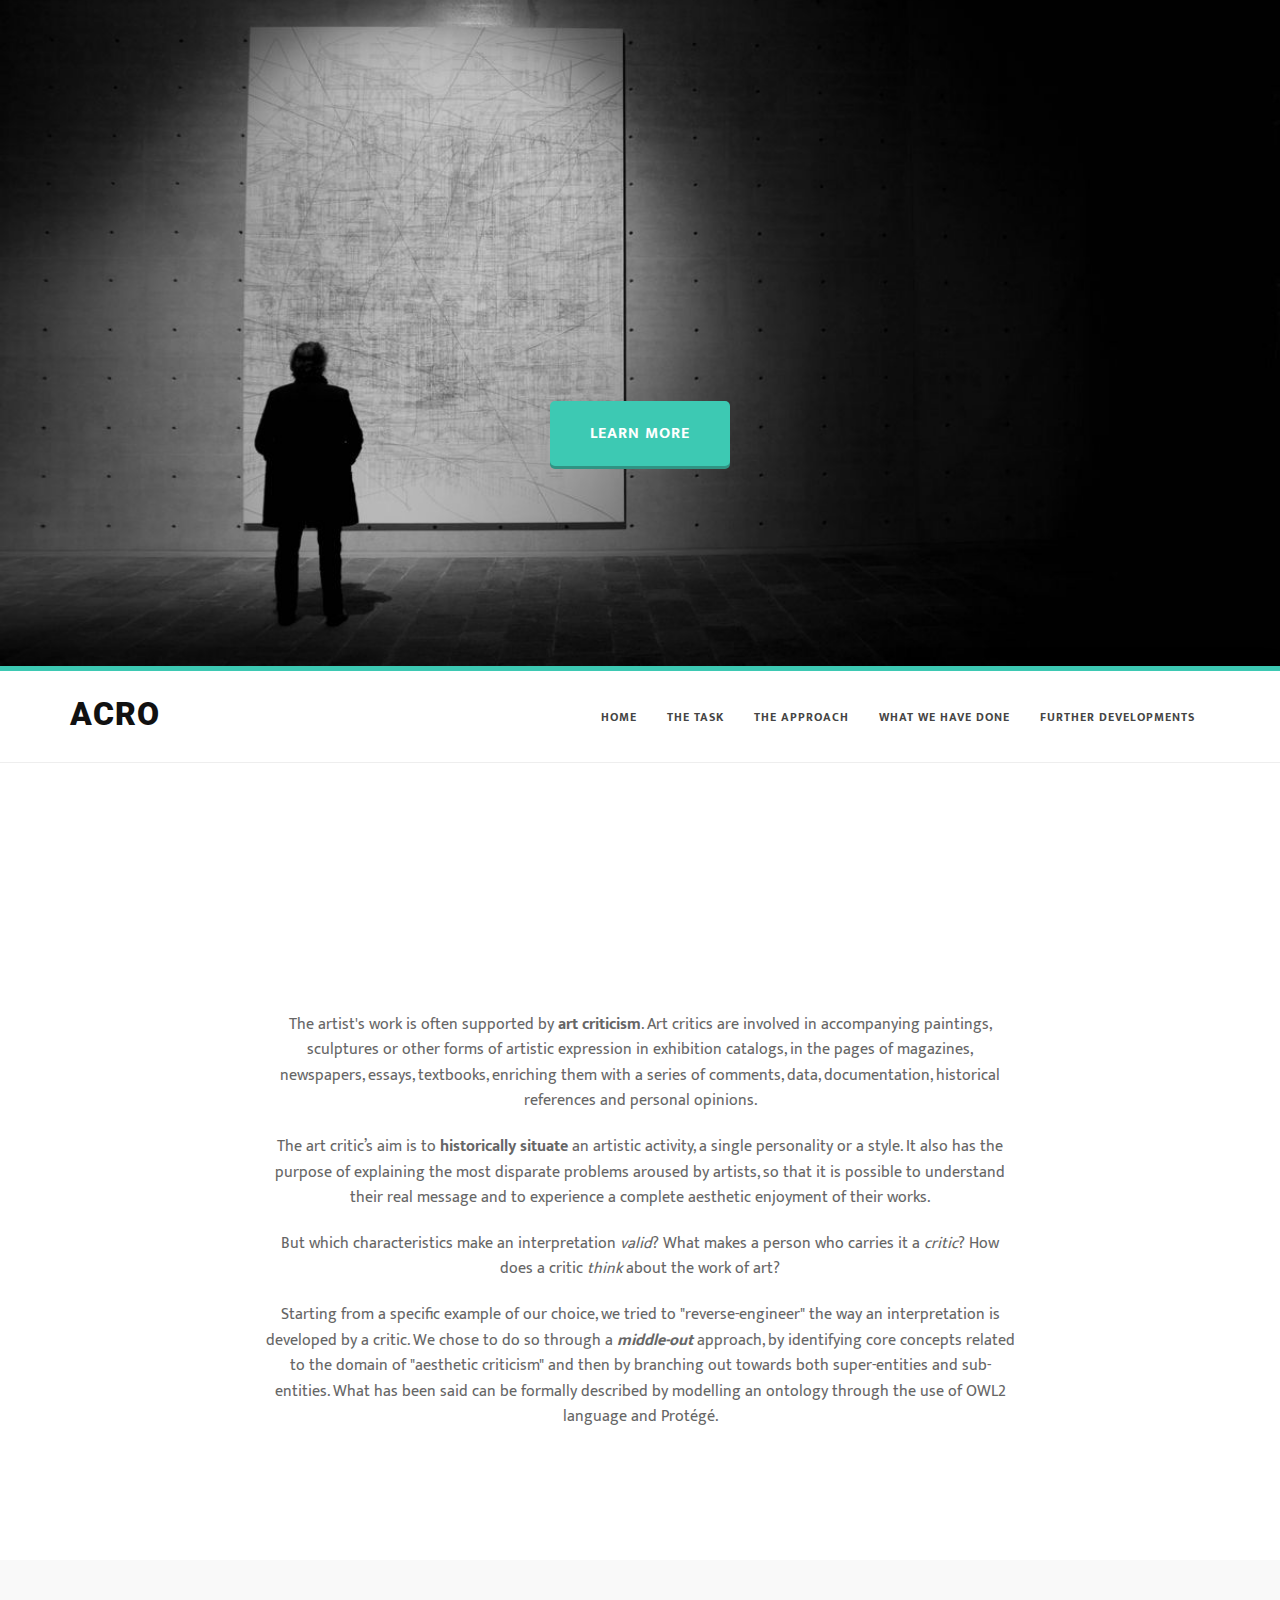
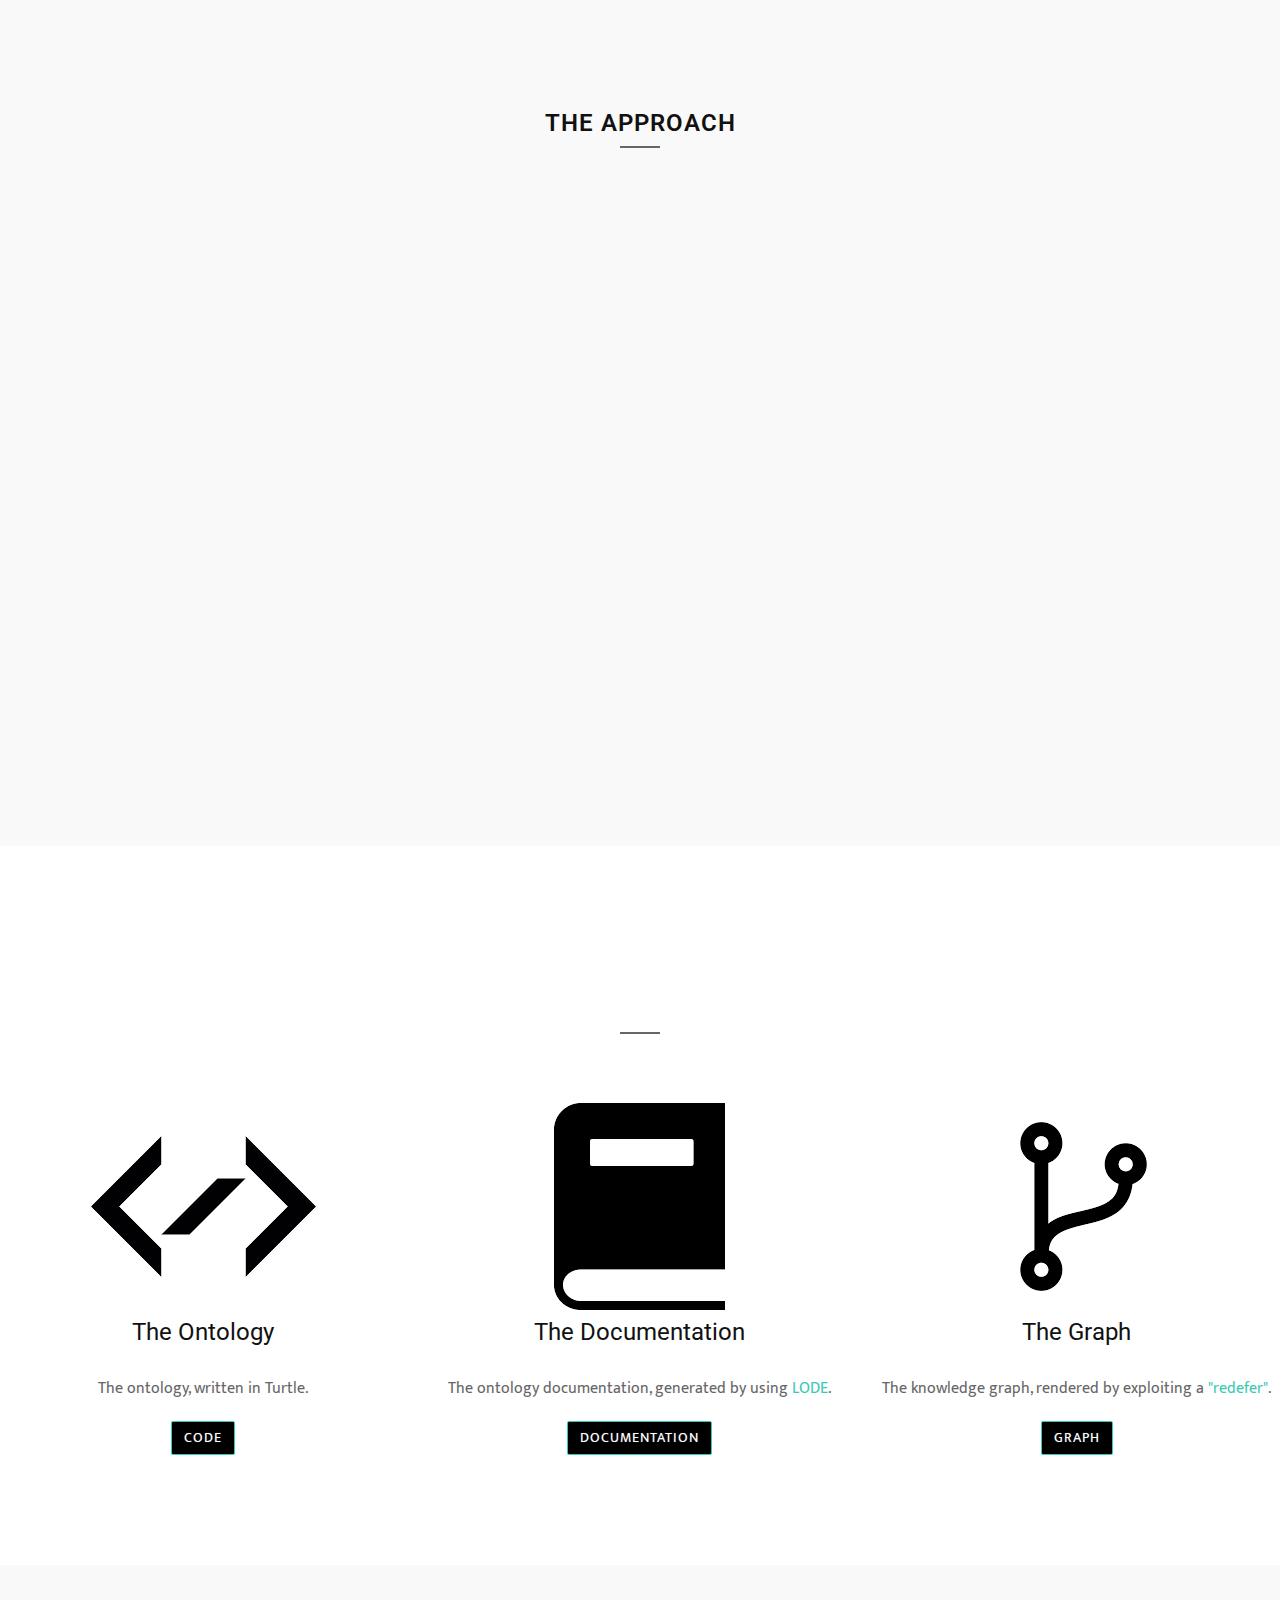
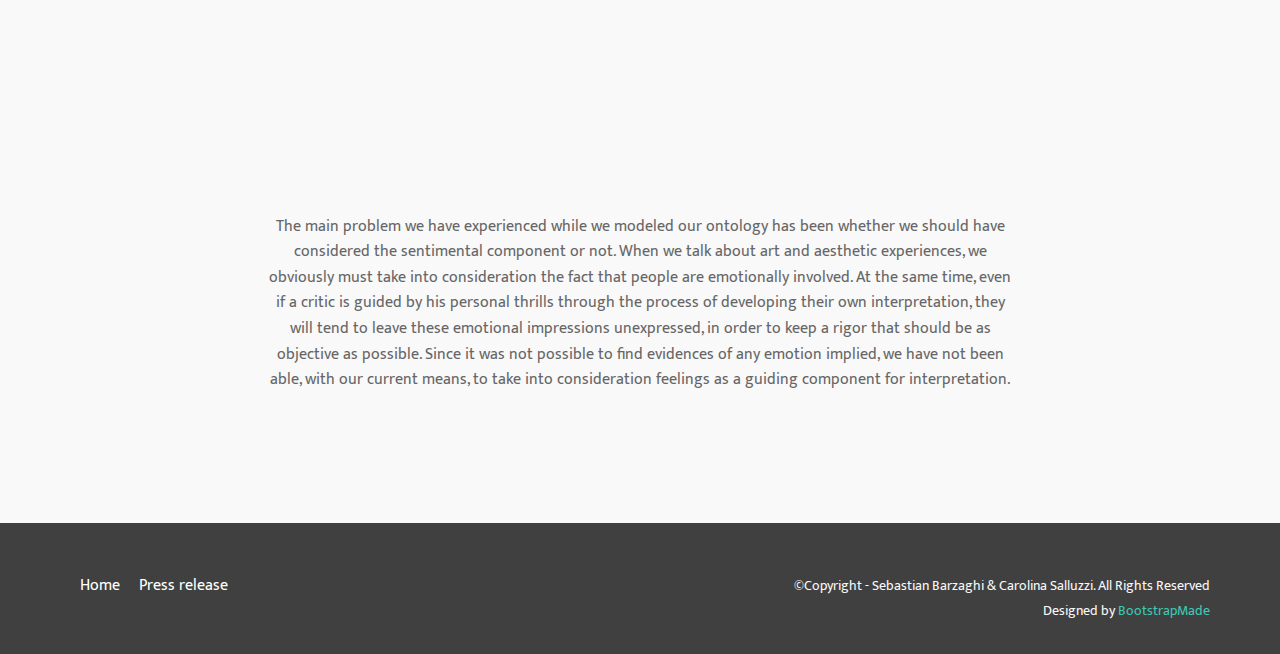
<file: index.html>
<!DOCTYPE html>
<html lang="en">

<head>
  <meta charset="utf-8">
  <meta name="viewport" content="width=device-width, initial-scale=1.0">
  <meta name="description" content="">
  <meta name="author" content="">

  <title>ACRO</title>

  <!-- css -->
  <link rel="stylesheet" href="css/bootstrap.min.css">
  <link href="font-awesome/css/font-awesome.min.css" rel="stylesheet" type="text/css" />
  <link href="css/nivo-lightbox.css" rel="stylesheet" />
  <link href="css/nivo-lightbox-theme/default/default.css" rel="stylesheet" type="text/css" />
  <link href="css/animations.css" rel="stylesheet" />
  <link href="css/style.css" rel="stylesheet">
  <link href="color/default.css" rel="stylesheet">
  <!-- =======================================================
    Theme Name: Bocor
    Theme URL: https://bootstrapmade.com/bocor-bootstrap-template-nice-animation/
    Author: BootstrapMade
    Author URL: https://bootstrapmade.com
  ======================================================= -->

</head>

<body id="page-top" data-spy="scroll" data-target=".navbar-custom">

  <section class="hero" id="intro">
    <div class="container">
      <div class="row">
        <div class="col-md-12 text-right navicon">
          <a id="nav-toggle" class="nav_slide_button" href="#"><span></span></a>
        </div>
      </div>
      <div class="row">
        <div class="col-md-8 col-md-offset-2 text-center inner">
          <div class="animatedParent">
            <h1 class="animated fadeInDown">ACRO</h1>
            <p class="animated fadeInUp">An Aesthetic and Critical Reasoning Ontology</p>
          </div>
        </div>
      </div>
      <div class="row">
        <div class="col-md-6 col-md-offset-3 text-center">
          <a href="#about" class="learn-more-btn btn-scroll">Learn more</a>
        </div>
      </div>
    </div>
  </section>


  <!-- Navigation -->
  <div id="navigation">
    <nav class="navbar navbar-custom" role="navigation">
      <div class="container">
        <div class="row">
          <div class="col-md-2">
            <div class="site-logo">
              <a href="index.html" class="brand">ACRO</a>
            </div>
          </div>


          <div class="col-md-10">

            <!-- Brand and toggle get grouped for better mobile display -->
            <div class="navbar-header">
              <button type="button" class="navbar-toggle" data-toggle="collapse" data-target="#menu">
                                                <i class="fa fa-bars"></i>
                                                </button>
            </div>
            <!-- Collect the nav links, forms, and other content for toggling -->
            <div class="collapse navbar-collapse" id="menu">
              <ul class="nav navbar-nav navbar-right">
                <li class="active"><a href="#intro">Home</a></li>
                <li><a href="#about">The Task</a></li>
                <li><a href="#service">The Approach</a></li>
                <li><a href="#works">What We Have Done</a></li>
                <li><a href="#conclusion">Further Developments</a></li>

              </ul>
            </div>
            <!-- /.Navbar-collapse -->

          </div>
        </div>
      </div>
      <!-- /.container -->
    </nav>
  </div>
  <!-- /Navigation -->

  <!-- Section: about -->
  <section id="about" class="home-section color-dark bg-white">
    <div class="container marginbot-50">
      <div class="row">
        <div class="col-lg-8 col-lg-offset-2">
          <div class="animatedParent">
            <div class="section-heading text-center animated bounceInDown">
              <h2 class="h-bold">The Task</h2>
              <div class="divider-header"></div>
            </div>
          </div>
        </div>
      </div>

    </div>

    <div class="container">


      <div class="row">


        <div class="col-lg-8 col-lg-offset-2 animatedParent">
          <div class="text-center">
            <p>
              The artist's work is often supported by <b>art criticism</b>. Art critics are involved in 
              accompanying paintings, sculptures or other forms of artistic expression in exhibition 
              catalogs, in the pages of magazines, newspapers, essays, textbooks, enriching them with a series of 
              comments, data, documentation, historical references and personal opinions. 
            </p>
            <p>  
              The art critic’s aim is to <b>historically situate</b> an artistic activity, a single personality or 
              a style. 
              It also has the purpose of explaining the most disparate problems aroused by artists,
              so that it is possible to understand their real message and to experience a complete
              aesthetic enjoyment of their works. 
            </p>
            <p>
              But which characteristics make an interpretation <i>valid</i>? What makes a person who carries 
              it a <i>critic</i>? How does a critic <i>think</i> about the work of art? 
            </p>
            <p>  
              Starting from a specific example of our choice, we tried to "reverse-engineer" the way an
              interpretation is developed by a critic. We chose to do so through a <b><i>middle-out</i></b> approach, by
              identifying core concepts related to the domain of "aesthetic criticism" and then by branching out 
              towards both super-entities and sub-entities. What has been said can be 
              formally described by modelling an ontology through the use of OWL2 
              language and Protégé.
            </p>
          </div>
        </div>


      </div>
    </div>

  </section>
  <!-- /Section: about -->


  <!-- Section: services -->
  <section id="service" class="home-section color-dark bg-gray">
    <div class="container marginbot-50">
      <div class="row">
        <div class="col-lg-8 col-lg-offset-2">
          <div>
            <div class="section-heading text-center">
              <h2 class="h-bold">The Approach</h2>
              <div class="divider-header"></div>
            </div>
          </div>
        </div>
      </div>

    </div>

    <div class="text-center">
      <div class="container">

        <div class="row animatedParent">
          <div class="col-md-4">
            <div class="animated rotateInDownLeft">
              <div class="service-box">
                <div class="service-icon">
                  <span class="fa fa-question fa-2x"></span>
                </div>
                <div class="service-desc">
                  <h5>Domain & Competency Questions</h5>
                  <div class="divider-header"></div>
                  <p>
                    Firstly, we defined the domain and the scope of interest: aesthetic criticism 
                    and the reasoning, done by a professional, on a visual artwork. Then we asked
                    ourselves a bunch of <b>questions</b>, aimed to give us an initial idea of the possible classes
                    and properties that would be needed to model the ontology.
                  </p>
                  <a href="pdf\questions.pdf" target="_blank" class="btn btn-skin" style="background-color: black">Questions</a>
                </div>
              </div>
            </div>
          </div>
          <div class="col-md-4">
            <div class="animated rotateInDownLeft slow">
              <div class="service-box">
                <div class="service-icon">
                  <span class="fa fa-search fa-2x"></span>
                </div>
                <div class="service-desc">
                  <h5>The Artwork and the Interpretation</h5>
                  <div class="divider-header"></div>
                  <p>
                    Secondly, we read through the interpretation we chose ("<b><i>Der Abenteurer</i> di George Grosz"</b>
                    by <b>Antonello Negri</b>) and examined how the critic decided to approach the work of art. Then we 
                    selected certain sections of the text and decided to focus on those, highlighting key terms that could 
                    help us navigate more efficiently in the domain of discourse.
                  </p>
                  <a href="pdf\art.pdf" target="_blank" class="btn btn-skin" style="background-color: black">The Artwork</a>
                </div>
              </div>
            </div>
          </div>
          <div class="col-md-4">
            <div class="animated rotateInDownLeft slower">
              <div class="service-box">
                <div class="service-icon">
                  <span class="fa fa-gears fa-2x"></span>
                </div>
                <div class="service-desc">
                  <h5>Tables</h5>
                  <div class="divider-header"></div>
                  <p>
                    Thirdly, we began to model the structure of our ontology by using tables containing
                    the all the relevant terms (<b>Glossary</b>), then the concepts (<b>Classes</b>), the relations between them
                    and the relations with data values (<b>Object Properties</b> and <b>Data Properties</b>) and the individuals that
                    we would eventually use to populate our ontology (<b>Instances</b>).
                  </p>
                  <a href="pdf\tab1.pdf" target="_blank" class="btn btn-skin" style="background-color: black; margin: .25px">Glossary</a>
                  <a href="pdf\tab2.pdf" target="_blank" class="btn btn-skin" style="background-color: black; margin: .25px">Classes</a>
                  <a href="pdf\tab3.pdf" target="_blank" class="btn btn-skin" style="background-color: black; margin: .25px">Object Properties</a>
                  <a href="pdf\tab4.pdf" target="_blank" class="btn btn-skin" style="background-color: black; margin: .25px">Data Properties</a>
                  <a href="pdf\tab5.pdf" target="_blank" class="btn btn-skin" style="background-color: black; margin: .25px">Instances</a>
                </div>
              </div>
            </div>
          </div>

        </div>
      </div>
    </div>
  </section>
  <!-- /Section: services -->


  <!-- Section: works -->
  <section id="works" class="home-section color-dark text-center bg-white">
    <div class="container marginbot-50">
      <div class="row">
        <div class="col-lg-8 col-lg-offset-2">
          <div>
            <div class="animatedParent">
              <div class="section-heading text-center">
                <h2 class="h-bold animated bounceInDown">What we have done</h2>
                <div class="divider-header"></div>
              </div>
            </div>
          </div>
        </div>
      </div>

    </div>

    <div class="flex-container">
      <div class="row">
        <div class="col-sm-6 col-md-4 col-lg-4">
          <div class="card">
            <img class="card-img-top" src="img/code.png" alt="The Ontology">
            <div class="card-body">
              <h5 class="card-title">The Ontology</h5>
              <p class="card-text">The ontology, written in Turtle.</p>
              <a href="https://acrodhdk.github.io/acro.ttl" target="_blank" class="btn btn-skin" style="background-color: black">Code</a>
            </div>
          </div>
        </div>
        <div class="col-sm-6 col-md-4 col-lg-4">
          <div class="card">
              <img class="card-img-top" src="img/ont.png" alt="The Documentation">
              <div class="card-body">
                <h5 class="card-title">The Documentation</h5>
                <p class="card-text">The ontology documentation, generated by using <a href="http://www.essepuntato.it/lode">LODE</a>.</p>
                <a href="documentazione.html" target="_blank" class="btn btn-skin" style="background-color: black">Documentation</a>
              </div>
            </div>
        </div>
        <div class="col-sm-6 col-md-4 col-lg-4">
            <div class="card" class="col-sm-6 col-md-4 col-lg-4">
                <img class="card-img-top" src="img/graph.png" alt="The Graph">
                <div class="card-body">
                  <h5 class="card-title">The Graph</h5>
                  <p class="card-text">The knowledge graph, rendered by exploiting a <a href="http://rhizomik.net/html/redefer/rdf2svg-form/">"redefer"</a>.</p>
                  <a href="img/render.svg" target="_blank" class="btn btn-skin" style="background-color: black">Graph</a>
                </div>
              </div>
        </div>
      </div>
    </div>  
  </section>

  <!--Conclusion-->
  <section id="conclusion" class="home-section color-dark bg-gray">
      <div class="container marginbot-50">
        <div class="row">
          <div class="col-lg-8 col-lg-offset-2">
            <div class="animatedParent">
              <div class="section-heading text-center animated bounceInDown">
                <h2 class="h-bold">Further Developments</h2>
                <div class="divider-header"></div>
              </div>
            </div>
          </div>
        </div>
  
      </div>
  
      <div class="container">
  
  
        <div class="row">
  
  
          <div class="col-lg-8 col-lg-offset-2 animatedParent">
            <div class="text-center">
              <p>
                  The main problem we have experienced while we modeled our ontology has been whether we should have considered
                  the sentimental component or not. 
                  When we talk about art and aesthetic experiences, we obviously must take into consideration the fact that people are 
                  emotionally involved. At the same time, even if a critic is guided by his personal thrills through the process of developing
                  their own interpretation, they will tend to leave these emotional impressions unexpressed, in order to keep a rigor that
                  should be as objective as possible. Since it was not possible to find evidences of any emotion implied, we have not 
                  been able, with our current means, to take into consideration feelings as a guiding component for interpretation.
              </p>
            </div>
          </div>
  
  
        </div>
      </div>
  
    </section>
  <!-- /Section: works -->




  <footer>
    <div class="container">
      <div class="row">
        <div class="col-md-6">
          <ul class="footer-menu">
            <li><a href="#">Home</a></li>
            <li><a href="#">Press release</a></li>
          </ul>
        </div>
        <div class="col-md-6 text-right copyright">
          &copy;Copyright - Sebastian Barzaghi & Carolina Salluzzi. All Rights Reserved
          <div class="credits">
            <!--
              All the links in the footer should remain intact.
              You can delete the links only if you purchased the pro version.
              Licensing information: https://bootstrapmade.com/license/
              Purchase the pro version with working PHP/AJAX contact form: https://bootstrapmade.com/buy/?theme=Bocor
            -->
            Designed by <a href="https://bootstrapmade.com/">BootstrapMade</a>
          </div>
        </div>
      </div>
    </div>
  </footer>

  <!-- Core JavaScript Files -->
  <script src="js/jquery.min.js"></script>
  <script src="js/bootstrap.min.js"></script>
  <script src="js/jquery.sticky.js"></script>
  <script src="js/jquery.easing.min.js"></script>
  <script src="js/jquery.scrollTo.js"></script>
  <script src="js/jquery.appear.js"></script>
  <script src="js/stellar.js"></script>
  <script src="js/nivo-lightbox.min.js"></script>

  <script src="js/custom.js"></script>
  <script src="js/css3-animate-it.js"></script>
  <script src="contactform/contactform.js"></script>

</body>
</html>
</file>
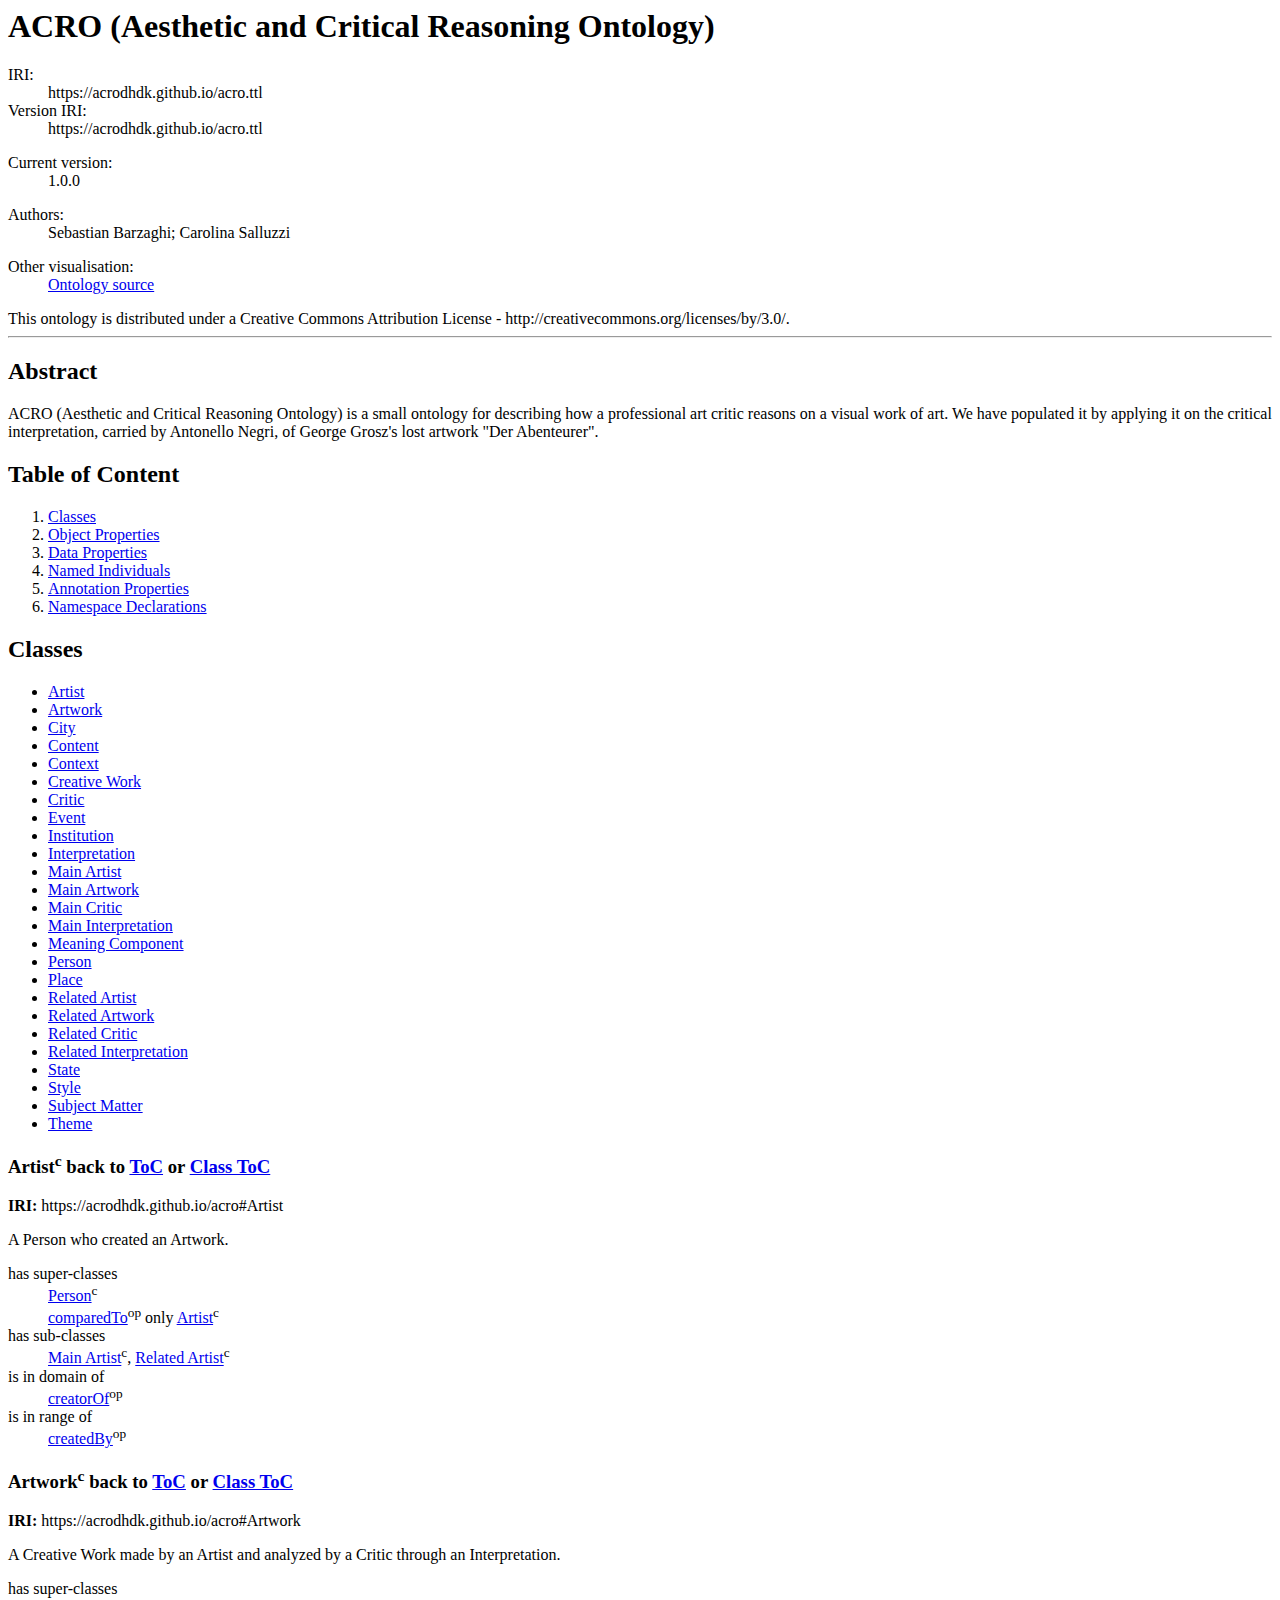
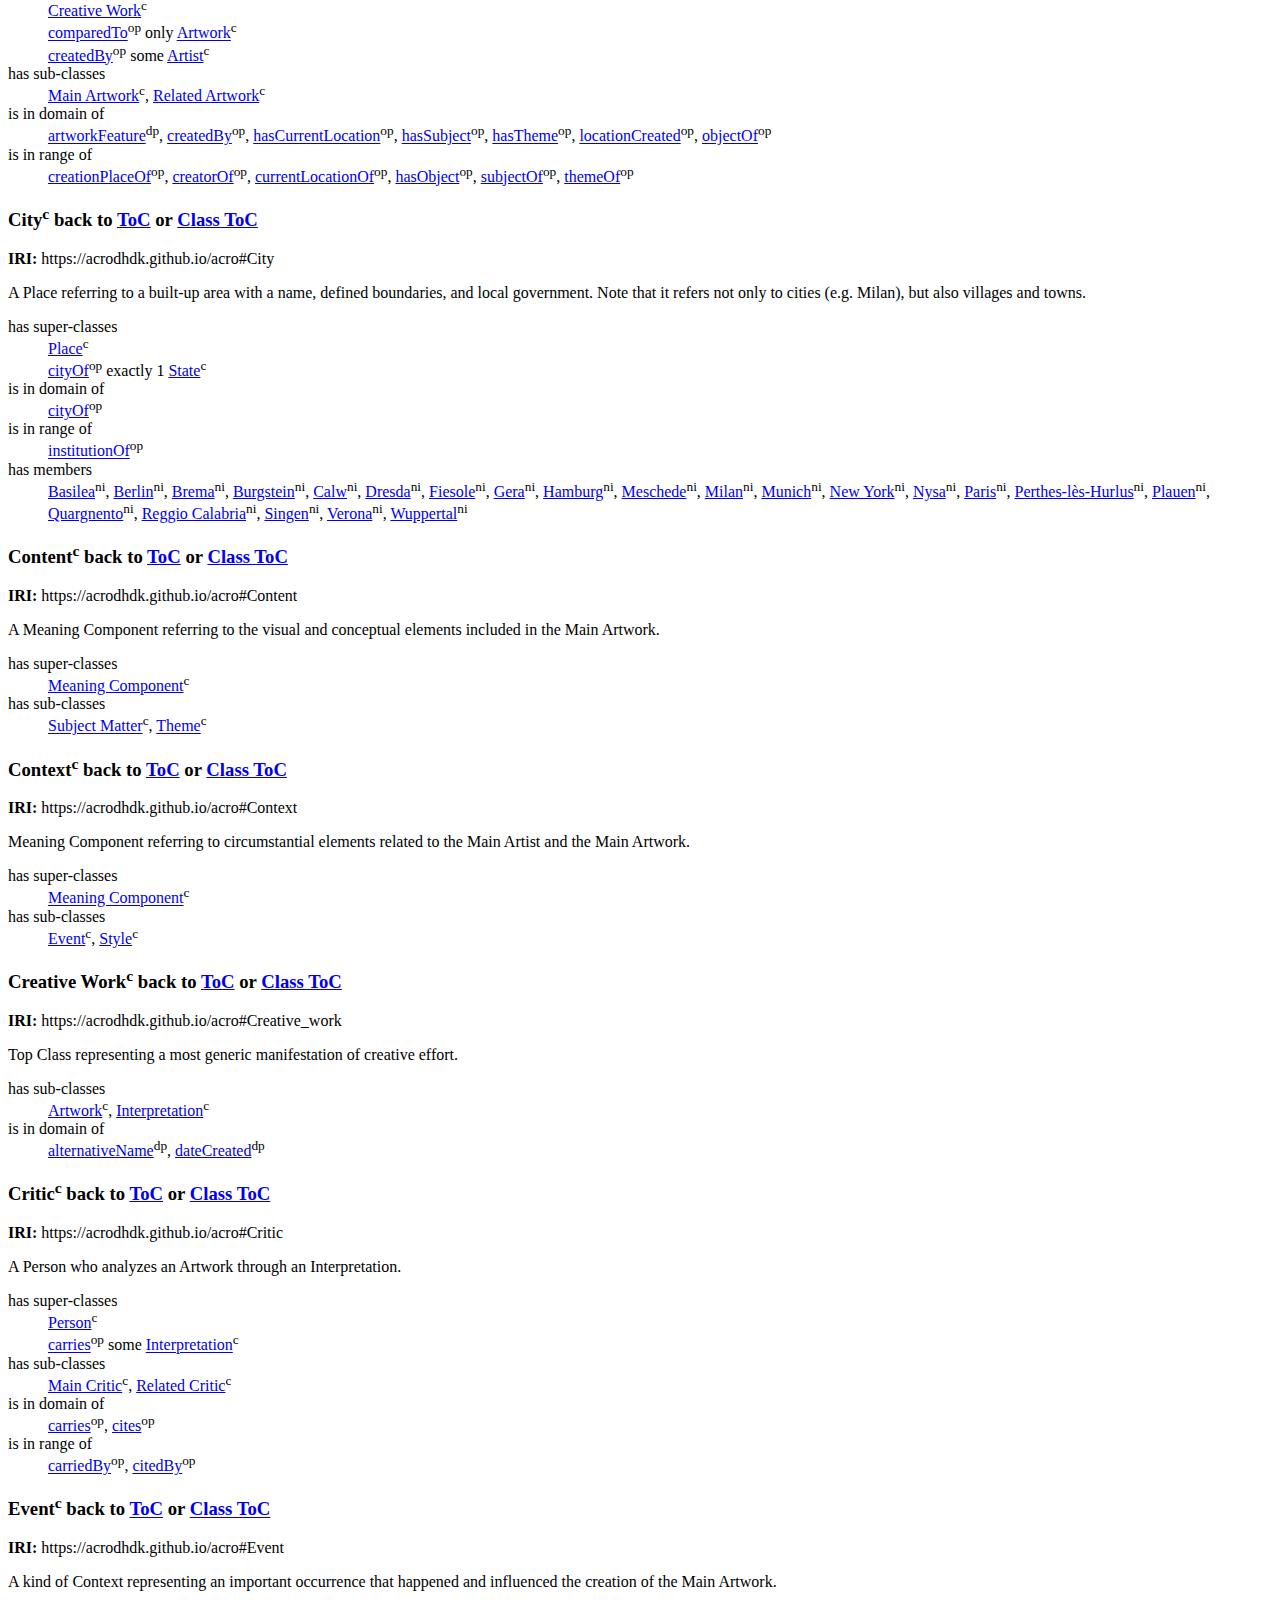
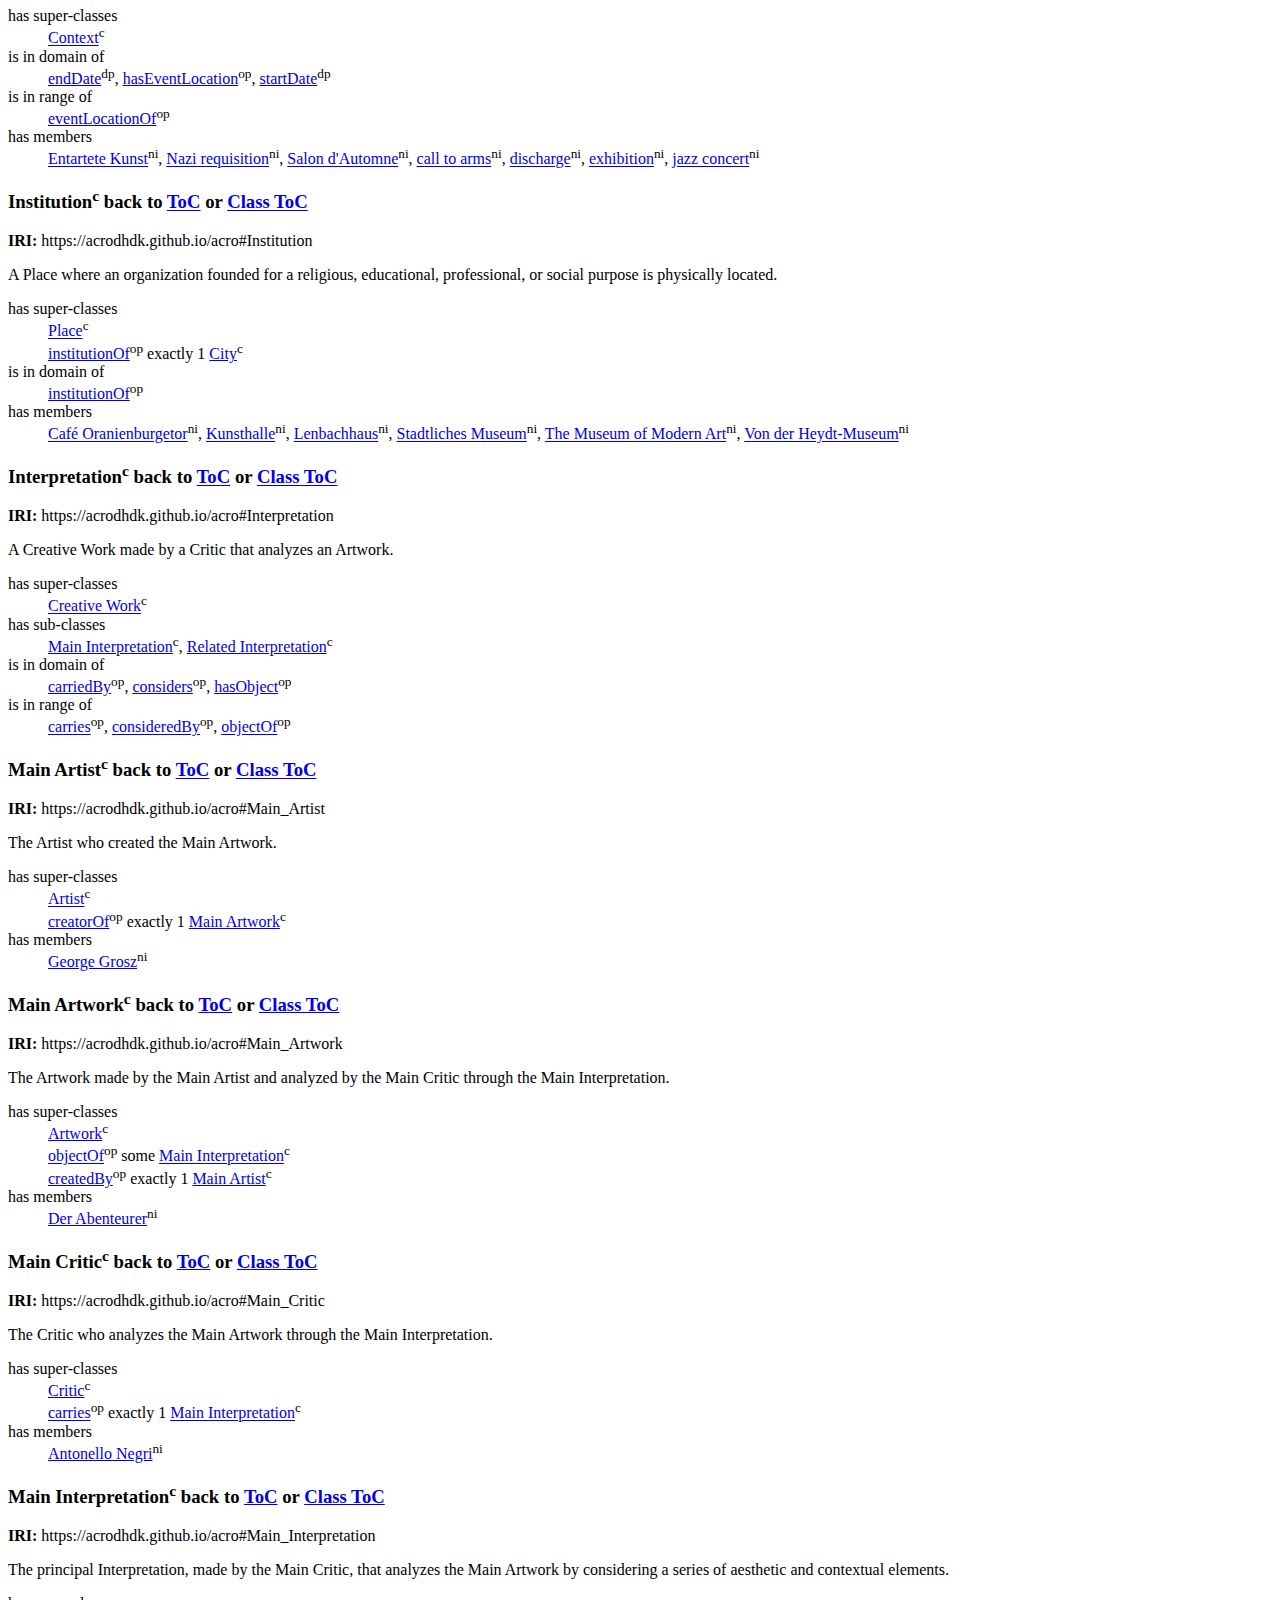
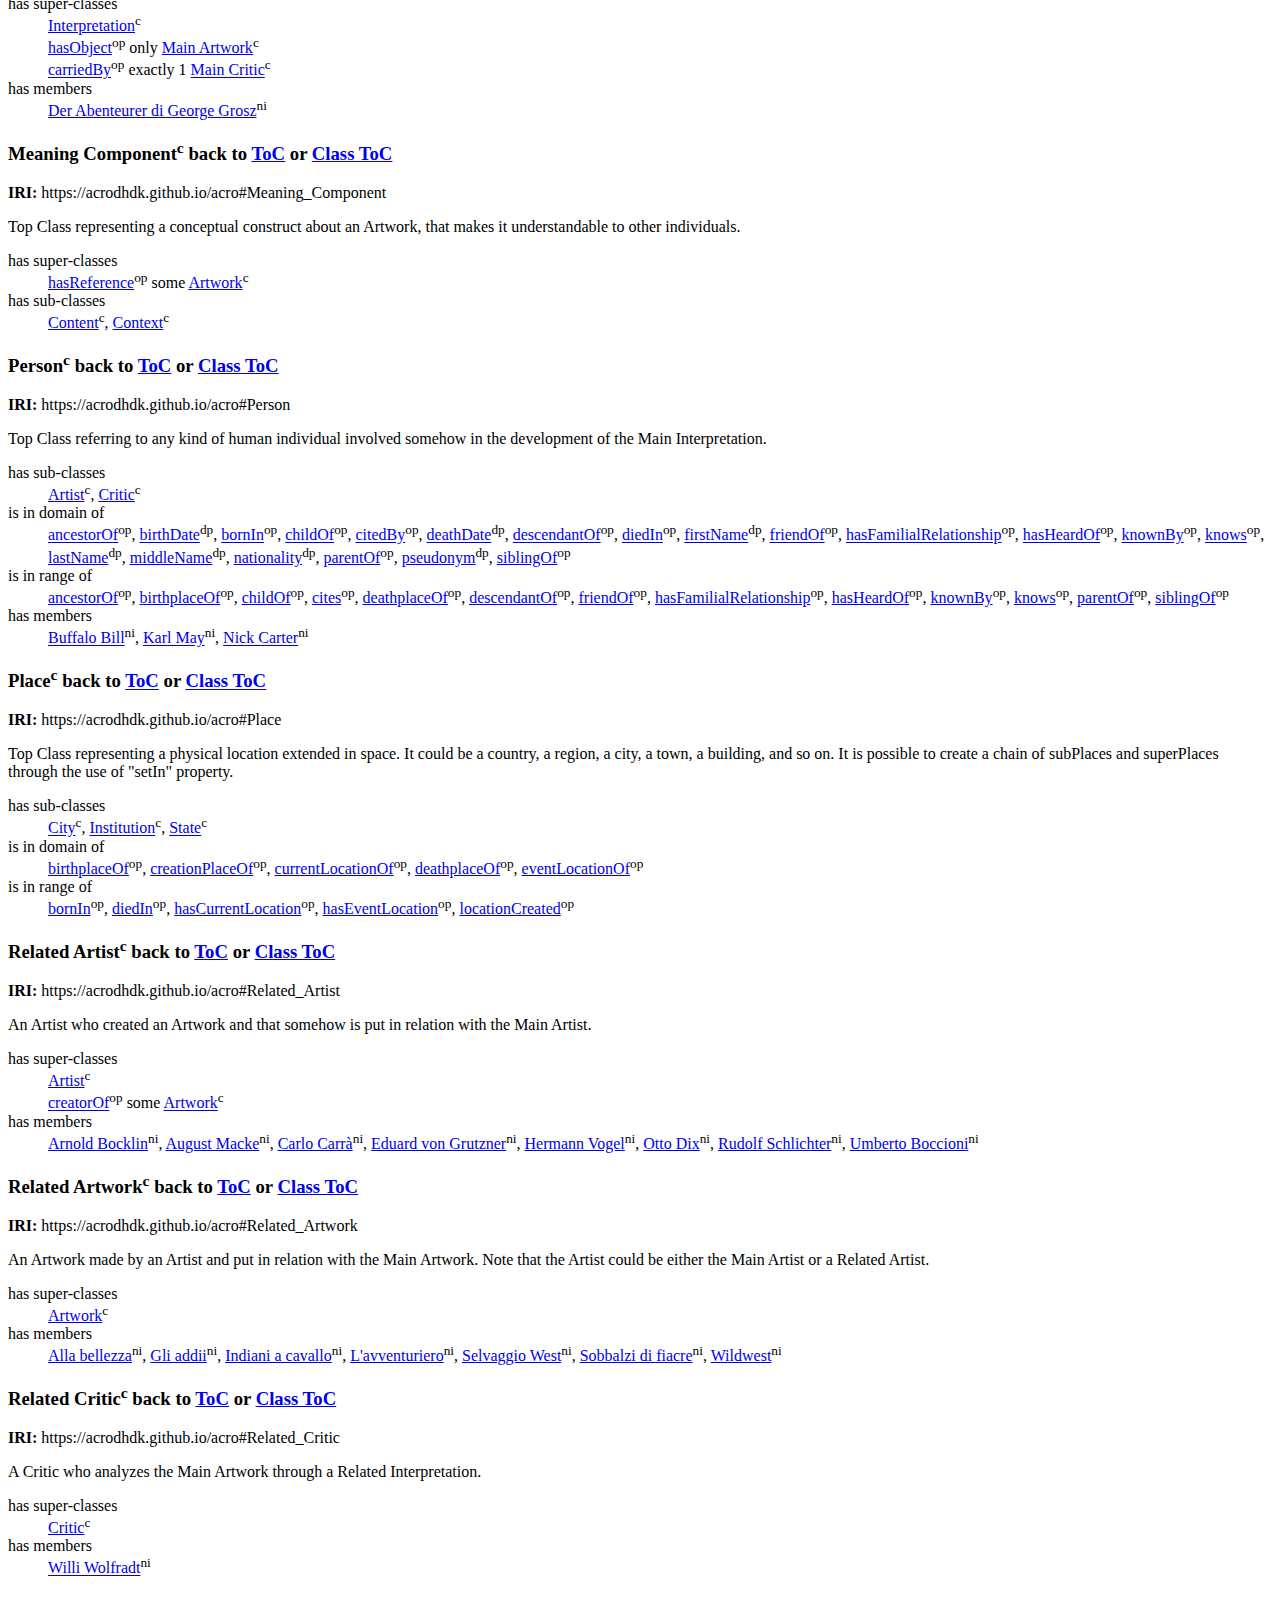
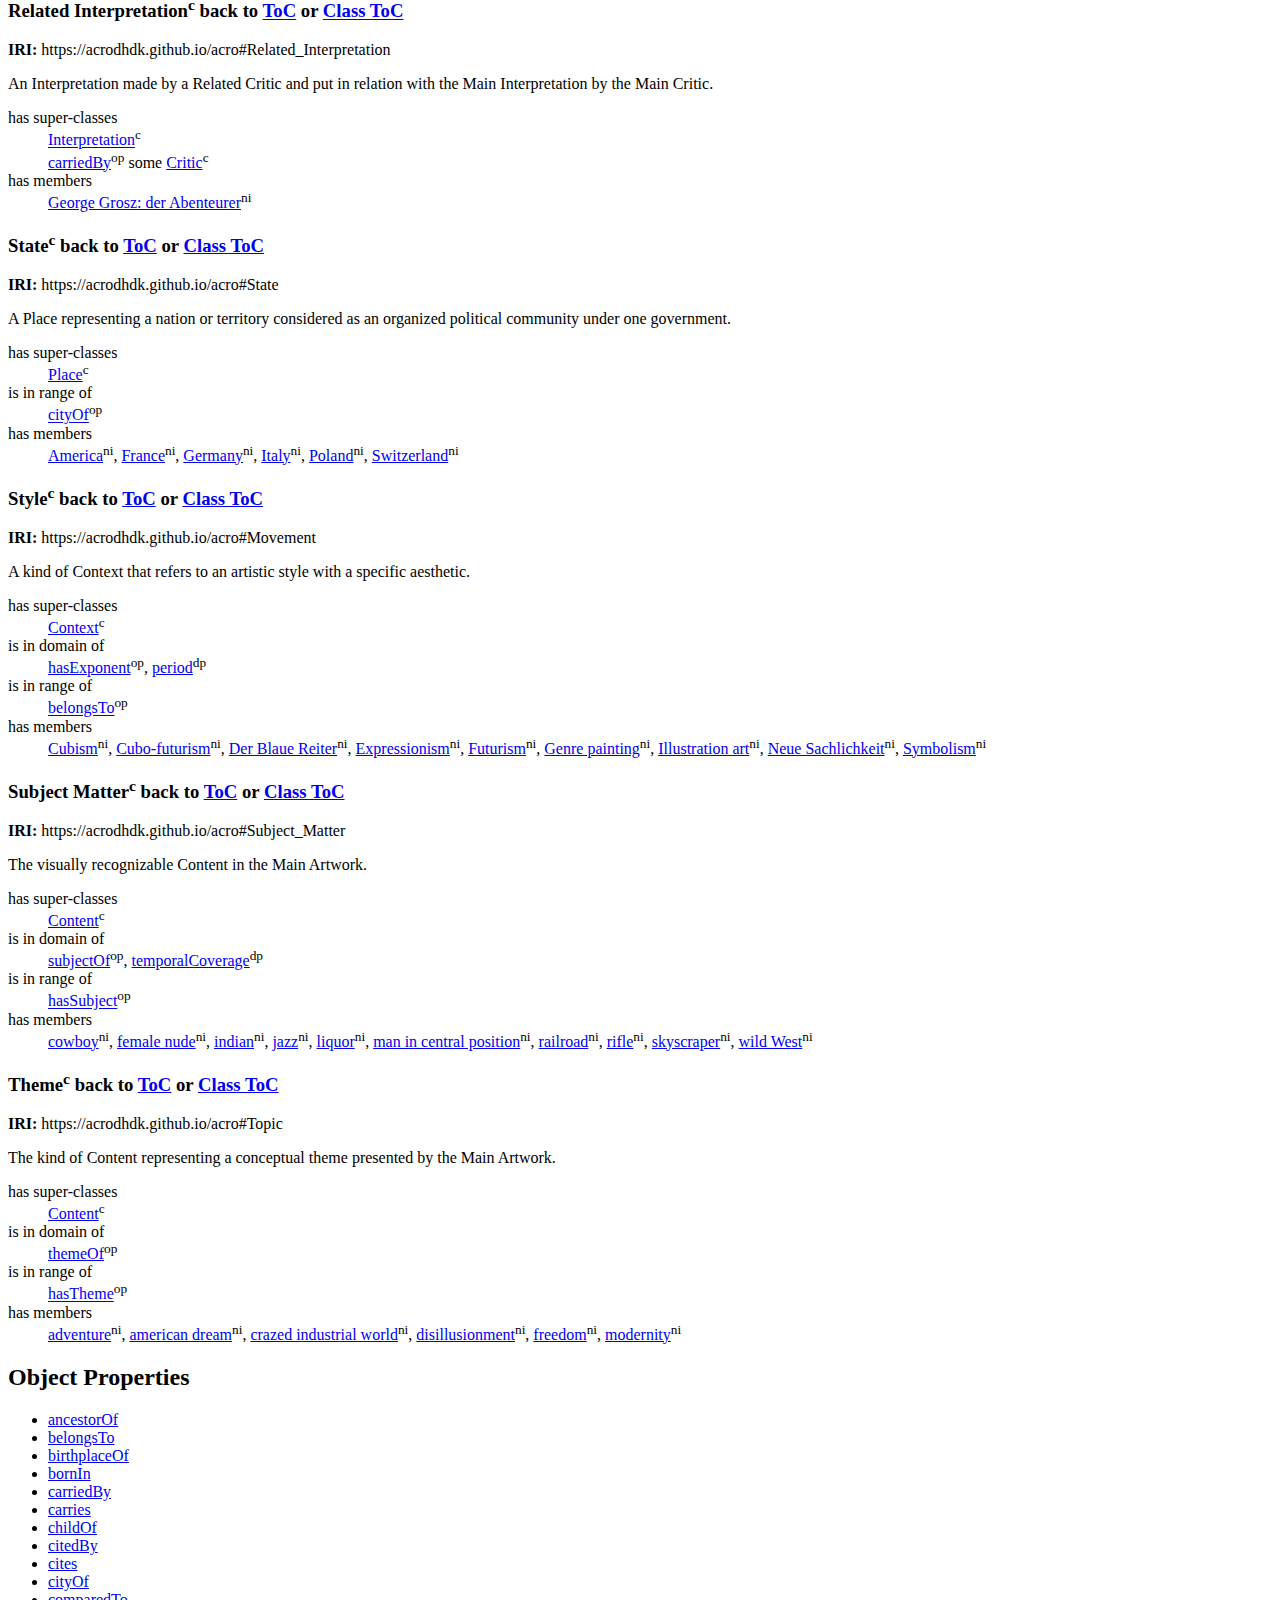
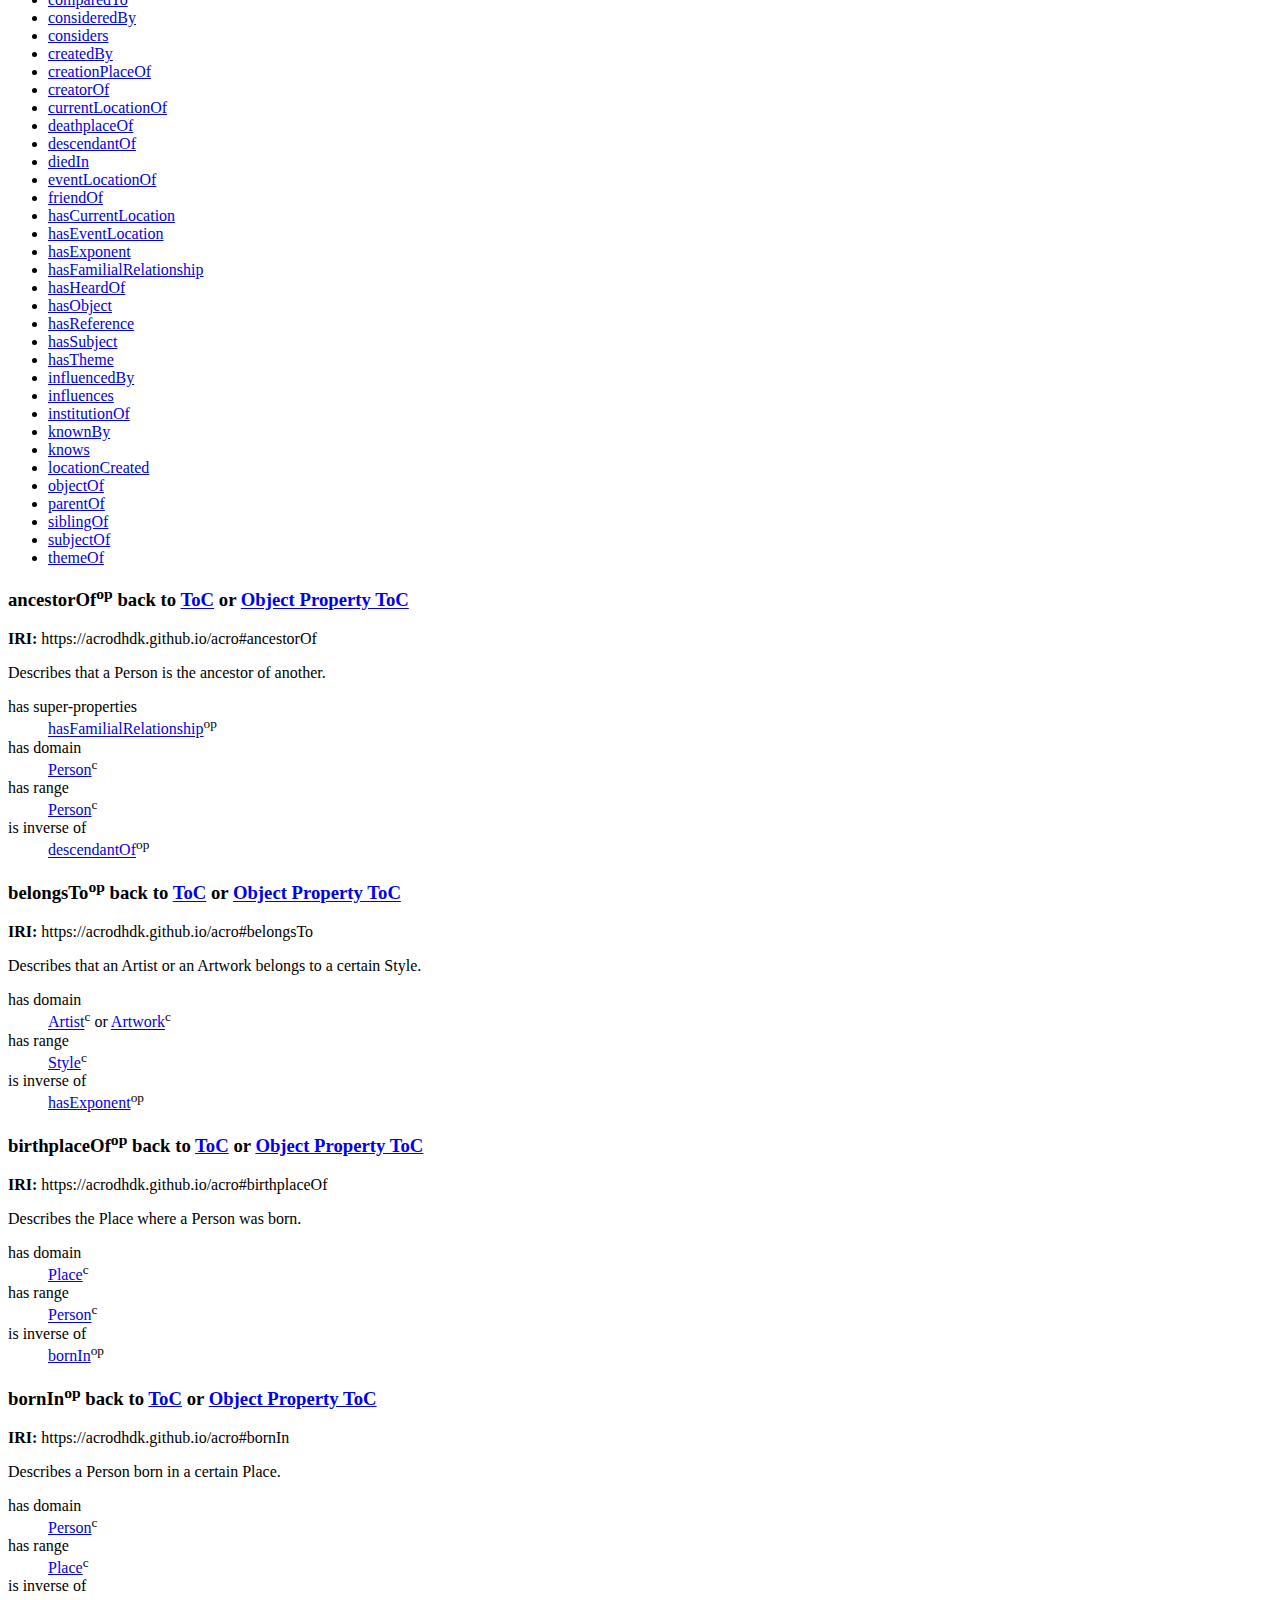
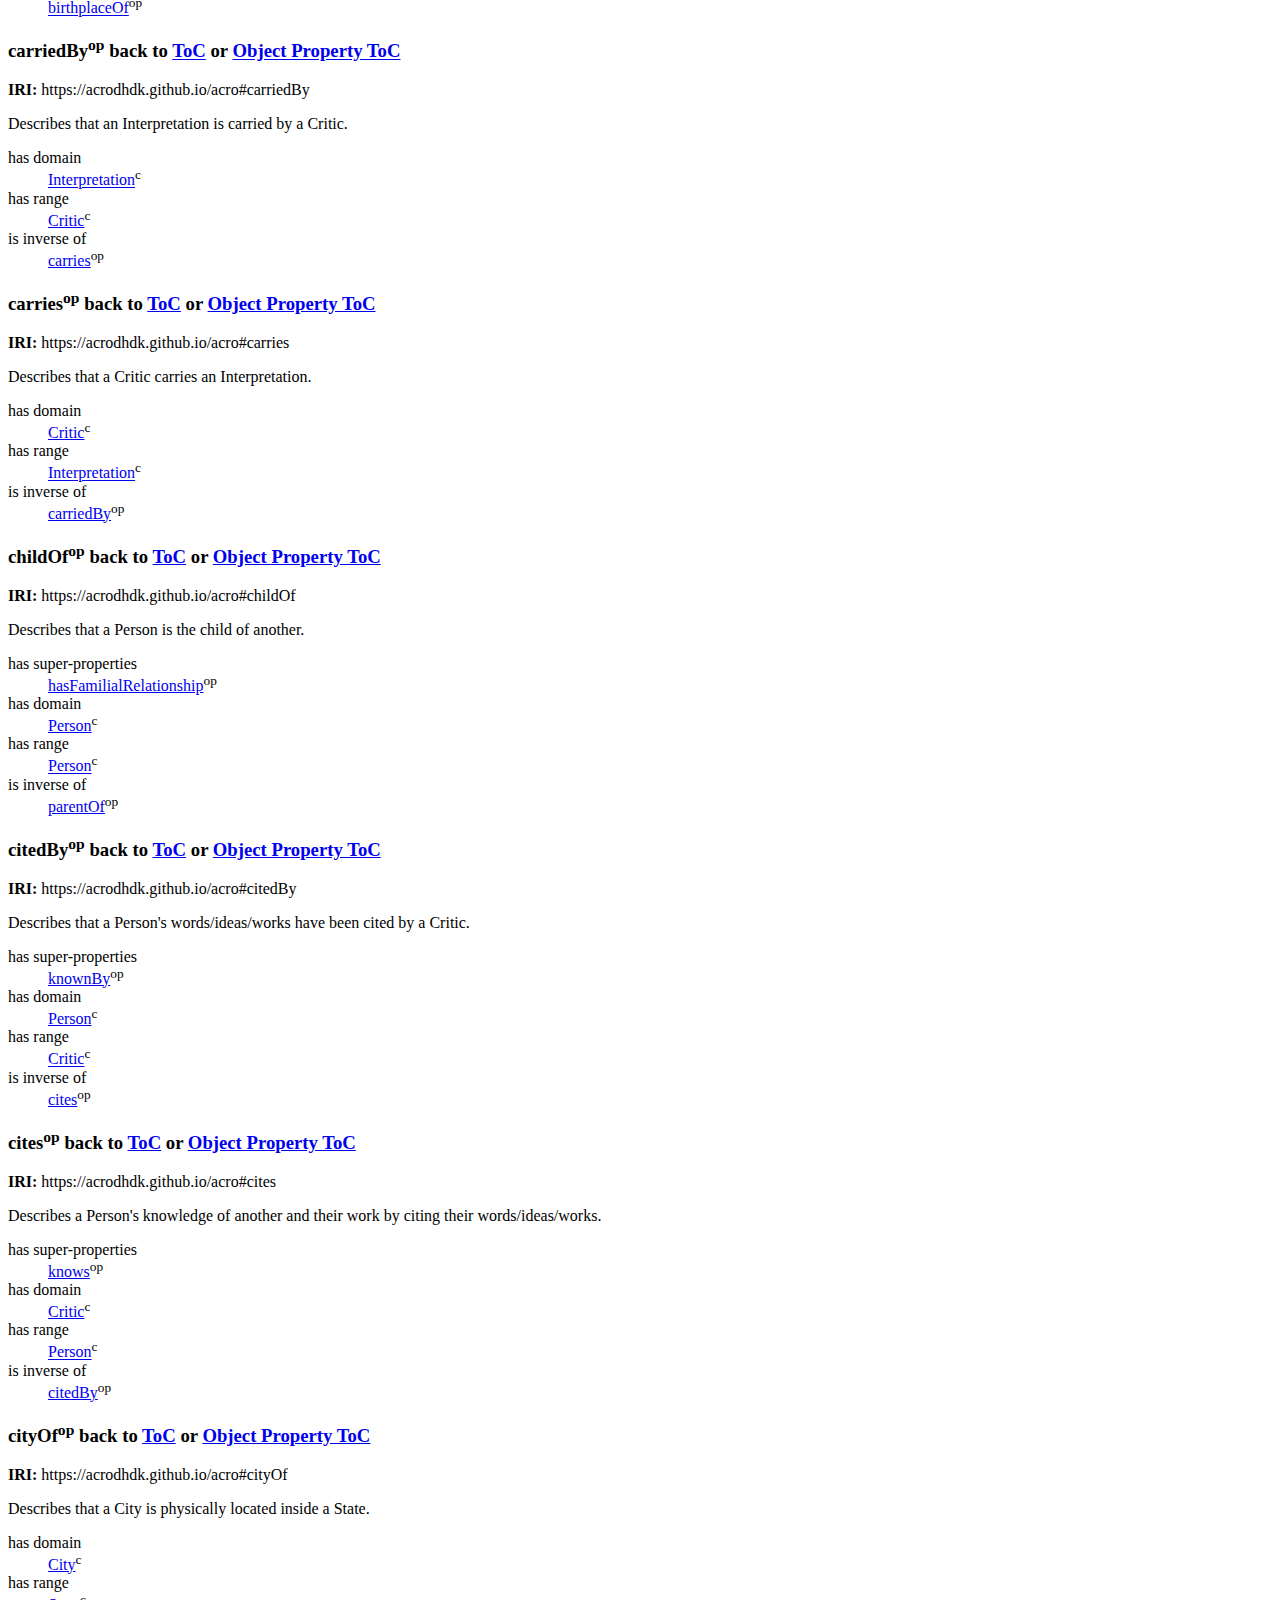
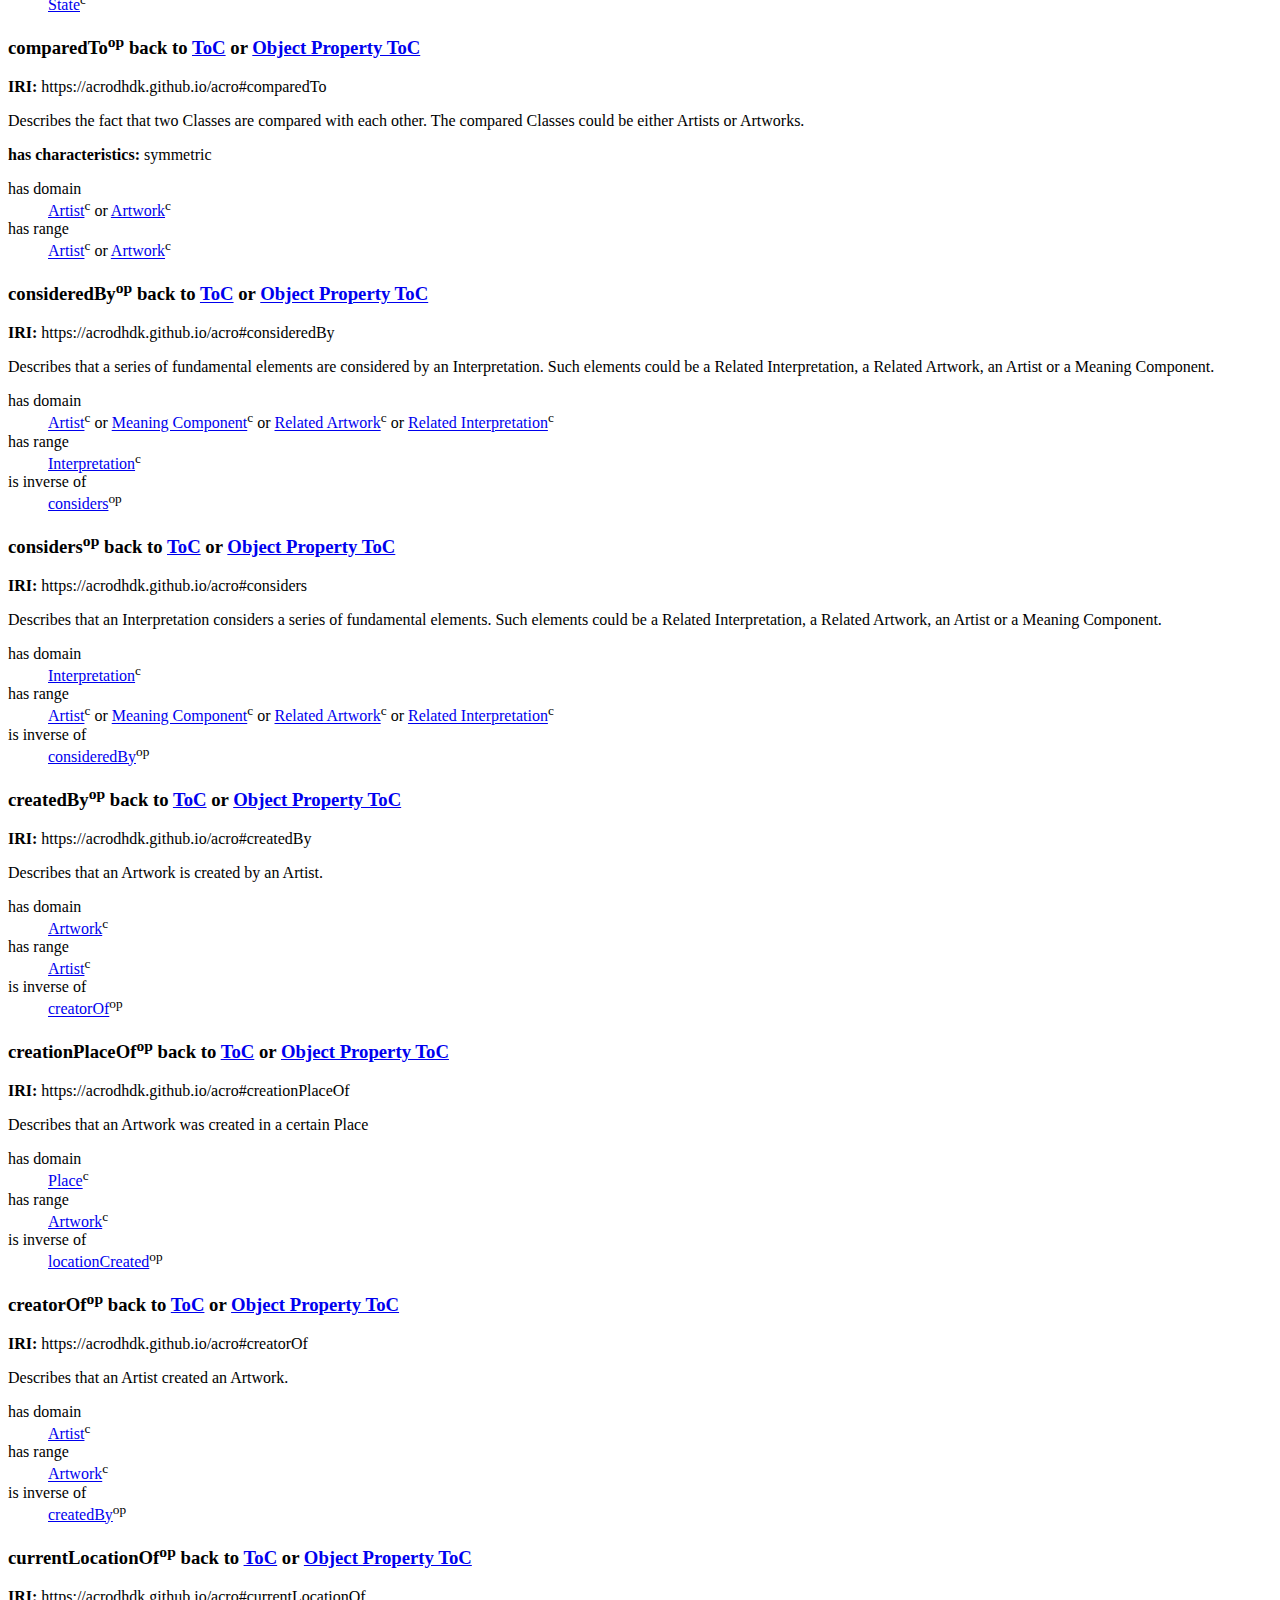
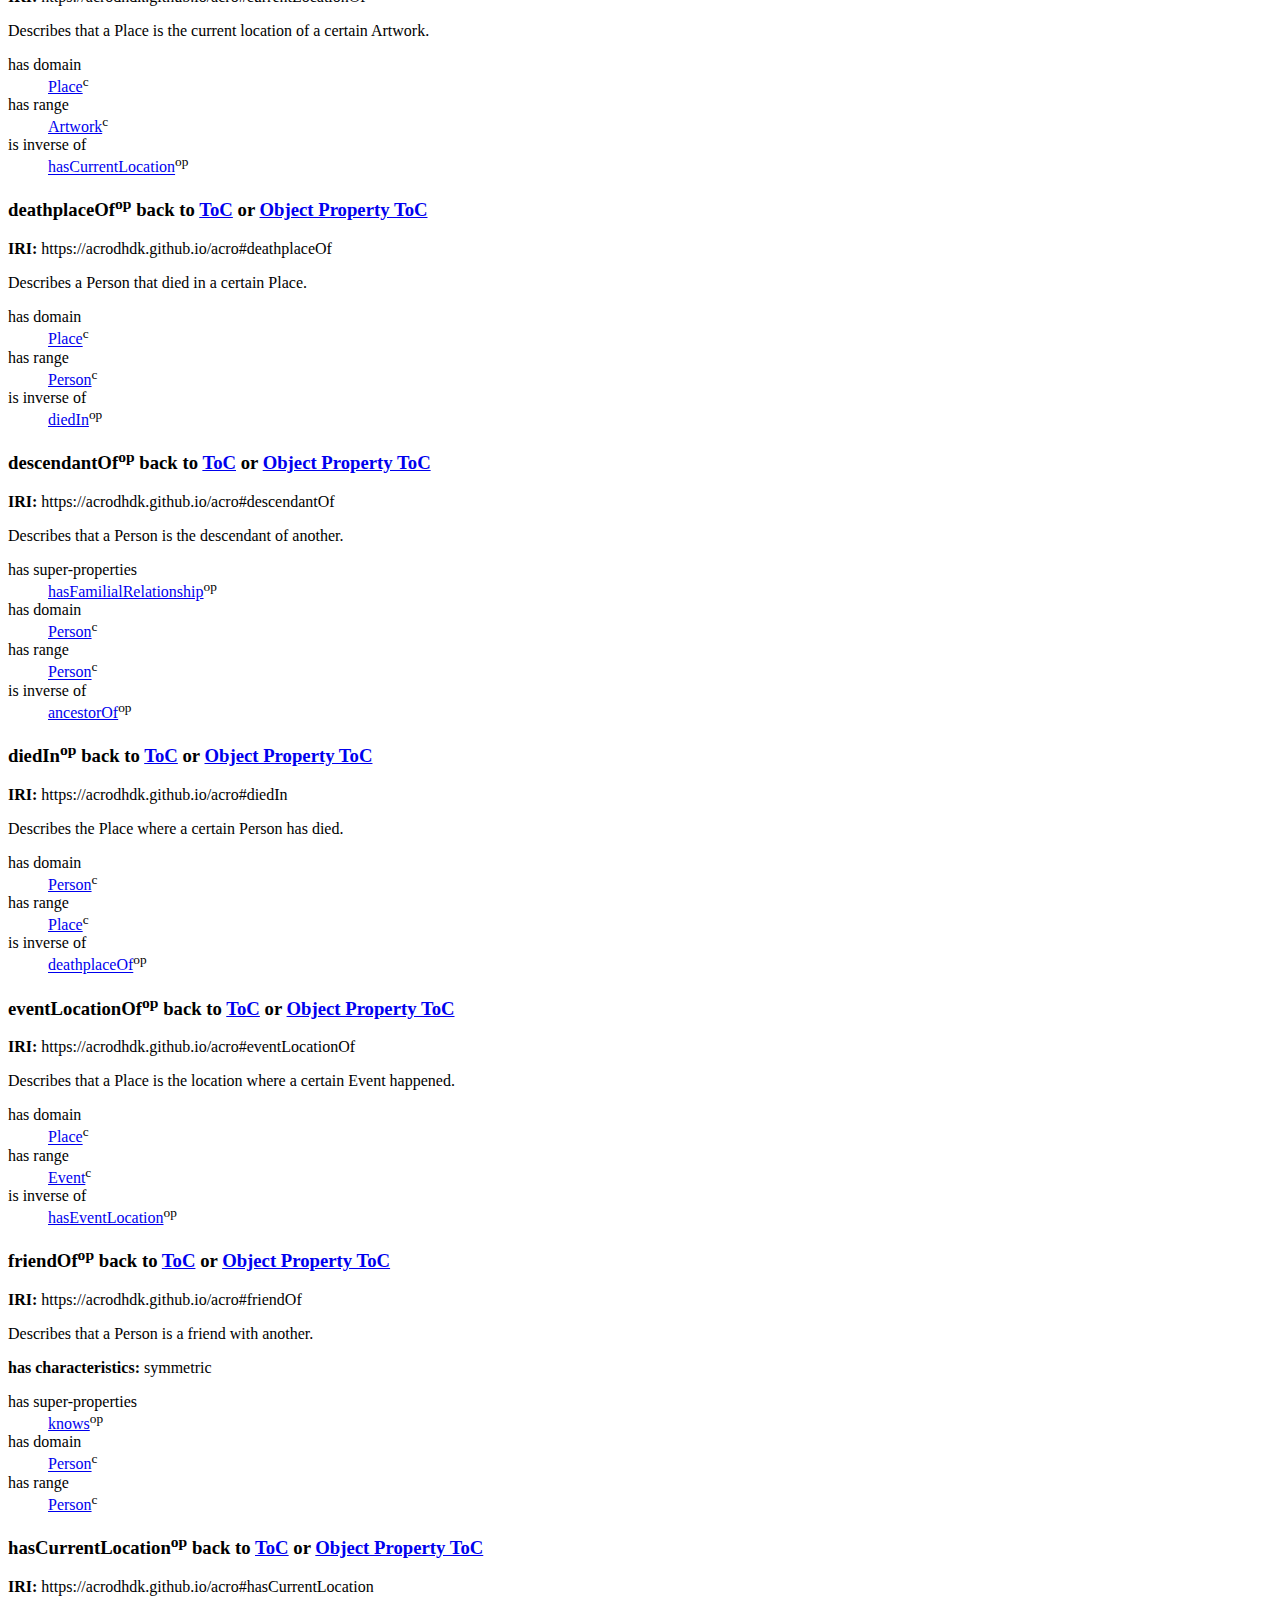
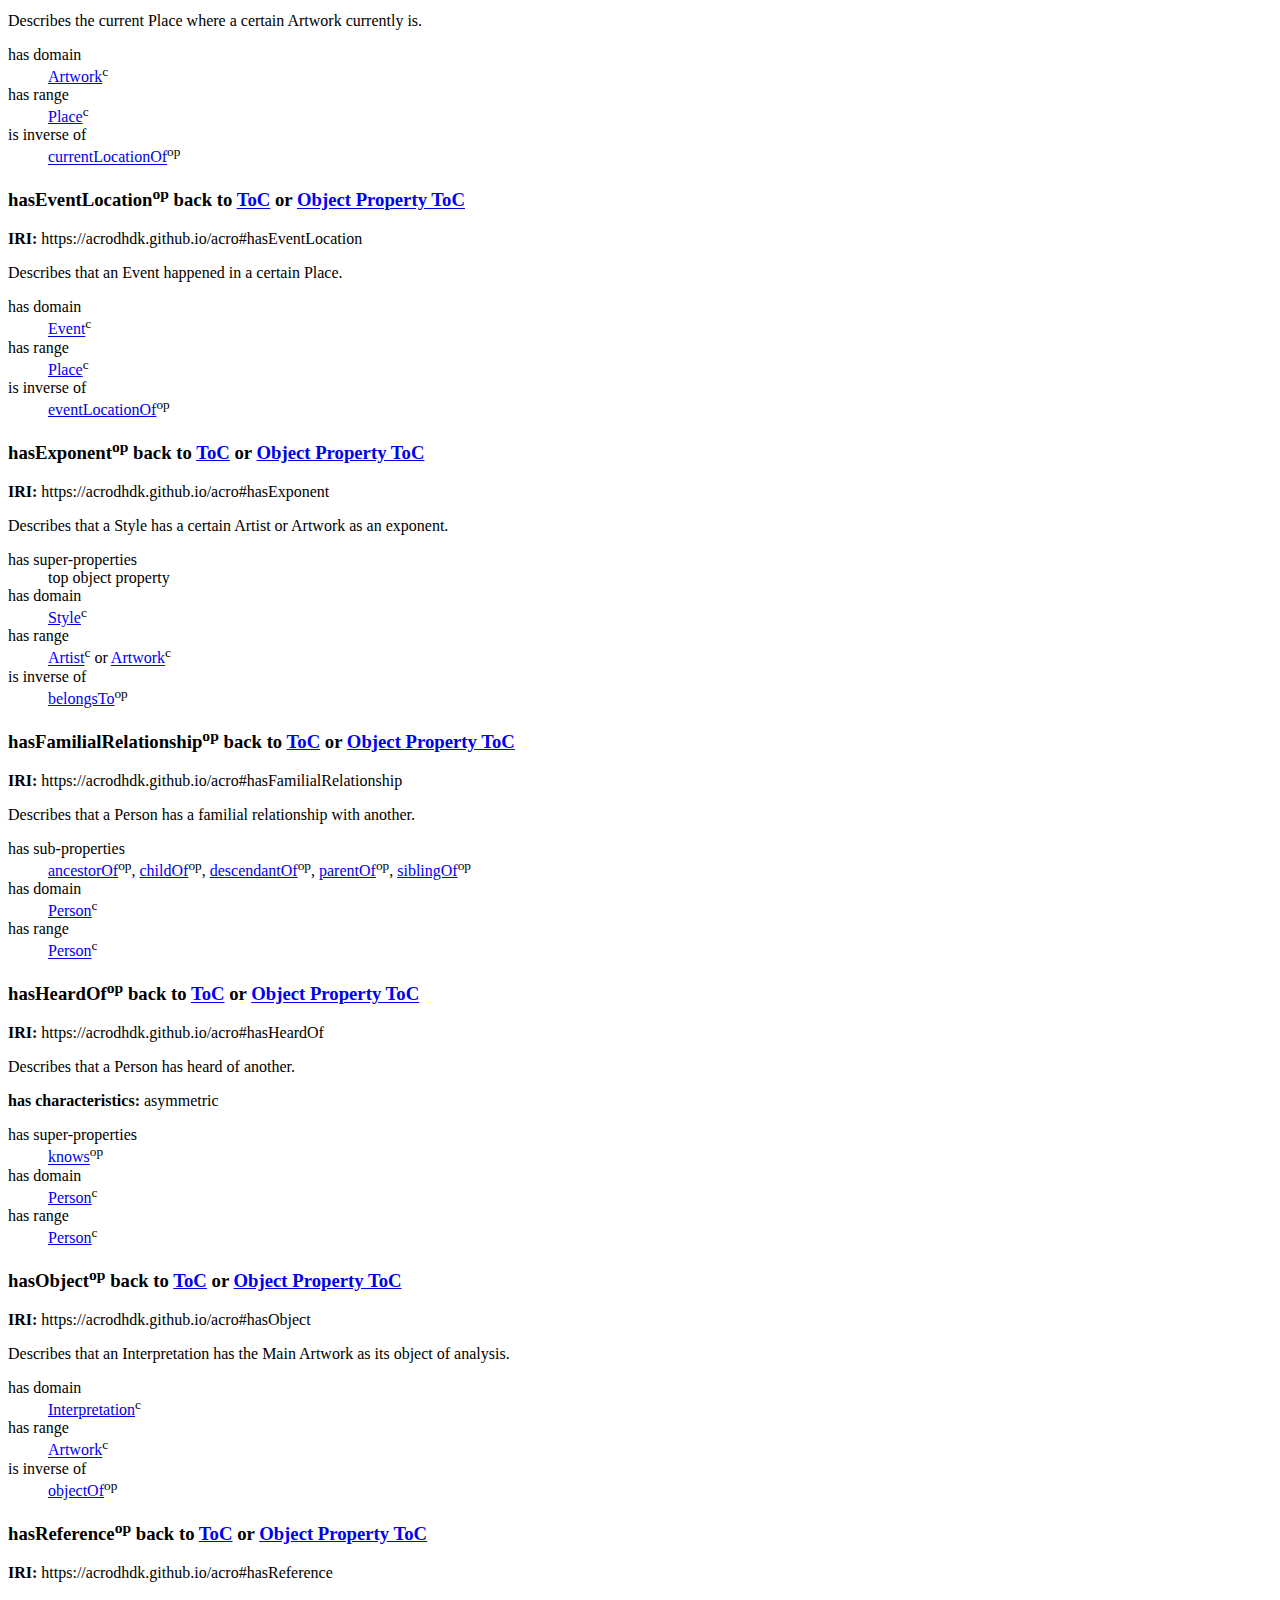
<file: documentazione.html>
<?xml version="1.0" encoding="UTF-8"?><html xmlns="http://www.w3.org/1999/xhtml"><head><meta http-equiv="Content-Type" content="text/html; charset=UTF-8" /><title>ACRO (Aesthetic and Critical Reasoning Ontology)</title><title>ACRO (Aesthetic and Critical Reasoning Ontology)</title><link href="http://eelst.cs.unibo.it/apps/LODE/owl.css" rel="stylesheet" type="text/css" /><link href="http://eelst.cs.unibo.it/apps/LODE/Primer.css" rel="stylesheet" type="text/css" /><link href="http://eelst.cs.unibo.it/apps/LODE/rec.css" rel="stylesheet" type="text/css" /><link href="http://eelst.cs.unibo.it/apps/LODE/extra.css" rel="stylesheet" type="text/css" /><link rel="shortcut icon" href="http://eelst.cs.unibo.it/apps/LODE/favicon.ico" /><script src="http://eelst.cs.unibo.it/apps/LODE/jquery.js"></script><script src="http://eelst.cs.unibo.it/apps/LODE/jquery.scrollTo.js"></script><script src="http://eelst.cs.unibo.it/apps/LODE/marked.min.js"></script><script>
                $(document).ready(
                    function () {
                    	jQuery(".markdown").each(function(el){
							jQuery(this).after(marked(jQuery(this).text())).remove()});
                        var list = $('a[name="http://www.essepuntato.it/static/tmp/0"]');
                        if (list.size() != 0) {
                        	var element = list.first();
                        	$.scrollTo(element);
                        }
                    });
        </script></head><body><div class="head"><h1>ACRO (Aesthetic and Critical Reasoning Ontology)</h1><dl><dt>IRI:</dt><dd>https://acrodhdk.github.io/acro.ttl</dd><dt>Version IRI:</dt><dd>https://acrodhdk.github.io/acro.ttl</dd></dl><dl><dt>Current version:</dt><dd>1.0.0</dd></dl><dl><dt>Authors:</dt><dd>Sebastian Barzaghi; 

Carolina Salluzzi</dd></dl><dl><dt>Other visualisation:</dt><dd><a href="http://eelst.cs.unibo.it/apps/LODE/source?url=http://www.essepuntato.it/static/tmp/0">Ontology source</a></dd></dl><div class="copyright"><span class="markdown">This ontology is distributed under a Creative Commons Attribution License - http://creativecommons.org/licenses/by/3.0/.</span></div></div><hr /><h2>Abstract</h2><span class="markdown">ACRO (Aesthetic and Critical Reasoning Ontology) is a small ontology for describing how a professional art critic reasons on a visual work of art. We have populated it by applying it on the critical interpretation, carried by Antonello Negri, of George Grosz's lost artwork "Der Abenteurer".</span><div id="toc"><h2>Table of Content</h2><ol><li><a href="#classes">Classes</a></li><li><a href="#objectproperties">Object Properties</a></li><li><a href="#dataproperties">Data Properties</a></li><li><a href="#namedindividuals">Named Individuals</a></li><li><a href="#annotationproperties">Annotation Properties</a></li><li><a href="#namespacedeclarations">Namespace Declarations</a></li></ol></div><div id="classes"><h2>Classes</h2><ul class="hlist"><li><a href="#d4e1686" title="https://acrodhdk.github.io/acro#Artist">Artist</a></li><li><a href="#d4e1709" title="https://acrodhdk.github.io/acro#Artwork">Artwork</a></li><li><a href="#d4e1743" title="https://acrodhdk.github.io/acro#City">City</a></li><li><a href="#d4e1769" title="https://acrodhdk.github.io/acro#Content">Content</a></li><li><a href="#d4e1782" title="https://acrodhdk.github.io/acro#Context">Context</a></li><li><a href="#d4e1796" title="https://acrodhdk.github.io/acro#Creative_work">Creative Work</a></li><li><a href="#d4e1807" title="https://acrodhdk.github.io/acro#Critic">Critic</a></li><li><a href="#d4e1830" title="https://acrodhdk.github.io/acro#Event">Event</a></li><li><a href="#d4e1844" title="https://acrodhdk.github.io/acro#Institution">Institution</a></li><li><a href="#d4e1870" title="https://acrodhdk.github.io/acro#Interpretation">Interpretation</a></li><li><a href="#d4e1883" title="https://acrodhdk.github.io/acro#Main_Artist">Main Artist</a></li><li><a href="#d4e1910" title="https://acrodhdk.github.io/acro#Main_Artwork">Main Artwork</a></li><li><a href="#d4e1946" title="https://acrodhdk.github.io/acro#Main_Critic">Main Critic</a></li><li><a href="#d4e1972" title="https://acrodhdk.github.io/acro#Main_Interpretation">Main Interpretation</a></li><li><a href="#d4e2009" title="https://acrodhdk.github.io/acro#Meaning_Component">Meaning Component</a></li><li><a href="#d4e2043" title="https://acrodhdk.github.io/acro#Person">Person</a></li><li><a href="#d4e2055" title="https://acrodhdk.github.io/acro#Place">Place</a></li><li><a href="#d4e2066" title="https://acrodhdk.github.io/acro#Related_Artist">Related Artist</a></li><li><a href="#d4e2089" title="https://acrodhdk.github.io/acro#Related_Artwork">Related Artwork</a></li><li><a href="#d4e2103" title="https://acrodhdk.github.io/acro#Related_Critic">Related Critic</a></li><li><a href="#d4e2116" title="https://acrodhdk.github.io/acro#Related_Interpretation">Related Interpretation</a></li><li><a href="#d4e2139" title="https://acrodhdk.github.io/acro#State">State</a></li><li><a href="#d4e2030" title="https://acrodhdk.github.io/acro#Movement">Style</a></li><li><a href="#d4e2153" title="https://acrodhdk.github.io/acro#Subject_Matter">Subject Matter</a></li><li><a href="#d4e2166" title="https://acrodhdk.github.io/acro#Topic">Theme</a></li></ul><div id="d4e1686" class="entity"><a name="https://acrodhdk.github.io/acro#Artist"></a><h3>Artist<sup title="class" class="type-c">c</sup><span class="backlink"> back to <a href="#toc">ToC</a> or <a href="#classes">Class ToC</a></span></h3><p><strong>IRI:</strong> https://acrodhdk.github.io/acro#Artist</p><div class="comment"><span class="markdown">A Person who created an Artwork.</span></div><dl class="description"><dt>has super-classes</dt><dd><a href="#d4e2043" title="https://acrodhdk.github.io/acro#Person">Person</a><sup title="class" class="type-c">c</sup></dd><dd><a href="#d4e565" title="https://acrodhdk.github.io/acro#comparedTo">comparedTo</a><sup title="object property" class="type-op">op</sup> <span class="logic">only</span> <a href="#d4e1686" title="https://acrodhdk.github.io/acro#Artist">Artist</a><sup title="class" class="type-c">c</sup></dd><dt>has sub-classes</dt><dd><a href="#d4e1883" title="https://acrodhdk.github.io/acro#Main_Artist">Main Artist</a><sup title="class" class="type-c">c</sup>, <a href="#d4e2066" title="https://acrodhdk.github.io/acro#Related_Artist">Related Artist</a><sup title="class" class="type-c">c</sup></dd><dt>is in domain of</dt><dd><a href="#d4e702" title="https://acrodhdk.github.io/acro#creatorOf">creatorOf</a><sup title="object property" class="type-op">op</sup></dd><dt>is in range of</dt><dd><a href="#d4e667" title="https://acrodhdk.github.io/acro#createdBy">createdBy</a><sup title="object property" class="type-op">op</sup></dd></dl></div><div id="d4e1709" class="entity"><a name="https://acrodhdk.github.io/acro#Artwork"></a><h3>Artwork<sup title="class" class="type-c">c</sup><span class="backlink"> back to <a href="#toc">ToC</a> or <a href="#classes">Class ToC</a></span></h3><p><strong>IRI:</strong> https://acrodhdk.github.io/acro#Artwork</p><div class="comment"><span class="markdown">A Creative Work made by an Artist and analyzed by a Critic through an Interpretation.</span></div><dl class="description"><dt>has super-classes</dt><dd><a href="#d4e1796" title="https://acrodhdk.github.io/acro#Creative_work">Creative Work</a><sup title="class" class="type-c">c</sup></dd><dd><a href="#d4e565" title="https://acrodhdk.github.io/acro#comparedTo">comparedTo</a><sup title="object property" class="type-op">op</sup> <span class="logic">only</span> <a href="#d4e1709" title="https://acrodhdk.github.io/acro#Artwork">Artwork</a><sup title="class" class="type-c">c</sup></dd><dd><a href="#d4e667" title="https://acrodhdk.github.io/acro#createdBy">createdBy</a><sup title="object property" class="type-op">op</sup> <span class="logic">some</span> <a href="#d4e1686" title="https://acrodhdk.github.io/acro#Artist">Artist</a><sup title="class" class="type-c">c</sup></dd><dt>has sub-classes</dt><dd><a href="#d4e1910" title="https://acrodhdk.github.io/acro#Main_Artwork">Main Artwork</a><sup title="class" class="type-c">c</sup>, <a href="#d4e2089" title="https://acrodhdk.github.io/acro#Related_Artwork">Related Artwork</a><sup title="class" class="type-c">c</sup></dd><dt>is in domain of</dt><dd><a href="#d4e1252" title="https://acrodhdk.github.io/acro#artworkFeature">artworkFeature</a><sup title="data property" class="type-dp">dp</sup>, <a href="#d4e667" title="https://acrodhdk.github.io/acro#createdBy">createdBy</a><sup title="object property" class="type-op">op</sup>, <a href="#d4e822" title="https://acrodhdk.github.io/acro#hasCurrentLocation">hasCurrentLocation</a><sup title="object property" class="type-op">op</sup>, <a href="#d4e977" title="https://acrodhdk.github.io/acro#hasSubject">hasSubject</a><sup title="object property" class="type-op">op</sup>, <a href="#d4e995" title="https://acrodhdk.github.io/acro#hasTheme">hasTheme</a><sup title="object property" class="type-op">op</sup>, <a href="#d4e1121" title="https://acrodhdk.github.io/acro#locationCreated">locationCreated</a><sup title="object property" class="type-op">op</sup>, <a href="#d4e1136" title="https://acrodhdk.github.io/acro#objectOf">objectOf</a><sup title="object property" class="type-op">op</sup></dd><dt>is in range of</dt><dd><a href="#d4e684" title="https://acrodhdk.github.io/acro#creationPlaceOf">creationPlaceOf</a><sup title="object property" class="type-op">op</sup>, <a href="#d4e702" title="https://acrodhdk.github.io/acro#creatorOf">creatorOf</a><sup title="object property" class="type-op">op</sup>, <a href="#d4e717" title="https://acrodhdk.github.io/acro#currentLocationOf">currentLocationOf</a><sup title="object property" class="type-op">op</sup>, <a href="#d4e917" title="https://acrodhdk.github.io/acro#hasObject">hasObject</a><sup title="object property" class="type-op">op</sup>, <a href="#d4e1189" title="https://acrodhdk.github.io/acro#subjectOf">subjectOf</a><sup title="object property" class="type-op">op</sup>, <a href="#d4e1204" title="https://acrodhdk.github.io/acro#themeOf">themeOf</a><sup title="object property" class="type-op">op</sup></dd></dl></div><div id="d4e1743" class="entity"><a name="https://acrodhdk.github.io/acro#City"></a><h3>City<sup title="class" class="type-c">c</sup><span class="backlink"> back to <a href="#toc">ToC</a> or <a href="#classes">Class ToC</a></span></h3><p><strong>IRI:</strong> https://acrodhdk.github.io/acro#City</p><div class="comment"><span class="markdown">A Place referring to a built-up area with a name, defined boundaries, and local government. Note that it refers not only to cities (e.g. Milan), but also villages and towns.</span></div><dl class="description"><dt>has super-classes</dt><dd><a href="#d4e2055" title="https://acrodhdk.github.io/acro#Place">Place</a><sup title="class" class="type-c">c</sup></dd><dd><a href="#d4e550" title="https://acrodhdk.github.io/acro#cityOf">cityOf</a><sup title="object property" class="type-op">op</sup> <span class="logic">exactly</span> 1 <a href="#d4e2139" title="https://acrodhdk.github.io/acro#State">State</a><sup title="class" class="type-c">c</sup></dd><dt>is in domain of</dt><dd><a href="#d4e550" title="https://acrodhdk.github.io/acro#cityOf">cityOf</a><sup title="object property" class="type-op">op</sup></dd><dt>is in range of</dt><dd><a href="#d4e1071" title="https://acrodhdk.github.io/acro#institutionOf">institutionOf</a><sup title="object property" class="type-op">op</sup></dd><dt>has members</dt><dd><a href="#d4e2371" title="https://acrodhdk.github.io/acro#Basilea">Basilea</a><sup title="named individual" class="type-ni">ni</sup>, <a href="#d4e2385" title="https://acrodhdk.github.io/acro#Berlin">Berlin</a><sup title="named individual" class="type-ni">ni</sup>, <a href="#d4e2413" title="https://acrodhdk.github.io/acro#Brema">Brema</a><sup title="named individual" class="type-ni">ni</sup>, <a href="#d4e2437" title="https://acrodhdk.github.io/acro#Burgstein">Burgstein</a><sup title="named individual" class="type-ni">ni</sup>, <a href="#d4e2464" title="https://acrodhdk.github.io/acro#Calw">Calw</a><sup title="named individual" class="type-ni">ni</sup>, <a href="#d4e2771" title="https://acrodhdk.github.io/acro#Dresda">Dresda</a><sup title="named individual" class="type-ni">ni</sup>, <a href="#d4e2866" title="https://acrodhdk.github.io/acro#Fiesole">Fiesole</a><sup title="named individual" class="type-ni">ni</sup>, <a href="#d4e3049" title="https://acrodhdk.github.io/acro#Gera">Gera</a><sup title="named individual" class="type-ni">ni</sup>, <a href="#d4e3100" title="https://acrodhdk.github.io/acro#Hamburg">Hamburg</a><sup title="named individual" class="type-ni">ni</sup>, <a href="#d4e3267" title="https://acrodhdk.github.io/acro#Meschede">Meschede</a><sup title="named individual" class="type-ni">ni</sup>, <a href="#d4e3282" title="https://acrodhdk.github.io/acro#Milan">Milan</a><sup title="named individual" class="type-ni">ni</sup>, <a href="#d4e3298" title="https://acrodhdk.github.io/acro#Munich">Munich</a><sup title="named individual" class="type-ni">ni</sup>, <a href="#d4e3348" title="https://acrodhdk.github.io/acro#New_York">New York</a><sup title="named individual" class="type-ni">ni</sup>, <a href="#d4e3373" title="https://acrodhdk.github.io/acro#Nysa">Nysa</a><sup title="named individual" class="type-ni">ni</sup>, <a href="#d4e3429" title="https://acrodhdk.github.io/acro#Paris">Paris</a><sup title="named individual" class="type-ni">ni</sup>, <a href="#d4e3442" title="https://acrodhdk.github.io/acro#Perthes-lès-Hurlus">Perthes-lès-Hurlus</a><sup title="named individual" class="type-ni">ni</sup>, <a href="#d4e3456" title="https://acrodhdk.github.io/acro#Plauen">Plauen</a><sup title="named individual" class="type-ni">ni</sup>, <a href="#d4e3481" title="https://acrodhdk.github.io/acro#Quargnento">Quargnento</a><sup title="named individual" class="type-ni">ni</sup>, <a href="#d4e3495" title="https://acrodhdk.github.io/acro#Reggio_Calabria">Reggio Calabria</a><sup title="named individual" class="type-ni">ni</sup>, <a href="#d4e3593" title="https://acrodhdk.github.io/acro#Singen">Singen</a><sup title="named individual" class="type-ni">ni</sup>, <a href="#d4e3732" title="https://acrodhdk.github.io/acro#Verona">Verona</a><sup title="named individual" class="type-ni">ni</sup>, <a href="#d4e3857" title="https://acrodhdk.github.io/acro#Wuppertal">Wuppertal</a><sup title="named individual" class="type-ni">ni</sup></dd></dl></div><div id="d4e1769" class="entity"><a name="https://acrodhdk.github.io/acro#Content"></a><h3>Content<sup title="class" class="type-c">c</sup><span class="backlink"> back to <a href="#toc">ToC</a> or <a href="#classes">Class ToC</a></span></h3><p><strong>IRI:</strong> https://acrodhdk.github.io/acro#Content</p><div class="comment"><span class="markdown">A Meaning Component referring to the visual and conceptual elements included in the Main Artwork.</span></div><dl class="description"><dt>has super-classes</dt><dd><a href="#d4e2009" title="https://acrodhdk.github.io/acro#Meaning_Component">Meaning Component</a><sup title="class" class="type-c">c</sup></dd><dt>has sub-classes</dt><dd><a href="#d4e2153" title="https://acrodhdk.github.io/acro#Subject_Matter">Subject Matter</a><sup title="class" class="type-c">c</sup>, <a href="#d4e2166" title="https://acrodhdk.github.io/acro#Topic">Theme</a><sup title="class" class="type-c">c</sup></dd></dl></div><div id="d4e1782" class="entity"><a name="https://acrodhdk.github.io/acro#Context"></a><h3>Context<sup title="class" class="type-c">c</sup><span class="backlink"> back to <a href="#toc">ToC</a> or <a href="#classes">Class ToC</a></span></h3><p><strong>IRI:</strong> https://acrodhdk.github.io/acro#Context</p><div class="comment"><span class="markdown">Meaning Component referring to circumstantial elements related to the Main Artist and the Main Artwork.</span></div><dl class="description"><dt>has super-classes</dt><dd><a href="#d4e2009" title="https://acrodhdk.github.io/acro#Meaning_Component">Meaning Component</a><sup title="class" class="type-c">c</sup></dd><dt>has sub-classes</dt><dd><a href="#d4e1830" title="https://acrodhdk.github.io/acro#Event">Event</a><sup title="class" class="type-c">c</sup>, <a href="#d4e2030" title="https://acrodhdk.github.io/acro#Movement">Style</a><sup title="class" class="type-c">c</sup></dd></dl></div><div id="d4e1796" class="entity"><a name="https://acrodhdk.github.io/acro#Creative_work"></a><h3>Creative Work<sup title="class" class="type-c">c</sup><span class="backlink"> back to <a href="#toc">ToC</a> or <a href="#classes">Class ToC</a></span></h3><p><strong>IRI:</strong> https://acrodhdk.github.io/acro#Creative_work</p><div class="comment"><span class="markdown">Top Class representing a most generic manifestation of creative effort.</span></div><dl class="description"><dt>has sub-classes</dt><dd><a href="#d4e1709" title="https://acrodhdk.github.io/acro#Artwork">Artwork</a><sup title="class" class="type-c">c</sup>, <a href="#d4e1870" title="https://acrodhdk.github.io/acro#Interpretation">Interpretation</a><sup title="class" class="type-c">c</sup></dd><dt>is in domain of</dt><dd><a href="#d4e1237" title="https://acrodhdk.github.io/acro#alternativeName">alternativeName</a><sup title="data property" class="type-dp">dp</sup>, <a href="#d4e1315" title="https://acrodhdk.github.io/acro#dateCreated">dateCreated</a><sup title="data property" class="type-dp">dp</sup></dd></dl></div><div id="d4e1807" class="entity"><a name="https://acrodhdk.github.io/acro#Critic"></a><h3>Critic<sup title="class" class="type-c">c</sup><span class="backlink"> back to <a href="#toc">ToC</a> or <a href="#classes">Class ToC</a></span></h3><p><strong>IRI:</strong> https://acrodhdk.github.io/acro#Critic</p><div class="comment"><span class="markdown">A Person who analyzes an Artwork through an Interpretation.</span></div><dl class="description"><dt>has super-classes</dt><dd><a href="#d4e2043" title="https://acrodhdk.github.io/acro#Person">Person</a><sup title="class" class="type-c">c</sup></dd><dd><a href="#d4e476" title="https://acrodhdk.github.io/acro#carries">carries</a><sup title="object property" class="type-op">op</sup> <span class="logic">some</span> <a href="#d4e1870" title="https://acrodhdk.github.io/acro#Interpretation">Interpretation</a><sup title="class" class="type-c">c</sup></dd><dt>has sub-classes</dt><dd><a href="#d4e1946" title="https://acrodhdk.github.io/acro#Main_Critic">Main Critic</a><sup title="class" class="type-c">c</sup>, <a href="#d4e2103" title="https://acrodhdk.github.io/acro#Related_Critic">Related Critic</a><sup title="class" class="type-c">c</sup></dd><dt>is in domain of</dt><dd><a href="#d4e476" title="https://acrodhdk.github.io/acro#carries">carries</a><sup title="object property" class="type-op">op</sup>, <a href="#d4e532" title="https://acrodhdk.github.io/acro#cites">cites</a><sup title="object property" class="type-op">op</sup></dd><dt>is in range of</dt><dd><a href="#d4e459" title="https://acrodhdk.github.io/acro#carriedBy">carriedBy</a><sup title="object property" class="type-op">op</sup>, <a href="#d4e512" title="https://acrodhdk.github.io/acro#citedBy">citedBy</a><sup title="object property" class="type-op">op</sup></dd></dl></div><div id="d4e1830" class="entity"><a name="https://acrodhdk.github.io/acro#Event"></a><h3>Event<sup title="class" class="type-c">c</sup><span class="backlink"> back to <a href="#toc">ToC</a> or <a href="#classes">Class ToC</a></span></h3><p><strong>IRI:</strong> https://acrodhdk.github.io/acro#Event</p><div class="comment"><span class="markdown">A kind of Context representing an important occurrence that happened and influenced the creation of the Main Artwork.</span></div><dl class="description"><dt>has super-classes</dt><dd><a href="#d4e1782" title="https://acrodhdk.github.io/acro#Context">Context</a><sup title="class" class="type-c">c</sup></dd><dt>is in domain of</dt><dd><a href="#d4e1374" title="https://acrodhdk.github.io/acro#endDate">endDate</a><sup title="data property" class="type-dp">dp</sup>, <a href="#d4e837" title="https://acrodhdk.github.io/acro#hasEventLocation">hasEventLocation</a><sup title="object property" class="type-op">op</sup>, <a href="#d4e1613" title="https://acrodhdk.github.io/acro#startDate">startDate</a><sup title="data property" class="type-dp">dp</sup></dd><dt>is in range of</dt><dd><a href="#d4e784" title="https://acrodhdk.github.io/acro#eventLocationOf">eventLocationOf</a><sup title="object property" class="type-op">op</sup></dd><dt>has members</dt><dd><a href="#d4e2827" title="https://acrodhdk.github.io/acro#Entartete_Kunst">Entartete Kunst</a><sup title="named individual" class="type-ni">ni</sup>, <a href="#d4e3314" title="https://acrodhdk.github.io/acro#Nazi_requisition">Nazi requisition</a><sup title="named individual" class="type-ni">ni</sup>, <a href="#d4e4403" title="https://acrodhdk.github.io/acro.ttl#Salon_d'Automne">Salon d'Automne</a><sup title="named individual" class="type-ni">ni</sup>, <a href="#d4e3940" title="https://acrodhdk.github.io/acro#call_to_arms">call to arms</a><sup title="named individual" class="type-ni">ni</sup>, <a href="#d4e4019" title="https://acrodhdk.github.io/acro#discharge">discharge</a><sup title="named individual" class="type-ni">ni</sup>, <a href="#d4e4068" title="https://acrodhdk.github.io/acro#exhibition">exhibition</a><sup title="named individual" class="type-ni">ni</sup>, <a href="#d4e4176" title="https://acrodhdk.github.io/acro#jazz_concert">jazz concert</a><sup title="named individual" class="type-ni">ni</sup></dd></dl></div><div id="d4e1844" class="entity"><a name="https://acrodhdk.github.io/acro#Institution"></a><h3>Institution<sup title="class" class="type-c">c</sup><span class="backlink"> back to <a href="#toc">ToC</a> or <a href="#classes">Class ToC</a></span></h3><p><strong>IRI:</strong> https://acrodhdk.github.io/acro#Institution</p><div class="comment"><span class="markdown">A Place where an organization founded for a religious, educational, professional, or social purpose is physically located.</span></div><dl class="description"><dt>has super-classes</dt><dd><a href="#d4e2055" title="https://acrodhdk.github.io/acro#Place">Place</a><sup title="class" class="type-c">c</sup></dd><dd><a href="#d4e1071" title="https://acrodhdk.github.io/acro#institutionOf">institutionOf</a><sup title="object property" class="type-op">op</sup> <span class="logic">exactly</span> 1 <a href="#d4e1743" title="https://acrodhdk.github.io/acro#City">City</a><sup title="class" class="type-c">c</sup></dd><dt>is in domain of</dt><dd><a href="#d4e1071" title="https://acrodhdk.github.io/acro#institutionOf">institutionOf</a><sup title="object property" class="type-op">op</sup></dd><dt>has members</dt><dd><a href="#d4e2452" title="https://acrodhdk.github.io/acro#Café_Oranienburgetor">Café Oranienburgetor</a><sup title="named individual" class="type-ni">ni</sup>, <a href="#d4e3239" title="https://acrodhdk.github.io/acro#Kunsthalle">Kunsthalle</a><sup title="named individual" class="type-ni">ni</sup>, <a href="#d4e3253" title="https://acrodhdk.github.io/acro#Lenbachhaus">Lenbachhaus</a><sup title="named individual" class="type-ni">ni</sup>, <a href="#d4e3634" title="https://acrodhdk.github.io/acro#Stadtliches_Museum">Stadtliches Museum</a><sup title="named individual" class="type-ni">ni</sup>, <a href="#d4e3670" title="https://acrodhdk.github.io/acro#The_Museum_of_Modern_Art">The Museum of Modern Art</a><sup title="named individual" class="type-ni">ni</sup>, <a href="#d4e3747" title="https://acrodhdk.github.io/acro#Von_der_Heydt-Museum">Von der Heydt-Museum</a><sup title="named individual" class="type-ni">ni</sup></dd></dl></div><div id="d4e1870" class="entity"><a name="https://acrodhdk.github.io/acro#Interpretation"></a><h3>Interpretation<sup title="class" class="type-c">c</sup><span class="backlink"> back to <a href="#toc">ToC</a> or <a href="#classes">Class ToC</a></span></h3><p><strong>IRI:</strong> https://acrodhdk.github.io/acro#Interpretation</p><div class="comment"><span class="markdown">A Creative Work made by a Critic that analyzes an Artwork.</span></div><dl class="description"><dt>has super-classes</dt><dd><a href="#d4e1796" title="https://acrodhdk.github.io/acro#Creative_work">Creative Work</a><sup title="class" class="type-c">c</sup></dd><dt>has sub-classes</dt><dd><a href="#d4e1972" title="https://acrodhdk.github.io/acro#Main_Interpretation">Main Interpretation</a><sup title="class" class="type-c">c</sup>, <a href="#d4e2116" title="https://acrodhdk.github.io/acro#Related_Interpretation">Related Interpretation</a><sup title="class" class="type-c">c</sup></dd><dt>is in domain of</dt><dd><a href="#d4e459" title="https://acrodhdk.github.io/acro#carriedBy">carriedBy</a><sup title="object property" class="type-op">op</sup>, <a href="#d4e637" title="https://acrodhdk.github.io/acro#considers">considers</a><sup title="object property" class="type-op">op</sup>, <a href="#d4e917" title="https://acrodhdk.github.io/acro#hasObject">hasObject</a><sup title="object property" class="type-op">op</sup></dd><dt>is in range of</dt><dd><a href="#d4e476" title="https://acrodhdk.github.io/acro#carries">carries</a><sup title="object property" class="type-op">op</sup>, <a href="#d4e604" title="https://acrodhdk.github.io/acro#consideredBy">consideredBy</a><sup title="object property" class="type-op">op</sup>, <a href="#d4e1136" title="https://acrodhdk.github.io/acro#objectOf">objectOf</a><sup title="object property" class="type-op">op</sup></dd></dl></div><div id="d4e1883" class="entity"><a name="https://acrodhdk.github.io/acro#Main_Artist"></a><h3>Main Artist<sup title="class" class="type-c">c</sup><span class="backlink"> back to <a href="#toc">ToC</a> or <a href="#classes">Class ToC</a></span></h3><p><strong>IRI:</strong> https://acrodhdk.github.io/acro#Main_Artist</p><div class="comment"><span class="markdown">The Artist who created the Main Artwork.</span></div><dl class="description"><dt>has super-classes</dt><dd><a href="#d4e1686" title="https://acrodhdk.github.io/acro#Artist">Artist</a><sup title="class" class="type-c">c</sup></dd><dd><a href="#d4e702" title="https://acrodhdk.github.io/acro#creatorOf">creatorOf</a><sup title="object property" class="type-op">op</sup> <span class="logic">exactly</span> 1 <a href="#d4e1910" title="https://acrodhdk.github.io/acro#Main_Artwork">Main Artwork</a><sup title="class" class="type-c">c</sup></dd><dt>has members</dt><dd><a href="#d4e2925" title="https://acrodhdk.github.io/acro#George_Grosz">George Grosz</a><sup title="named individual" class="type-ni">ni</sup></dd></dl></div><div id="d4e1910" class="entity"><a name="https://acrodhdk.github.io/acro#Main_Artwork"></a><h3>Main Artwork<sup title="class" class="type-c">c</sup><span class="backlink"> back to <a href="#toc">ToC</a> or <a href="#classes">Class ToC</a></span></h3><p><strong>IRI:</strong> https://acrodhdk.github.io/acro#Main_Artwork</p><div class="comment"><span class="markdown">The Artwork made by the Main Artist and analyzed by the Main Critic through the Main Interpretation.</span></div><dl class="description"><dt>has super-classes</dt><dd><a href="#d4e1709" title="https://acrodhdk.github.io/acro#Artwork">Artwork</a><sup title="class" class="type-c">c</sup></dd><dd><a href="#d4e1136" title="https://acrodhdk.github.io/acro#objectOf">objectOf</a><sup title="object property" class="type-op">op</sup> <span class="logic">some</span> <a href="#d4e1972" title="https://acrodhdk.github.io/acro#Main_Interpretation">Main Interpretation</a><sup title="class" class="type-c">c</sup></dd><dd><a href="#d4e667" title="https://acrodhdk.github.io/acro#createdBy">createdBy</a><sup title="object property" class="type-op">op</sup> <span class="logic">exactly</span> 1 <a href="#d4e1883" title="https://acrodhdk.github.io/acro#Main_Artist">Main Artist</a><sup title="class" class="type-c">c</sup></dd><dt>has members</dt><dd><a href="#d4e2561" title="https://acrodhdk.github.io/acro#Der_Abenteurer">Der Abenteurer</a><sup title="named individual" class="type-ni">ni</sup></dd></dl></div><div id="d4e1946" class="entity"><a name="https://acrodhdk.github.io/acro#Main_Critic"></a><h3>Main Critic<sup title="class" class="type-c">c</sup><span class="backlink"> back to <a href="#toc">ToC</a> or <a href="#classes">Class ToC</a></span></h3><p><strong>IRI:</strong> https://acrodhdk.github.io/acro#Main_Critic</p><div class="comment"><span class="markdown">The Critic who analyzes the Main Artwork through the Main Interpretation.</span></div><dl class="description"><dt>has super-classes</dt><dd><a href="#d4e1807" title="https://acrodhdk.github.io/acro#Critic">Critic</a><sup title="class" class="type-c">c</sup></dd><dd><a href="#d4e476" title="https://acrodhdk.github.io/acro#carries">carries</a><sup title="object property" class="type-op">op</sup> <span class="logic">exactly</span> 1 <a href="#d4e1972" title="https://acrodhdk.github.io/acro#Main_Interpretation">Main Interpretation</a><sup title="class" class="type-c">c</sup></dd><dt>has members</dt><dd><a href="#d4e2241" title="https://acrodhdk.github.io/acro#Antonello_Negri">Antonello Negri</a><sup title="named individual" class="type-ni">ni</sup></dd></dl></div><div id="d4e1972" class="entity"><a name="https://acrodhdk.github.io/acro#Main_Interpretation"></a><h3>Main Interpretation<sup title="class" class="type-c">c</sup><span class="backlink"> back to <a href="#toc">ToC</a> or <a href="#classes">Class ToC</a></span></h3><p><strong>IRI:</strong> https://acrodhdk.github.io/acro#Main_Interpretation</p><div class="comment"><span class="markdown">The principal Interpretation, made by the Main Critic, that analyzes the Main Artwork by considering a series of aesthetic and contextual elements.</span></div><dl class="description"><dt>has super-classes</dt><dd><a href="#d4e1870" title="https://acrodhdk.github.io/acro#Interpretation">Interpretation</a><sup title="class" class="type-c">c</sup></dd><dd><a href="#d4e917" title="https://acrodhdk.github.io/acro#hasObject">hasObject</a><sup title="object property" class="type-op">op</sup> <span class="logic">only</span> <a href="#d4e1910" title="https://acrodhdk.github.io/acro#Main_Artwork">Main Artwork</a><sup title="class" class="type-c">c</sup></dd><dd><a href="#d4e459" title="https://acrodhdk.github.io/acro#carriedBy">carriedBy</a><sup title="object property" class="type-op">op</sup> <span class="logic">exactly</span> 1 <a href="#d4e1946" title="https://acrodhdk.github.io/acro#Main_Critic">Main Critic</a><sup title="class" class="type-c">c</sup></dd><dt>has members</dt><dd><a href="#d4e2647" title="https://acrodhdk.github.io/acro#Der_Abenteurer_di_George_Grosz">Der Abenteurer di George Grosz</a><sup title="named individual" class="type-ni">ni</sup></dd></dl></div><div id="d4e2009" class="entity"><a name="https://acrodhdk.github.io/acro#Meaning_Component"></a><h3>Meaning Component<sup title="class" class="type-c">c</sup><span class="backlink"> back to <a href="#toc">ToC</a> or <a href="#classes">Class ToC</a></span></h3><p><strong>IRI:</strong> https://acrodhdk.github.io/acro#Meaning_Component</p><div class="comment"><span class="markdown">Top Class representing a conceptual construct about an Artwork, that makes it
understandable to other individuals.</span></div><dl class="description"><dt>has super-classes</dt><dd><a href="#d4e934" title="https://acrodhdk.github.io/acro#hasReference">hasReference</a><sup title="object property" class="type-op">op</sup> <span class="logic">some</span> <a href="#d4e1709" title="https://acrodhdk.github.io/acro#Artwork">Artwork</a><sup title="class" class="type-c">c</sup></dd><dt>has sub-classes</dt><dd><a href="#d4e1769" title="https://acrodhdk.github.io/acro#Content">Content</a><sup title="class" class="type-c">c</sup>, <a href="#d4e1782" title="https://acrodhdk.github.io/acro#Context">Context</a><sup title="class" class="type-c">c</sup></dd></dl></div><div id="d4e2043" class="entity"><a name="https://acrodhdk.github.io/acro#Person"></a><h3>Person<sup title="class" class="type-c">c</sup><span class="backlink"> back to <a href="#toc">ToC</a> or <a href="#classes">Class ToC</a></span></h3><p><strong>IRI:</strong> https://acrodhdk.github.io/acro#Person</p><div class="comment"><span class="markdown">Top Class referring to any kind of human individual involved somehow in the development of the Main Interpretation.</span></div><dl class="description"><dt>has sub-classes</dt><dd><a href="#d4e1686" title="https://acrodhdk.github.io/acro#Artist">Artist</a><sup title="class" class="type-c">c</sup>, <a href="#d4e1807" title="https://acrodhdk.github.io/acro#Critic">Critic</a><sup title="class" class="type-c">c</sup></dd><dt>is in domain of</dt><dd><a href="#d4e378" title="https://acrodhdk.github.io/acro#ancestorOf">ancestorOf</a><sup title="object property" class="type-op">op</sup>, <a href="#d4e1271" title="https://acrodhdk.github.io/acro#birthDate">birthDate</a><sup title="data property" class="type-dp">dp</sup>, <a href="#d4e444" title="https://acrodhdk.github.io/acro#bornIn">bornIn</a><sup title="object property" class="type-op">op</sup>, <a href="#d4e492" title="https://acrodhdk.github.io/acro#childOf">childOf</a><sup title="object property" class="type-op">op</sup>, <a href="#d4e512" title="https://acrodhdk.github.io/acro#citedBy">citedBy</a><sup title="object property" class="type-op">op</sup>, <a href="#d4e1330" title="https://acrodhdk.github.io/acro#deathDate">deathDate</a><sup title="data property" class="type-dp">dp</sup>, <a href="#d4e752" title="https://acrodhdk.github.io/acro#descendantOf">descendantOf</a><sup title="object property" class="type-op">op</sup>, <a href="#d4e769" title="https://acrodhdk.github.io/acro#diedIn">diedIn</a><sup title="object property" class="type-op">op</sup>, <a href="#d4e1389" title="https://acrodhdk.github.io/acro#firstName">firstName</a><sup title="data property" class="type-dp">dp</sup>, <a href="#d4e802" title="https://acrodhdk.github.io/acro#friendOf">friendOf</a><sup title="object property" class="type-op">op</sup>, <a href="#d4e881" title="https://acrodhdk.github.io/acro#hasFamilialRelationship">hasFamilialRelationship</a><sup title="object property" class="type-op">op</sup>, <a href="#d4e896" title="https://acrodhdk.github.io/acro#hasHeardOf">hasHeardOf</a><sup title="object property" class="type-op">op</sup>, <a href="#d4e1088" title="https://acrodhdk.github.io/acro#knownBy">knownBy</a><sup title="object property" class="type-op">op</sup>, <a href="#d4e1105" title="https://acrodhdk.github.io/acro#knows">knows</a><sup title="object property" class="type-op">op</sup>, <a href="#d4e1433" title="https://acrodhdk.github.io/acro#lastName">lastName</a><sup title="data property" class="type-dp">dp</sup>, <a href="#d4e1491" title="https://acrodhdk.github.io/acro#middleName">middleName</a><sup title="data property" class="type-dp">dp</sup>, <a href="#d4e1523" title="https://acrodhdk.github.io/acro#nationality">nationality</a><sup title="data property" class="type-dp">dp</sup>, <a href="#d4e1151" title="https://acrodhdk.github.io/acro#parentOf">parentOf</a><sup title="object property" class="type-op">op</sup>, <a href="#d4e1554" title="https://acrodhdk.github.io/acro#pseudonym">pseudonym</a><sup title="data property" class="type-dp">dp</sup>, <a href="#d4e1169" title="https://acrodhdk.github.io/acro#siblingOf">siblingOf</a><sup title="object property" class="type-op">op</sup></dd><dt>is in range of</dt><dd><a href="#d4e378" title="https://acrodhdk.github.io/acro#ancestorOf">ancestorOf</a><sup title="object property" class="type-op">op</sup>, <a href="#d4e426" title="https://acrodhdk.github.io/acro#birthplaceOf">birthplaceOf</a><sup title="object property" class="type-op">op</sup>, <a href="#d4e492" title="https://acrodhdk.github.io/acro#childOf">childOf</a><sup title="object property" class="type-op">op</sup>, <a href="#d4e532" title="https://acrodhdk.github.io/acro#cites">cites</a><sup title="object property" class="type-op">op</sup>, <a href="#d4e734" title="https://acrodhdk.github.io/acro#deathplaceOf">deathplaceOf</a><sup title="object property" class="type-op">op</sup>, <a href="#d4e752" title="https://acrodhdk.github.io/acro#descendantOf">descendantOf</a><sup title="object property" class="type-op">op</sup>, <a href="#d4e802" title="https://acrodhdk.github.io/acro#friendOf">friendOf</a><sup title="object property" class="type-op">op</sup>, <a href="#d4e881" title="https://acrodhdk.github.io/acro#hasFamilialRelationship">hasFamilialRelationship</a><sup title="object property" class="type-op">op</sup>, <a href="#d4e896" title="https://acrodhdk.github.io/acro#hasHeardOf">hasHeardOf</a><sup title="object property" class="type-op">op</sup>, <a href="#d4e1088" title="https://acrodhdk.github.io/acro#knownBy">knownBy</a><sup title="object property" class="type-op">op</sup>, <a href="#d4e1105" title="https://acrodhdk.github.io/acro#knows">knows</a><sup title="object property" class="type-op">op</sup>, <a href="#d4e1151" title="https://acrodhdk.github.io/acro#parentOf">parentOf</a><sup title="object property" class="type-op">op</sup>, <a href="#d4e1169" title="https://acrodhdk.github.io/acro#siblingOf">siblingOf</a><sup title="object property" class="type-op">op</sup></dd><dt>has members</dt><dd><a href="#d4e2425" title="https://acrodhdk.github.io/acro#Buffalo_Bill">Buffalo Bill</a><sup title="named individual" class="type-ni">ni</sup>, <a href="#d4e3226" title="https://acrodhdk.github.io/acro#Karl_May">Karl May</a><sup title="named individual" class="type-ni">ni</sup>, <a href="#d4e3360" title="https://acrodhdk.github.io/acro#Nick_Carter">Nick Carter</a><sup title="named individual" class="type-ni">ni</sup></dd></dl></div><div id="d4e2055" class="entity"><a name="https://acrodhdk.github.io/acro#Place"></a><h3>Place<sup title="class" class="type-c">c</sup><span class="backlink"> back to <a href="#toc">ToC</a> or <a href="#classes">Class ToC</a></span></h3><p><strong>IRI:</strong> https://acrodhdk.github.io/acro#Place</p><div class="comment"><span class="markdown">Top Class representing a physical location extended in space. It could be a country, a region, a city, a town, a building, and so on. It is possible to create a chain of subPlaces and superPlaces through the use of "setIn" property.</span></div><dl class="description"><dt>has sub-classes</dt><dd><a href="#d4e1743" title="https://acrodhdk.github.io/acro#City">City</a><sup title="class" class="type-c">c</sup>, <a href="#d4e1844" title="https://acrodhdk.github.io/acro#Institution">Institution</a><sup title="class" class="type-c">c</sup>, <a href="#d4e2139" title="https://acrodhdk.github.io/acro#State">State</a><sup title="class" class="type-c">c</sup></dd><dt>is in domain of</dt><dd><a href="#d4e426" title="https://acrodhdk.github.io/acro#birthplaceOf">birthplaceOf</a><sup title="object property" class="type-op">op</sup>, <a href="#d4e684" title="https://acrodhdk.github.io/acro#creationPlaceOf">creationPlaceOf</a><sup title="object property" class="type-op">op</sup>, <a href="#d4e717" title="https://acrodhdk.github.io/acro#currentLocationOf">currentLocationOf</a><sup title="object property" class="type-op">op</sup>, <a href="#d4e734" title="https://acrodhdk.github.io/acro#deathplaceOf">deathplaceOf</a><sup title="object property" class="type-op">op</sup>, <a href="#d4e784" title="https://acrodhdk.github.io/acro#eventLocationOf">eventLocationOf</a><sup title="object property" class="type-op">op</sup></dd><dt>is in range of</dt><dd><a href="#d4e444" title="https://acrodhdk.github.io/acro#bornIn">bornIn</a><sup title="object property" class="type-op">op</sup>, <a href="#d4e769" title="https://acrodhdk.github.io/acro#diedIn">diedIn</a><sup title="object property" class="type-op">op</sup>, <a href="#d4e822" title="https://acrodhdk.github.io/acro#hasCurrentLocation">hasCurrentLocation</a><sup title="object property" class="type-op">op</sup>, <a href="#d4e837" title="https://acrodhdk.github.io/acro#hasEventLocation">hasEventLocation</a><sup title="object property" class="type-op">op</sup>, <a href="#d4e1121" title="https://acrodhdk.github.io/acro#locationCreated">locationCreated</a><sup title="object property" class="type-op">op</sup></dd></dl></div><div id="d4e2066" class="entity"><a name="https://acrodhdk.github.io/acro#Related_Artist"></a><h3>Related Artist<sup title="class" class="type-c">c</sup><span class="backlink"> back to <a href="#toc">ToC</a> or <a href="#classes">Class ToC</a></span></h3><p><strong>IRI:</strong> https://acrodhdk.github.io/acro#Related_Artist</p><div class="comment"><span class="markdown">An Artist who created an Artwork and that somehow is put in relation with the Main Artist.</span></div><dl class="description"><dt>has super-classes</dt><dd><a href="#d4e1686" title="https://acrodhdk.github.io/acro#Artist">Artist</a><sup title="class" class="type-c">c</sup></dd><dd><a href="#d4e702" title="https://acrodhdk.github.io/acro#creatorOf">creatorOf</a><sup title="object property" class="type-op">op</sup> <span class="logic">some</span> <a href="#d4e1709" title="https://acrodhdk.github.io/acro#Artwork">Artwork</a><sup title="class" class="type-c">c</sup></dd><dt>has members</dt><dd><a href="#d4e2286" title="https://acrodhdk.github.io/acro#Arnold_Bocklin">Arnold Bocklin</a><sup title="named individual" class="type-ni">ni</sup>, <a href="#d4e2329" title="https://acrodhdk.github.io/acro#August_Macke">August Macke</a><sup title="named individual" class="type-ni">ni</sup>, <a href="#d4e2478" title="https://acrodhdk.github.io/acro#Carlo_Carrà">Carlo Carrà</a><sup title="named individual" class="type-ni">ni</sup>, <a href="#d4e2784" title="https://acrodhdk.github.io/acro#Eduard_von_Grutzner">Eduard von Grutzner</a><sup title="named individual" class="type-ni">ni</sup>, <a href="#d4e3114" title="https://acrodhdk.github.io/acro#Hermann_Vogel">Hermann Vogel</a><sup title="named individual" class="type-ni">ni</sup>, <a href="#d4e3387" title="https://acrodhdk.github.io/acro#Otto_Dix">Otto Dix</a><sup title="named individual" class="type-ni">ni</sup>, <a href="#d4e3509" title="https://acrodhdk.github.io/acro#Rudolf_Schlichter">Rudolf Schlichter</a><sup title="named individual" class="type-ni">ni</sup>, <a href="#d4e3686" title="https://acrodhdk.github.io/acro#Umberto_Boccioni">Umberto Boccioni</a><sup title="named individual" class="type-ni">ni</sup></dd></dl></div><div id="d4e2089" class="entity"><a name="https://acrodhdk.github.io/acro#Related_Artwork"></a><h3>Related Artwork<sup title="class" class="type-c">c</sup><span class="backlink"> back to <a href="#toc">ToC</a> or <a href="#classes">Class ToC</a></span></h3><p><strong>IRI:</strong> https://acrodhdk.github.io/acro#Related_Artwork</p><div class="comment"><span class="markdown">An Artwork made by an Artist and put in relation with the Main Artwork. Note that the Artist could be either the Main Artist or a Related Artist.</span></div><dl class="description"><dt>has super-classes</dt><dd><a href="#d4e1709" title="https://acrodhdk.github.io/acro#Artwork">Artwork</a><sup title="class" class="type-c">c</sup></dd><dt>has members</dt><dd><a href="#d4e2181" title="https://acrodhdk.github.io/acro#Alla_bellezza">Alla bellezza</a><sup title="named individual" class="type-ni">ni</sup>, <a href="#d4e3073" title="https://acrodhdk.github.io/acro#Gli_addii">Gli addii</a><sup title="named individual" class="type-ni">ni</sup>, <a href="#d4e3167" title="https://acrodhdk.github.io/acro#Indiani_a_cavallo">Indiani a cavallo</a><sup title="named individual" class="type-ni">ni</sup>, <a href="#d4e4373" title="https://acrodhdk.github.io/acro.ttl#L'avventuriero">L'avventuriero</a><sup title="named individual" class="type-ni">ni</sup>, <a href="#d4e3552" title="https://acrodhdk.github.io/acro#Selvaggio_West">Selvaggio West</a><sup title="named individual" class="type-ni">ni</sup>, <a href="#d4e3607" title="https://acrodhdk.github.io/acro#Sobbalzi_di_fiacre">Sobbalzi di fiacre</a><sup title="named individual" class="type-ni">ni</sup>, <a href="#d4e3761" title="https://acrodhdk.github.io/acro#Wildwest">Wildwest</a><sup title="named individual" class="type-ni">ni</sup></dd></dl></div><div id="d4e2103" class="entity"><a name="https://acrodhdk.github.io/acro#Related_Critic"></a><h3>Related Critic<sup title="class" class="type-c">c</sup><span class="backlink"> back to <a href="#toc">ToC</a> or <a href="#classes">Class ToC</a></span></h3><p><strong>IRI:</strong> https://acrodhdk.github.io/acro#Related_Critic</p><div class="comment"><span class="markdown">A Critic who analyzes the Main Artwork through a Related Interpretation.</span></div><dl class="description"><dt>has super-classes</dt><dd><a href="#d4e1807" title="https://acrodhdk.github.io/acro#Critic">Critic</a><sup title="class" class="type-c">c</sup></dd><dt>has members</dt><dd><a href="#d4e3813" title="https://acrodhdk.github.io/acro#Willi_Wolfradt">Willi Wolfradt</a><sup title="named individual" class="type-ni">ni</sup></dd></dl></div><div id="d4e2116" class="entity"><a name="https://acrodhdk.github.io/acro#Related_Interpretation"></a><h3>Related Interpretation<sup title="class" class="type-c">c</sup><span class="backlink"> back to <a href="#toc">ToC</a> or <a href="#classes">Class ToC</a></span></h3><p><strong>IRI:</strong> https://acrodhdk.github.io/acro#Related_Interpretation</p><div class="comment"><span class="markdown">An Interpretation made by a Related Critic and put in relation with the Main Interpretation by the Main Critic.</span></div><dl class="description"><dt>has super-classes</dt><dd><a href="#d4e1870" title="https://acrodhdk.github.io/acro#Interpretation">Interpretation</a><sup title="class" class="type-c">c</sup></dd><dd><a href="#d4e459" title="https://acrodhdk.github.io/acro#carriedBy">carriedBy</a><sup title="object property" class="type-op">op</sup> <span class="logic">some</span> <a href="#d4e1807" title="https://acrodhdk.github.io/acro#Critic">Critic</a><sup title="class" class="type-c">c</sup></dd><dt>has members</dt><dd><a href="#d4e3006" title="https://acrodhdk.github.io/acro#George_Grosz_der_Abenteurer">George Grosz: der Abenteurer</a><sup title="named individual" class="type-ni">ni</sup></dd></dl></div><div id="d4e2139" class="entity"><a name="https://acrodhdk.github.io/acro#State"></a><h3>State<sup title="class" class="type-c">c</sup><span class="backlink"> back to <a href="#toc">ToC</a> or <a href="#classes">Class ToC</a></span></h3><p><strong>IRI:</strong> https://acrodhdk.github.io/acro#State</p><div class="comment"><span class="markdown">A Place representing a nation or territory considered as an organized political community under one government.</span></div><dl class="description"><dt>has super-classes</dt><dd><a href="#d4e2055" title="https://acrodhdk.github.io/acro#Place">Place</a><sup title="class" class="type-c">c</sup></dd><dt>is in range of</dt><dd><a href="#d4e550" title="https://acrodhdk.github.io/acro#cityOf">cityOf</a><sup title="object property" class="type-op">op</sup></dd><dt>has members</dt><dd><a href="#d4e2231" title="https://acrodhdk.github.io/acro#America">America</a><sup title="named individual" class="type-ni">ni</sup>, <a href="#d4e2880" title="https://acrodhdk.github.io/acro#France">France</a><sup title="named individual" class="type-ni">ni</sup>, <a href="#d4e3063" title="https://acrodhdk.github.io/acro#Germany">Germany</a><sup title="named individual" class="type-ni">ni</sup>, <a href="#d4e3216" title="https://acrodhdk.github.io/acro#Italy">Italy</a><sup title="named individual" class="type-ni">ni</sup>, <a href="#d4e3470" title="https://acrodhdk.github.io/acro#Poland">Poland</a><sup title="named individual" class="type-ni">ni</sup>, <a href="#d4e3646" title="https://acrodhdk.github.io/acro#Switzerland">Switzerland</a><sup title="named individual" class="type-ni">ni</sup></dd></dl></div><div id="d4e2030" class="entity"><a name="https://acrodhdk.github.io/acro#Movement"></a><h3>Style<sup title="class" class="type-c">c</sup><span class="backlink"> back to <a href="#toc">ToC</a> or <a href="#classes">Class ToC</a></span></h3><p><strong>IRI:</strong> https://acrodhdk.github.io/acro#Movement</p><div class="comment"><span class="markdown">A kind of Context that refers to an artistic style with a specific aesthetic.</span></div><dl class="description"><dt>has super-classes</dt><dd><a href="#d4e1782" title="https://acrodhdk.github.io/acro#Context">Context</a><sup title="class" class="type-c">c</sup></dd><dt>is in domain of</dt><dd><a href="#d4e853" title="https://acrodhdk.github.io/acro#hasExponent">hasExponent</a><sup title="object property" class="type-op">op</sup>, <a href="#d4e1539" title="https://acrodhdk.github.io/acro#period">period</a><sup title="data property" class="type-dp">dp</sup></dd><dt>is in range of</dt><dd><a href="#d4e398" title="https://acrodhdk.github.io/acro#belongsTo">belongsTo</a><sup title="object property" class="type-op">op</sup></dd><dt>has members</dt><dd><a href="#d4e2526" title="https://acrodhdk.github.io/acro#Cubism">Cubism</a><sup title="named individual" class="type-ni">ni</sup>, <a href="#d4e2548" title="https://acrodhdk.github.io/acro#Cubo-futurism">Cubo-futurism</a><sup title="named individual" class="type-ni">ni</sup>, <a href="#d4e2758" title="https://acrodhdk.github.io/acro#Der_Blaue_Reiter">Der Blaue Reiter</a><sup title="named individual" class="type-ni">ni</sup>, <a href="#d4e2850" title="https://acrodhdk.github.io/acro#Expressionism">Expressionism</a><sup title="named individual" class="type-ni">ni</sup>, <a href="#d4e2890" title="https://acrodhdk.github.io/acro#Futurism">Futurism</a><sup title="named individual" class="type-ni">ni</sup>, <a href="#d4e2913" title="https://acrodhdk.github.io/acro#Genre_painting">Genre painting</a><sup title="named individual" class="type-ni">ni</sup>, <a href="#d4e3154" title="https://acrodhdk.github.io/acro#Illustration_art">Illustration art</a><sup title="named individual" class="type-ni">ni</sup>, <a href="#d4e3335" title="https://acrodhdk.github.io/acro#Neue_Sachlichkeit">Neue Sachlichkeit</a><sup title="named individual" class="type-ni">ni</sup>, <a href="#d4e3656" title="https://acrodhdk.github.io/acro#Symbolism">Symbolism</a><sup title="named individual" class="type-ni">ni</sup></dd></dl></div><div id="d4e2153" class="entity"><a name="https://acrodhdk.github.io/acro#Subject_Matter"></a><h3>Subject Matter<sup title="class" class="type-c">c</sup><span class="backlink"> back to <a href="#toc">ToC</a> or <a href="#classes">Class ToC</a></span></h3><p><strong>IRI:</strong> https://acrodhdk.github.io/acro#Subject_Matter</p><div class="comment"><span class="markdown">The visually recognizable Content in the Main Artwork.</span></div><dl class="description"><dt>has super-classes</dt><dd><a href="#d4e1769" title="https://acrodhdk.github.io/acro#Content">Content</a><sup title="class" class="type-c">c</sup></dd><dt>is in domain of</dt><dd><a href="#d4e1189" title="https://acrodhdk.github.io/acro#subjectOf">subjectOf</a><sup title="object property" class="type-op">op</sup>, <a href="#d4e1642" title="https://acrodhdk.github.io/acro#temporalCoverage">temporalCoverage</a><sup title="data property" class="type-dp">dp</sup></dd><dt>is in range of</dt><dd><a href="#d4e977" title="https://acrodhdk.github.io/acro#hasSubject">hasSubject</a><sup title="object property" class="type-op">op</sup></dd><dt>has members</dt><dd><a href="#d4e3962" title="https://acrodhdk.github.io/acro#cowboy">cowboy</a><sup title="named individual" class="type-ni">ni</sup>, <a href="#d4e4090" title="https://acrodhdk.github.io/acro#female_nude">female nude</a><sup title="named individual" class="type-ni">ni</sup>, <a href="#d4e4132" title="https://acrodhdk.github.io/acro#indian">indian</a><sup title="named individual" class="type-ni">ni</sup>, <a href="#d4e4160" title="https://acrodhdk.github.io/acro#jazz">jazz</a><sup title="named individual" class="type-ni">ni</sup>, <a href="#d4e4196" title="https://acrodhdk.github.io/acro#liquor">liquor</a><sup title="named individual" class="type-ni">ni</sup>, <a href="#d4e4218" title="https://acrodhdk.github.io/acro#man_in_central_position">man in central position</a><sup title="named individual" class="type-ni">ni</sup>, <a href="#d4e4264" title="https://acrodhdk.github.io/acro#railroad">railroad</a><sup title="named individual" class="type-ni">ni</sup>, <a href="#d4e4290" title="https://acrodhdk.github.io/acro#rifle">rifle</a><sup title="named individual" class="type-ni">ni</sup>, <a href="#d4e4313" title="https://acrodhdk.github.io/acro#skyscraper">skyscraper</a><sup title="named individual" class="type-ni">ni</sup>, <a href="#d4e4334" title="https://acrodhdk.github.io/acro#wild_West">wild West</a><sup title="named individual" class="type-ni">ni</sup></dd></dl></div><div id="d4e2166" class="entity"><a name="https://acrodhdk.github.io/acro#Topic"></a><h3>Theme<sup title="class" class="type-c">c</sup><span class="backlink"> back to <a href="#toc">ToC</a> or <a href="#classes">Class ToC</a></span></h3><p><strong>IRI:</strong> https://acrodhdk.github.io/acro#Topic</p><div class="comment"><span class="markdown">The kind of Content representing a conceptual theme presented by the Main Artwork.</span></div><dl class="description"><dt>has super-classes</dt><dd><a href="#d4e1769" title="https://acrodhdk.github.io/acro#Content">Content</a><sup title="class" class="type-c">c</sup></dd><dt>is in domain of</dt><dd><a href="#d4e1204" title="https://acrodhdk.github.io/acro#themeOf">themeOf</a><sup title="object property" class="type-op">op</sup></dd><dt>is in range of</dt><dd><a href="#d4e995" title="https://acrodhdk.github.io/acro#hasTheme">hasTheme</a><sup title="object property" class="type-op">op</sup></dd><dt>has members</dt><dd><a href="#d4e3869" title="https://acrodhdk.github.io/acro#adventure">adventure</a><sup title="named individual" class="type-ni">ni</sup>, <a href="#d4e3903" title="https://acrodhdk.github.io/acro#american_dream">american dream</a><sup title="named individual" class="type-ni">ni</sup>, <a href="#d4e3991" title="https://acrodhdk.github.io/acro#crazed_industrial_world">crazed industrial world</a><sup title="named individual" class="type-ni">ni</sup>, <a href="#d4e4041" title="https://acrodhdk.github.io/acro#disillusionment">disillusionment</a><sup title="named individual" class="type-ni">ni</sup>, <a href="#d4e4109" title="https://acrodhdk.github.io/acro#freedom">freedom</a><sup title="named individual" class="type-ni">ni</sup>, <a href="#d4e4241" title="https://acrodhdk.github.io/acro#modernity">modernity</a><sup title="named individual" class="type-ni">ni</sup></dd></dl></div></div><div id="objectproperties"><h2>Object Properties</h2><ul class="hlist"><li><a href="#d4e378" title="https://acrodhdk.github.io/acro#ancestorOf">ancestorOf</a></li><li><a href="#d4e398" title="https://acrodhdk.github.io/acro#belongsTo">belongsTo</a></li><li><a href="#d4e426" title="https://acrodhdk.github.io/acro#birthplaceOf">birthplaceOf</a></li><li><a href="#d4e444" title="https://acrodhdk.github.io/acro#bornIn">bornIn</a></li><li><a href="#d4e459" title="https://acrodhdk.github.io/acro#carriedBy">carriedBy</a></li><li><a href="#d4e476" title="https://acrodhdk.github.io/acro#carries">carries</a></li><li><a href="#d4e492" title="https://acrodhdk.github.io/acro#childOf">childOf</a></li><li><a href="#d4e512" title="https://acrodhdk.github.io/acro#citedBy">citedBy</a></li><li><a href="#d4e532" title="https://acrodhdk.github.io/acro#cites">cites</a></li><li><a href="#d4e550" title="https://acrodhdk.github.io/acro#cityOf">cityOf</a></li><li><a href="#d4e565" title="https://acrodhdk.github.io/acro#comparedTo">comparedTo</a></li><li><a href="#d4e604" title="https://acrodhdk.github.io/acro#consideredBy">consideredBy</a></li><li><a href="#d4e637" title="https://acrodhdk.github.io/acro#considers">considers</a></li><li><a href="#d4e667" title="https://acrodhdk.github.io/acro#createdBy">createdBy</a></li><li><a href="#d4e684" title="https://acrodhdk.github.io/acro#creationPlaceOf">creationPlaceOf</a></li><li><a href="#d4e702" title="https://acrodhdk.github.io/acro#creatorOf">creatorOf</a></li><li><a href="#d4e717" title="https://acrodhdk.github.io/acro#currentLocationOf">currentLocationOf</a></li><li><a href="#d4e734" title="https://acrodhdk.github.io/acro#deathplaceOf">deathplaceOf</a></li><li><a href="#d4e752" title="https://acrodhdk.github.io/acro#descendantOf">descendantOf</a></li><li><a href="#d4e769" title="https://acrodhdk.github.io/acro#diedIn">diedIn</a></li><li><a href="#d4e784" title="https://acrodhdk.github.io/acro#eventLocationOf">eventLocationOf</a></li><li><a href="#d4e802" title="https://acrodhdk.github.io/acro#friendOf">friendOf</a></li><li><a href="#d4e822" title="https://acrodhdk.github.io/acro#hasCurrentLocation">hasCurrentLocation</a></li><li><a href="#d4e837" title="https://acrodhdk.github.io/acro#hasEventLocation">hasEventLocation</a></li><li><a href="#d4e853" title="https://acrodhdk.github.io/acro#hasExponent">hasExponent</a></li><li><a href="#d4e881" title="https://acrodhdk.github.io/acro#hasFamilialRelationship">hasFamilialRelationship</a></li><li><a href="#d4e896" title="https://acrodhdk.github.io/acro#hasHeardOf">hasHeardOf</a></li><li><a href="#d4e917" title="https://acrodhdk.github.io/acro#hasObject">hasObject</a></li><li><a href="#d4e934" title="https://acrodhdk.github.io/acro#hasReference">hasReference</a></li><li><a href="#d4e977" title="https://acrodhdk.github.io/acro#hasSubject">hasSubject</a></li><li><a href="#d4e995" title="https://acrodhdk.github.io/acro#hasTheme">hasTheme</a></li><li><a href="#d4e1012" title="https://acrodhdk.github.io/acro#influencedBy">influencedBy</a></li><li><a href="#d4e1042" title="https://acrodhdk.github.io/acro#influences">influences</a></li><li><a href="#d4e1071" title="https://acrodhdk.github.io/acro#institutionOf">institutionOf</a></li><li><a href="#d4e1088" title="https://acrodhdk.github.io/acro#knownBy">knownBy</a></li><li><a href="#d4e1105" title="https://acrodhdk.github.io/acro#knows">knows</a></li><li><a href="#d4e1121" title="https://acrodhdk.github.io/acro#locationCreated">locationCreated</a></li><li><a href="#d4e1136" title="https://acrodhdk.github.io/acro#objectOf">objectOf</a></li><li><a href="#d4e1151" title="https://acrodhdk.github.io/acro#parentOf">parentOf</a></li><li><a href="#d4e1169" title="https://acrodhdk.github.io/acro#siblingOf">siblingOf</a></li><li><a href="#d4e1189" title="https://acrodhdk.github.io/acro#subjectOf">subjectOf</a></li><li><a href="#d4e1204" title="https://acrodhdk.github.io/acro#themeOf">themeOf</a></li></ul><div id="d4e378" class="entity"><a name="https://acrodhdk.github.io/acro#ancestorOf"></a><h3>ancestorOf<sup title="object property" class="type-op">op</sup><span class="backlink"> back to <a href="#toc">ToC</a> or <a href="#objectproperties">Object Property ToC</a></span></h3><p><strong>IRI:</strong> https://acrodhdk.github.io/acro#ancestorOf</p><div class="comment"><span class="markdown">Describes that a Person is the ancestor of another.</span></div><div class="description"><dl><dt>has super-properties</dt><dd><a href="#d4e881" title="https://acrodhdk.github.io/acro#hasFamilialRelationship">hasFamilialRelationship</a><sup title="object property" class="type-op">op</sup></dd><dt>has domain</dt><dd><a href="#d4e2043" title="https://acrodhdk.github.io/acro#Person">Person</a><sup title="class" class="type-c">c</sup></dd><dt>has range</dt><dd><a href="#d4e2043" title="https://acrodhdk.github.io/acro#Person">Person</a><sup title="class" class="type-c">c</sup></dd><dt>is inverse of</dt><dd><a href="#d4e752" title="https://acrodhdk.github.io/acro#descendantOf">descendantOf</a><sup title="object property" class="type-op">op</sup></dd></dl></div></div><div id="d4e398" class="entity"><a name="https://acrodhdk.github.io/acro#belongsTo"></a><h3>belongsTo<sup title="object property" class="type-op">op</sup><span class="backlink"> back to <a href="#toc">ToC</a> or <a href="#objectproperties">Object Property ToC</a></span></h3><p><strong>IRI:</strong> https://acrodhdk.github.io/acro#belongsTo</p><div class="comment"><span class="markdown">Describes that an Artist or an Artwork belongs to a certain Style.</span></div><div class="description"><dl><dt>has domain</dt><dd><a href="#d4e1686" title="https://acrodhdk.github.io/acro#Artist">Artist</a><sup title="class" class="type-c">c</sup> <span class="logic">or</span> <a href="#d4e1709" title="https://acrodhdk.github.io/acro#Artwork">Artwork</a><sup title="class" class="type-c">c</sup></dd><dt>has range</dt><dd><a href="#d4e2030" title="https://acrodhdk.github.io/acro#Movement">Style</a><sup title="class" class="type-c">c</sup></dd><dt>is inverse of</dt><dd><a href="#d4e853" title="https://acrodhdk.github.io/acro#hasExponent">hasExponent</a><sup title="object property" class="type-op">op</sup></dd></dl></div></div><div id="d4e426" class="entity"><a name="https://acrodhdk.github.io/acro#birthplaceOf"></a><h3>birthplaceOf<sup title="object property" class="type-op">op</sup><span class="backlink"> back to <a href="#toc">ToC</a> or <a href="#objectproperties">Object Property ToC</a></span></h3><p><strong>IRI:</strong> https://acrodhdk.github.io/acro#birthplaceOf</p><div class="comment"><span class="markdown">Describes the Place where a Person was born.</span></div><div class="description"><dl><dt>has domain</dt><dd><a href="#d4e2055" title="https://acrodhdk.github.io/acro#Place">Place</a><sup title="class" class="type-c">c</sup></dd><dt>has range</dt><dd><a href="#d4e2043" title="https://acrodhdk.github.io/acro#Person">Person</a><sup title="class" class="type-c">c</sup></dd><dt>is inverse of</dt><dd><a href="#d4e444" title="https://acrodhdk.github.io/acro#bornIn">bornIn</a><sup title="object property" class="type-op">op</sup></dd></dl></div></div><div id="d4e444" class="entity"><a name="https://acrodhdk.github.io/acro#bornIn"></a><h3>bornIn<sup title="object property" class="type-op">op</sup><span class="backlink"> back to <a href="#toc">ToC</a> or <a href="#objectproperties">Object Property ToC</a></span></h3><p><strong>IRI:</strong> https://acrodhdk.github.io/acro#bornIn</p><div class="comment"><span class="markdown">Describes a Person born in a certain Place.</span></div><div class="description"><dl><dt>has domain</dt><dd><a href="#d4e2043" title="https://acrodhdk.github.io/acro#Person">Person</a><sup title="class" class="type-c">c</sup></dd><dt>has range</dt><dd><a href="#d4e2055" title="https://acrodhdk.github.io/acro#Place">Place</a><sup title="class" class="type-c">c</sup></dd><dt>is inverse of</dt><dd><a href="#d4e426" title="https://acrodhdk.github.io/acro#birthplaceOf">birthplaceOf</a><sup title="object property" class="type-op">op</sup></dd></dl></div></div><div id="d4e459" class="entity"><a name="https://acrodhdk.github.io/acro#carriedBy"></a><h3>carriedBy<sup title="object property" class="type-op">op</sup><span class="backlink"> back to <a href="#toc">ToC</a> or <a href="#objectproperties">Object Property ToC</a></span></h3><p><strong>IRI:</strong> https://acrodhdk.github.io/acro#carriedBy</p><div class="comment"><span class="markdown">Describes that an Interpretation is carried by a Critic.</span></div><div class="description"><dl><dt>has domain</dt><dd><a href="#d4e1870" title="https://acrodhdk.github.io/acro#Interpretation">Interpretation</a><sup title="class" class="type-c">c</sup></dd><dt>has range</dt><dd><a href="#d4e1807" title="https://acrodhdk.github.io/acro#Critic">Critic</a><sup title="class" class="type-c">c</sup></dd><dt>is inverse of</dt><dd><a href="#d4e476" title="https://acrodhdk.github.io/acro#carries">carries</a><sup title="object property" class="type-op">op</sup></dd></dl></div></div><div id="d4e476" class="entity"><a name="https://acrodhdk.github.io/acro#carries"></a><h3>carries<sup title="object property" class="type-op">op</sup><span class="backlink"> back to <a href="#toc">ToC</a> or <a href="#objectproperties">Object Property ToC</a></span></h3><p><strong>IRI:</strong> https://acrodhdk.github.io/acro#carries</p><div class="comment"><span class="markdown">Describes that a Critic carries an Interpretation.</span></div><div class="description"><dl><dt>has domain</dt><dd><a href="#d4e1807" title="https://acrodhdk.github.io/acro#Critic">Critic</a><sup title="class" class="type-c">c</sup></dd><dt>has range</dt><dd><a href="#d4e1870" title="https://acrodhdk.github.io/acro#Interpretation">Interpretation</a><sup title="class" class="type-c">c</sup></dd><dt>is inverse of</dt><dd><a href="#d4e459" title="https://acrodhdk.github.io/acro#carriedBy">carriedBy</a><sup title="object property" class="type-op">op</sup></dd></dl></div></div><div id="d4e492" class="entity"><a name="https://acrodhdk.github.io/acro#childOf"></a><h3>childOf<sup title="object property" class="type-op">op</sup><span class="backlink"> back to <a href="#toc">ToC</a> or <a href="#objectproperties">Object Property ToC</a></span></h3><p><strong>IRI:</strong> https://acrodhdk.github.io/acro#childOf</p><div class="comment"><span class="markdown">Describes that a Person is the child of another.</span></div><div class="description"><dl><dt>has super-properties</dt><dd><a href="#d4e881" title="https://acrodhdk.github.io/acro#hasFamilialRelationship">hasFamilialRelationship</a><sup title="object property" class="type-op">op</sup></dd><dt>has domain</dt><dd><a href="#d4e2043" title="https://acrodhdk.github.io/acro#Person">Person</a><sup title="class" class="type-c">c</sup></dd><dt>has range</dt><dd><a href="#d4e2043" title="https://acrodhdk.github.io/acro#Person">Person</a><sup title="class" class="type-c">c</sup></dd><dt>is inverse of</dt><dd><a href="#d4e1151" title="https://acrodhdk.github.io/acro#parentOf">parentOf</a><sup title="object property" class="type-op">op</sup></dd></dl></div></div><div id="d4e512" class="entity"><a name="https://acrodhdk.github.io/acro#citedBy"></a><h3>citedBy<sup title="object property" class="type-op">op</sup><span class="backlink"> back to <a href="#toc">ToC</a> or <a href="#objectproperties">Object Property ToC</a></span></h3><p><strong>IRI:</strong> https://acrodhdk.github.io/acro#citedBy</p><div class="comment"><span class="markdown">Describes that a Person's words/ideas/works have been cited by a Critic.</span></div><div class="description"><dl><dt>has super-properties</dt><dd><a href="#d4e1088" title="https://acrodhdk.github.io/acro#knownBy">knownBy</a><sup title="object property" class="type-op">op</sup></dd><dt>has domain</dt><dd><a href="#d4e2043" title="https://acrodhdk.github.io/acro#Person">Person</a><sup title="class" class="type-c">c</sup></dd><dt>has range</dt><dd><a href="#d4e1807" title="https://acrodhdk.github.io/acro#Critic">Critic</a><sup title="class" class="type-c">c</sup></dd><dt>is inverse of</dt><dd><a href="#d4e532" title="https://acrodhdk.github.io/acro#cites">cites</a><sup title="object property" class="type-op">op</sup></dd></dl></div></div><div id="d4e532" class="entity"><a name="https://acrodhdk.github.io/acro#cites"></a><h3>cites<sup title="object property" class="type-op">op</sup><span class="backlink"> back to <a href="#toc">ToC</a> or <a href="#objectproperties">Object Property ToC</a></span></h3><p><strong>IRI:</strong> https://acrodhdk.github.io/acro#cites</p><div class="comment"><span class="markdown">Describes a Person's knowledge of another and their work by citing their words/ideas/works.</span></div><div class="description"><dl><dt>has super-properties</dt><dd><a href="#d4e1105" title="https://acrodhdk.github.io/acro#knows">knows</a><sup title="object property" class="type-op">op</sup></dd><dt>has domain</dt><dd><a href="#d4e1807" title="https://acrodhdk.github.io/acro#Critic">Critic</a><sup title="class" class="type-c">c</sup></dd><dt>has range</dt><dd><a href="#d4e2043" title="https://acrodhdk.github.io/acro#Person">Person</a><sup title="class" class="type-c">c</sup></dd><dt>is inverse of</dt><dd><a href="#d4e512" title="https://acrodhdk.github.io/acro#citedBy">citedBy</a><sup title="object property" class="type-op">op</sup></dd></dl></div></div><div id="d4e550" class="entity"><a name="https://acrodhdk.github.io/acro#cityOf"></a><h3>cityOf<sup title="object property" class="type-op">op</sup><span class="backlink"> back to <a href="#toc">ToC</a> or <a href="#objectproperties">Object Property ToC</a></span></h3><p><strong>IRI:</strong> https://acrodhdk.github.io/acro#cityOf</p><div class="comment"><span class="markdown">Describes that a City is physically located inside a State.</span></div><div class="description"><dl><dt>has domain</dt><dd><a href="#d4e1743" title="https://acrodhdk.github.io/acro#City">City</a><sup title="class" class="type-c">c</sup></dd><dt>has range</dt><dd><a href="#d4e2139" title="https://acrodhdk.github.io/acro#State">State</a><sup title="class" class="type-c">c</sup></dd></dl></div></div><div id="d4e565" class="entity"><a name="https://acrodhdk.github.io/acro#comparedTo"></a><h3>comparedTo<sup title="object property" class="type-op">op</sup><span class="backlink"> back to <a href="#toc">ToC</a> or <a href="#objectproperties">Object Property ToC</a></span></h3><p><strong>IRI:</strong> https://acrodhdk.github.io/acro#comparedTo</p><div class="comment"><span class="markdown">Describes the fact that two Classes are compared with each other. The compared Classes could be either Artists or Artworks.</span></div><div class="description"><p><strong>has characteristics:</strong> symmetric</p><dl><dt>has domain</dt><dd><a href="#d4e1686" title="https://acrodhdk.github.io/acro#Artist">Artist</a><sup title="class" class="type-c">c</sup> <span class="logic">or</span> <a href="#d4e1709" title="https://acrodhdk.github.io/acro#Artwork">Artwork</a><sup title="class" class="type-c">c</sup></dd><dt>has range</dt><dd><a href="#d4e1686" title="https://acrodhdk.github.io/acro#Artist">Artist</a><sup title="class" class="type-c">c</sup> <span class="logic">or</span> <a href="#d4e1709" title="https://acrodhdk.github.io/acro#Artwork">Artwork</a><sup title="class" class="type-c">c</sup></dd></dl></div></div><div id="d4e604" class="entity"><a name="https://acrodhdk.github.io/acro#consideredBy"></a><h3>consideredBy<sup title="object property" class="type-op">op</sup><span class="backlink"> back to <a href="#toc">ToC</a> or <a href="#objectproperties">Object Property ToC</a></span></h3><p><strong>IRI:</strong> https://acrodhdk.github.io/acro#consideredBy</p><div class="comment"><span class="markdown">Describes that a series of fundamental elements are considered by an Interpretation. Such elements could be a Related Interpretation, a Related Artwork, an Artist or a Meaning Component.</span></div><div class="description"><dl><dt>has domain</dt><dd><a href="#d4e1686" title="https://acrodhdk.github.io/acro#Artist">Artist</a><sup title="class" class="type-c">c</sup> <span class="logic">or</span> <a href="#d4e2009" title="https://acrodhdk.github.io/acro#Meaning_Component">Meaning Component</a><sup title="class" class="type-c">c</sup> <span class="logic">or</span> <a href="#d4e2089" title="https://acrodhdk.github.io/acro#Related_Artwork">Related Artwork</a><sup title="class" class="type-c">c</sup> <span class="logic">or</span> <a href="#d4e2116" title="https://acrodhdk.github.io/acro#Related_Interpretation">Related Interpretation</a><sup title="class" class="type-c">c</sup></dd><dt>has range</dt><dd><a href="#d4e1870" title="https://acrodhdk.github.io/acro#Interpretation">Interpretation</a><sup title="class" class="type-c">c</sup></dd><dt>is inverse of</dt><dd><a href="#d4e637" title="https://acrodhdk.github.io/acro#considers">considers</a><sup title="object property" class="type-op">op</sup></dd></dl></div></div><div id="d4e637" class="entity"><a name="https://acrodhdk.github.io/acro#considers"></a><h3>considers<sup title="object property" class="type-op">op</sup><span class="backlink"> back to <a href="#toc">ToC</a> or <a href="#objectproperties">Object Property ToC</a></span></h3><p><strong>IRI:</strong> https://acrodhdk.github.io/acro#considers</p><div class="comment"><span class="markdown">Describes that an Interpretation considers a series of fundamental elements. Such elements could be a Related Interpretation, a Related Artwork, an Artist or a Meaning Component.</span></div><div class="description"><dl><dt>has domain</dt><dd><a href="#d4e1870" title="https://acrodhdk.github.io/acro#Interpretation">Interpretation</a><sup title="class" class="type-c">c</sup></dd><dt>has range</dt><dd><a href="#d4e1686" title="https://acrodhdk.github.io/acro#Artist">Artist</a><sup title="class" class="type-c">c</sup> <span class="logic">or</span> <a href="#d4e2009" title="https://acrodhdk.github.io/acro#Meaning_Component">Meaning Component</a><sup title="class" class="type-c">c</sup> <span class="logic">or</span> <a href="#d4e2089" title="https://acrodhdk.github.io/acro#Related_Artwork">Related Artwork</a><sup title="class" class="type-c">c</sup> <span class="logic">or</span> <a href="#d4e2116" title="https://acrodhdk.github.io/acro#Related_Interpretation">Related Interpretation</a><sup title="class" class="type-c">c</sup></dd><dt>is inverse of</dt><dd><a href="#d4e604" title="https://acrodhdk.github.io/acro#consideredBy">consideredBy</a><sup title="object property" class="type-op">op</sup></dd></dl></div></div><div id="d4e667" class="entity"><a name="https://acrodhdk.github.io/acro#createdBy"></a><h3>createdBy<sup title="object property" class="type-op">op</sup><span class="backlink"> back to <a href="#toc">ToC</a> or <a href="#objectproperties">Object Property ToC</a></span></h3><p><strong>IRI:</strong> https://acrodhdk.github.io/acro#createdBy</p><div class="comment"><span class="markdown">Describes that an Artwork is created by an Artist.</span></div><div class="description"><dl><dt>has domain</dt><dd><a href="#d4e1709" title="https://acrodhdk.github.io/acro#Artwork">Artwork</a><sup title="class" class="type-c">c</sup></dd><dt>has range</dt><dd><a href="#d4e1686" title="https://acrodhdk.github.io/acro#Artist">Artist</a><sup title="class" class="type-c">c</sup></dd><dt>is inverse of</dt><dd><a href="#d4e702" title="https://acrodhdk.github.io/acro#creatorOf">creatorOf</a><sup title="object property" class="type-op">op</sup></dd></dl></div></div><div id="d4e684" class="entity"><a name="https://acrodhdk.github.io/acro#creationPlaceOf"></a><h3>creationPlaceOf<sup title="object property" class="type-op">op</sup><span class="backlink"> back to <a href="#toc">ToC</a> or <a href="#objectproperties">Object Property ToC</a></span></h3><p><strong>IRI:</strong> https://acrodhdk.github.io/acro#creationPlaceOf</p><div class="comment"><span class="markdown">Describes that an Artwork was created in a certain Place</span></div><div class="description"><dl><dt>has domain</dt><dd><a href="#d4e2055" title="https://acrodhdk.github.io/acro#Place">Place</a><sup title="class" class="type-c">c</sup></dd><dt>has range</dt><dd><a href="#d4e1709" title="https://acrodhdk.github.io/acro#Artwork">Artwork</a><sup title="class" class="type-c">c</sup></dd><dt>is inverse of</dt><dd><a href="#d4e1121" title="https://acrodhdk.github.io/acro#locationCreated">locationCreated</a><sup title="object property" class="type-op">op</sup></dd></dl></div></div><div id="d4e702" class="entity"><a name="https://acrodhdk.github.io/acro#creatorOf"></a><h3>creatorOf<sup title="object property" class="type-op">op</sup><span class="backlink"> back to <a href="#toc">ToC</a> or <a href="#objectproperties">Object Property ToC</a></span></h3><p><strong>IRI:</strong> https://acrodhdk.github.io/acro#creatorOf</p><div class="comment"><span class="markdown">Describes that an Artist created an Artwork.</span></div><div class="description"><dl><dt>has domain</dt><dd><a href="#d4e1686" title="https://acrodhdk.github.io/acro#Artist">Artist</a><sup title="class" class="type-c">c</sup></dd><dt>has range</dt><dd><a href="#d4e1709" title="https://acrodhdk.github.io/acro#Artwork">Artwork</a><sup title="class" class="type-c">c</sup></dd><dt>is inverse of</dt><dd><a href="#d4e667" title="https://acrodhdk.github.io/acro#createdBy">createdBy</a><sup title="object property" class="type-op">op</sup></dd></dl></div></div><div id="d4e717" class="entity"><a name="https://acrodhdk.github.io/acro#currentLocationOf"></a><h3>currentLocationOf<sup title="object property" class="type-op">op</sup><span class="backlink"> back to <a href="#toc">ToC</a> or <a href="#objectproperties">Object Property ToC</a></span></h3><p><strong>IRI:</strong> https://acrodhdk.github.io/acro#currentLocationOf</p><div class="comment"><span class="markdown">Describes that a Place is the current location of a certain Artwork.</span></div><div class="description"><dl><dt>has domain</dt><dd><a href="#d4e2055" title="https://acrodhdk.github.io/acro#Place">Place</a><sup title="class" class="type-c">c</sup></dd><dt>has range</dt><dd><a href="#d4e1709" title="https://acrodhdk.github.io/acro#Artwork">Artwork</a><sup title="class" class="type-c">c</sup></dd><dt>is inverse of</dt><dd><a href="#d4e822" title="https://acrodhdk.github.io/acro#hasCurrentLocation">hasCurrentLocation</a><sup title="object property" class="type-op">op</sup></dd></dl></div></div><div id="d4e734" class="entity"><a name="https://acrodhdk.github.io/acro#deathplaceOf"></a><h3>deathplaceOf<sup title="object property" class="type-op">op</sup><span class="backlink"> back to <a href="#toc">ToC</a> or <a href="#objectproperties">Object Property ToC</a></span></h3><p><strong>IRI:</strong> https://acrodhdk.github.io/acro#deathplaceOf</p><div class="comment"><span class="markdown">Describes a Person that died in a certain Place.</span></div><div class="description"><dl><dt>has domain</dt><dd><a href="#d4e2055" title="https://acrodhdk.github.io/acro#Place">Place</a><sup title="class" class="type-c">c</sup></dd><dt>has range</dt><dd><a href="#d4e2043" title="https://acrodhdk.github.io/acro#Person">Person</a><sup title="class" class="type-c">c</sup></dd><dt>is inverse of</dt><dd><a href="#d4e769" title="https://acrodhdk.github.io/acro#diedIn">diedIn</a><sup title="object property" class="type-op">op</sup></dd></dl></div></div><div id="d4e752" class="entity"><a name="https://acrodhdk.github.io/acro#descendantOf"></a><h3>descendantOf<sup title="object property" class="type-op">op</sup><span class="backlink"> back to <a href="#toc">ToC</a> or <a href="#objectproperties">Object Property ToC</a></span></h3><p><strong>IRI:</strong> https://acrodhdk.github.io/acro#descendantOf</p><div class="comment"><span class="markdown">Describes that a Person is the descendant of another.</span></div><div class="description"><dl><dt>has super-properties</dt><dd><a href="#d4e881" title="https://acrodhdk.github.io/acro#hasFamilialRelationship">hasFamilialRelationship</a><sup title="object property" class="type-op">op</sup></dd><dt>has domain</dt><dd><a href="#d4e2043" title="https://acrodhdk.github.io/acro#Person">Person</a><sup title="class" class="type-c">c</sup></dd><dt>has range</dt><dd><a href="#d4e2043" title="https://acrodhdk.github.io/acro#Person">Person</a><sup title="class" class="type-c">c</sup></dd><dt>is inverse of</dt><dd><a href="#d4e378" title="https://acrodhdk.github.io/acro#ancestorOf">ancestorOf</a><sup title="object property" class="type-op">op</sup></dd></dl></div></div><div id="d4e769" class="entity"><a name="https://acrodhdk.github.io/acro#diedIn"></a><h3>diedIn<sup title="object property" class="type-op">op</sup><span class="backlink"> back to <a href="#toc">ToC</a> or <a href="#objectproperties">Object Property ToC</a></span></h3><p><strong>IRI:</strong> https://acrodhdk.github.io/acro#diedIn</p><div class="comment"><span class="markdown">Describes the Place where a certain Person has died.</span></div><div class="description"><dl><dt>has domain</dt><dd><a href="#d4e2043" title="https://acrodhdk.github.io/acro#Person">Person</a><sup title="class" class="type-c">c</sup></dd><dt>has range</dt><dd><a href="#d4e2055" title="https://acrodhdk.github.io/acro#Place">Place</a><sup title="class" class="type-c">c</sup></dd><dt>is inverse of</dt><dd><a href="#d4e734" title="https://acrodhdk.github.io/acro#deathplaceOf">deathplaceOf</a><sup title="object property" class="type-op">op</sup></dd></dl></div></div><div id="d4e784" class="entity"><a name="https://acrodhdk.github.io/acro#eventLocationOf"></a><h3>eventLocationOf<sup title="object property" class="type-op">op</sup><span class="backlink"> back to <a href="#toc">ToC</a> or <a href="#objectproperties">Object Property ToC</a></span></h3><p><strong>IRI:</strong> https://acrodhdk.github.io/acro#eventLocationOf</p><div class="comment"><span class="markdown">Describes that a Place is the location where a certain Event happened.</span></div><div class="description"><dl><dt>has domain</dt><dd><a href="#d4e2055" title="https://acrodhdk.github.io/acro#Place">Place</a><sup title="class" class="type-c">c</sup></dd><dt>has range</dt><dd><a href="#d4e1830" title="https://acrodhdk.github.io/acro#Event">Event</a><sup title="class" class="type-c">c</sup></dd><dt>is inverse of</dt><dd><a href="#d4e837" title="https://acrodhdk.github.io/acro#hasEventLocation">hasEventLocation</a><sup title="object property" class="type-op">op</sup></dd></dl></div></div><div id="d4e802" class="entity"><a name="https://acrodhdk.github.io/acro#friendOf"></a><h3>friendOf<sup title="object property" class="type-op">op</sup><span class="backlink"> back to <a href="#toc">ToC</a> or <a href="#objectproperties">Object Property ToC</a></span></h3><p><strong>IRI:</strong> https://acrodhdk.github.io/acro#friendOf</p><div class="comment"><span class="markdown">Describes that a Person is a friend with another.</span></div><div class="description"><p><strong>has characteristics:</strong> symmetric</p><dl><dt>has super-properties</dt><dd><a href="#d4e1105" title="https://acrodhdk.github.io/acro#knows">knows</a><sup title="object property" class="type-op">op</sup></dd><dt>has domain</dt><dd><a href="#d4e2043" title="https://acrodhdk.github.io/acro#Person">Person</a><sup title="class" class="type-c">c</sup></dd><dt>has range</dt><dd><a href="#d4e2043" title="https://acrodhdk.github.io/acro#Person">Person</a><sup title="class" class="type-c">c</sup></dd></dl></div></div><div id="d4e822" class="entity"><a name="https://acrodhdk.github.io/acro#hasCurrentLocation"></a><h3>hasCurrentLocation<sup title="object property" class="type-op">op</sup><span class="backlink"> back to <a href="#toc">ToC</a> or <a href="#objectproperties">Object Property ToC</a></span></h3><p><strong>IRI:</strong> https://acrodhdk.github.io/acro#hasCurrentLocation</p><div class="comment"><span class="markdown">Describes the current Place where a certain Artwork currently is.</span></div><div class="description"><dl><dt>has domain</dt><dd><a href="#d4e1709" title="https://acrodhdk.github.io/acro#Artwork">Artwork</a><sup title="class" class="type-c">c</sup></dd><dt>has range</dt><dd><a href="#d4e2055" title="https://acrodhdk.github.io/acro#Place">Place</a><sup title="class" class="type-c">c</sup></dd><dt>is inverse of</dt><dd><a href="#d4e717" title="https://acrodhdk.github.io/acro#currentLocationOf">currentLocationOf</a><sup title="object property" class="type-op">op</sup></dd></dl></div></div><div id="d4e837" class="entity"><a name="https://acrodhdk.github.io/acro#hasEventLocation"></a><h3>hasEventLocation<sup title="object property" class="type-op">op</sup><span class="backlink"> back to <a href="#toc">ToC</a> or <a href="#objectproperties">Object Property ToC</a></span></h3><p><strong>IRI:</strong> https://acrodhdk.github.io/acro#hasEventLocation</p><div class="comment"><span class="markdown">Describes that an Event happened in a certain Place.</span></div><div class="description"><dl><dt>has domain</dt><dd><a href="#d4e1830" title="https://acrodhdk.github.io/acro#Event">Event</a><sup title="class" class="type-c">c</sup></dd><dt>has range</dt><dd><a href="#d4e2055" title="https://acrodhdk.github.io/acro#Place">Place</a><sup title="class" class="type-c">c</sup></dd><dt>is inverse of</dt><dd><a href="#d4e784" title="https://acrodhdk.github.io/acro#eventLocationOf">eventLocationOf</a><sup title="object property" class="type-op">op</sup></dd></dl></div></div><div id="d4e853" class="entity"><a name="https://acrodhdk.github.io/acro#hasExponent"></a><h3>hasExponent<sup title="object property" class="type-op">op</sup><span class="backlink"> back to <a href="#toc">ToC</a> or <a href="#objectproperties">Object Property ToC</a></span></h3><p><strong>IRI:</strong> https://acrodhdk.github.io/acro#hasExponent</p><div class="comment"><span class="markdown">Describes that a Style has a certain Artist or Artwork as an exponent.</span></div><div class="description"><dl><dt>has super-properties</dt><dd><span class="dotted" title="http://www.w3.org/2002/07/owl#topObjectProperty">top object property</span></dd><dt>has domain</dt><dd><a href="#d4e2030" title="https://acrodhdk.github.io/acro#Movement">Style</a><sup title="class" class="type-c">c</sup></dd><dt>has range</dt><dd><a href="#d4e1686" title="https://acrodhdk.github.io/acro#Artist">Artist</a><sup title="class" class="type-c">c</sup> <span class="logic">or</span> <a href="#d4e1709" title="https://acrodhdk.github.io/acro#Artwork">Artwork</a><sup title="class" class="type-c">c</sup></dd><dt>is inverse of</dt><dd><a href="#d4e398" title="https://acrodhdk.github.io/acro#belongsTo">belongsTo</a><sup title="object property" class="type-op">op</sup></dd></dl></div></div><div id="d4e881" class="entity"><a name="https://acrodhdk.github.io/acro#hasFamilialRelationship"></a><h3>hasFamilialRelationship<sup title="object property" class="type-op">op</sup><span class="backlink"> back to <a href="#toc">ToC</a> or <a href="#objectproperties">Object Property ToC</a></span></h3><p><strong>IRI:</strong> https://acrodhdk.github.io/acro#hasFamilialRelationship</p><div class="comment"><span class="markdown">Describes that a Person has a familial relationship with another.</span></div><div class="description"><dl><dt>has sub-properties</dt><dd><a href="#d4e378" title="https://acrodhdk.github.io/acro#ancestorOf">ancestorOf</a><sup title="object property" class="type-op">op</sup>, <a href="#d4e492" title="https://acrodhdk.github.io/acro#childOf">childOf</a><sup title="object property" class="type-op">op</sup>, <a href="#d4e752" title="https://acrodhdk.github.io/acro#descendantOf">descendantOf</a><sup title="object property" class="type-op">op</sup>, <a href="#d4e1151" title="https://acrodhdk.github.io/acro#parentOf">parentOf</a><sup title="object property" class="type-op">op</sup>, <a href="#d4e1169" title="https://acrodhdk.github.io/acro#siblingOf">siblingOf</a><sup title="object property" class="type-op">op</sup></dd><dt>has domain</dt><dd><a href="#d4e2043" title="https://acrodhdk.github.io/acro#Person">Person</a><sup title="class" class="type-c">c</sup></dd><dt>has range</dt><dd><a href="#d4e2043" title="https://acrodhdk.github.io/acro#Person">Person</a><sup title="class" class="type-c">c</sup></dd></dl></div></div><div id="d4e896" class="entity"><a name="https://acrodhdk.github.io/acro#hasHeardOf"></a><h3>hasHeardOf<sup title="object property" class="type-op">op</sup><span class="backlink"> back to <a href="#toc">ToC</a> or <a href="#objectproperties">Object Property ToC</a></span></h3><p><strong>IRI:</strong> https://acrodhdk.github.io/acro#hasHeardOf</p><div class="comment"><span class="markdown">Describes that a Person has heard of another.</span></div><div class="description"><p><strong>has characteristics:</strong> asymmetric</p><dl><dt>has super-properties</dt><dd><a href="#d4e1105" title="https://acrodhdk.github.io/acro#knows">knows</a><sup title="object property" class="type-op">op</sup></dd><dt>has domain</dt><dd><a href="#d4e2043" title="https://acrodhdk.github.io/acro#Person">Person</a><sup title="class" class="type-c">c</sup></dd><dt>has range</dt><dd><a href="#d4e2043" title="https://acrodhdk.github.io/acro#Person">Person</a><sup title="class" class="type-c">c</sup></dd></dl></div></div><div id="d4e917" class="entity"><a name="https://acrodhdk.github.io/acro#hasObject"></a><h3>hasObject<sup title="object property" class="type-op">op</sup><span class="backlink"> back to <a href="#toc">ToC</a> or <a href="#objectproperties">Object Property ToC</a></span></h3><p><strong>IRI:</strong> https://acrodhdk.github.io/acro#hasObject</p><div class="comment"><span class="markdown">Describes that an Interpretation has the Main Artwork as its object of analysis.</span></div><div class="description"><dl><dt>has domain</dt><dd><a href="#d4e1870" title="https://acrodhdk.github.io/acro#Interpretation">Interpretation</a><sup title="class" class="type-c">c</sup></dd><dt>has range</dt><dd><a href="#d4e1709" title="https://acrodhdk.github.io/acro#Artwork">Artwork</a><sup title="class" class="type-c">c</sup></dd><dt>is inverse of</dt><dd><a href="#d4e1136" title="https://acrodhdk.github.io/acro#objectOf">objectOf</a><sup title="object property" class="type-op">op</sup></dd></dl></div></div><div id="d4e934" class="entity"><a name="https://acrodhdk.github.io/acro#hasReference"></a><h3>hasReference<sup title="object property" class="type-op">op</sup><span class="backlink"> back to <a href="#toc">ToC</a> or <a href="#objectproperties">Object Property ToC</a></span></h3><p><strong>IRI:</strong> https://acrodhdk.github.io/acro#hasReference</p><div class="comment"><span class="markdown">Describes that either a Meaning Component, a Place or a Person references to either another Meaning Component, a Place or a Person.</span></div><div class="description"><p><strong>has characteristics:</strong> symmetric</p><dl><dt>has domain</dt><dd><a href="#d4e2009" title="https://acrodhdk.github.io/acro#Meaning_Component">Meaning Component</a><sup title="class" class="type-c">c</sup> <span class="logic">or</span> <a href="#d4e2043" title="https://acrodhdk.github.io/acro#Person">Person</a><sup title="class" class="type-c">c</sup> <span class="logic">or</span> <a href="#d4e2055" title="https://acrodhdk.github.io/acro#Place">Place</a><sup title="class" class="type-c">c</sup></dd><dt>has range</dt><dd><a href="#d4e2009" title="https://acrodhdk.github.io/acro#Meaning_Component">Meaning Component</a><sup title="class" class="type-c">c</sup> <span class="logic">or</span> <a href="#d4e2043" title="https://acrodhdk.github.io/acro#Person">Person</a><sup title="class" class="type-c">c</sup> <span class="logic">or</span> <a href="#d4e2055" title="https://acrodhdk.github.io/acro#Place">Place</a><sup title="class" class="type-c">c</sup></dd></dl></div></div><div id="d4e977" class="entity"><a name="https://acrodhdk.github.io/acro#hasSubject"></a><h3>hasSubject<sup title="object property" class="type-op">op</sup><span class="backlink"> back to <a href="#toc">ToC</a> or <a href="#objectproperties">Object Property ToC</a></span></h3><p><strong>IRI:</strong> https://acrodhdk.github.io/acro#hasSubject</p><div class="comment"><span class="markdown">Describes that the Main Artwork contains a certain Subject Matter.</span></div><div class="description"><dl><dt>has domain</dt><dd><a href="#d4e1709" title="https://acrodhdk.github.io/acro#Artwork">Artwork</a><sup title="class" class="type-c">c</sup></dd><dt>has range</dt><dd><a href="#d4e2153" title="https://acrodhdk.github.io/acro#Subject_Matter">Subject Matter</a><sup title="class" class="type-c">c</sup></dd><dt>is inverse of</dt><dd><a href="#d4e1189" title="https://acrodhdk.github.io/acro#subjectOf">subjectOf</a><sup title="object property" class="type-op">op</sup></dd></dl></div></div><div id="d4e995" class="entity"><a name="https://acrodhdk.github.io/acro#hasTheme"></a><h3>hasTheme<sup title="object property" class="type-op">op</sup><span class="backlink"> back to <a href="#toc">ToC</a> or <a href="#objectproperties">Object Property ToC</a></span></h3><p><strong>IRI:</strong> https://acrodhdk.github.io/acro#hasTheme</p><div class="comment"><span class="markdown">Describes that an Artwork has a Theme.</span></div><div class="description"><dl><dt>has domain</dt><dd><a href="#d4e1709" title="https://acrodhdk.github.io/acro#Artwork">Artwork</a><sup title="class" class="type-c">c</sup></dd><dt>has range</dt><dd><a href="#d4e2166" title="https://acrodhdk.github.io/acro#Topic">Theme</a><sup title="class" class="type-c">c</sup></dd><dt>is inverse of</dt><dd><a href="#d4e1204" title="https://acrodhdk.github.io/acro#themeOf">themeOf</a><sup title="object property" class="type-op">op</sup></dd></dl></div></div><div id="d4e1012" class="entity"><a name="https://acrodhdk.github.io/acro#influencedBy"></a><h3>influencedBy<sup title="object property" class="type-op">op</sup><span class="backlink"> back to <a href="#toc">ToC</a> or <a href="#objectproperties">Object Property ToC</a></span></h3><p><strong>IRI:</strong> https://acrodhdk.github.io/acro#influencedBy</p><div class="comment"><span class="markdown">Describes that a particular Person has been influenced by another Person, a Creative Work or a Style.</span></div><div class="description"><dl><dt>has super-properties</dt><dd><a href="#d4e1105" title="https://acrodhdk.github.io/acro#knows">knows</a><sup title="object property" class="type-op">op</sup></dd><dt>has range</dt><dd><a href="#d4e1796" title="https://acrodhdk.github.io/acro#Creative_work">Creative Work</a><sup title="class" class="type-c">c</sup> <span class="logic">or</span> <a href="#d4e1830" title="https://acrodhdk.github.io/acro#Event">Event</a><sup title="class" class="type-c">c</sup> <span class="logic">or</span> <a href="#d4e2030" title="https://acrodhdk.github.io/acro#Movement">Style</a><sup title="class" class="type-c">c</sup></dd><dt>is inverse of</dt><dd><a href="#d4e1042" title="https://acrodhdk.github.io/acro#influences">influences</a><sup title="object property" class="type-op">op</sup></dd></dl></div></div><div id="d4e1042" class="entity"><a name="https://acrodhdk.github.io/acro#influences"></a><h3>influences<sup title="object property" class="type-op">op</sup><span class="backlink"> back to <a href="#toc">ToC</a> or <a href="#objectproperties">Object Property ToC</a></span></h3><p><strong>IRI:</strong> https://acrodhdk.github.io/acro#influences</p><div class="comment"><span class="markdown">Describes that a Person, a Creative Work or a Style has had some kind of influence on another Person.</span></div><div class="description"><dl><dt>has super-properties</dt><dd><a href="#d4e1088" title="https://acrodhdk.github.io/acro#knownBy">knownBy</a><sup title="object property" class="type-op">op</sup></dd><dt>has domain</dt><dd><a href="#d4e1796" title="https://acrodhdk.github.io/acro#Creative_work">Creative Work</a><sup title="class" class="type-c">c</sup> <span class="logic">or</span> <a href="#d4e1830" title="https://acrodhdk.github.io/acro#Event">Event</a><sup title="class" class="type-c">c</sup> <span class="logic">or</span> <a href="#d4e2030" title="https://acrodhdk.github.io/acro#Movement">Style</a><sup title="class" class="type-c">c</sup></dd><dt>is inverse of</dt><dd><a href="#d4e1012" title="https://acrodhdk.github.io/acro#influencedBy">influencedBy</a><sup title="object property" class="type-op">op</sup></dd></dl></div></div><div id="d4e1071" class="entity"><a name="https://acrodhdk.github.io/acro#institutionOf"></a><h3>institutionOf<sup title="object property" class="type-op">op</sup><span class="backlink"> back to <a href="#toc">ToC</a> or <a href="#objectproperties">Object Property ToC</a></span></h3><p><strong>IRI:</strong> https://acrodhdk.github.io/acro#institutionOf</p><div class="comment"><span class="markdown">Describes that an Institution is physically located inside a City.</span></div><div class="description"><p><strong>has characteristics:</strong> transitive</p><dl><dt>has domain</dt><dd><a href="#d4e1844" title="https://acrodhdk.github.io/acro#Institution">Institution</a><sup title="class" class="type-c">c</sup></dd><dt>has range</dt><dd><a href="#d4e1743" title="https://acrodhdk.github.io/acro#City">City</a><sup title="class" class="type-c">c</sup></dd></dl></div></div><div id="d4e1088" class="entity"><a name="https://acrodhdk.github.io/acro#knownBy"></a><h3>knownBy<sup title="object property" class="type-op">op</sup><span class="backlink"> back to <a href="#toc">ToC</a> or <a href="#objectproperties">Object Property ToC</a></span></h3><p><strong>IRI:</strong> https://acrodhdk.github.io/acro#knownBy</p><div class="comment"><span class="markdown">Describes that a Person is known by another.</span></div><div class="description"><dl><dt>has sub-properties</dt><dd><a href="#d4e512" title="https://acrodhdk.github.io/acro#citedBy">citedBy</a><sup title="object property" class="type-op">op</sup>, <a href="#d4e1042" title="https://acrodhdk.github.io/acro#influences">influences</a><sup title="object property" class="type-op">op</sup></dd><dt>has domain</dt><dd><a href="#d4e2043" title="https://acrodhdk.github.io/acro#Person">Person</a><sup title="class" class="type-c">c</sup></dd><dt>has range</dt><dd><a href="#d4e2043" title="https://acrodhdk.github.io/acro#Person">Person</a><sup title="class" class="type-c">c</sup></dd><dt>is inverse of</dt><dd><a href="#d4e1105" title="https://acrodhdk.github.io/acro#knows">knows</a><sup title="object property" class="type-op">op</sup></dd></dl></div></div><div id="d4e1105" class="entity"><a name="https://acrodhdk.github.io/acro#knows"></a><h3>knows<sup title="object property" class="type-op">op</sup><span class="backlink"> back to <a href="#toc">ToC</a> or <a href="#objectproperties">Object Property ToC</a></span></h3><p><strong>IRI:</strong> https://acrodhdk.github.io/acro#knows</p><div class="comment"><span class="markdown">Describes the relationship between a Person and another Person that know each other.</span></div><div class="description"><dl><dt>has sub-properties</dt><dd><a href="#d4e532" title="https://acrodhdk.github.io/acro#cites">cites</a><sup title="object property" class="type-op">op</sup>, <a href="#d4e802" title="https://acrodhdk.github.io/acro#friendOf">friendOf</a><sup title="object property" class="type-op">op</sup>, <a href="#d4e896" title="https://acrodhdk.github.io/acro#hasHeardOf">hasHeardOf</a><sup title="object property" class="type-op">op</sup>, <a href="#d4e1012" title="https://acrodhdk.github.io/acro#influencedBy">influencedBy</a><sup title="object property" class="type-op">op</sup></dd><dt>has domain</dt><dd><a href="#d4e2043" title="https://acrodhdk.github.io/acro#Person">Person</a><sup title="class" class="type-c">c</sup></dd><dt>has range</dt><dd><a href="#d4e2043" title="https://acrodhdk.github.io/acro#Person">Person</a><sup title="class" class="type-c">c</sup></dd><dt>is inverse of</dt><dd><a href="#d4e1088" title="https://acrodhdk.github.io/acro#knownBy">knownBy</a><sup title="object property" class="type-op">op</sup></dd></dl></div></div><div id="d4e1121" class="entity"><a name="https://acrodhdk.github.io/acro#locationCreated"></a><h3>locationCreated<sup title="object property" class="type-op">op</sup><span class="backlink"> back to <a href="#toc">ToC</a> or <a href="#objectproperties">Object Property ToC</a></span></h3><p><strong>IRI:</strong> https://acrodhdk.github.io/acro#locationCreated</p><div class="comment"><span class="markdown">Describes the Place where a certain Artwork was created.</span></div><div class="description"><dl><dt>has domain</dt><dd><a href="#d4e1709" title="https://acrodhdk.github.io/acro#Artwork">Artwork</a><sup title="class" class="type-c">c</sup></dd><dt>has range</dt><dd><a href="#d4e2055" title="https://acrodhdk.github.io/acro#Place">Place</a><sup title="class" class="type-c">c</sup></dd><dt>is inverse of</dt><dd><a href="#d4e684" title="https://acrodhdk.github.io/acro#creationPlaceOf">creationPlaceOf</a><sup title="object property" class="type-op">op</sup></dd></dl></div></div><div id="d4e1136" class="entity"><a name="https://acrodhdk.github.io/acro#objectOf"></a><h3>objectOf<sup title="object property" class="type-op">op</sup><span class="backlink"> back to <a href="#toc">ToC</a> or <a href="#objectproperties">Object Property ToC</a></span></h3><p><strong>IRI:</strong> https://acrodhdk.github.io/acro#objectOf</p><div class="comment"><span class="markdown">Describes that an Artwork is the object of analysis of an Interpretation.</span></div><div class="description"><dl><dt>has domain</dt><dd><a href="#d4e1709" title="https://acrodhdk.github.io/acro#Artwork">Artwork</a><sup title="class" class="type-c">c</sup></dd><dt>has range</dt><dd><a href="#d4e1870" title="https://acrodhdk.github.io/acro#Interpretation">Interpretation</a><sup title="class" class="type-c">c</sup></dd><dt>is inverse of</dt><dd><a href="#d4e917" title="https://acrodhdk.github.io/acro#hasObject">hasObject</a><sup title="object property" class="type-op">op</sup></dd></dl></div></div><div id="d4e1151" class="entity"><a name="https://acrodhdk.github.io/acro#parentOf"></a><h3>parentOf<sup title="object property" class="type-op">op</sup><span class="backlink"> back to <a href="#toc">ToC</a> or <a href="#objectproperties">Object Property ToC</a></span></h3><p><strong>IRI:</strong> https://acrodhdk.github.io/acro#parentOf</p><div class="comment"><span class="markdown">Describes that a Person is a parent of another.</span></div><div class="description"><dl><dt>has super-properties</dt><dd><a href="#d4e881" title="https://acrodhdk.github.io/acro#hasFamilialRelationship">hasFamilialRelationship</a><sup title="object property" class="type-op">op</sup></dd><dt>has domain</dt><dd><a href="#d4e2043" title="https://acrodhdk.github.io/acro#Person">Person</a><sup title="class" class="type-c">c</sup></dd><dt>has range</dt><dd><a href="#d4e2043" title="https://acrodhdk.github.io/acro#Person">Person</a><sup title="class" class="type-c">c</sup></dd><dt>is inverse of</dt><dd><a href="#d4e492" title="https://acrodhdk.github.io/acro#childOf">childOf</a><sup title="object property" class="type-op">op</sup></dd></dl></div></div><div id="d4e1169" class="entity"><a name="https://acrodhdk.github.io/acro#siblingOf"></a><h3>siblingOf<sup title="object property" class="type-op">op</sup><span class="backlink"> back to <a href="#toc">ToC</a> or <a href="#objectproperties">Object Property ToC</a></span></h3><p><strong>IRI:</strong> https://acrodhdk.github.io/acro#siblingOf</p><div class="comment"><span class="markdown">Describes that a Person is a sibling of another.</span></div><div class="description"><p><strong>has characteristics:</strong> symmetric</p><dl><dt>has super-properties</dt><dd><a href="#d4e881" title="https://acrodhdk.github.io/acro#hasFamilialRelationship">hasFamilialRelationship</a><sup title="object property" class="type-op">op</sup></dd><dt>has domain</dt><dd><a href="#d4e2043" title="https://acrodhdk.github.io/acro#Person">Person</a><sup title="class" class="type-c">c</sup></dd><dt>has range</dt><dd><a href="#d4e2043" title="https://acrodhdk.github.io/acro#Person">Person</a><sup title="class" class="type-c">c</sup></dd></dl></div></div><div id="d4e1189" class="entity"><a name="https://acrodhdk.github.io/acro#subjectOf"></a><h3>subjectOf<sup title="object property" class="type-op">op</sup><span class="backlink"> back to <a href="#toc">ToC</a> or <a href="#objectproperties">Object Property ToC</a></span></h3><p><strong>IRI:</strong> https://acrodhdk.github.io/acro#subjectOf</p><div class="comment"><span class="markdown">Describes that a Subject Matter is contained in an Artwork.</span></div><div class="description"><dl><dt>has domain</dt><dd><a href="#d4e2153" title="https://acrodhdk.github.io/acro#Subject_Matter">Subject Matter</a><sup title="class" class="type-c">c</sup></dd><dt>has range</dt><dd><a href="#d4e1709" title="https://acrodhdk.github.io/acro#Artwork">Artwork</a><sup title="class" class="type-c">c</sup></dd><dt>is inverse of</dt><dd><a href="#d4e977" title="https://acrodhdk.github.io/acro#hasSubject">hasSubject</a><sup title="object property" class="type-op">op</sup></dd></dl></div></div><div id="d4e1204" class="entity"><a name="https://acrodhdk.github.io/acro#themeOf"></a><h3>themeOf<sup title="object property" class="type-op">op</sup><span class="backlink"> back to <a href="#toc">ToC</a> or <a href="#objectproperties">Object Property ToC</a></span></h3><p><strong>IRI:</strong> https://acrodhdk.github.io/acro#themeOf</p><div class="comment"><span class="markdown">Describes that a Theme is contained in the Main Artwork.</span></div><div class="description"><dl><dt>has domain</dt><dd><a href="#d4e2166" title="https://acrodhdk.github.io/acro#Topic">Theme</a><sup title="class" class="type-c">c</sup></dd><dt>has range</dt><dd><a href="#d4e1709" title="https://acrodhdk.github.io/acro#Artwork">Artwork</a><sup title="class" class="type-c">c</sup></dd><dt>is inverse of</dt><dd><a href="#d4e995" title="https://acrodhdk.github.io/acro#hasTheme">hasTheme</a><sup title="object property" class="type-op">op</sup></dd></dl></div></div></div><div id="dataproperties"><h2>Data Properties</h2><ul class="hlist"><li><a href="#d4e1237" title="https://acrodhdk.github.io/acro#alternativeName">alternativeName</a></li><li><a href="#d4e1252" title="https://acrodhdk.github.io/acro#artworkFeature">artworkFeature</a></li><li><a href="#d4e1271" title="https://acrodhdk.github.io/acro#birthDate">birthDate</a></li><li><a href="#d4e1286" title="https://acrodhdk.github.io/acro#color">color</a></li><li><a href="#d4e1299" title="https://acrodhdk.github.io/acro#date">date</a></li><li><a href="#d4e1315" title="https://acrodhdk.github.io/acro#dateCreated">dateCreated</a></li><li><a href="#d4e1330" title="https://acrodhdk.github.io/acro#deathDate">deathDate</a></li><li><a href="#d4e1345" title="https://acrodhdk.github.io/acro#depth">depth</a></li><li><a href="#d4e1359" title="https://acrodhdk.github.io/acro#dimensions">dimensions</a></li><li><a href="#d4e1374" title="https://acrodhdk.github.io/acro#endDate">endDate</a></li><li><a href="#d4e1389" title="https://acrodhdk.github.io/acro#firstName">firstName</a></li><li><a href="#d4e1405" title="https://acrodhdk.github.io/acro#formalElement">formalElement</a></li><li><a href="#d4e1420" title="https://acrodhdk.github.io/acro#height">height</a></li><li><a href="#d4e1433" title="https://acrodhdk.github.io/acro#lastName">lastName</a></li><li><a href="#d4e1449" title="https://acrodhdk.github.io/acro#line">line</a></li><li><a href="#d4e1462" title="https://acrodhdk.github.io/acro#material">material</a></li><li><a href="#d4e1477" title="https://acrodhdk.github.io/acro#medium">medium</a></li><li><a href="#d4e1491" title="https://acrodhdk.github.io/acro#middleName">middleName</a></li><li><a href="#d4e1506" title="https://acrodhdk.github.io/acro#name">name</a></li><li><a href="#d4e1523" title="https://acrodhdk.github.io/acro#nationality">nationality</a></li><li><a href="#d4e1539" title="https://acrodhdk.github.io/acro#period">period</a></li><li><a href="#d4e1554" title="https://acrodhdk.github.io/acro#pseudonym">pseudonym</a></li><li><a href="#d4e1569" title="https://acrodhdk.github.io/acro#sameAs">sameAs</a></li><li><a href="#d4e1587" title="https://acrodhdk.github.io/acro#shape">shape</a></li><li><a href="#d4e1600" title="https://acrodhdk.github.io/acro#space">space</a></li><li><a href="#d4e1613" title="https://acrodhdk.github.io/acro#startDate">startDate</a></li><li><a href="#d4e1629" title="https://acrodhdk.github.io/acro#support">support</a></li><li><a href="#d4e1222" title="http://acrodhdk.github.io/acro#technique">technique</a></li><li><a href="#d4e1642" title="https://acrodhdk.github.io/acro#temporalCoverage">temporalCoverage</a></li><li><a href="#d4e1657" title="https://acrodhdk.github.io/acro#texture">texture</a></li><li><a href="#d4e1671" title="https://acrodhdk.github.io/acro#width">width</a></li></ul><div id="d4e1237" class="entity"><a name="https://acrodhdk.github.io/acro#alternativeName"></a><h3>alternativeName<sup title="data property" class="type-dp">dp</sup><span class="backlink"> back to <a href="#toc">ToC</a> or <a href="#dataproperties">Data Property ToC</a></span></h3><p><strong>IRI:</strong> https://acrodhdk.github.io/acro#alternativeName</p><div class="comment"><span class="markdown">Describes an alias for the same entity.</span></div><div class="description"><dl><dt>has super-properties</dt><dd><a href="#d4e1506" title="https://acrodhdk.github.io/acro#name">name</a><sup title="data property" class="type-dp">dp</sup></dd><dt>has domain</dt><dd><a href="#d4e1796" title="https://acrodhdk.github.io/acro#Creative_work">Creative Work</a><sup title="class" class="type-c">c</sup></dd></dl></div></div><div id="d4e1252" class="entity"><a name="https://acrodhdk.github.io/acro#artworkFeature"></a><h3>artworkFeature<sup title="data property" class="type-dp">dp</sup><span class="backlink"> back to <a href="#toc">ToC</a> or <a href="#dataproperties">Data Property ToC</a></span></h3><p><strong>IRI:</strong> https://acrodhdk.github.io/acro#artworkFeature</p><div class="comment"><span class="markdown">Characteristics related to the physical creation of the Artwork.</span></div><div class="description"><dl><dt>has super-properties</dt><dd><span class="dotted" title="http://www.w3.org/2002/07/owl#topDataProperty">top data property</span></dd><dt>has sub-properties</dt><dd><a href="#d4e1359" title="https://acrodhdk.github.io/acro#dimensions">dimensions</a><sup title="data property" class="type-dp">dp</sup>, <a href="#d4e1462" title="https://acrodhdk.github.io/acro#material">material</a><sup title="data property" class="type-dp">dp</sup>, <a href="#d4e1222" title="http://acrodhdk.github.io/acro#technique">technique</a><sup title="data property" class="type-dp">dp</sup></dd><dt>has domain</dt><dd><a href="#d4e1709" title="https://acrodhdk.github.io/acro#Artwork">Artwork</a><sup title="class" class="type-c">c</sup></dd></dl></div></div><div id="d4e1271" class="entity"><a name="https://acrodhdk.github.io/acro#birthDate"></a><h3>birthDate<sup title="data property" class="type-dp">dp</sup><span class="backlink"> back to <a href="#toc">ToC</a> or <a href="#dataproperties">Data Property ToC</a></span></h3><p><strong>IRI:</strong> https://acrodhdk.github.io/acro#birthDate</p><div class="comment"><span class="markdown">Describes a Person's date of birth.</span></div><div class="description"><dl><dt>has super-properties</dt><dd><a href="#d4e1299" title="https://acrodhdk.github.io/acro#date">date</a><sup title="data property" class="type-dp">dp</sup></dd><dt>has domain</dt><dd><a href="#d4e2043" title="https://acrodhdk.github.io/acro#Person">Person</a><sup title="class" class="type-c">c</sup></dd></dl></div></div><div id="d4e1286" class="entity"><a name="https://acrodhdk.github.io/acro#color"></a><h3>color<sup title="data property" class="type-dp">dp</sup><span class="backlink"> back to <a href="#toc">ToC</a> or <a href="#dataproperties">Data Property ToC</a></span></h3><p><strong>IRI:</strong> https://acrodhdk.github.io/acro#color</p><div class="comment"><span class="markdown">Describes a color contained in the Artwork.</span></div><div class="description"><dl><dt>has super-properties</dt><dd><a href="#d4e1405" title="https://acrodhdk.github.io/acro#formalElement">formalElement</a><sup title="data property" class="type-dp">dp</sup></dd></dl></div></div><div id="d4e1299" class="entity"><a name="https://acrodhdk.github.io/acro#date"></a><h3>date<sup title="data property" class="type-dp">dp</sup><span class="backlink"> back to <a href="#toc">ToC</a> or <a href="#dataproperties">Data Property ToC</a></span></h3><p><strong>IRI:</strong> https://acrodhdk.github.io/acro#date</p><div class="comment"><span class="markdown">Describes a date value in ISO 8601 date format.</span></div><div class="description"><dl><dt>has super-properties</dt><dd><span class="dotted" title="http://www.w3.org/2002/07/owl#topDataProperty">top data property</span></dd><dt>has sub-properties</dt><dd><a href="#d4e1271" title="https://acrodhdk.github.io/acro#birthDate">birthDate</a><sup title="data property" class="type-dp">dp</sup>, <a href="#d4e1315" title="https://acrodhdk.github.io/acro#dateCreated">dateCreated</a><sup title="data property" class="type-dp">dp</sup>, <a href="#d4e1330" title="https://acrodhdk.github.io/acro#deathDate">deathDate</a><sup title="data property" class="type-dp">dp</sup>, <a href="#d4e1374" title="https://acrodhdk.github.io/acro#endDate">endDate</a><sup title="data property" class="type-dp">dp</sup>, <a href="#d4e1539" title="https://acrodhdk.github.io/acro#period">period</a><sup title="data property" class="type-dp">dp</sup>, <a href="#d4e1613" title="https://acrodhdk.github.io/acro#startDate">startDate</a><sup title="data property" class="type-dp">dp</sup>, <a href="#d4e1642" title="https://acrodhdk.github.io/acro#temporalCoverage">temporalCoverage</a><sup title="data property" class="type-dp">dp</sup></dd><dt>has range</dt><dd><span class="dotted" title="http://www.w3.org/2000/01/rdf-schema#Literal">literal</span></dd></dl></div></div><div id="d4e1315" class="entity"><a name="https://acrodhdk.github.io/acro#dateCreated"></a><h3>dateCreated<sup title="data property" class="type-dp">dp</sup><span class="backlink"> back to <a href="#toc">ToC</a> or <a href="#dataproperties">Data Property ToC</a></span></h3><p><strong>IRI:</strong> https://acrodhdk.github.io/acro#dateCreated</p><div class="comment"><span class="markdown">Describes the date on which the Creative Work was created.</span></div><div class="description"><dl><dt>has super-properties</dt><dd><a href="#d4e1299" title="https://acrodhdk.github.io/acro#date">date</a><sup title="data property" class="type-dp">dp</sup></dd><dt>has domain</dt><dd><a href="#d4e1796" title="https://acrodhdk.github.io/acro#Creative_work">Creative Work</a><sup title="class" class="type-c">c</sup></dd></dl></div></div><div id="d4e1330" class="entity"><a name="https://acrodhdk.github.io/acro#deathDate"></a><h3>deathDate<sup title="data property" class="type-dp">dp</sup><span class="backlink"> back to <a href="#toc">ToC</a> or <a href="#dataproperties">Data Property ToC</a></span></h3><p><strong>IRI:</strong> https://acrodhdk.github.io/acro#deathDate</p><div class="comment"><span class="markdown">Describes a Person's date of death.</span></div><div class="description"><dl><dt>has super-properties</dt><dd><a href="#d4e1299" title="https://acrodhdk.github.io/acro#date">date</a><sup title="data property" class="type-dp">dp</sup></dd><dt>has domain</dt><dd><a href="#d4e2043" title="https://acrodhdk.github.io/acro#Person">Person</a><sup title="class" class="type-c">c</sup></dd></dl></div></div><div id="d4e1345" class="entity"><a name="https://acrodhdk.github.io/acro#depth"></a><h3>depth<sup title="data property" class="type-dp">dp</sup><span class="backlink"> back to <a href="#toc">ToC</a> or <a href="#dataproperties">Data Property ToC</a></span></h3><p><strong>IRI:</strong> https://acrodhdk.github.io/acro#depth</p><div class="comment"><span class="markdown">The depth of the item.</span></div><div class="description"><dl><dt>has super-properties</dt><dd><a href="#d4e1359" title="https://acrodhdk.github.io/acro#dimensions">dimensions</a><sup title="data property" class="type-dp">dp</sup></dd></dl></div></div><div id="d4e1359" class="entity"><a name="https://acrodhdk.github.io/acro#dimensions"></a><h3>dimensions<sup title="data property" class="type-dp">dp</sup><span class="backlink"> back to <a href="#toc">ToC</a> or <a href="#dataproperties">Data Property ToC</a></span></h3><p><strong>IRI:</strong> https://acrodhdk.github.io/acro#dimensions</p><div class="comment"><span class="markdown">Describes the size of the Artwork. Height and width are generally mandatory. Depth is occasionally relevant, depending on the work in question.</span></div><div class="description"><dl><dt>has super-properties</dt><dd><a href="#d4e1252" title="https://acrodhdk.github.io/acro#artworkFeature">artworkFeature</a><sup title="data property" class="type-dp">dp</sup></dd><dt>has sub-properties</dt><dd><a href="#d4e1345" title="https://acrodhdk.github.io/acro#depth">depth</a><sup title="data property" class="type-dp">dp</sup>, <a href="#d4e1420" title="https://acrodhdk.github.io/acro#height">height</a><sup title="data property" class="type-dp">dp</sup>, <a href="#d4e1671" title="https://acrodhdk.github.io/acro#width">width</a><sup title="data property" class="type-dp">dp</sup></dd><dt>has range</dt><dd><span class="dotted" title="http://www.w3.org/2000/01/rdf-schema#Literal">literal</span></dd></dl></div></div><div id="d4e1374" class="entity"><a name="https://acrodhdk.github.io/acro#endDate"></a><h3>endDate<sup title="data property" class="type-dp">dp</sup><span class="backlink"> back to <a href="#toc">ToC</a> or <a href="#dataproperties">Data Property ToC</a></span></h3><p><strong>IRI:</strong> https://acrodhdk.github.io/acro#endDate</p><div class="comment"><span class="markdown">Describes the end date and time of the Event.</span></div><div class="description"><dl><dt>has super-properties</dt><dd><a href="#d4e1299" title="https://acrodhdk.github.io/acro#date">date</a><sup title="data property" class="type-dp">dp</sup></dd><dt>has domain</dt><dd><a href="#d4e1830" title="https://acrodhdk.github.io/acro#Event">Event</a><sup title="class" class="type-c">c</sup></dd></dl></div></div><div id="d4e1389" class="entity"><a name="https://acrodhdk.github.io/acro#firstName"></a><h3>firstName<sup title="data property" class="type-dp">dp</sup><span class="backlink"> back to <a href="#toc">ToC</a> or <a href="#dataproperties">Data Property ToC</a></span></h3><p><strong>IRI:</strong> https://acrodhdk.github.io/acro#firstName</p><div class="comment"><span class="markdown">Describes a Person’s first name.</span></div><div class="description"><dl><dt>has super-properties</dt><dd><a href="#d4e1506" title="https://acrodhdk.github.io/acro#name">name</a><sup title="data property" class="type-dp">dp</sup></dd><dt>has domain</dt><dd><a href="#d4e2043" title="https://acrodhdk.github.io/acro#Person">Person</a><sup title="class" class="type-c">c</sup></dd></dl></div></div><div id="d4e1405" class="entity"><a name="https://acrodhdk.github.io/acro#formalElement"></a><h3>formalElement<sup title="data property" class="type-dp">dp</sup><span class="backlink"> back to <a href="#toc">ToC</a> or <a href="#dataproperties">Data Property ToC</a></span></h3><p><strong>IRI:</strong> https://acrodhdk.github.io/acro#formalElement</p><div class="comment"><span class="markdown">Describes terms related to formal analysis and used in the Interpretation to describe the more technical aspects of the Artwork.</span></div><div class="description"><dl><dt>has super-properties</dt><dd><span class="dotted" title="http://www.w3.org/2002/07/owl#topDataProperty">top data property</span></dd><dt>has sub-properties</dt><dd><a href="#d4e1286" title="https://acrodhdk.github.io/acro#color">color</a><sup title="data property" class="type-dp">dp</sup>, <a href="#d4e1449" title="https://acrodhdk.github.io/acro#line">line</a><sup title="data property" class="type-dp">dp</sup>, <a href="#d4e1587" title="https://acrodhdk.github.io/acro#shape">shape</a><sup title="data property" class="type-dp">dp</sup>, <a href="#d4e1600" title="https://acrodhdk.github.io/acro#space">space</a><sup title="data property" class="type-dp">dp</sup>, <a href="#d4e1657" title="https://acrodhdk.github.io/acro#texture">texture</a><sup title="data property" class="type-dp">dp</sup></dd><dt>has range</dt><dd><span class="dotted" title="http://www.w3.org/2000/01/rdf-schema#Literal">literal</span></dd></dl></div></div><div id="d4e1420" class="entity"><a name="https://acrodhdk.github.io/acro#height"></a><h3>height<sup title="data property" class="type-dp">dp</sup><span class="backlink"> back to <a href="#toc">ToC</a> or <a href="#dataproperties">Data Property ToC</a></span></h3><p><strong>IRI:</strong> https://acrodhdk.github.io/acro#height</p><div class="comment"><span class="markdown">The height of the item.</span></div><div class="description"><dl><dt>has super-properties</dt><dd><a href="#d4e1359" title="https://acrodhdk.github.io/acro#dimensions">dimensions</a><sup title="data property" class="type-dp">dp</sup></dd></dl></div></div><div id="d4e1433" class="entity"><a name="https://acrodhdk.github.io/acro#lastName"></a><h3>lastName<sup title="data property" class="type-dp">dp</sup><span class="backlink"> back to <a href="#toc">ToC</a> or <a href="#dataproperties">Data Property ToC</a></span></h3><p><strong>IRI:</strong> https://acrodhdk.github.io/acro#lastName</p><div class="comment"><span class="markdown">Describes a Person’s last name.</span></div><div class="description"><dl><dt>has super-properties</dt><dd><a href="#d4e1506" title="https://acrodhdk.github.io/acro#name">name</a><sup title="data property" class="type-dp">dp</sup></dd><dt>has domain</dt><dd><a href="#d4e2043" title="https://acrodhdk.github.io/acro#Person">Person</a><sup title="class" class="type-c">c</sup></dd></dl></div></div><div id="d4e1449" class="entity"><a name="https://acrodhdk.github.io/acro#line"></a><h3>line<sup title="data property" class="type-dp">dp</sup><span class="backlink"> back to <a href="#toc">ToC</a> or <a href="#dataproperties">Data Property ToC</a></span></h3><p><strong>IRI:</strong> https://acrodhdk.github.io/acro#line</p><div class="comment"><span class="markdown">Describes a line contained in the Artwork.</span></div><div class="description"><dl><dt>has super-properties</dt><dd><a href="#d4e1405" title="https://acrodhdk.github.io/acro#formalElement">formalElement</a><sup title="data property" class="type-dp">dp</sup></dd></dl></div></div><div id="d4e1462" class="entity"><a name="https://acrodhdk.github.io/acro#material"></a><h3>material<sup title="data property" class="type-dp">dp</sup><span class="backlink"> back to <a href="#toc">ToC</a> or <a href="#dataproperties">Data Property ToC</a></span></h3><p><strong>IRI:</strong> https://acrodhdk.github.io/acro#material</p><div class="comment"><span class="markdown">Describes the material an Artwork is made of.</span></div><div class="description"><dl><dt>has super-properties</dt><dd><a href="#d4e1252" title="https://acrodhdk.github.io/acro#artworkFeature">artworkFeature</a><sup title="data property" class="type-dp">dp</sup></dd><dt>has sub-properties</dt><dd><a href="#d4e1477" title="https://acrodhdk.github.io/acro#medium">medium</a><sup title="data property" class="type-dp">dp</sup>, <a href="#d4e1629" title="https://acrodhdk.github.io/acro#support">support</a><sup title="data property" class="type-dp">dp</sup></dd><dt>has range</dt><dd><span class="dotted" title="http://www.w3.org/2000/01/rdf-schema#Literal">literal</span></dd></dl></div></div><div id="d4e1477" class="entity"><a name="https://acrodhdk.github.io/acro#medium"></a><h3>medium<sup title="data property" class="type-dp">dp</sup><span class="backlink"> back to <a href="#toc">ToC</a> or <a href="#dataproperties">Data Property ToC</a></span></h3><p><strong>IRI:</strong> https://acrodhdk.github.io/acro#medium</p><div class="comment"><span class="markdown">Describes the material used to concretize the content of the Artwork. (e.g. Oil, Watercolour, Acrylic, Linoprint, Marble, Cyanotype, Digital, Lithograph, DryPoint, Intaglio, Pastel, Woodcut, Pencil, Mixed Media, etc.)</span></div><div class="description"><dl><dt>has super-properties</dt><dd><a href="#d4e1462" title="https://acrodhdk.github.io/acro#material">material</a><sup title="data property" class="type-dp">dp</sup></dd></dl></div></div><div id="d4e1491" class="entity"><a name="https://acrodhdk.github.io/acro#middleName"></a><h3>middleName<sup title="data property" class="type-dp">dp</sup><span class="backlink"> back to <a href="#toc">ToC</a> or <a href="#dataproperties">Data Property ToC</a></span></h3><p><strong>IRI:</strong> https://acrodhdk.github.io/acro#middleName</p><div class="comment"><span class="markdown">Describes a Person’s middle name.</span></div><div class="description"><dl><dt>has super-properties</dt><dd><a href="#d4e1506" title="https://acrodhdk.github.io/acro#name">name</a><sup title="data property" class="type-dp">dp</sup></dd><dt>has domain</dt><dd><a href="#d4e2043" title="https://acrodhdk.github.io/acro#Person">Person</a><sup title="class" class="type-c">c</sup></dd></dl></div></div><div id="d4e1506" class="entity"><a name="https://acrodhdk.github.io/acro#name"></a><h3>name<sup title="data property" class="type-dp">dp</sup><span class="backlink"> back to <a href="#toc">ToC</a> or <a href="#dataproperties">Data Property ToC</a></span></h3><p><strong>IRI:</strong> https://acrodhdk.github.io/acro#name</p><div class="comment"><span class="markdown">Describes the name of an entity.</span></div><div class="description"><dl><dt>has super-properties</dt><dd><span class="dotted" title="http://www.w3.org/2002/07/owl#topDataProperty">top data property</span></dd><dt>has sub-properties</dt><dd><a href="#d4e1237" title="https://acrodhdk.github.io/acro#alternativeName">alternativeName</a><sup title="data property" class="type-dp">dp</sup>, <a href="#d4e1389" title="https://acrodhdk.github.io/acro#firstName">firstName</a><sup title="data property" class="type-dp">dp</sup>, <a href="#d4e1433" title="https://acrodhdk.github.io/acro#lastName">lastName</a><sup title="data property" class="type-dp">dp</sup>, <a href="#d4e1491" title="https://acrodhdk.github.io/acro#middleName">middleName</a><sup title="data property" class="type-dp">dp</sup>, <a href="#d4e1554" title="https://acrodhdk.github.io/acro#pseudonym">pseudonym</a><sup title="data property" class="type-dp">dp</sup></dd><dt>has domain</dt><dd><span class="dotted" title="http://www.w3.org/2002/07/owl#Thing">thing</span><sup title="class" class="type-c">c</sup></dd><dt>has range</dt><dd><span class="dotted" title="http://www.w3.org/2000/01/rdf-schema#Literal">literal</span></dd></dl></div></div><div id="d4e1523" class="entity"><a name="https://acrodhdk.github.io/acro#nationality"></a><h3>nationality<sup title="data property" class="type-dp">dp</sup><span class="backlink"> back to <a href="#toc">ToC</a> or <a href="#dataproperties">Data Property ToC</a></span></h3><p><strong>IRI:</strong> https://acrodhdk.github.io/acro#nationality</p><div class="comment"><span class="markdown">Describes a person’s nationality.</span></div><div class="description"><dl><dt>has domain</dt><dd><a href="#d4e2043" title="https://acrodhdk.github.io/acro#Person">Person</a><sup title="class" class="type-c">c</sup></dd><dt>has range</dt><dd><span class="dotted" title="http://www.w3.org/2000/01/rdf-schema#Literal">literal</span></dd></dl></div></div><div id="d4e1539" class="entity"><a name="https://acrodhdk.github.io/acro#period"></a><h3>period<sup title="data property" class="type-dp">dp</sup><span class="backlink"> back to <a href="#toc">ToC</a> or <a href="#dataproperties">Data Property ToC</a></span></h3><p><strong>IRI:</strong> https://acrodhdk.github.io/acro#period</p><div class="comment"><span class="markdown">Describes the period in which the Style existed , either as a DateTime or as a textual string indicating a time period in ISO 8601 time interval format.</span></div><div class="description"><dl><dt>has super-properties</dt><dd><a href="#d4e1299" title="https://acrodhdk.github.io/acro#date">date</a><sup title="data property" class="type-dp">dp</sup></dd><dt>has domain</dt><dd><a href="#d4e2030" title="https://acrodhdk.github.io/acro#Movement">Style</a><sup title="class" class="type-c">c</sup></dd></dl></div></div><div id="d4e1554" class="entity"><a name="https://acrodhdk.github.io/acro#pseudonym"></a><h3>pseudonym<sup title="data property" class="type-dp">dp</sup><span class="backlink"> back to <a href="#toc">ToC</a> or <a href="#dataproperties">Data Property ToC</a></span></h3><p><strong>IRI:</strong> https://acrodhdk.github.io/acro#pseudonym</p><div class="comment"><span class="markdown">Describes a Person’s fictitious name.</span></div><div class="description"><dl><dt>has super-properties</dt><dd><a href="#d4e1506" title="https://acrodhdk.github.io/acro#name">name</a><sup title="data property" class="type-dp">dp</sup></dd><dt>has domain</dt><dd><a href="#d4e2043" title="https://acrodhdk.github.io/acro#Person">Person</a><sup title="class" class="type-c">c</sup></dd></dl></div></div><div id="d4e1569" class="entity"><a name="https://acrodhdk.github.io/acro#sameAs"></a><h3>sameAs<sup title="data property" class="type-dp">dp</sup><span class="backlink"> back to <a href="#toc">ToC</a> or <a href="#dataproperties">Data Property ToC</a></span></h3><p><strong>IRI:</strong> https://acrodhdk.github.io/acro#sameAs</p><div class="comment"><span class="markdown">Describes the URL of a reference Web page that unambiguously refers to the entity’s identity.</span></div><div class="description"><dl><dt>has super-properties</dt><dd><span class="dotted" title="http://www.w3.org/2002/07/owl#topDataProperty">top data property</span></dd><dt>has domain</dt><dd><span class="dotted" title="http://www.w3.org/2002/07/owl#Thing">thing</span><sup title="class" class="type-c">c</sup></dd><dt>has range</dt><dd><span class="dotted" title="http://www.w3.org/2001/XMLSchema#string">string</span></dd></dl></div></div><div id="d4e1587" class="entity"><a name="https://acrodhdk.github.io/acro#shape"></a><h3>shape<sup title="data property" class="type-dp">dp</sup><span class="backlink"> back to <a href="#toc">ToC</a> or <a href="#dataproperties">Data Property ToC</a></span></h3><p><strong>IRI:</strong> https://acrodhdk.github.io/acro#shape</p><div class="comment"><span class="markdown">Describes a shape contained in the Artwork.</span></div><div class="description"><dl><dt>has super-properties</dt><dd><a href="#d4e1405" title="https://acrodhdk.github.io/acro#formalElement">formalElement</a><sup title="data property" class="type-dp">dp</sup></dd></dl></div></div><div id="d4e1600" class="entity"><a name="https://acrodhdk.github.io/acro#space"></a><h3>space<sup title="data property" class="type-dp">dp</sup><span class="backlink"> back to <a href="#toc">ToC</a> or <a href="#dataproperties">Data Property ToC</a></span></h3><p><strong>IRI:</strong> https://acrodhdk.github.io/acro#space</p><div class="comment"><span class="markdown">Describes a region of space treated in the Artwork.</span></div><div class="description"><dl><dt>has super-properties</dt><dd><a href="#d4e1405" title="https://acrodhdk.github.io/acro#formalElement">formalElement</a><sup title="data property" class="type-dp">dp</sup></dd></dl></div></div><div id="d4e1613" class="entity"><a name="https://acrodhdk.github.io/acro#startDate"></a><h3>startDate<sup title="data property" class="type-dp">dp</sup><span class="backlink"> back to <a href="#toc">ToC</a> or <a href="#dataproperties">Data Property ToC</a></span></h3><p><strong>IRI:</strong> https://acrodhdk.github.io/acro#startDate</p><div class="comment"><span class="markdown">Describes the start date and time of the Event.</span></div><div class="description"><dl><dt>has super-properties</dt><dd><a href="#d4e1299" title="https://acrodhdk.github.io/acro#date">date</a><sup title="data property" class="type-dp">dp</sup></dd><dt>has domain</dt><dd><a href="#d4e1830" title="https://acrodhdk.github.io/acro#Event">Event</a><sup title="class" class="type-c">c</sup></dd></dl></div></div><div id="d4e1629" class="entity"><a name="https://acrodhdk.github.io/acro#support"></a><h3>support<sup title="data property" class="type-dp">dp</sup><span class="backlink"> back to <a href="#toc">ToC</a> or <a href="#dataproperties">Data Property ToC</a></span></h3><p><strong>IRI:</strong> https://acrodhdk.github.io/acro#support</p><div class="comment"><span class="markdown">Describes the supporting materials for the Artwork (e.g. Canvas, Paper, Wood, Board, etc.).</span></div><div class="description"><dl><dt>has super-properties</dt><dd><a href="#d4e1462" title="https://acrodhdk.github.io/acro#material">material</a><sup title="data property" class="type-dp">dp</sup></dd></dl></div></div><div id="d4e1222" class="entity"><a name="http://acrodhdk.github.io/acro#technique"></a><h3>technique<sup title="data property" class="type-dp">dp</sup><span class="backlink"> back to <a href="#toc">ToC</a> or <a href="#dataproperties">Data Property ToC</a></span></h3><p><strong>IRI:</strong> http://acrodhdk.github.io/acro#technique</p><div class="comment"><span class="markdown">Describes the artform through which the Artwork was created (e.g. Painting, Drawing, Print, Photograph, Assemblage, Collage, etc.).</span></div><div class="description"><dl><dt>has super-properties</dt><dd><a href="#d4e1252" title="https://acrodhdk.github.io/acro#artworkFeature">artworkFeature</a><sup title="data property" class="type-dp">dp</sup></dd><dt>has range</dt><dd><span class="dotted" title="http://www.w3.org/2000/01/rdf-schema#Literal">literal</span></dd></dl></div></div><div id="d4e1642" class="entity"><a name="https://acrodhdk.github.io/acro#temporalCoverage"></a><h3>temporalCoverage<sup title="data property" class="type-dp">dp</sup><span class="backlink"> back to <a href="#toc">ToC</a> or <a href="#dataproperties">Data Property ToC</a></span></h3><p><strong>IRI:</strong> https://acrodhdk.github.io/acro#temporalCoverage</p><div class="comment"><span class="markdown">Describes the period that the Subject Matter applies to, i.e. that it describes, either as a DateTime or as a textual string indicating a time period in ISO 8601 time interval format.</span></div><div class="description"><dl><dt>has super-properties</dt><dd><a href="#d4e1299" title="https://acrodhdk.github.io/acro#date">date</a><sup title="data property" class="type-dp">dp</sup></dd><dt>has domain</dt><dd><a href="#d4e2153" title="https://acrodhdk.github.io/acro#Subject_Matter">Subject Matter</a><sup title="class" class="type-c">c</sup></dd></dl></div></div><div id="d4e1657" class="entity"><a name="https://acrodhdk.github.io/acro#texture"></a><h3>texture<sup title="data property" class="type-dp">dp</sup><span class="backlink"> back to <a href="#toc">ToC</a> or <a href="#dataproperties">Data Property ToC</a></span></h3><p><strong>IRI:</strong> https://acrodhdk.github.io/acro#texture</p><div class="comment"><span class="markdown">Describes the texture of the Artwork surface, either perceived by tact or visually.</span></div><div class="description"><dl><dt>has super-properties</dt><dd><a href="#d4e1405" title="https://acrodhdk.github.io/acro#formalElement">formalElement</a><sup title="data property" class="type-dp">dp</sup></dd></dl></div></div><div id="d4e1671" class="entity"><a name="https://acrodhdk.github.io/acro#width"></a><h3>width<sup title="data property" class="type-dp">dp</sup><span class="backlink"> back to <a href="#toc">ToC</a> or <a href="#dataproperties">Data Property ToC</a></span></h3><p><strong>IRI:</strong> https://acrodhdk.github.io/acro#width</p><div class="comment"><span class="markdown">The width of the item.</span></div><div class="description"><dl><dt>has super-properties</dt><dd><a href="#d4e1359" title="https://acrodhdk.github.io/acro#dimensions">dimensions</a><sup title="data property" class="type-dp">dp</sup></dd></dl></div></div></div><div id="namedindividuals"><h2>Named Individuals</h2><ul class="hlist"><li><a href="#d4e3869" title="https://acrodhdk.github.io/acro#adventure">adventure</a></li><li><a href="#d4e2181" title="https://acrodhdk.github.io/acro#Alla_bellezza">Alla bellezza</a></li><li><a href="#d4e2231" title="https://acrodhdk.github.io/acro#America">America</a></li><li><a href="#d4e3903" title="https://acrodhdk.github.io/acro#american_dream">american dream</a></li><li><a href="#d4e2241" title="https://acrodhdk.github.io/acro#Antonello_Negri">Antonello Negri</a></li><li><a href="#d4e2286" title="https://acrodhdk.github.io/acro#Arnold_Bocklin">Arnold Bocklin</a></li><li><a href="#d4e2329" title="https://acrodhdk.github.io/acro#August_Macke">August Macke</a></li><li><a href="#d4e2371" title="https://acrodhdk.github.io/acro#Basilea">Basilea</a></li><li><a href="#d4e2385" title="https://acrodhdk.github.io/acro#Berlin">Berlin</a></li><li><a href="#d4e2413" title="https://acrodhdk.github.io/acro#Brema">Brema</a></li><li><a href="#d4e2425" title="https://acrodhdk.github.io/acro#Buffalo_Bill">Buffalo Bill</a></li><li><a href="#d4e2437" title="https://acrodhdk.github.io/acro#Burgstein">Burgstein</a></li><li><a href="#d4e2452" title="https://acrodhdk.github.io/acro#Café_Oranienburgetor">Café Oranienburgetor</a></li><li><a href="#d4e3940" title="https://acrodhdk.github.io/acro#call_to_arms">call to arms</a></li><li><a href="#d4e2464" title="https://acrodhdk.github.io/acro#Calw">Calw</a></li><li><a href="#d4e2478" title="https://acrodhdk.github.io/acro#Carlo_Carrà">Carlo Carrà</a></li><li><a href="#d4e3962" title="https://acrodhdk.github.io/acro#cowboy">cowboy</a></li><li><a href="#d4e3991" title="https://acrodhdk.github.io/acro#crazed_industrial_world">crazed industrial world</a></li><li><a href="#d4e2526" title="https://acrodhdk.github.io/acro#Cubism">Cubism</a></li><li><a href="#d4e2548" title="https://acrodhdk.github.io/acro#Cubo-futurism">Cubo-futurism</a></li><li><a href="#d4e2561" title="https://acrodhdk.github.io/acro#Der_Abenteurer">Der Abenteurer</a></li><li><a href="#d4e2647" title="https://acrodhdk.github.io/acro#Der_Abenteurer_di_George_Grosz">Der Abenteurer di George Grosz</a></li><li><a href="#d4e2758" title="https://acrodhdk.github.io/acro#Der_Blaue_Reiter">Der Blaue Reiter</a></li><li><a href="#d4e4019" title="https://acrodhdk.github.io/acro#discharge">discharge</a></li><li><a href="#d4e4041" title="https://acrodhdk.github.io/acro#disillusionment">disillusionment</a></li><li><a href="#d4e2771" title="https://acrodhdk.github.io/acro#Dresda">Dresda</a></li><li><a href="#d4e2784" title="https://acrodhdk.github.io/acro#Eduard_von_Grutzner">Eduard von Grutzner</a></li><li><a href="#d4e2827" title="https://acrodhdk.github.io/acro#Entartete_Kunst">Entartete Kunst</a></li><li><a href="#d4e4068" title="https://acrodhdk.github.io/acro#exhibition">exhibition</a></li><li><a href="#d4e2850" title="https://acrodhdk.github.io/acro#Expressionism">Expressionism</a></li><li><a href="#d4e4090" title="https://acrodhdk.github.io/acro#female_nude">female nude</a></li><li><a href="#d4e2866" title="https://acrodhdk.github.io/acro#Fiesole">Fiesole</a></li><li><a href="#d4e2880" title="https://acrodhdk.github.io/acro#France">France</a></li><li><a href="#d4e4109" title="https://acrodhdk.github.io/acro#freedom">freedom</a></li><li><a href="#d4e2890" title="https://acrodhdk.github.io/acro#Futurism">Futurism</a></li><li><a href="#d4e2913" title="https://acrodhdk.github.io/acro#Genre_painting">Genre painting</a></li><li><a href="#d4e2925" title="https://acrodhdk.github.io/acro#George_Grosz">George Grosz</a></li><li><a href="#d4e3006" title="https://acrodhdk.github.io/acro#George_Grosz_der_Abenteurer">George Grosz: der Abenteurer</a></li><li><a href="#d4e3049" title="https://acrodhdk.github.io/acro#Gera">Gera</a></li><li><a href="#d4e3063" title="https://acrodhdk.github.io/acro#Germany">Germany</a></li><li><a href="#d4e3073" title="https://acrodhdk.github.io/acro#Gli_addii">Gli addii</a></li><li><a href="#d4e3100" title="https://acrodhdk.github.io/acro#Hamburg">Hamburg</a></li><li><a href="#d4e3114" title="https://acrodhdk.github.io/acro#Hermann_Vogel">Hermann Vogel</a></li><li><a href="#d4e3154" title="https://acrodhdk.github.io/acro#Illustration_art">Illustration art</a></li><li><a href="#d4e4132" title="https://acrodhdk.github.io/acro#indian">indian</a></li><li><a href="#d4e3167" title="https://acrodhdk.github.io/acro#Indiani_a_cavallo">Indiani a cavallo</a></li><li><a href="#d4e3216" title="https://acrodhdk.github.io/acro#Italy">Italy</a></li><li><a href="#d4e4160" title="https://acrodhdk.github.io/acro#jazz">jazz</a></li><li><a href="#d4e4176" title="https://acrodhdk.github.io/acro#jazz_concert">jazz concert</a></li><li><a href="#d4e3226" title="https://acrodhdk.github.io/acro#Karl_May">Karl May</a></li><li><a href="#d4e3239" title="https://acrodhdk.github.io/acro#Kunsthalle">Kunsthalle</a></li><li><a href="#d4e4373" title="https://acrodhdk.github.io/acro.ttl#L'avventuriero">L'avventuriero</a></li><li><a href="#d4e3253" title="https://acrodhdk.github.io/acro#Lenbachhaus">Lenbachhaus</a></li><li><a href="#d4e4196" title="https://acrodhdk.github.io/acro#liquor">liquor</a></li><li><a href="#d4e4218" title="https://acrodhdk.github.io/acro#man_in_central_position">man in central position</a></li><li><a href="#d4e3267" title="https://acrodhdk.github.io/acro#Meschede">Meschede</a></li><li><a href="#d4e3282" title="https://acrodhdk.github.io/acro#Milan">Milan</a></li><li><a href="#d4e4241" title="https://acrodhdk.github.io/acro#modernity">modernity</a></li><li><a href="#d4e3298" title="https://acrodhdk.github.io/acro#Munich">Munich</a></li><li><a href="#d4e3314" title="https://acrodhdk.github.io/acro#Nazi_requisition">Nazi requisition</a></li><li><a href="#d4e3335" title="https://acrodhdk.github.io/acro#Neue_Sachlichkeit">Neue Sachlichkeit</a></li><li><a href="#d4e3348" title="https://acrodhdk.github.io/acro#New_York">New York</a></li><li><a href="#d4e3360" title="https://acrodhdk.github.io/acro#Nick_Carter">Nick Carter</a></li><li><a href="#d4e3373" title="https://acrodhdk.github.io/acro#Nysa">Nysa</a></li><li><a href="#d4e3387" title="https://acrodhdk.github.io/acro#Otto_Dix">Otto Dix</a></li><li><a href="#d4e3429" title="https://acrodhdk.github.io/acro#Paris">Paris</a></li><li><a href="#d4e3442" title="https://acrodhdk.github.io/acro#Perthes-lès-Hurlus">Perthes-lès-Hurlus</a></li><li><a href="#d4e3456" title="https://acrodhdk.github.io/acro#Plauen">Plauen</a></li><li><a href="#d4e3470" title="https://acrodhdk.github.io/acro#Poland">Poland</a></li><li><a href="#d4e3481" title="https://acrodhdk.github.io/acro#Quargnento">Quargnento</a></li><li><a href="#d4e4264" title="https://acrodhdk.github.io/acro#railroad">railroad</a></li><li><a href="#d4e3495" title="https://acrodhdk.github.io/acro#Reggio_Calabria">Reggio Calabria</a></li><li><a href="#d4e4290" title="https://acrodhdk.github.io/acro#rifle">rifle</a></li><li><a href="#d4e3509" title="https://acrodhdk.github.io/acro#Rudolf_Schlichter">Rudolf Schlichter</a></li><li><a href="#d4e4403" title="https://acrodhdk.github.io/acro.ttl#Salon_d'Automne">Salon d'Automne</a></li><li><a href="#d4e3552" title="https://acrodhdk.github.io/acro#Selvaggio_West">Selvaggio West</a></li><li><a href="#d4e3593" title="https://acrodhdk.github.io/acro#Singen">Singen</a></li><li><a href="#d4e4313" title="https://acrodhdk.github.io/acro#skyscraper">skyscraper</a></li><li><a href="#d4e3607" title="https://acrodhdk.github.io/acro#Sobbalzi_di_fiacre">Sobbalzi di fiacre</a></li><li><a href="#d4e3634" title="https://acrodhdk.github.io/acro#Stadtliches_Museum">Stadtliches Museum</a></li><li><a href="#d4e3646" title="https://acrodhdk.github.io/acro#Switzerland">Switzerland</a></li><li><a href="#d4e3656" title="https://acrodhdk.github.io/acro#Symbolism">Symbolism</a></li><li><a href="#d4e3670" title="https://acrodhdk.github.io/acro#The_Museum_of_Modern_Art">The Museum of Modern Art</a></li><li><a href="#d4e3686" title="https://acrodhdk.github.io/acro#Umberto_Boccioni">Umberto Boccioni</a></li><li><a href="#d4e3732" title="https://acrodhdk.github.io/acro#Verona">Verona</a></li><li><a href="#d4e3747" title="https://acrodhdk.github.io/acro#Von_der_Heydt-Museum">Von der Heydt-Museum</a></li><li><a href="#d4e4334" title="https://acrodhdk.github.io/acro#wild_West">wild West</a></li><li><a href="#d4e3761" title="https://acrodhdk.github.io/acro#Wildwest">Wildwest</a></li><li><a href="#d4e3813" title="https://acrodhdk.github.io/acro#Willi_Wolfradt">Willi Wolfradt</a></li><li><a href="#d4e3857" title="https://acrodhdk.github.io/acro#Wuppertal">Wuppertal</a></li></ul><div id="d4e3869" class="entity"><a name="https://acrodhdk.github.io/acro#adventure"></a><h3>adventure<sup title="named individual" class="type-ni">ni</sup><span class="backlink"> back to <a href="#toc">ToC</a> or <a href="#namedindividuals">Named Individual ToC</a></span></h3><p><strong>IRI:</strong> https://acrodhdk.github.io/acro#adventure</p><dl class="description"><dt>belongs to</dt><dd><a href="#d4e2166" title="https://acrodhdk.github.io/acro#Topic">Theme</a><sup title="class" class="type-c">c</sup></dd><dt>has facts</dt><dd><a href="#d4e1204" title="https://acrodhdk.github.io/acro#themeOf">themeOf</a><sup title="object property" class="type-op">op</sup> <a href="#d4e2561" title="https://acrodhdk.github.io/acro#Der_Abenteurer">Der Abenteurer</a></dd><dd><a href="#d4e604" title="https://acrodhdk.github.io/acro#consideredBy">consideredBy</a><sup title="object property" class="type-op">op</sup> <a href="#d4e2647" title="https://acrodhdk.github.io/acro#Der_Abenteurer_di_George_Grosz">Der Abenteurer di George Grosz</a></dd><dd><a href="#d4e1204" title="https://acrodhdk.github.io/acro#themeOf">themeOf</a><sup title="object property" class="type-op">op</sup> <a href="#d4e3167" title="https://acrodhdk.github.io/acro#Indiani_a_cavallo">Indiani a cavallo</a></dd><dd><a href="#d4e1204" title="https://acrodhdk.github.io/acro#themeOf">themeOf</a><sup title="object property" class="type-op">op</sup> <a href="#d4e3552" title="https://acrodhdk.github.io/acro#Selvaggio_West">Selvaggio West</a></dd><dd><a href="#d4e934" title="https://acrodhdk.github.io/acro#hasReference">hasReference</a><sup title="object property" class="type-op">op</sup> <a href="#d4e3962" title="https://acrodhdk.github.io/acro#cowboy">cowboy</a></dd><dd><a href="#d4e934" title="https://acrodhdk.github.io/acro#hasReference">hasReference</a><sup title="object property" class="type-op">op</sup> <a href="#d4e4090" title="https://acrodhdk.github.io/acro#female_nude">female nude</a></dd><dd><a href="#d4e934" title="https://acrodhdk.github.io/acro#hasReference">hasReference</a><sup title="object property" class="type-op">op</sup> <a href="#d4e4132" title="https://acrodhdk.github.io/acro#indian">indian</a></dd><dd><a href="#d4e934" title="https://acrodhdk.github.io/acro#hasReference">hasReference</a><sup title="object property" class="type-op">op</sup> <a href="#d4e4264" title="https://acrodhdk.github.io/acro#railroad">railroad</a></dd><dd><a href="#d4e934" title="https://acrodhdk.github.io/acro#hasReference">hasReference</a><sup title="object property" class="type-op">op</sup> <a href="#d4e4290" title="https://acrodhdk.github.io/acro#rifle">rifle</a></dd><dd><a href="#d4e934" title="https://acrodhdk.github.io/acro#hasReference">hasReference</a><sup title="object property" class="type-op">op</sup> <a href="#d4e4334" title="https://acrodhdk.github.io/acro#wild_West">wild West</a></dd><dd><a href="#d4e1204" title="https://acrodhdk.github.io/acro#themeOf">themeOf</a><sup title="object property" class="type-op">op</sup> <a href="#d4e4373" title="https://acrodhdk.github.io/acro.ttl#L'avventuriero">L'avventuriero</a></dd></dl></div><div id="d4e2181" class="entity"><a name="https://acrodhdk.github.io/acro#Alla_bellezza"></a><h3>Alla bellezza<sup title="named individual" class="type-ni">ni</sup><span class="backlink"> back to <a href="#toc">ToC</a> or <a href="#namedindividuals">Named Individual ToC</a></span></h3><p><strong>IRI:</strong> https://acrodhdk.github.io/acro#Alla_bellezza</p><dl class="description"><dt>belongs to</dt><dd><a href="#d4e2089" title="https://acrodhdk.github.io/acro#Related_Artwork">Related Artwork</a><sup title="class" class="type-c">c</sup></dd><dt>has facts</dt><dd><a href="#d4e1671" title="https://acrodhdk.github.io/acro#width">width</a><sup title="data property" class="type-dp">dp</sup> <span class="literal">"122"^^<span class="dotted" title="http://www.w3.org/2001/XMLSchema#integer">integer</span></span></dd><dd><a href="#d4e1420" title="https://acrodhdk.github.io/acro#height">height</a><sup title="data property" class="type-dp">dp</sup> <span class="literal">"140"^^<span class="dotted" title="http://www.w3.org/2001/XMLSchema#integer">integer</span></span></dd><dd><a href="#d4e1315" title="https://acrodhdk.github.io/acro#dateCreated">dateCreated</a><sup title="data property" class="type-dp">dp</sup> <span class="literal">"1922"^^<span class="dotted" title="http://www.w3.org/2001/XMLSchema#integer">integer</span></span></dd><dd><a href="#d4e1477" title="https://acrodhdk.github.io/acro#medium">medium</a><sup title="data property" class="type-dp">dp</sup> <span class="literal">"oil"</span></dd><dd><a href="#d4e1237" title="https://acrodhdk.github.io/acro#alternativeName">alternativeName</a><sup title="data property" class="type-dp">dp</sup> <span class="literal">"An die Schönheit"@de</span></dd><dd><a href="#d4e1506" title="https://acrodhdk.github.io/acro#name">name</a><sup title="data property" class="type-dp">dp</sup> <span class="literal">"Alla bellezza"@it</span></dd><dd><a href="#d4e1629" title="https://acrodhdk.github.io/acro#support">support</a><sup title="data property" class="type-dp">dp</sup> <span class="literal">"canvas"</span></dd><dd><a href="#d4e398" title="https://acrodhdk.github.io/acro#belongsTo">belongsTo</a><sup title="object property" class="type-op">op</sup> <a href="#d4e2850" title="https://acrodhdk.github.io/acro#Expressionism">Expressionism</a></dd><dd><a href="#d4e667" title="https://acrodhdk.github.io/acro#createdBy">createdBy</a><sup title="object property" class="type-op">op</sup> <a href="#d4e3387" title="https://acrodhdk.github.io/acro#Otto_Dix">Otto Dix</a></dd><dd><a href="#d4e822" title="https://acrodhdk.github.io/acro#hasCurrentLocation">hasCurrentLocation</a><sup title="object property" class="type-op">op</sup> <a href="#d4e3747" title="https://acrodhdk.github.io/acro#Von_der_Heydt-Museum">Von der Heydt-Museum</a></dd><dd><a href="#d4e995" title="https://acrodhdk.github.io/acro#hasTheme">hasTheme</a><sup title="object property" class="type-op">op</sup> <a href="#d4e3903" title="https://acrodhdk.github.io/acro#american_dream">american dream</a></dd><dd><a href="#d4e995" title="https://acrodhdk.github.io/acro#hasTheme">hasTheme</a><sup title="object property" class="type-op">op</sup> <a href="#d4e4041" title="https://acrodhdk.github.io/acro#disillusionment">disillusionment</a></dd><dd><a href="#d4e977" title="https://acrodhdk.github.io/acro#hasSubject">hasSubject</a><sup title="object property" class="type-op">op</sup> <a href="#d4e4132" title="https://acrodhdk.github.io/acro#indian">indian</a></dd><dd><a href="#d4e995" title="https://acrodhdk.github.io/acro#hasTheme">hasTheme</a><sup title="object property" class="type-op">op</sup> <a href="#d4e4241" title="https://acrodhdk.github.io/acro#modernity">modernity</a></dd><dd><a href="#d4e977" title="https://acrodhdk.github.io/acro#hasSubject">hasSubject</a><sup title="object property" class="type-op">op</sup> <a href="#d4e4334" title="https://acrodhdk.github.io/acro#wild_West">wild West</a></dd></dl></div><div id="d4e2231" class="entity"><a name="https://acrodhdk.github.io/acro#America"></a><h3>America<sup title="named individual" class="type-ni">ni</sup><span class="backlink"> back to <a href="#toc">ToC</a> or <a href="#namedindividuals">Named Individual ToC</a></span></h3><p><strong>IRI:</strong> https://acrodhdk.github.io/acro#America</p><dl class="description"><dt>belongs to</dt><dd><a href="#d4e2139" title="https://acrodhdk.github.io/acro#State">State</a><sup title="class" class="type-c">c</sup></dd></dl></div><div id="d4e3903" class="entity"><a name="https://acrodhdk.github.io/acro#american_dream"></a><h3>american dream<sup title="named individual" class="type-ni">ni</sup><span class="backlink"> back to <a href="#toc">ToC</a> or <a href="#namedindividuals">Named Individual ToC</a></span></h3><p><strong>IRI:</strong> https://acrodhdk.github.io/acro#american_dream</p><dl class="description"><dt>belongs to</dt><dd><a href="#d4e2166" title="https://acrodhdk.github.io/acro#Topic">Theme</a><sup title="class" class="type-c">c</sup></dd><dt>has facts</dt><dd><a href="#d4e1204" title="https://acrodhdk.github.io/acro#themeOf">themeOf</a><sup title="object property" class="type-op">op</sup> <a href="#d4e2181" title="https://acrodhdk.github.io/acro#Alla_bellezza">Alla bellezza</a></dd><dd><a href="#d4e934" title="https://acrodhdk.github.io/acro#hasReference">hasReference</a><sup title="object property" class="type-op">op</sup> <a href="#d4e2231" title="https://acrodhdk.github.io/acro#America">America</a></dd><dd><a href="#d4e1204" title="https://acrodhdk.github.io/acro#themeOf">themeOf</a><sup title="object property" class="type-op">op</sup> <a href="#d4e2561" title="https://acrodhdk.github.io/acro#Der_Abenteurer">Der Abenteurer</a></dd><dd><a href="#d4e604" title="https://acrodhdk.github.io/acro#consideredBy">consideredBy</a><sup title="object property" class="type-op">op</sup> <a href="#d4e2647" title="https://acrodhdk.github.io/acro#Der_Abenteurer_di_George_Grosz">Der Abenteurer di George Grosz</a></dd><dd><a href="#d4e1204" title="https://acrodhdk.github.io/acro#themeOf">themeOf</a><sup title="object property" class="type-op">op</sup> <a href="#d4e3167" title="https://acrodhdk.github.io/acro#Indiani_a_cavallo">Indiani a cavallo</a></dd><dd><a href="#d4e1204" title="https://acrodhdk.github.io/acro#themeOf">themeOf</a><sup title="object property" class="type-op">op</sup> <a href="#d4e3552" title="https://acrodhdk.github.io/acro#Selvaggio_West">Selvaggio West</a></dd><dd><a href="#d4e1204" title="https://acrodhdk.github.io/acro#themeOf">themeOf</a><sup title="object property" class="type-op">op</sup> <a href="#d4e3761" title="https://acrodhdk.github.io/acro#Wildwest">Wildwest</a></dd><dd><a href="#d4e934" title="https://acrodhdk.github.io/acro#hasReference">hasReference</a><sup title="object property" class="type-op">op</sup> <a href="#d4e3869" title="https://acrodhdk.github.io/acro#adventure">adventure</a></dd><dd><a href="#d4e934" title="https://acrodhdk.github.io/acro#hasReference">hasReference</a><sup title="object property" class="type-op">op</sup> <a href="#d4e3962" title="https://acrodhdk.github.io/acro#cowboy">cowboy</a></dd><dd><a href="#d4e934" title="https://acrodhdk.github.io/acro#hasReference">hasReference</a><sup title="object property" class="type-op">op</sup> <a href="#d4e4241" title="https://acrodhdk.github.io/acro#modernity">modernity</a></dd><dd><a href="#d4e934" title="https://acrodhdk.github.io/acro#hasReference">hasReference</a><sup title="object property" class="type-op">op</sup> <a href="#d4e4264" title="https://acrodhdk.github.io/acro#railroad">railroad</a></dd><dd><a href="#d4e934" title="https://acrodhdk.github.io/acro#hasReference">hasReference</a><sup title="object property" class="type-op">op</sup> <a href="#d4e4334" title="https://acrodhdk.github.io/acro#wild_West">wild West</a></dd></dl></div><div id="d4e2241" class="entity"><a name="https://acrodhdk.github.io/acro#Antonello_Negri"></a><h3>Antonello Negri<sup title="named individual" class="type-ni">ni</sup><span class="backlink"> back to <a href="#toc">ToC</a> or <a href="#namedindividuals">Named Individual ToC</a></span></h3><p><strong>IRI:</strong> https://acrodhdk.github.io/acro#Antonello_Negri</p><dl class="description"><dt>belongs to</dt><dd><a href="#d4e1946" title="https://acrodhdk.github.io/acro#Main_Critic">Main Critic</a><sup title="class" class="type-c">c</sup></dd><dt>has facts</dt><dd><a href="#d4e1271" title="https://acrodhdk.github.io/acro#birthDate">birthDate</a><sup title="data property" class="type-dp">dp</sup> <span class="literal">"1947"^^<span class="dotted" title="http://www.w3.org/2001/XMLSchema#integer">integer</span></span></dd><dd><a href="#d4e1389" title="https://acrodhdk.github.io/acro#firstName">firstName</a><sup title="data property" class="type-dp">dp</sup> <span class="literal">"Antonello"</span></dd><dd><a href="#d4e1433" title="https://acrodhdk.github.io/acro#lastName">lastName</a><sup title="data property" class="type-dp">dp</sup> <span class="literal">"Negri"</span></dd><dd><a href="#d4e532" title="https://acrodhdk.github.io/acro#cites">cites</a><sup title="object property" class="type-op">op</sup> <a href="#d4e2286" title="https://acrodhdk.github.io/acro#Arnold_Bocklin">Arnold Bocklin</a></dd><dd><a href="#d4e532" title="https://acrodhdk.github.io/acro#cites">cites</a><sup title="object property" class="type-op">op</sup> <a href="#d4e2329" title="https://acrodhdk.github.io/acro#August_Macke">August Macke</a></dd><dd><a href="#d4e532" title="https://acrodhdk.github.io/acro#cites">cites</a><sup title="object property" class="type-op">op</sup> <a href="#d4e2478" title="https://acrodhdk.github.io/acro#Carlo_Carrà">Carlo Carrà</a></dd><dd><a href="#d4e476" title="https://acrodhdk.github.io/acro#carries">carries</a><sup title="object property" class="type-op">op</sup> <a href="#d4e2647" title="https://acrodhdk.github.io/acro#Der_Abenteurer_di_George_Grosz">Der Abenteurer di George Grosz</a></dd><dd><a href="#d4e532" title="https://acrodhdk.github.io/acro#cites">cites</a><sup title="object property" class="type-op">op</sup> <a href="#d4e2784" title="https://acrodhdk.github.io/acro#Eduard_von_Grutzner">Eduard von Grutzner</a></dd><dd><a href="#d4e532" title="https://acrodhdk.github.io/acro#cites">cites</a><sup title="object property" class="type-op">op</sup> <a href="#d4e2925" title="https://acrodhdk.github.io/acro#George_Grosz">George Grosz</a></dd><dd><a href="#d4e532" title="https://acrodhdk.github.io/acro#cites">cites</a><sup title="object property" class="type-op">op</sup> <a href="#d4e3114" title="https://acrodhdk.github.io/acro#Hermann_Vogel">Hermann Vogel</a></dd><dd><a href="#d4e444" title="https://acrodhdk.github.io/acro#bornIn">bornIn</a><sup title="object property" class="type-op">op</sup> <a href="#d4e3282" title="https://acrodhdk.github.io/acro#Milan">Milan</a></dd><dd><a href="#d4e532" title="https://acrodhdk.github.io/acro#cites">cites</a><sup title="object property" class="type-op">op</sup> <a href="#d4e3387" title="https://acrodhdk.github.io/acro#Otto_Dix">Otto Dix</a></dd><dd><a href="#d4e532" title="https://acrodhdk.github.io/acro#cites">cites</a><sup title="object property" class="type-op">op</sup> <a href="#d4e3509" title="https://acrodhdk.github.io/acro#Rudolf_Schlichter">Rudolf Schlichter</a></dd><dd><a href="#d4e532" title="https://acrodhdk.github.io/acro#cites">cites</a><sup title="object property" class="type-op">op</sup> <a href="#d4e3686" title="https://acrodhdk.github.io/acro#Umberto_Boccioni">Umberto Boccioni</a></dd><dd><a href="#d4e532" title="https://acrodhdk.github.io/acro#cites">cites</a><sup title="object property" class="type-op">op</sup> <a href="#d4e3813" title="https://acrodhdk.github.io/acro#Willi_Wolfradt">Willi Wolfradt</a></dd></dl></div><div id="d4e2286" class="entity"><a name="https://acrodhdk.github.io/acro#Arnold_Bocklin"></a><h3>Arnold Bocklin<sup title="named individual" class="type-ni">ni</sup><span class="backlink"> back to <a href="#toc">ToC</a> or <a href="#namedindividuals">Named Individual ToC</a></span></h3><p><strong>IRI:</strong> https://acrodhdk.github.io/acro#Arnold_Bocklin</p><dl class="description"><dt>belongs to</dt><dd><a href="#d4e2066" title="https://acrodhdk.github.io/acro#Related_Artist">Related Artist</a><sup title="class" class="type-c">c</sup></dd><dt>has facts</dt><dd><a href="#d4e1271" title="https://acrodhdk.github.io/acro#birthDate">birthDate</a><sup title="data property" class="type-dp">dp</sup> <span class="literal">"1827"^^<span class="dotted" title="http://www.w3.org/2001/XMLSchema#integer">integer</span></span></dd><dd><a href="#d4e1330" title="https://acrodhdk.github.io/acro#deathDate">deathDate</a><sup title="data property" class="type-dp">dp</sup> <span class="literal">"1901"^^<span class="dotted" title="http://www.w3.org/2001/XMLSchema#integer">integer</span></span></dd><dd><a href="#d4e1389" title="https://acrodhdk.github.io/acro#firstName">firstName</a><sup title="data property" class="type-dp">dp</sup> <span class="literal">"Arnold"</span></dd><dd><a href="#d4e1523" title="https://acrodhdk.github.io/acro#nationality">nationality</a><sup title="data property" class="type-dp">dp</sup> <span class="literal">"swiss"</span></dd><dd><a href="#d4e1569" title="https://acrodhdk.github.io/acro#sameAs">sameAs</a><sup title="data property" class="type-dp">dp</sup> <span class="literal">"http://viaf.org/viaf/46789876"</span></dd><dd><a href="#d4e1433" title="https://acrodhdk.github.io/acro#lastName">lastName</a><sup title="data property" class="type-dp">dp</sup> <span class="literal">"Bocklin"</span></dd><dd><a href="#d4e512" title="https://acrodhdk.github.io/acro#citedBy">citedBy</a><sup title="object property" class="type-op">op</sup> <a href="#d4e2241" title="https://acrodhdk.github.io/acro#Antonello_Negri">Antonello Negri</a></dd><dd><a href="#d4e444" title="https://acrodhdk.github.io/acro#bornIn">bornIn</a><sup title="object property" class="type-op">op</sup> <a href="#d4e2371" title="https://acrodhdk.github.io/acro#Basilea">Basilea</a></dd><dd><a href="#d4e769" title="https://acrodhdk.github.io/acro#diedIn">diedIn</a><sup title="object property" class="type-op">op</sup> <a href="#d4e2866" title="https://acrodhdk.github.io/acro#Fiesole">Fiesole</a></dd><dd><a href="#d4e1042" title="https://acrodhdk.github.io/acro#influences">influences</a><sup title="object property" class="type-op">op</sup> <a href="#d4e2925" title="https://acrodhdk.github.io/acro#George_Grosz">George Grosz</a></dd><dd><a href="#d4e398" title="https://acrodhdk.github.io/acro#belongsTo">belongsTo</a><sup title="object property" class="type-op">op</sup> <a href="#d4e3656" title="https://acrodhdk.github.io/acro#Symbolism">Symbolism</a></dd><dd><a href="#d4e702" title="https://acrodhdk.github.io/acro#creatorOf">creatorOf</a><sup title="object property" class="type-op">op</sup> <a href="#d4e4373" title="https://acrodhdk.github.io/acro.ttl#L'avventuriero">L'avventuriero</a></dd></dl></div><div id="d4e2329" class="entity"><a name="https://acrodhdk.github.io/acro#August_Macke"></a><h3>August Macke<sup title="named individual" class="type-ni">ni</sup><span class="backlink"> back to <a href="#toc">ToC</a> or <a href="#namedindividuals">Named Individual ToC</a></span></h3><p><strong>IRI:</strong> https://acrodhdk.github.io/acro#August_Macke</p><dl class="description"><dt>belongs to</dt><dd><a href="#d4e2066" title="https://acrodhdk.github.io/acro#Related_Artist">Related Artist</a><sup title="class" class="type-c">c</sup></dd><dt>has facts</dt><dd><a href="#d4e1271" title="https://acrodhdk.github.io/acro#birthDate">birthDate</a><sup title="data property" class="type-dp">dp</sup> <span class="literal">"1887"^^<span class="dotted" title="http://www.w3.org/2001/XMLSchema#integer">integer</span></span></dd><dd><a href="#d4e1330" title="https://acrodhdk.github.io/acro#deathDate">deathDate</a><sup title="data property" class="type-dp">dp</sup> <span class="literal">"1914"^^<span class="dotted" title="http://www.w3.org/2001/XMLSchema#integer">integer</span></span></dd><dd><a href="#d4e1523" title="https://acrodhdk.github.io/acro#nationality">nationality</a><sup title="data property" class="type-dp">dp</sup> <span class="literal">"german"</span></dd><dd><a href="#d4e1389" title="https://acrodhdk.github.io/acro#firstName">firstName</a><sup title="data property" class="type-dp">dp</sup> <span class="literal">"August"</span></dd><dd><a href="#d4e1569" title="https://acrodhdk.github.io/acro#sameAs">sameAs</a><sup title="data property" class="type-dp">dp</sup> <span class="literal">"http://viaf.org/viaf/19686273"</span></dd><dd><a href="#d4e1433" title="https://acrodhdk.github.io/acro#lastName">lastName</a><sup title="data property" class="type-dp">dp</sup> <span class="literal">"Macke"</span></dd><dd><a href="#d4e512" title="https://acrodhdk.github.io/acro#citedBy">citedBy</a><sup title="object property" class="type-op">op</sup> <a href="#d4e2241" title="https://acrodhdk.github.io/acro#Antonello_Negri">Antonello Negri</a></dd><dd><a href="#d4e398" title="https://acrodhdk.github.io/acro#belongsTo">belongsTo</a><sup title="object property" class="type-op">op</sup> <a href="#d4e2758" title="https://acrodhdk.github.io/acro#Der_Blaue_Reiter">Der Blaue Reiter</a></dd><dd><a href="#d4e398" title="https://acrodhdk.github.io/acro#belongsTo">belongsTo</a><sup title="object property" class="type-op">op</sup> <a href="#d4e2850" title="https://acrodhdk.github.io/acro#Expressionism">Expressionism</a></dd><dd><a href="#d4e702" title="https://acrodhdk.github.io/acro#creatorOf">creatorOf</a><sup title="object property" class="type-op">op</sup> <a href="#d4e3167" title="https://acrodhdk.github.io/acro#Indiani_a_cavallo">Indiani a cavallo</a></dd><dd><a href="#d4e444" title="https://acrodhdk.github.io/acro#bornIn">bornIn</a><sup title="object property" class="type-op">op</sup> <a href="#d4e3267" title="https://acrodhdk.github.io/acro#Meschede">Meschede</a></dd><dd><a href="#d4e769" title="https://acrodhdk.github.io/acro#diedIn">diedIn</a><sup title="object property" class="type-op">op</sup> <a href="#d4e3442" title="https://acrodhdk.github.io/acro#Perthes-lès-Hurlus">Perthes-lès-Hurlus</a></dd></dl></div><div id="d4e2371" class="entity"><a name="https://acrodhdk.github.io/acro#Basilea"></a><h3>Basilea<sup title="named individual" class="type-ni">ni</sup><span class="backlink"> back to <a href="#toc">ToC</a> or <a href="#namedindividuals">Named Individual ToC</a></span></h3><p><strong>IRI:</strong> https://acrodhdk.github.io/acro#Basilea</p><dl class="description"><dt>belongs to</dt><dd><a href="#d4e1743" title="https://acrodhdk.github.io/acro#City">City</a><sup title="class" class="type-c">c</sup></dd><dt>has facts</dt><dd><a href="#d4e426" title="https://acrodhdk.github.io/acro#birthplaceOf">birthplaceOf</a><sup title="object property" class="type-op">op</sup> <a href="#d4e2286" title="https://acrodhdk.github.io/acro#Arnold_Bocklin">Arnold Bocklin</a></dd><dd><a href="#d4e550" title="https://acrodhdk.github.io/acro#cityOf">cityOf</a><sup title="object property" class="type-op">op</sup> <a href="#d4e3646" title="https://acrodhdk.github.io/acro#Switzerland">Switzerland</a></dd></dl></div><div id="d4e2385" class="entity"><a name="https://acrodhdk.github.io/acro#Berlin"></a><h3>Berlin<sup title="named individual" class="type-ni">ni</sup><span class="backlink"> back to <a href="#toc">ToC</a> or <a href="#namedindividuals">Named Individual ToC</a></span></h3><p><strong>IRI:</strong> https://acrodhdk.github.io/acro#Berlin</p><dl class="description"><dt>belongs to</dt><dd><a href="#d4e1743" title="https://acrodhdk.github.io/acro#City">City</a><sup title="class" class="type-c">c</sup></dd><dt>has facts</dt><dd><a href="#d4e684" title="https://acrodhdk.github.io/acro#creationPlaceOf">creationPlaceOf</a><sup title="object property" class="type-op">op</sup> <a href="#d4e2561" title="https://acrodhdk.github.io/acro#Der_Abenteurer">Der Abenteurer</a></dd><dd><a href="#d4e426" title="https://acrodhdk.github.io/acro#birthplaceOf">birthplaceOf</a><sup title="object property" class="type-op">op</sup> <a href="#d4e2925" title="https://acrodhdk.github.io/acro#George_Grosz">George Grosz</a></dd><dd><a href="#d4e734" title="https://acrodhdk.github.io/acro#deathplaceOf">deathplaceOf</a><sup title="object property" class="type-op">op</sup> <a href="#d4e2925" title="https://acrodhdk.github.io/acro#George_Grosz">George Grosz</a></dd><dd><a href="#d4e550" title="https://acrodhdk.github.io/acro#cityOf">cityOf</a><sup title="object property" class="type-op">op</sup> <a href="#d4e3063" title="https://acrodhdk.github.io/acro#Germany">Germany</a></dd><dd><a href="#d4e426" title="https://acrodhdk.github.io/acro#birthplaceOf">birthplaceOf</a><sup title="object property" class="type-op">op</sup> <a href="#d4e3813" title="https://acrodhdk.github.io/acro#Willi_Wolfradt">Willi Wolfradt</a></dd><dd><a href="#d4e934" title="https://acrodhdk.github.io/acro#hasReference">hasReference</a><sup title="object property" class="type-op">op</sup> <a href="#d4e3991" title="https://acrodhdk.github.io/acro#crazed_industrial_world">crazed industrial world</a></dd><dd><a href="#d4e934" title="https://acrodhdk.github.io/acro#hasReference">hasReference</a><sup title="object property" class="type-op">op</sup> <a href="#d4e4264" title="https://acrodhdk.github.io/acro#railroad">railroad</a></dd><dd><a href="#d4e934" title="https://acrodhdk.github.io/acro#hasReference">hasReference</a><sup title="object property" class="type-op">op</sup> <a href="#d4e4313" title="https://acrodhdk.github.io/acro#skyscraper">skyscraper</a></dd></dl></div><div id="d4e2413" class="entity"><a name="https://acrodhdk.github.io/acro#Brema"></a><h3>Brema<sup title="named individual" class="type-ni">ni</sup><span class="backlink"> back to <a href="#toc">ToC</a> or <a href="#namedindividuals">Named Individual ToC</a></span></h3><p><strong>IRI:</strong> https://acrodhdk.github.io/acro#Brema</p><dl class="description"><dt>belongs to</dt><dd><a href="#d4e1743" title="https://acrodhdk.github.io/acro#City">City</a><sup title="class" class="type-c">c</sup></dd><dt>has facts</dt><dd><a href="#d4e550" title="https://acrodhdk.github.io/acro#cityOf">cityOf</a><sup title="object property" class="type-op">op</sup> <a href="#d4e3063" title="https://acrodhdk.github.io/acro#Germany">Germany</a></dd></dl></div><div id="d4e2425" class="entity"><a name="https://acrodhdk.github.io/acro#Buffalo_Bill"></a><h3>Buffalo Bill<sup title="named individual" class="type-ni">ni</sup><span class="backlink"> back to <a href="#toc">ToC</a> or <a href="#namedindividuals">Named Individual ToC</a></span></h3><p><strong>IRI:</strong> https://acrodhdk.github.io/acro#Buffalo_Bill</p><dl class="description"><dt>belongs to</dt><dd><a href="#d4e2043" title="https://acrodhdk.github.io/acro#Person">Person</a><sup title="class" class="type-c">c</sup></dd><dt>has facts</dt><dd><a href="#d4e1042" title="https://acrodhdk.github.io/acro#influences">influences</a><sup title="object property" class="type-op">op</sup> <a href="#d4e2925" title="https://acrodhdk.github.io/acro#George_Grosz">George Grosz</a></dd></dl></div><div id="d4e2437" class="entity"><a name="https://acrodhdk.github.io/acro#Burgstein"></a><h3>Burgstein<sup title="named individual" class="type-ni">ni</sup><span class="backlink"> back to <a href="#toc">ToC</a> or <a href="#namedindividuals">Named Individual ToC</a></span></h3><p><strong>IRI:</strong> https://acrodhdk.github.io/acro#Burgstein</p><dl class="description"><dt>belongs to</dt><dd><a href="#d4e1743" title="https://acrodhdk.github.io/acro#City">City</a><sup title="class" class="type-c">c</sup></dd><dt>has facts</dt><dd><a href="#d4e550" title="https://acrodhdk.github.io/acro#cityOf">cityOf</a><sup title="object property" class="type-op">op</sup> <a href="#d4e3063" title="https://acrodhdk.github.io/acro#Germany">Germany</a></dd><dd><a href="#d4e734" title="https://acrodhdk.github.io/acro#deathplaceOf">deathplaceOf</a><sup title="object property" class="type-op">op</sup> <a href="#d4e3114" title="https://acrodhdk.github.io/acro#Hermann_Vogel">Hermann Vogel</a></dd></dl></div><div id="d4e2452" class="entity"><a name="https://acrodhdk.github.io/acro#Caf%C3%A9_Oranienburgetor"></a><h3>Café Oranienburgetor<sup title="named individual" class="type-ni">ni</sup><span class="backlink"> back to <a href="#toc">ToC</a> or <a href="#namedindividuals">Named Individual ToC</a></span></h3><p><strong>IRI:</strong> https://acrodhdk.github.io/acro#Café_Oranienburgetor</p><dl class="description"><dt>belongs to</dt><dd><a href="#d4e1844" title="https://acrodhdk.github.io/acro#Institution">Institution</a><sup title="class" class="type-c">c</sup></dd><dt>has facts</dt><dd><a href="#d4e1071" title="https://acrodhdk.github.io/acro#institutionOf">institutionOf</a><sup title="object property" class="type-op">op</sup> <a href="#d4e2385" title="https://acrodhdk.github.io/acro#Berlin">Berlin</a></dd></dl></div><div id="d4e3940" class="entity"><a name="https://acrodhdk.github.io/acro#call_to_arms"></a><h3>call to arms<sup title="named individual" class="type-ni">ni</sup><span class="backlink"> back to <a href="#toc">ToC</a> or <a href="#namedindividuals">Named Individual ToC</a></span></h3><p><strong>IRI:</strong> https://acrodhdk.github.io/acro#call_to_arms</p><dl class="description"><dt>belongs to</dt><dd><a href="#d4e1830" title="https://acrodhdk.github.io/acro#Event">Event</a><sup title="class" class="type-c">c</sup></dd><dt>has facts</dt><dd><a href="#d4e1299" title="https://acrodhdk.github.io/acro#date">date</a><sup title="data property" class="type-dp">dp</sup> <span class="literal">"1917"^^<span class="dotted" title="http://www.w3.org/2001/XMLSchema#integer">integer</span></span></dd><dd><a href="#d4e837" title="https://acrodhdk.github.io/acro#hasEventLocation">hasEventLocation</a><sup title="object property" class="type-op">op</sup> <a href="#d4e2385" title="https://acrodhdk.github.io/acro#Berlin">Berlin</a></dd><dd><a href="#d4e604" title="https://acrodhdk.github.io/acro#consideredBy">consideredBy</a><sup title="object property" class="type-op">op</sup> <a href="#d4e2647" title="https://acrodhdk.github.io/acro#Der_Abenteurer_di_George_Grosz">Der Abenteurer di George Grosz</a></dd><dd><a href="#d4e934" title="https://acrodhdk.github.io/acro#hasReference">hasReference</a><sup title="object property" class="type-op">op</sup> <a href="#d4e4019" title="https://acrodhdk.github.io/acro#discharge">discharge</a></dd><dd><a href="#d4e934" title="https://acrodhdk.github.io/acro#hasReference">hasReference</a><sup title="object property" class="type-op">op</sup> <a href="#d4e4041" title="https://acrodhdk.github.io/acro#disillusionment">disillusionment</a></dd></dl></div><div id="d4e2464" class="entity"><a name="https://acrodhdk.github.io/acro#Calw"></a><h3>Calw<sup title="named individual" class="type-ni">ni</sup><span class="backlink"> back to <a href="#toc">ToC</a> or <a href="#namedindividuals">Named Individual ToC</a></span></h3><p><strong>IRI:</strong> https://acrodhdk.github.io/acro#Calw</p><dl class="description"><dt>belongs to</dt><dd><a href="#d4e1743" title="https://acrodhdk.github.io/acro#City">City</a><sup title="class" class="type-c">c</sup></dd><dt>has facts</dt><dd><a href="#d4e550" title="https://acrodhdk.github.io/acro#cityOf">cityOf</a><sup title="object property" class="type-op">op</sup> <a href="#d4e3063" title="https://acrodhdk.github.io/acro#Germany">Germany</a></dd><dd><a href="#d4e426" title="https://acrodhdk.github.io/acro#birthplaceOf">birthplaceOf</a><sup title="object property" class="type-op">op</sup> <a href="#d4e3509" title="https://acrodhdk.github.io/acro#Rudolf_Schlichter">Rudolf Schlichter</a></dd></dl></div><div id="d4e2478" class="entity"><a name="https://acrodhdk.github.io/acro#Carlo_Carr%C3%A0"></a><h3>Carlo Carrà<sup title="named individual" class="type-ni">ni</sup><span class="backlink"> back to <a href="#toc">ToC</a> or <a href="#namedindividuals">Named Individual ToC</a></span></h3><p><strong>IRI:</strong> https://acrodhdk.github.io/acro#Carlo_Carrà</p><dl class="description"><dt>belongs to</dt><dd><a href="#d4e2066" title="https://acrodhdk.github.io/acro#Related_Artist">Related Artist</a><sup title="class" class="type-c">c</sup></dd><dt>has facts</dt><dd><a href="#d4e1271" title="https://acrodhdk.github.io/acro#birthDate">birthDate</a><sup title="data property" class="type-dp">dp</sup> <span class="literal">"1881"^^<span class="dotted" title="http://www.w3.org/2001/XMLSchema#integer">integer</span></span></dd><dd><a href="#d4e1330" title="https://acrodhdk.github.io/acro#deathDate">deathDate</a><sup title="data property" class="type-dp">dp</sup> <span class="literal">"1966"^^<span class="dotted" title="http://www.w3.org/2001/XMLSchema#integer">integer</span></span></dd><dd><a href="#d4e1569" title="https://acrodhdk.github.io/acro#sameAs">sameAs</a><sup title="data property" class="type-dp">dp</sup> <span class="literal">"http://viaf.org/viaf/7400206"</span></dd><dd><a href="#d4e1491" title="https://acrodhdk.github.io/acro#middleName">middleName</a><sup title="data property" class="type-dp">dp</sup> <span class="literal">"Dalmazio"</span></dd><dd><a href="#d4e1389" title="https://acrodhdk.github.io/acro#firstName">firstName</a><sup title="data property" class="type-dp">dp</sup> <span class="literal">"Carlo"</span></dd><dd><a href="#d4e1523" title="https://acrodhdk.github.io/acro#nationality">nationality</a><sup title="data property" class="type-dp">dp</sup> <span class="literal">"italian"</span></dd><dd><a href="#d4e1433" title="https://acrodhdk.github.io/acro#lastName">lastName</a><sup title="data property" class="type-dp">dp</sup> <span class="literal">"Carrà"</span></dd><dd><a href="#d4e512" title="https://acrodhdk.github.io/acro#citedBy">citedBy</a><sup title="object property" class="type-op">op</sup> <a href="#d4e2241" title="https://acrodhdk.github.io/acro#Antonello_Negri">Antonello Negri</a></dd><dd><a href="#d4e398" title="https://acrodhdk.github.io/acro#belongsTo">belongsTo</a><sup title="object property" class="type-op">op</sup> <a href="#d4e2890" title="https://acrodhdk.github.io/acro#Futurism">Futurism</a></dd><dd><a href="#d4e769" title="https://acrodhdk.github.io/acro#diedIn">diedIn</a><sup title="object property" class="type-op">op</sup> <a href="#d4e3282" title="https://acrodhdk.github.io/acro#Milan">Milan</a></dd><dd><a href="#d4e444" title="https://acrodhdk.github.io/acro#bornIn">bornIn</a><sup title="object property" class="type-op">op</sup> <a href="#d4e3481" title="https://acrodhdk.github.io/acro#Quargnento">Quargnento</a></dd><dd><a href="#d4e702" title="https://acrodhdk.github.io/acro#creatorOf">creatorOf</a><sup title="object property" class="type-op">op</sup> <a href="#d4e3607" title="https://acrodhdk.github.io/acro#Sobbalzi_di_fiacre">Sobbalzi di fiacre</a></dd><dd><a href="#d4e802" title="https://acrodhdk.github.io/acro#friendOf">friendOf</a><sup title="object property" class="type-op">op</sup> <a href="#d4e3686" title="https://acrodhdk.github.io/acro#Umberto_Boccioni">Umberto Boccioni</a></dd><dd><a href="#d4e512" title="https://acrodhdk.github.io/acro#citedBy">citedBy</a><sup title="object property" class="type-op">op</sup> <a href="#d4e3813" title="https://acrodhdk.github.io/acro#Willi_Wolfradt">Willi Wolfradt</a></dd></dl></div><div id="d4e3962" class="entity"><a name="https://acrodhdk.github.io/acro#cowboy"></a><h3>cowboy<sup title="named individual" class="type-ni">ni</sup><span class="backlink"> back to <a href="#toc">ToC</a> or <a href="#namedindividuals">Named Individual ToC</a></span></h3><p><strong>IRI:</strong> https://acrodhdk.github.io/acro#cowboy</p><dl class="description"><dt>belongs to</dt><dd><a href="#d4e2153" title="https://acrodhdk.github.io/acro#Subject_Matter">Subject Matter</a><sup title="class" class="type-c">c</sup></dd><dt>has facts</dt><dd><a href="#d4e934" title="https://acrodhdk.github.io/acro#hasReference">hasReference</a><sup title="object property" class="type-op">op</sup> <a href="#d4e2231" title="https://acrodhdk.github.io/acro#America">America</a></dd><dd><a href="#d4e604" title="https://acrodhdk.github.io/acro#consideredBy">consideredBy</a><sup title="object property" class="type-op">op</sup> <a href="#d4e2647" title="https://acrodhdk.github.io/acro#Der_Abenteurer_di_George_Grosz">Der Abenteurer di George Grosz</a></dd><dd><a href="#d4e1189" title="https://acrodhdk.github.io/acro#subjectOf">subjectOf</a><sup title="object property" class="type-op">op</sup> <a href="#d4e3552" title="https://acrodhdk.github.io/acro#Selvaggio_West">Selvaggio West</a></dd><dd><a href="#d4e1189" title="https://acrodhdk.github.io/acro#subjectOf">subjectOf</a><sup title="object property" class="type-op">op</sup> <a href="#d4e3761" title="https://acrodhdk.github.io/acro#Wildwest">Wildwest</a></dd><dd><a href="#d4e934" title="https://acrodhdk.github.io/acro#hasReference">hasReference</a><sup title="object property" class="type-op">op</sup> <a href="#d4e3869" title="https://acrodhdk.github.io/acro#adventure">adventure</a></dd><dd><a href="#d4e934" title="https://acrodhdk.github.io/acro#hasReference">hasReference</a><sup title="object property" class="type-op">op</sup> <a href="#d4e3903" title="https://acrodhdk.github.io/acro#american_dream">american dream</a></dd><dd><a href="#d4e934" title="https://acrodhdk.github.io/acro#hasReference">hasReference</a><sup title="object property" class="type-op">op</sup> <a href="#d4e4109" title="https://acrodhdk.github.io/acro#freedom">freedom</a></dd><dd><a href="#d4e934" title="https://acrodhdk.github.io/acro#hasReference">hasReference</a><sup title="object property" class="type-op">op</sup> <a href="#d4e4290" title="https://acrodhdk.github.io/acro#rifle">rifle</a></dd><dd><a href="#d4e934" title="https://acrodhdk.github.io/acro#hasReference">hasReference</a><sup title="object property" class="type-op">op</sup> <a href="#d4e4334" title="https://acrodhdk.github.io/acro#wild_West">wild West</a></dd></dl></div><div id="d4e3991" class="entity"><a name="https://acrodhdk.github.io/acro#crazed_industrial_world"></a><h3>crazed industrial world<sup title="named individual" class="type-ni">ni</sup><span class="backlink"> back to <a href="#toc">ToC</a> or <a href="#namedindividuals">Named Individual ToC</a></span></h3><p><strong>IRI:</strong> https://acrodhdk.github.io/acro#crazed_industrial_world</p><dl class="description"><dt>belongs to</dt><dd><a href="#d4e2166" title="https://acrodhdk.github.io/acro#Topic">Theme</a><sup title="class" class="type-c">c</sup></dd><dt>has facts</dt><dd><a href="#d4e934" title="https://acrodhdk.github.io/acro#hasReference">hasReference</a><sup title="object property" class="type-op">op</sup> <a href="#d4e2385" title="https://acrodhdk.github.io/acro#Berlin">Berlin</a></dd><dd><a href="#d4e1204" title="https://acrodhdk.github.io/acro#themeOf">themeOf</a><sup title="object property" class="type-op">op</sup> <a href="#d4e2561" title="https://acrodhdk.github.io/acro#Der_Abenteurer">Der Abenteurer</a></dd><dd><a href="#d4e604" title="https://acrodhdk.github.io/acro#consideredBy">consideredBy</a><sup title="object property" class="type-op">op</sup> <a href="#d4e2647" title="https://acrodhdk.github.io/acro#Der_Abenteurer_di_George_Grosz">Der Abenteurer di George Grosz</a></dd><dd><a href="#d4e934" title="https://acrodhdk.github.io/acro#hasReference">hasReference</a><sup title="object property" class="type-op">op</sup> <a href="#d4e3903" title="https://acrodhdk.github.io/acro#american_dream">american dream</a></dd><dd><a href="#d4e934" title="https://acrodhdk.github.io/acro#hasReference">hasReference</a><sup title="object property" class="type-op">op</sup> <a href="#d4e4041" title="https://acrodhdk.github.io/acro#disillusionment">disillusionment</a></dd><dd><a href="#d4e934" title="https://acrodhdk.github.io/acro#hasReference">hasReference</a><sup title="object property" class="type-op">op</sup> <a href="#d4e4241" title="https://acrodhdk.github.io/acro#modernity">modernity</a></dd><dd><a href="#d4e934" title="https://acrodhdk.github.io/acro#hasReference">hasReference</a><sup title="object property" class="type-op">op</sup> <a href="#d4e4264" title="https://acrodhdk.github.io/acro#railroad">railroad</a></dd><dd><a href="#d4e934" title="https://acrodhdk.github.io/acro#hasReference">hasReference</a><sup title="object property" class="type-op">op</sup> <a href="#d4e4313" title="https://acrodhdk.github.io/acro#skyscraper">skyscraper</a></dd></dl></div><div id="d4e2526" class="entity"><a name="https://acrodhdk.github.io/acro#Cubism"></a><h3>Cubism<sup title="named individual" class="type-ni">ni</sup><span class="backlink"> back to <a href="#toc">ToC</a> or <a href="#namedindividuals">Named Individual ToC</a></span></h3><p><strong>IRI:</strong> https://acrodhdk.github.io/acro#Cubism</p><dl class="description"><dt>belongs to</dt><dd><a href="#d4e2030" title="https://acrodhdk.github.io/acro#Movement">Style</a><sup title="class" class="type-c">c</sup></dd><dt>has facts</dt><dd><a href="#d4e1539" title="https://acrodhdk.github.io/acro#period">period</a><sup title="data property" class="type-dp">dp</sup> <span class="literal">"1912-1915"</span></dd><dd><a href="#d4e1539" title="https://acrodhdk.github.io/acro#period">period</a><sup title="data property" class="type-dp">dp</sup> <span class="literal">"1909-1912"</span></dd><dd><a href="#d4e1539" title="https://acrodhdk.github.io/acro#period">period</a><sup title="data property" class="type-dp">dp</sup> <span class="literal">"1907-1909"</span></dd><dd><a href="#d4e604" title="https://acrodhdk.github.io/acro#consideredBy">consideredBy</a><sup title="object property" class="type-op">op</sup> <a href="#d4e2647" title="https://acrodhdk.github.io/acro#Der_Abenteurer_di_George_Grosz">Der Abenteurer di George Grosz</a></dd></dl></div><div id="d4e2548" class="entity"><a name="https://acrodhdk.github.io/acro#Cubo-futurism"></a><h3>Cubo-futurism<sup title="named individual" class="type-ni">ni</sup><span class="backlink"> back to <a href="#toc">ToC</a> or <a href="#namedindividuals">Named Individual ToC</a></span></h3><p><strong>IRI:</strong> https://acrodhdk.github.io/acro#Cubo-futurism</p><dl class="description"><dt>belongs to</dt><dd><a href="#d4e2030" title="https://acrodhdk.github.io/acro#Movement">Style</a><sup title="class" class="type-c">c</sup></dd><dt>has facts</dt><dd><a href="#d4e1539" title="https://acrodhdk.github.io/acro#period">period</a><sup title="data property" class="type-dp">dp</sup> <span class="literal">"1910-1914"@ita</span></dd></dl></div><div id="d4e2561" class="entity"><a name="https://acrodhdk.github.io/acro#Der_Abenteurer"></a><h3>Der Abenteurer<sup title="named individual" class="type-ni">ni</sup><span class="backlink"> back to <a href="#toc">ToC</a> or <a href="#namedindividuals">Named Individual ToC</a></span></h3><p><strong>IRI:</strong> https://acrodhdk.github.io/acro#Der_Abenteurer</p><dl class="description"><dt>belongs to</dt><dd><a href="#d4e1910" title="https://acrodhdk.github.io/acro#Main_Artwork">Main Artwork</a><sup title="class" class="type-c">c</sup></dd><dt>has facts</dt><dd><a href="#d4e1671" title="https://acrodhdk.github.io/acro#width">width</a><sup title="data property" class="type-dp">dp</sup> <span class="literal">"120"^^<span class="dotted" title="http://www.w3.org/2001/XMLSchema#integer">integer</span></span></dd><dd><a href="#d4e1420" title="https://acrodhdk.github.io/acro#height">height</a><sup title="data property" class="type-dp">dp</sup> <span class="literal">"150"^^<span class="dotted" title="http://www.w3.org/2001/XMLSchema#integer">integer</span></span></dd><dd><a href="#d4e1315" title="https://acrodhdk.github.io/acro#dateCreated">dateCreated</a><sup title="data property" class="type-dp">dp</sup> <span class="literal">"1917"^^<span class="dotted" title="http://www.w3.org/2001/XMLSchema#integer">integer</span></span></dd><dd><a href="#d4e1286" title="https://acrodhdk.github.io/acro#color">color</a><sup title="data property" class="type-dp">dp</sup> <span class="literal">""</span></dd><dd><a href="#d4e1506" title="https://acrodhdk.github.io/acro#name">name</a><sup title="data property" class="type-dp">dp</sup> <span class="literal">"Der Abenteurer"@de</span></dd><dd><a href="#d4e1237" title="https://acrodhdk.github.io/acro#alternativeName">alternativeName</a><sup title="data property" class="type-dp">dp</sup> <span class="literal">"The Adventurer"@en</span></dd><dd><a href="#d4e1237" title="https://acrodhdk.github.io/acro#alternativeName">alternativeName</a><sup title="data property" class="type-dp">dp</sup> <span class="literal">"L'avventuriero"@it</span></dd><dd><a href="#d4e565" title="https://acrodhdk.github.io/acro#comparedTo">comparedTo</a><sup title="object property" class="type-op">op</sup> <a href="#d4e2181" title="https://acrodhdk.github.io/acro#Alla_bellezza">Alla bellezza</a></dd><dd><a href="#d4e1121" title="https://acrodhdk.github.io/acro#locationCreated">locationCreated</a><sup title="object property" class="type-op">op</sup> <a href="#d4e2385" title="https://acrodhdk.github.io/acro#Berlin">Berlin</a></dd><dd><a href="#d4e398" title="https://acrodhdk.github.io/acro#belongsTo">belongsTo</a><sup title="object property" class="type-op">op</sup> <a href="#d4e2548" title="https://acrodhdk.github.io/acro#Cubo-futurism">Cubo-futurism</a></dd><dd><a href="#d4e1136" title="https://acrodhdk.github.io/acro#objectOf">objectOf</a><sup title="object property" class="type-op">op</sup> <a href="#d4e2647" title="https://acrodhdk.github.io/acro#Der_Abenteurer_di_George_Grosz">Der Abenteurer di George Grosz</a></dd><dd><a href="#d4e667" title="https://acrodhdk.github.io/acro#createdBy">createdBy</a><sup title="object property" class="type-op">op</sup> <a href="#d4e2925" title="https://acrodhdk.github.io/acro#George_Grosz">George Grosz</a></dd><dd><a href="#d4e1136" title="https://acrodhdk.github.io/acro#objectOf">objectOf</a><sup title="object property" class="type-op">op</sup> <a href="#d4e3006" title="https://acrodhdk.github.io/acro#George_Grosz_der_Abenteurer">George Grosz: der Abenteurer</a></dd><dd><a href="#d4e565" title="https://acrodhdk.github.io/acro#comparedTo">comparedTo</a><sup title="object property" class="type-op">op</sup> <a href="#d4e3073" title="https://acrodhdk.github.io/acro#Gli_addii">Gli addii</a></dd><dd><a href="#d4e565" title="https://acrodhdk.github.io/acro#comparedTo">comparedTo</a><sup title="object property" class="type-op">op</sup> <a href="#d4e3167" title="https://acrodhdk.github.io/acro#Indiani_a_cavallo">Indiani a cavallo</a></dd><dd><a href="#d4e565" title="https://acrodhdk.github.io/acro#comparedTo">comparedTo</a><sup title="object property" class="type-op">op</sup> <a href="#d4e3552" title="https://acrodhdk.github.io/acro#Selvaggio_West">Selvaggio West</a></dd><dd><a href="#d4e565" title="https://acrodhdk.github.io/acro#comparedTo">comparedTo</a><sup title="object property" class="type-op">op</sup> <a href="#d4e3607" title="https://acrodhdk.github.io/acro#Sobbalzi_di_fiacre">Sobbalzi di fiacre</a></dd><dd><a href="#d4e565" title="https://acrodhdk.github.io/acro#comparedTo">comparedTo</a><sup title="object property" class="type-op">op</sup> <a href="#d4e3761" title="https://acrodhdk.github.io/acro#Wildwest">Wildwest</a></dd><dd><a href="#d4e995" title="https://acrodhdk.github.io/acro#hasTheme">hasTheme</a><sup title="object property" class="type-op">op</sup> <a href="#d4e3869" title="https://acrodhdk.github.io/acro#adventure">adventure</a></dd><dd><a href="#d4e995" title="https://acrodhdk.github.io/acro#hasTheme">hasTheme</a><sup title="object property" class="type-op">op</sup> <a href="#d4e3903" title="https://acrodhdk.github.io/acro#american_dream">american dream</a></dd><dd><a href="#d4e995" title="https://acrodhdk.github.io/acro#hasTheme">hasTheme</a><sup title="object property" class="type-op">op</sup> <a href="#d4e3991" title="https://acrodhdk.github.io/acro#crazed_industrial_world">crazed industrial world</a></dd><dd><a href="#d4e995" title="https://acrodhdk.github.io/acro#hasTheme">hasTheme</a><sup title="object property" class="type-op">op</sup> <a href="#d4e4041" title="https://acrodhdk.github.io/acro#disillusionment">disillusionment</a></dd><dd><a href="#d4e977" title="https://acrodhdk.github.io/acro#hasSubject">hasSubject</a><sup title="object property" class="type-op">op</sup> <a href="#d4e4090" title="https://acrodhdk.github.io/acro#female_nude">female nude</a></dd><dd><a href="#d4e995" title="https://acrodhdk.github.io/acro#hasTheme">hasTheme</a><sup title="object property" class="type-op">op</sup> <a href="#d4e4109" title="https://acrodhdk.github.io/acro#freedom">freedom</a></dd><dd><a href="#d4e977" title="https://acrodhdk.github.io/acro#hasSubject">hasSubject</a><sup title="object property" class="type-op">op</sup> <a href="#d4e4196" title="https://acrodhdk.github.io/acro#liquor">liquor</a></dd><dd><a href="#d4e977" title="https://acrodhdk.github.io/acro#hasSubject">hasSubject</a><sup title="object property" class="type-op">op</sup> <a href="#d4e4218" title="https://acrodhdk.github.io/acro#man_in_central_position">man in central position</a></dd><dd><a href="#d4e995" title="https://acrodhdk.github.io/acro#hasTheme">hasTheme</a><sup title="object property" class="type-op">op</sup> <a href="#d4e4241" title="https://acrodhdk.github.io/acro#modernity">modernity</a></dd><dd><a href="#d4e977" title="https://acrodhdk.github.io/acro#hasSubject">hasSubject</a><sup title="object property" class="type-op">op</sup> <a href="#d4e4264" title="https://acrodhdk.github.io/acro#railroad">railroad</a></dd><dd><a href="#d4e977" title="https://acrodhdk.github.io/acro#hasSubject">hasSubject</a><sup title="object property" class="type-op">op</sup> <a href="#d4e4290" title="https://acrodhdk.github.io/acro#rifle">rifle</a></dd><dd><a href="#d4e977" title="https://acrodhdk.github.io/acro#hasSubject">hasSubject</a><sup title="object property" class="type-op">op</sup> <a href="#d4e4313" title="https://acrodhdk.github.io/acro#skyscraper">skyscraper</a></dd><dd><a href="#d4e977" title="https://acrodhdk.github.io/acro#hasSubject">hasSubject</a><sup title="object property" class="type-op">op</sup> <a href="#d4e4334" title="https://acrodhdk.github.io/acro#wild_West">wild West</a></dd><dd><a href="#d4e565" title="https://acrodhdk.github.io/acro#comparedTo">comparedTo</a><sup title="object property" class="type-op">op</sup> <a href="#d4e4373" title="https://acrodhdk.github.io/acro.ttl#L'avventuriero">L'avventuriero</a></dd></dl></div><div id="d4e2647" class="entity"><a name="https://acrodhdk.github.io/acro#Der_Abenteurer_di_George_Grosz"></a><h3>Der Abenteurer di George Grosz<sup title="named individual" class="type-ni">ni</sup><span class="backlink"> back to <a href="#toc">ToC</a> or <a href="#namedindividuals">Named Individual ToC</a></span></h3><p><strong>IRI:</strong> https://acrodhdk.github.io/acro#Der_Abenteurer_di_George_Grosz</p><dl class="description"><dt>belongs to</dt><dd><a href="#d4e1972" title="https://acrodhdk.github.io/acro#Main_Interpretation">Main Interpretation</a><sup title="class" class="type-c">c</sup></dd><dt>has facts</dt><dd><a href="#d4e1506" title="https://acrodhdk.github.io/acro#name">name</a><sup title="data property" class="type-dp">dp</sup> <span class="literal">"Der Abenteurer di Geroge Grosz"</span></dd><dd><a href="#d4e637" title="https://acrodhdk.github.io/acro#considers">considers</a><sup title="object property" class="type-op">op</sup> <a href="#d4e2181" title="https://acrodhdk.github.io/acro#Alla_bellezza">Alla bellezza</a></dd><dd><a href="#d4e459" title="https://acrodhdk.github.io/acro#carriedBy">carriedBy</a><sup title="object property" class="type-op">op</sup> <a href="#d4e2241" title="https://acrodhdk.github.io/acro#Antonello_Negri">Antonello Negri</a></dd><dd><a href="#d4e637" title="https://acrodhdk.github.io/acro#considers">considers</a><sup title="object property" class="type-op">op</sup> <a href="#d4e2286" title="https://acrodhdk.github.io/acro#Arnold_Bocklin">Arnold Bocklin</a></dd><dd><a href="#d4e637" title="https://acrodhdk.github.io/acro#considers">considers</a><sup title="object property" class="type-op">op</sup> <a href="#d4e2329" title="https://acrodhdk.github.io/acro#August_Macke">August Macke</a></dd><dd><a href="#d4e637" title="https://acrodhdk.github.io/acro#considers">considers</a><sup title="object property" class="type-op">op</sup> <a href="#d4e2478" title="https://acrodhdk.github.io/acro#Carlo_Carrà">Carlo Carrà</a></dd><dd><a href="#d4e917" title="https://acrodhdk.github.io/acro#hasObject">hasObject</a><sup title="object property" class="type-op">op</sup> <a href="#d4e2561" title="https://acrodhdk.github.io/acro#Der_Abenteurer">Der Abenteurer</a></dd><dd><a href="#d4e637" title="https://acrodhdk.github.io/acro#considers">considers</a><sup title="object property" class="type-op">op</sup> <a href="#d4e2784" title="https://acrodhdk.github.io/acro#Eduard_von_Grutzner">Eduard von Grutzner</a></dd><dd><a href="#d4e637" title="https://acrodhdk.github.io/acro#considers">considers</a><sup title="object property" class="type-op">op</sup> <a href="#d4e2827" title="https://acrodhdk.github.io/acro#Entartete_Kunst">Entartete Kunst</a></dd><dd><a href="#d4e637" title="https://acrodhdk.github.io/acro#considers">considers</a><sup title="object property" class="type-op">op</sup> <a href="#d4e2850" title="https://acrodhdk.github.io/acro#Expressionism">Expressionism</a></dd><dd><a href="#d4e637" title="https://acrodhdk.github.io/acro#considers">considers</a><sup title="object property" class="type-op">op</sup> <a href="#d4e2890" title="https://acrodhdk.github.io/acro#Futurism">Futurism</a></dd><dd><a href="#d4e637" title="https://acrodhdk.github.io/acro#considers">considers</a><sup title="object property" class="type-op">op</sup> <a href="#d4e2913" title="https://acrodhdk.github.io/acro#Genre_painting">Genre painting</a></dd><dd><a href="#d4e637" title="https://acrodhdk.github.io/acro#considers">considers</a><sup title="object property" class="type-op">op</sup> <a href="#d4e3006" title="https://acrodhdk.github.io/acro#George_Grosz_der_Abenteurer">George Grosz: der Abenteurer</a></dd><dd><a href="#d4e637" title="https://acrodhdk.github.io/acro#considers">considers</a><sup title="object property" class="type-op">op</sup> <a href="#d4e3073" title="https://acrodhdk.github.io/acro#Gli_addii">Gli addii</a></dd><dd><a href="#d4e637" title="https://acrodhdk.github.io/acro#considers">considers</a><sup title="object property" class="type-op">op</sup> <a href="#d4e3114" title="https://acrodhdk.github.io/acro#Hermann_Vogel">Hermann Vogel</a></dd><dd><a href="#d4e637" title="https://acrodhdk.github.io/acro#considers">considers</a><sup title="object property" class="type-op">op</sup> <a href="#d4e3154" title="https://acrodhdk.github.io/acro#Illustration_art">Illustration art</a></dd><dd><a href="#d4e637" title="https://acrodhdk.github.io/acro#considers">considers</a><sup title="object property" class="type-op">op</sup> <a href="#d4e3167" title="https://acrodhdk.github.io/acro#Indiani_a_cavallo">Indiani a cavallo</a></dd><dd><a href="#d4e637" title="https://acrodhdk.github.io/acro#considers">considers</a><sup title="object property" class="type-op">op</sup> <a href="#d4e3314" title="https://acrodhdk.github.io/acro#Nazi_requisition">Nazi requisition</a></dd><dd><a href="#d4e637" title="https://acrodhdk.github.io/acro#considers">considers</a><sup title="object property" class="type-op">op</sup> <a href="#d4e3387" title="https://acrodhdk.github.io/acro#Otto_Dix">Otto Dix</a></dd><dd><a href="#d4e637" title="https://acrodhdk.github.io/acro#considers">considers</a><sup title="object property" class="type-op">op</sup> <a href="#d4e3509" title="https://acrodhdk.github.io/acro#Rudolf_Schlichter">Rudolf Schlichter</a></dd><dd><a href="#d4e637" title="https://acrodhdk.github.io/acro#considers">considers</a><sup title="object property" class="type-op">op</sup> <a href="#d4e3552" title="https://acrodhdk.github.io/acro#Selvaggio_West">Selvaggio West</a></dd><dd><a href="#d4e637" title="https://acrodhdk.github.io/acro#considers">considers</a><sup title="object property" class="type-op">op</sup> <a href="#d4e3607" title="https://acrodhdk.github.io/acro#Sobbalzi_di_fiacre">Sobbalzi di fiacre</a></dd><dd><a href="#d4e637" title="https://acrodhdk.github.io/acro#considers">considers</a><sup title="object property" class="type-op">op</sup> <a href="#d4e3686" title="https://acrodhdk.github.io/acro#Umberto_Boccioni">Umberto Boccioni</a></dd><dd><a href="#d4e637" title="https://acrodhdk.github.io/acro#considers">considers</a><sup title="object property" class="type-op">op</sup> <a href="#d4e3761" title="https://acrodhdk.github.io/acro#Wildwest">Wildwest</a></dd><dd><a href="#d4e637" title="https://acrodhdk.github.io/acro#considers">considers</a><sup title="object property" class="type-op">op</sup> <a href="#d4e3813" title="https://acrodhdk.github.io/acro#Willi_Wolfradt">Willi Wolfradt</a></dd><dd><a href="#d4e637" title="https://acrodhdk.github.io/acro#considers">considers</a><sup title="object property" class="type-op">op</sup> <a href="#d4e3869" title="https://acrodhdk.github.io/acro#adventure">adventure</a></dd><dd><a href="#d4e637" title="https://acrodhdk.github.io/acro#considers">considers</a><sup title="object property" class="type-op">op</sup> <a href="#d4e3903" title="https://acrodhdk.github.io/acro#american_dream">american dream</a></dd><dd><a href="#d4e637" title="https://acrodhdk.github.io/acro#considers">considers</a><sup title="object property" class="type-op">op</sup> <a href="#d4e3940" title="https://acrodhdk.github.io/acro#call_to_arms">call to arms</a></dd><dd><a href="#d4e637" title="https://acrodhdk.github.io/acro#considers">considers</a><sup title="object property" class="type-op">op</sup> <a href="#d4e3962" title="https://acrodhdk.github.io/acro#cowboy">cowboy</a></dd><dd><a href="#d4e637" title="https://acrodhdk.github.io/acro#considers">considers</a><sup title="object property" class="type-op">op</sup> <a href="#d4e3991" title="https://acrodhdk.github.io/acro#crazed_industrial_world">crazed industrial world</a></dd><dd><a href="#d4e637" title="https://acrodhdk.github.io/acro#considers">considers</a><sup title="object property" class="type-op">op</sup> <a href="#d4e4019" title="https://acrodhdk.github.io/acro#discharge">discharge</a></dd><dd><a href="#d4e637" title="https://acrodhdk.github.io/acro#considers">considers</a><sup title="object property" class="type-op">op</sup> <a href="#d4e4041" title="https://acrodhdk.github.io/acro#disillusionment">disillusionment</a></dd><dd><a href="#d4e637" title="https://acrodhdk.github.io/acro#considers">considers</a><sup title="object property" class="type-op">op</sup> <a href="#d4e4068" title="https://acrodhdk.github.io/acro#exhibition">exhibition</a></dd><dd><a href="#d4e637" title="https://acrodhdk.github.io/acro#considers">considers</a><sup title="object property" class="type-op">op</sup> <a href="#d4e4090" title="https://acrodhdk.github.io/acro#female_nude">female nude</a></dd><dd><a href="#d4e637" title="https://acrodhdk.github.io/acro#considers">considers</a><sup title="object property" class="type-op">op</sup> <a href="#d4e4109" title="https://acrodhdk.github.io/acro#freedom">freedom</a></dd><dd><a href="#d4e637" title="https://acrodhdk.github.io/acro#considers">considers</a><sup title="object property" class="type-op">op</sup> <a href="#d4e4132" title="https://acrodhdk.github.io/acro#indian">indian</a></dd><dd><a href="#d4e637" title="https://acrodhdk.github.io/acro#considers">considers</a><sup title="object property" class="type-op">op</sup> <a href="#d4e4176" title="https://acrodhdk.github.io/acro#jazz_concert">jazz concert</a></dd><dd><a href="#d4e637" title="https://acrodhdk.github.io/acro#considers">considers</a><sup title="object property" class="type-op">op</sup> <a href="#d4e4196" title="https://acrodhdk.github.io/acro#liquor">liquor</a></dd><dd><a href="#d4e637" title="https://acrodhdk.github.io/acro#considers">considers</a><sup title="object property" class="type-op">op</sup> <a href="#d4e4218" title="https://acrodhdk.github.io/acro#man_in_central_position">man in central position</a></dd><dd><a href="#d4e637" title="https://acrodhdk.github.io/acro#considers">considers</a><sup title="object property" class="type-op">op</sup> <a href="#d4e4241" title="https://acrodhdk.github.io/acro#modernity">modernity</a></dd><dd><a href="#d4e637" title="https://acrodhdk.github.io/acro#considers">considers</a><sup title="object property" class="type-op">op</sup> <a href="#d4e4264" title="https://acrodhdk.github.io/acro#railroad">railroad</a></dd><dd><a href="#d4e637" title="https://acrodhdk.github.io/acro#considers">considers</a><sup title="object property" class="type-op">op</sup> <a href="#d4e4290" title="https://acrodhdk.github.io/acro#rifle">rifle</a></dd><dd><a href="#d4e637" title="https://acrodhdk.github.io/acro#considers">considers</a><sup title="object property" class="type-op">op</sup> <a href="#d4e4313" title="https://acrodhdk.github.io/acro#skyscraper">skyscraper</a></dd><dd><a href="#d4e637" title="https://acrodhdk.github.io/acro#considers">considers</a><sup title="object property" class="type-op">op</sup> <a href="#d4e4334" title="https://acrodhdk.github.io/acro#wild_West">wild West</a></dd><dd><a href="#d4e637" title="https://acrodhdk.github.io/acro#considers">considers</a><sup title="object property" class="type-op">op</sup> <a href="#d4e4373" title="https://acrodhdk.github.io/acro.ttl#L'avventuriero">L'avventuriero</a></dd><dd><a href="#d4e637" title="https://acrodhdk.github.io/acro#considers">considers</a><sup title="object property" class="type-op">op</sup> <a href="#d4e4403" title="https://acrodhdk.github.io/acro.ttl#Salon_d'Automne">Salon d'Automne</a></dd></dl></div><div id="d4e2758" class="entity"><a name="https://acrodhdk.github.io/acro#Der_Blaue_Reiter"></a><h3>Der Blaue Reiter<sup title="named individual" class="type-ni">ni</sup><span class="backlink"> back to <a href="#toc">ToC</a> or <a href="#namedindividuals">Named Individual ToC</a></span></h3><p><strong>IRI:</strong> https://acrodhdk.github.io/acro#Der_Blaue_Reiter</p><dl class="description"><dt>belongs to</dt><dd><a href="#d4e2030" title="https://acrodhdk.github.io/acro#Movement">Style</a><sup title="class" class="type-c">c</sup></dd><dt>has facts</dt><dd><a href="#d4e1539" title="https://acrodhdk.github.io/acro#period">period</a><sup title="data property" class="type-dp">dp</sup> <span class="literal">"1909-1914"@ita</span></dd></dl></div><div id="d4e4019" class="entity"><a name="https://acrodhdk.github.io/acro#discharge"></a><h3>discharge<sup title="named individual" class="type-ni">ni</sup><span class="backlink"> back to <a href="#toc">ToC</a> or <a href="#namedindividuals">Named Individual ToC</a></span></h3><p><strong>IRI:</strong> https://acrodhdk.github.io/acro#discharge</p><dl class="description"><dt>belongs to</dt><dd><a href="#d4e1830" title="https://acrodhdk.github.io/acro#Event">Event</a><sup title="class" class="type-c">c</sup></dd><dt>has facts</dt><dd><a href="#d4e1299" title="https://acrodhdk.github.io/acro#date">date</a><sup title="data property" class="type-dp">dp</sup> <span class="literal">"1917"^^<span class="dotted" title="http://www.w3.org/2001/XMLSchema#integer">integer</span></span></dd><dd><a href="#d4e837" title="https://acrodhdk.github.io/acro#hasEventLocation">hasEventLocation</a><sup title="object property" class="type-op">op</sup> <a href="#d4e2385" title="https://acrodhdk.github.io/acro#Berlin">Berlin</a></dd><dd><a href="#d4e604" title="https://acrodhdk.github.io/acro#consideredBy">consideredBy</a><sup title="object property" class="type-op">op</sup> <a href="#d4e2647" title="https://acrodhdk.github.io/acro#Der_Abenteurer_di_George_Grosz">Der Abenteurer di George Grosz</a></dd><dd><a href="#d4e934" title="https://acrodhdk.github.io/acro#hasReference">hasReference</a><sup title="object property" class="type-op">op</sup> <a href="#d4e3940" title="https://acrodhdk.github.io/acro#call_to_arms">call to arms</a></dd><dd><a href="#d4e934" title="https://acrodhdk.github.io/acro#hasReference">hasReference</a><sup title="object property" class="type-op">op</sup> <a href="#d4e4041" title="https://acrodhdk.github.io/acro#disillusionment">disillusionment</a></dd></dl></div><div id="d4e4041" class="entity"><a name="https://acrodhdk.github.io/acro#disillusionment"></a><h3>disillusionment<sup title="named individual" class="type-ni">ni</sup><span class="backlink"> back to <a href="#toc">ToC</a> or <a href="#namedindividuals">Named Individual ToC</a></span></h3><p><strong>IRI:</strong> https://acrodhdk.github.io/acro#disillusionment</p><dl class="description"><dt>belongs to</dt><dd><a href="#d4e2166" title="https://acrodhdk.github.io/acro#Topic">Theme</a><sup title="class" class="type-c">c</sup></dd><dt>has facts</dt><dd><a href="#d4e1204" title="https://acrodhdk.github.io/acro#themeOf">themeOf</a><sup title="object property" class="type-op">op</sup> <a href="#d4e2181" title="https://acrodhdk.github.io/acro#Alla_bellezza">Alla bellezza</a></dd><dd><a href="#d4e1204" title="https://acrodhdk.github.io/acro#themeOf">themeOf</a><sup title="object property" class="type-op">op</sup> <a href="#d4e2561" title="https://acrodhdk.github.io/acro#Der_Abenteurer">Der Abenteurer</a></dd><dd><a href="#d4e604" title="https://acrodhdk.github.io/acro#consideredBy">consideredBy</a><sup title="object property" class="type-op">op</sup> <a href="#d4e2647" title="https://acrodhdk.github.io/acro#Der_Abenteurer_di_George_Grosz">Der Abenteurer di George Grosz</a></dd><dd><a href="#d4e934" title="https://acrodhdk.github.io/acro#hasReference">hasReference</a><sup title="object property" class="type-op">op</sup> <a href="#d4e3903" title="https://acrodhdk.github.io/acro#american_dream">american dream</a></dd><dd><a href="#d4e934" title="https://acrodhdk.github.io/acro#hasReference">hasReference</a><sup title="object property" class="type-op">op</sup> <a href="#d4e3940" title="https://acrodhdk.github.io/acro#call_to_arms">call to arms</a></dd><dd><a href="#d4e934" title="https://acrodhdk.github.io/acro#hasReference">hasReference</a><sup title="object property" class="type-op">op</sup> <a href="#d4e3991" title="https://acrodhdk.github.io/acro#crazed_industrial_world">crazed industrial world</a></dd><dd><a href="#d4e934" title="https://acrodhdk.github.io/acro#hasReference">hasReference</a><sup title="object property" class="type-op">op</sup> <a href="#d4e4019" title="https://acrodhdk.github.io/acro#discharge">discharge</a></dd><dd><a href="#d4e934" title="https://acrodhdk.github.io/acro#hasReference">hasReference</a><sup title="object property" class="type-op">op</sup> <a href="#d4e4241" title="https://acrodhdk.github.io/acro#modernity">modernity</a></dd></dl></div><div id="d4e2771" class="entity"><a name="https://acrodhdk.github.io/acro#Dresda"></a><h3>Dresda<sup title="named individual" class="type-ni">ni</sup><span class="backlink"> back to <a href="#toc">ToC</a> or <a href="#namedindividuals">Named Individual ToC</a></span></h3><p><strong>IRI:</strong> https://acrodhdk.github.io/acro#Dresda</p><dl class="description"><dt>belongs to</dt><dd><a href="#d4e1743" title="https://acrodhdk.github.io/acro#City">City</a><sup title="class" class="type-c">c</sup></dd><dt>has facts</dt><dd><a href="#d4e550" title="https://acrodhdk.github.io/acro#cityOf">cityOf</a><sup title="object property" class="type-op">op</sup> <a href="#d4e3063" title="https://acrodhdk.github.io/acro#Germany">Germany</a></dd></dl></div><div id="d4e2784" class="entity"><a name="https://acrodhdk.github.io/acro#Eduard_von_Grutzner"></a><h3>Eduard von Grutzner<sup title="named individual" class="type-ni">ni</sup><span class="backlink"> back to <a href="#toc">ToC</a> or <a href="#namedindividuals">Named Individual ToC</a></span></h3><p><strong>IRI:</strong> https://acrodhdk.github.io/acro#Eduard_von_Grutzner</p><dl class="description"><dt>belongs to</dt><dd><a href="#d4e2066" title="https://acrodhdk.github.io/acro#Related_Artist">Related Artist</a><sup title="class" class="type-c">c</sup></dd><dt>has facts</dt><dd><a href="#d4e1271" title="https://acrodhdk.github.io/acro#birthDate">birthDate</a><sup title="data property" class="type-dp">dp</sup> <span class="literal">"1846"^^<span class="dotted" title="http://www.w3.org/2001/XMLSchema#integer">integer</span></span></dd><dd><a href="#d4e1330" title="https://acrodhdk.github.io/acro#deathDate">deathDate</a><sup title="data property" class="type-dp">dp</sup> <span class="literal">"1925"^^<span class="dotted" title="http://www.w3.org/2001/XMLSchema#integer">integer</span></span></dd><dd><a href="#d4e1569" title="https://acrodhdk.github.io/acro#sameAs">sameAs</a><sup title="data property" class="type-dp">dp</sup> <span class="literal">"http://viaf.org/viaf/59887188"</span></dd><dd><a href="#d4e1389" title="https://acrodhdk.github.io/acro#firstName">firstName</a><sup title="data property" class="type-dp">dp</sup> <span class="literal">"Eduard"</span></dd><dd><a href="#d4e1491" title="https://acrodhdk.github.io/acro#middleName">middleName</a><sup title="data property" class="type-dp">dp</sup> <span class="literal">"Theodor Ritter"</span></dd><dd><a href="#d4e1523" title="https://acrodhdk.github.io/acro#nationality">nationality</a><sup title="data property" class="type-dp">dp</sup> <span class="literal">"german"</span></dd><dd><a href="#d4e1433" title="https://acrodhdk.github.io/acro#lastName">lastName</a><sup title="data property" class="type-dp">dp</sup> <span class="literal">"von Grutzner"</span></dd><dd><a href="#d4e512" title="https://acrodhdk.github.io/acro#citedBy">citedBy</a><sup title="object property" class="type-op">op</sup> <a href="#d4e2241" title="https://acrodhdk.github.io/acro#Antonello_Negri">Antonello Negri</a></dd><dd><a href="#d4e398" title="https://acrodhdk.github.io/acro#belongsTo">belongsTo</a><sup title="object property" class="type-op">op</sup> <a href="#d4e2913" title="https://acrodhdk.github.io/acro#Genre_painting">Genre painting</a></dd><dd><a href="#d4e1042" title="https://acrodhdk.github.io/acro#influences">influences</a><sup title="object property" class="type-op">op</sup> <a href="#d4e2925" title="https://acrodhdk.github.io/acro#George_Grosz">George Grosz</a></dd><dd><a href="#d4e769" title="https://acrodhdk.github.io/acro#diedIn">diedIn</a><sup title="object property" class="type-op">op</sup> <a href="#d4e3298" title="https://acrodhdk.github.io/acro#Munich">Munich</a></dd><dd><a href="#d4e444" title="https://acrodhdk.github.io/acro#bornIn">bornIn</a><sup title="object property" class="type-op">op</sup> <a href="#d4e3373" title="https://acrodhdk.github.io/acro#Nysa">Nysa</a></dd></dl></div><div id="d4e2827" class="entity"><a name="https://acrodhdk.github.io/acro#Entartete_Kunst"></a><h3>Entartete Kunst<sup title="named individual" class="type-ni">ni</sup><span class="backlink"> back to <a href="#toc">ToC</a> or <a href="#namedindividuals">Named Individual ToC</a></span></h3><p><strong>IRI:</strong> https://acrodhdk.github.io/acro#Entartete_Kunst</p><dl class="description"><dt>belongs to</dt><dd><a href="#d4e1830" title="https://acrodhdk.github.io/acro#Event">Event</a><sup title="class" class="type-c">c</sup></dd><dt>has facts</dt><dd><a href="#d4e1613" title="https://acrodhdk.github.io/acro#startDate">startDate</a><sup title="data property" class="type-dp">dp</sup> <span class="literal">"1933"^^<span class="dotted" title="http://www.w3.org/2001/XMLSchema#integer">integer</span></span></dd><dd><a href="#d4e1374" title="https://acrodhdk.github.io/acro#endDate">endDate</a><sup title="data property" class="type-dp">dp</sup> <span class="literal">"1941"^^<span class="dotted" title="http://www.w3.org/2001/XMLSchema#integer">integer</span></span></dd><dd><a href="#d4e837" title="https://acrodhdk.github.io/acro#hasEventLocation">hasEventLocation</a><sup title="object property" class="type-op">op</sup> <a href="#d4e2385" title="https://acrodhdk.github.io/acro#Berlin">Berlin</a></dd><dd><a href="#d4e604" title="https://acrodhdk.github.io/acro#consideredBy">consideredBy</a><sup title="object property" class="type-op">op</sup> <a href="#d4e2647" title="https://acrodhdk.github.io/acro#Der_Abenteurer_di_George_Grosz">Der Abenteurer di George Grosz</a></dd><dd><a href="#d4e934" title="https://acrodhdk.github.io/acro#hasReference">hasReference</a><sup title="object property" class="type-op">op</sup> <a href="#d4e3314" title="https://acrodhdk.github.io/acro#Nazi_requisition">Nazi requisition</a></dd></dl></div><div id="d4e4068" class="entity"><a name="https://acrodhdk.github.io/acro#exhibition"></a><h3>exhibition<sup title="named individual" class="type-ni">ni</sup><span class="backlink"> back to <a href="#toc">ToC</a> or <a href="#namedindividuals">Named Individual ToC</a></span></h3><p><strong>IRI:</strong> https://acrodhdk.github.io/acro#exhibition</p><dl class="description"><dt>belongs to</dt><dd><a href="#d4e1830" title="https://acrodhdk.github.io/acro#Event">Event</a><sup title="class" class="type-c">c</sup></dd><dt>has facts</dt><dd><a href="#d4e1613" title="https://acrodhdk.github.io/acro#startDate">startDate</a><sup title="data property" class="type-dp">dp</sup> <span class="literal">"1921"^^<span class="dotted" title="http://www.w3.org/2001/XMLSchema#integer">integer</span></span></dd><dd><a href="#d4e1374" title="https://acrodhdk.github.io/acro#endDate">endDate</a><sup title="data property" class="type-dp">dp</sup> <span class="literal">"1933"^^<span class="dotted" title="http://www.w3.org/2001/XMLSchema#integer">integer</span></span></dd><dd><a href="#d4e604" title="https://acrodhdk.github.io/acro#consideredBy">consideredBy</a><sup title="object property" class="type-op">op</sup> <a href="#d4e2647" title="https://acrodhdk.github.io/acro#Der_Abenteurer_di_George_Grosz">Der Abenteurer di George Grosz</a></dd><dd><a href="#d4e837" title="https://acrodhdk.github.io/acro#hasEventLocation">hasEventLocation</a><sup title="object property" class="type-op">op</sup> <a href="#d4e3634" title="https://acrodhdk.github.io/acro#Stadtliches_Museum">Stadtliches Museum</a></dd></dl></div><div id="d4e2850" class="entity"><a name="https://acrodhdk.github.io/acro#Expressionism"></a><h3>Expressionism<sup title="named individual" class="type-ni">ni</sup><span class="backlink"> back to <a href="#toc">ToC</a> or <a href="#namedindividuals">Named Individual ToC</a></span></h3><p><strong>IRI:</strong> https://acrodhdk.github.io/acro#Expressionism</p><dl class="description"><dt>belongs to</dt><dd><a href="#d4e2030" title="https://acrodhdk.github.io/acro#Movement">Style</a><sup title="class" class="type-c">c</sup></dd><dt>has facts</dt><dd><a href="#d4e1539" title="https://acrodhdk.github.io/acro#period">period</a><sup title="data property" class="type-dp">dp</sup> <span class="literal">"1905-1920"@ita</span></dd><dd><a href="#d4e604" title="https://acrodhdk.github.io/acro#consideredBy">consideredBy</a><sup title="object property" class="type-op">op</sup> <a href="#d4e2647" title="https://acrodhdk.github.io/acro#Der_Abenteurer_di_George_Grosz">Der Abenteurer di George Grosz</a></dd></dl></div><div id="d4e4090" class="entity"><a name="https://acrodhdk.github.io/acro#female_nude"></a><h3>female nude<sup title="named individual" class="type-ni">ni</sup><span class="backlink"> back to <a href="#toc">ToC</a> or <a href="#namedindividuals">Named Individual ToC</a></span></h3><p><strong>IRI:</strong> https://acrodhdk.github.io/acro#female_nude</p><dl class="description"><dt>belongs to</dt><dd><a href="#d4e2153" title="https://acrodhdk.github.io/acro#Subject_Matter">Subject Matter</a><sup title="class" class="type-c">c</sup></dd><dt>has facts</dt><dd><a href="#d4e1189" title="https://acrodhdk.github.io/acro#subjectOf">subjectOf</a><sup title="object property" class="type-op">op</sup> <a href="#d4e2561" title="https://acrodhdk.github.io/acro#Der_Abenteurer">Der Abenteurer</a></dd><dd><a href="#d4e604" title="https://acrodhdk.github.io/acro#consideredBy">consideredBy</a><sup title="object property" class="type-op">op</sup> <a href="#d4e2647" title="https://acrodhdk.github.io/acro#Der_Abenteurer_di_George_Grosz">Der Abenteurer di George Grosz</a></dd><dd><a href="#d4e1189" title="https://acrodhdk.github.io/acro#subjectOf">subjectOf</a><sup title="object property" class="type-op">op</sup> <a href="#d4e3761" title="https://acrodhdk.github.io/acro#Wildwest">Wildwest</a></dd><dd><a href="#d4e934" title="https://acrodhdk.github.io/acro#hasReference">hasReference</a><sup title="object property" class="type-op">op</sup> <a href="#d4e3869" title="https://acrodhdk.github.io/acro#adventure">adventure</a></dd></dl></div><div id="d4e2866" class="entity"><a name="https://acrodhdk.github.io/acro#Fiesole"></a><h3>Fiesole<sup title="named individual" class="type-ni">ni</sup><span class="backlink"> back to <a href="#toc">ToC</a> or <a href="#namedindividuals">Named Individual ToC</a></span></h3><p><strong>IRI:</strong> https://acrodhdk.github.io/acro#Fiesole</p><dl class="description"><dt>belongs to</dt><dd><a href="#d4e1743" title="https://acrodhdk.github.io/acro#City">City</a><sup title="class" class="type-c">c</sup></dd><dt>has facts</dt><dd><a href="#d4e734" title="https://acrodhdk.github.io/acro#deathplaceOf">deathplaceOf</a><sup title="object property" class="type-op">op</sup> <a href="#d4e2286" title="https://acrodhdk.github.io/acro#Arnold_Bocklin">Arnold Bocklin</a></dd><dd><a href="#d4e550" title="https://acrodhdk.github.io/acro#cityOf">cityOf</a><sup title="object property" class="type-op">op</sup> <a href="#d4e3216" title="https://acrodhdk.github.io/acro#Italy">Italy</a></dd></dl></div><div id="d4e2880" class="entity"><a name="https://acrodhdk.github.io/acro#France"></a><h3>France<sup title="named individual" class="type-ni">ni</sup><span class="backlink"> back to <a href="#toc">ToC</a> or <a href="#namedindividuals">Named Individual ToC</a></span></h3><p><strong>IRI:</strong> https://acrodhdk.github.io/acro#France</p><dl class="description"><dt>belongs to</dt><dd><a href="#d4e2139" title="https://acrodhdk.github.io/acro#State">State</a><sup title="class" class="type-c">c</sup></dd></dl></div><div id="d4e4109" class="entity"><a name="https://acrodhdk.github.io/acro#freedom"></a><h3>freedom<sup title="named individual" class="type-ni">ni</sup><span class="backlink"> back to <a href="#toc">ToC</a> or <a href="#namedindividuals">Named Individual ToC</a></span></h3><p><strong>IRI:</strong> https://acrodhdk.github.io/acro#freedom</p><dl class="description"><dt>belongs to</dt><dd><a href="#d4e2166" title="https://acrodhdk.github.io/acro#Topic">Theme</a><sup title="class" class="type-c">c</sup></dd><dt>has facts</dt><dd><a href="#d4e1204" title="https://acrodhdk.github.io/acro#themeOf">themeOf</a><sup title="object property" class="type-op">op</sup> <a href="#d4e2561" title="https://acrodhdk.github.io/acro#Der_Abenteurer">Der Abenteurer</a></dd><dd><a href="#d4e604" title="https://acrodhdk.github.io/acro#consideredBy">consideredBy</a><sup title="object property" class="type-op">op</sup> <a href="#d4e2647" title="https://acrodhdk.github.io/acro#Der_Abenteurer_di_George_Grosz">Der Abenteurer di George Grosz</a></dd><dd><a href="#d4e1204" title="https://acrodhdk.github.io/acro#themeOf">themeOf</a><sup title="object property" class="type-op">op</sup> <a href="#d4e3167" title="https://acrodhdk.github.io/acro#Indiani_a_cavallo">Indiani a cavallo</a></dd><dd><a href="#d4e934" title="https://acrodhdk.github.io/acro#hasReference">hasReference</a><sup title="object property" class="type-op">op</sup> <a href="#d4e3962" title="https://acrodhdk.github.io/acro#cowboy">cowboy</a></dd><dd><a href="#d4e934" title="https://acrodhdk.github.io/acro#hasReference">hasReference</a><sup title="object property" class="type-op">op</sup> <a href="#d4e4132" title="https://acrodhdk.github.io/acro#indian">indian</a></dd><dd><a href="#d4e934" title="https://acrodhdk.github.io/acro#hasReference">hasReference</a><sup title="object property" class="type-op">op</sup> <a href="#d4e4334" title="https://acrodhdk.github.io/acro#wild_West">wild West</a></dd></dl></div><div id="d4e2890" class="entity"><a name="https://acrodhdk.github.io/acro#Futurism"></a><h3>Futurism<sup title="named individual" class="type-ni">ni</sup><span class="backlink"> back to <a href="#toc">ToC</a> or <a href="#namedindividuals">Named Individual ToC</a></span></h3><p><strong>IRI:</strong> https://acrodhdk.github.io/acro#Futurism</p><dl class="description"><dt>belongs to</dt><dd><a href="#d4e2030" title="https://acrodhdk.github.io/acro#Movement">Style</a><sup title="class" class="type-c">c</sup></dd><dt>has facts</dt><dd><a href="#d4e1539" title="https://acrodhdk.github.io/acro#period">period</a><sup title="data property" class="type-dp">dp</sup> <span class="literal">"1918-1928"</span></dd><dd><a href="#d4e1539" title="https://acrodhdk.github.io/acro#period">period</a><sup title="data property" class="type-dp">dp</sup> <span class="literal">"1909-1916"@ita</span></dd><dd><a href="#d4e1539" title="https://acrodhdk.github.io/acro#period">period</a><sup title="data property" class="type-dp">dp</sup> <span class="literal">"1929-1938"</span></dd><dd><a href="#d4e604" title="https://acrodhdk.github.io/acro#consideredBy">consideredBy</a><sup title="object property" class="type-op">op</sup> <a href="#d4e2647" title="https://acrodhdk.github.io/acro#Der_Abenteurer_di_George_Grosz">Der Abenteurer di George Grosz</a></dd></dl></div><div id="d4e2913" class="entity"><a name="https://acrodhdk.github.io/acro#Genre_painting"></a><h3>Genre painting<sup title="named individual" class="type-ni">ni</sup><span class="backlink"> back to <a href="#toc">ToC</a> or <a href="#namedindividuals">Named Individual ToC</a></span></h3><p><strong>IRI:</strong> https://acrodhdk.github.io/acro#Genre_painting</p><dl class="description"><dt>belongs to</dt><dd><a href="#d4e2030" title="https://acrodhdk.github.io/acro#Movement">Style</a><sup title="class" class="type-c">c</sup></dd><dt>has facts</dt><dd><a href="#d4e604" title="https://acrodhdk.github.io/acro#consideredBy">consideredBy</a><sup title="object property" class="type-op">op</sup> <a href="#d4e2647" title="https://acrodhdk.github.io/acro#Der_Abenteurer_di_George_Grosz">Der Abenteurer di George Grosz</a></dd></dl></div><div id="d4e2925" class="entity"><a name="https://acrodhdk.github.io/acro#George_Grosz"></a><h3>George Grosz<sup title="named individual" class="type-ni">ni</sup><span class="backlink"> back to <a href="#toc">ToC</a> or <a href="#namedindividuals">Named Individual ToC</a></span></h3><p><strong>IRI:</strong> https://acrodhdk.github.io/acro#George_Grosz</p><dl class="description"><dt>belongs to</dt><dd><a href="#d4e1883" title="https://acrodhdk.github.io/acro#Main_Artist">Main Artist</a><sup title="class" class="type-c">c</sup></dd><dt>has facts</dt><dd><a href="#d4e1271" title="https://acrodhdk.github.io/acro#birthDate">birthDate</a><sup title="data property" class="type-dp">dp</sup> <span class="literal">"1893"^^<span class="dotted" title="http://www.w3.org/2001/XMLSchema#integer">integer</span></span></dd><dd><a href="#d4e1330" title="https://acrodhdk.github.io/acro#deathDate">deathDate</a><sup title="data property" class="type-dp">dp</sup> <span class="literal">"1959"^^<span class="dotted" title="http://www.w3.org/2001/XMLSchema#integer">integer</span></span></dd><dd><a href="#d4e1523" title="https://acrodhdk.github.io/acro#nationality">nationality</a><sup title="data property" class="type-dp">dp</sup> <span class="literal">"german"</span></dd><dd><a href="#d4e1491" title="https://acrodhdk.github.io/acro#middleName">middleName</a><sup title="data property" class="type-dp">dp</sup> <span class="literal">"Ehrenfried"</span></dd><dd><a href="#d4e1389" title="https://acrodhdk.github.io/acro#firstName">firstName</a><sup title="data property" class="type-dp">dp</sup> <span class="literal">"Georg"</span></dd><dd><a href="#d4e1569" title="https://acrodhdk.github.io/acro#sameAs">sameAs</a><sup title="data property" class="type-dp">dp</sup> <span class="literal">"http://viaf.org/viaf/12309408"</span></dd><dd><a href="#d4e1554" title="https://acrodhdk.github.io/acro#pseudonym">pseudonym</a><sup title="data property" class="type-dp">dp</sup> <span class="literal">"George Grosz"</span></dd><dd><a href="#d4e1433" title="https://acrodhdk.github.io/acro#lastName">lastName</a><sup title="data property" class="type-dp">dp</sup> <span class="literal">"Groß"</span></dd><dd><a href="#d4e512" title="https://acrodhdk.github.io/acro#citedBy">citedBy</a><sup title="object property" class="type-op">op</sup> <a href="#d4e2241" title="https://acrodhdk.github.io/acro#Antonello_Negri">Antonello Negri</a></dd><dd><a href="#d4e565" title="https://acrodhdk.github.io/acro#comparedTo">comparedTo</a><sup title="object property" class="type-op">op</sup> <a href="#d4e2286" title="https://acrodhdk.github.io/acro#Arnold_Bocklin">Arnold Bocklin</a></dd><dd><a href="#d4e565" title="https://acrodhdk.github.io/acro#comparedTo">comparedTo</a><sup title="object property" class="type-op">op</sup> <a href="#d4e2329" title="https://acrodhdk.github.io/acro#August_Macke">August Macke</a></dd><dd><a href="#d4e444" title="https://acrodhdk.github.io/acro#bornIn">bornIn</a><sup title="object property" class="type-op">op</sup> <a href="#d4e2385" title="https://acrodhdk.github.io/acro#Berlin">Berlin</a></dd><dd><a href="#d4e769" title="https://acrodhdk.github.io/acro#diedIn">diedIn</a><sup title="object property" class="type-op">op</sup> <a href="#d4e2385" title="https://acrodhdk.github.io/acro#Berlin">Berlin</a></dd><dd><a href="#d4e1012" title="https://acrodhdk.github.io/acro#influencedBy">influencedBy</a><sup title="object property" class="type-op">op</sup> <a href="#d4e2478" title="https://acrodhdk.github.io/acro#Carlo_Carrà">Carlo Carrà</a></dd><dd><a href="#d4e565" title="https://acrodhdk.github.io/acro#comparedTo">comparedTo</a><sup title="object property" class="type-op">op</sup> <a href="#d4e2478" title="https://acrodhdk.github.io/acro#Carlo_Carrà">Carlo Carrà</a></dd><dd><a href="#d4e702" title="https://acrodhdk.github.io/acro#creatorOf">creatorOf</a><sup title="object property" class="type-op">op</sup> <a href="#d4e2561" title="https://acrodhdk.github.io/acro#Der_Abenteurer">Der Abenteurer</a></dd><dd><a href="#d4e565" title="https://acrodhdk.github.io/acro#comparedTo">comparedTo</a><sup title="object property" class="type-op">op</sup> <a href="#d4e2784" title="https://acrodhdk.github.io/acro#Eduard_von_Grutzner">Eduard von Grutzner</a></dd><dd><a href="#d4e1012" title="https://acrodhdk.github.io/acro#influencedBy">influencedBy</a><sup title="object property" class="type-op">op</sup> <a href="#d4e2784" title="https://acrodhdk.github.io/acro#Eduard_von_Grutzner">Eduard von Grutzner</a></dd><dd><a href="#d4e398" title="https://acrodhdk.github.io/acro#belongsTo">belongsTo</a><sup title="object property" class="type-op">op</sup> <a href="#d4e2850" title="https://acrodhdk.github.io/acro#Expressionism">Expressionism</a></dd><dd><a href="#d4e565" title="https://acrodhdk.github.io/acro#comparedTo">comparedTo</a><sup title="object property" class="type-op">op</sup> <a href="#d4e3114" title="https://acrodhdk.github.io/acro#Hermann_Vogel">Hermann Vogel</a></dd><dd><a href="#d4e1012" title="https://acrodhdk.github.io/acro#influencedBy">influencedBy</a><sup title="object property" class="type-op">op</sup> <a href="#d4e3114" title="https://acrodhdk.github.io/acro#Hermann_Vogel">Hermann Vogel</a></dd><dd><a href="#d4e1012" title="https://acrodhdk.github.io/acro#influencedBy">influencedBy</a><sup title="object property" class="type-op">op</sup> <a href="#d4e3226" title="https://acrodhdk.github.io/acro#Karl_May">Karl May</a></dd><dd><a href="#d4e398" title="https://acrodhdk.github.io/acro#belongsTo">belongsTo</a><sup title="object property" class="type-op">op</sup> <a href="#d4e3335" title="https://acrodhdk.github.io/acro#Neue_Sachlichkeit">Neue Sachlichkeit</a></dd><dd><a href="#d4e565" title="https://acrodhdk.github.io/acro#comparedTo">comparedTo</a><sup title="object property" class="type-op">op</sup> <a href="#d4e3387" title="https://acrodhdk.github.io/acro#Otto_Dix">Otto Dix</a></dd><dd><a href="#d4e565" title="https://acrodhdk.github.io/acro#comparedTo">comparedTo</a><sup title="object property" class="type-op">op</sup> <a href="#d4e3509" title="https://acrodhdk.github.io/acro#Rudolf_Schlichter">Rudolf Schlichter</a></dd><dd><a href="#d4e1012" title="https://acrodhdk.github.io/acro#influencedBy">influencedBy</a><sup title="object property" class="type-op">op</sup> <a href="#d4e3686" title="https://acrodhdk.github.io/acro#Umberto_Boccioni">Umberto Boccioni</a></dd><dd><a href="#d4e565" title="https://acrodhdk.github.io/acro#comparedTo">comparedTo</a><sup title="object property" class="type-op">op</sup> <a href="#d4e3686" title="https://acrodhdk.github.io/acro#Umberto_Boccioni">Umberto Boccioni</a></dd><dd><a href="#d4e702" title="https://acrodhdk.github.io/acro#creatorOf">creatorOf</a><sup title="object property" class="type-op">op</sup> <a href="#d4e3761" title="https://acrodhdk.github.io/acro#Wildwest">Wildwest</a></dd><dd><a href="#d4e512" title="https://acrodhdk.github.io/acro#citedBy">citedBy</a><sup title="object property" class="type-op">op</sup> <a href="#d4e3813" title="https://acrodhdk.github.io/acro#Willi_Wolfradt">Willi Wolfradt</a></dd></dl></div><div id="d4e3006" class="entity"><a name="https://acrodhdk.github.io/acro#George_Grosz_der_Abenteurer"></a><h3>George Grosz: der Abenteurer<sup title="named individual" class="type-ni">ni</sup><span class="backlink"> back to <a href="#toc">ToC</a> or <a href="#namedindividuals">Named Individual ToC</a></span></h3><p><strong>IRI:</strong> https://acrodhdk.github.io/acro#George_Grosz_der_Abenteurer</p><dl class="description"><dt>belongs to</dt><dd><a href="#d4e2116" title="https://acrodhdk.github.io/acro#Related_Interpretation">Related Interpretation</a><sup title="class" class="type-c">c</sup></dd><dt>has facts</dt><dd><a href="#d4e1315" title="https://acrodhdk.github.io/acro#dateCreated">dateCreated</a><sup title="data property" class="type-dp">dp</sup> <span class="literal">"1921"^^<span class="dotted" title="http://www.w3.org/2001/XMLSchema#integer">integer</span></span></dd><dd><a href="#d4e1506" title="https://acrodhdk.github.io/acro#name">name</a><sup title="data property" class="type-dp">dp</sup> <span class="literal">"Gerorge Grosz: Der Abenteurer"@de</span></dd><dd><a href="#d4e637" title="https://acrodhdk.github.io/acro#considers">considers</a><sup title="object property" class="type-op">op</sup> <a href="#d4e2478" title="https://acrodhdk.github.io/acro#Carlo_Carrà">Carlo Carrà</a></dd><dd><a href="#d4e917" title="https://acrodhdk.github.io/acro#hasObject">hasObject</a><sup title="object property" class="type-op">op</sup> <a href="#d4e2561" title="https://acrodhdk.github.io/acro#Der_Abenteurer">Der Abenteurer</a></dd><dd><a href="#d4e637" title="https://acrodhdk.github.io/acro#considers">considers</a><sup title="object property" class="type-op">op</sup> <a href="#d4e3073" title="https://acrodhdk.github.io/acro#Gli_addii">Gli addii</a></dd><dd><a href="#d4e637" title="https://acrodhdk.github.io/acro#considers">considers</a><sup title="object property" class="type-op">op</sup> <a href="#d4e3607" title="https://acrodhdk.github.io/acro#Sobbalzi_di_fiacre">Sobbalzi di fiacre</a></dd><dd><a href="#d4e637" title="https://acrodhdk.github.io/acro#considers">considers</a><sup title="object property" class="type-op">op</sup> <a href="#d4e3686" title="https://acrodhdk.github.io/acro#Umberto_Boccioni">Umberto Boccioni</a></dd><dd><a href="#d4e459" title="https://acrodhdk.github.io/acro#carriedBy">carriedBy</a><sup title="object property" class="type-op">op</sup> <a href="#d4e3813" title="https://acrodhdk.github.io/acro#Willi_Wolfradt">Willi Wolfradt</a></dd><dd><a href="#d4e637" title="https://acrodhdk.github.io/acro#considers">considers</a><sup title="object property" class="type-op">op</sup> <a href="#d4e3903" title="https://acrodhdk.github.io/acro#american_dream">american dream</a></dd><dd><a href="#d4e637" title="https://acrodhdk.github.io/acro#considers">considers</a><sup title="object property" class="type-op">op</sup> <a href="#d4e4218" title="https://acrodhdk.github.io/acro#man_in_central_position">man in central position</a></dd><dd><a href="#d4e637" title="https://acrodhdk.github.io/acro#considers">considers</a><sup title="object property" class="type-op">op</sup> <a href="#d4e4241" title="https://acrodhdk.github.io/acro#modernity">modernity</a></dd><dd><a href="#d4e637" title="https://acrodhdk.github.io/acro#considers">considers</a><sup title="object property" class="type-op">op</sup> <a href="#d4e4264" title="https://acrodhdk.github.io/acro#railroad">railroad</a></dd><dd><a href="#d4e637" title="https://acrodhdk.github.io/acro#considers">considers</a><sup title="object property" class="type-op">op</sup> <a href="#d4e4313" title="https://acrodhdk.github.io/acro#skyscraper">skyscraper</a></dd><dd><a href="#d4e637" title="https://acrodhdk.github.io/acro#considers">considers</a><sup title="object property" class="type-op">op</sup> <a href="#d4e4334" title="https://acrodhdk.github.io/acro#wild_West">wild West</a></dd></dl></div><div id="d4e3049" class="entity"><a name="https://acrodhdk.github.io/acro#Gera"></a><h3>Gera<sup title="named individual" class="type-ni">ni</sup><span class="backlink"> back to <a href="#toc">ToC</a> or <a href="#namedindividuals">Named Individual ToC</a></span></h3><p><strong>IRI:</strong> https://acrodhdk.github.io/acro#Gera</p><dl class="description"><dt>belongs to</dt><dd><a href="#d4e1743" title="https://acrodhdk.github.io/acro#City">City</a><sup title="class" class="type-c">c</sup></dd><dt>has facts</dt><dd><a href="#d4e550" title="https://acrodhdk.github.io/acro#cityOf">cityOf</a><sup title="object property" class="type-op">op</sup> <a href="#d4e3063" title="https://acrodhdk.github.io/acro#Germany">Germany</a></dd><dd><a href="#d4e426" title="https://acrodhdk.github.io/acro#birthplaceOf">birthplaceOf</a><sup title="object property" class="type-op">op</sup> <a href="#d4e3387" title="https://acrodhdk.github.io/acro#Otto_Dix">Otto Dix</a></dd></dl></div><div id="d4e3063" class="entity"><a name="https://acrodhdk.github.io/acro#Germany"></a><h3>Germany<sup title="named individual" class="type-ni">ni</sup><span class="backlink"> back to <a href="#toc">ToC</a> or <a href="#namedindividuals">Named Individual ToC</a></span></h3><p><strong>IRI:</strong> https://acrodhdk.github.io/acro#Germany</p><dl class="description"><dt>belongs to</dt><dd><a href="#d4e2139" title="https://acrodhdk.github.io/acro#State">State</a><sup title="class" class="type-c">c</sup></dd></dl></div><div id="d4e3073" class="entity"><a name="https://acrodhdk.github.io/acro#Gli_addii"></a><h3>Gli addii<sup title="named individual" class="type-ni">ni</sup><span class="backlink"> back to <a href="#toc">ToC</a> or <a href="#namedindividuals">Named Individual ToC</a></span></h3><p><strong>IRI:</strong> https://acrodhdk.github.io/acro#Gli_addii</p><dl class="description"><dt>belongs to</dt><dd><a href="#d4e2089" title="https://acrodhdk.github.io/acro#Related_Artwork">Related Artwork</a><sup title="class" class="type-c">c</sup></dd><dt>has facts</dt><dd><a href="#d4e1315" title="https://acrodhdk.github.io/acro#dateCreated">dateCreated</a><sup title="data property" class="type-dp">dp</sup> <span class="literal">"1911"^^<span class="dotted" title="http://www.w3.org/2001/XMLSchema#integer">integer</span></span></dd><dd><a href="#d4e1237" title="https://acrodhdk.github.io/acro#alternativeName">alternativeName</a><sup title="data property" class="type-dp">dp</sup> <span class="literal">"Abschied"@de</span></dd><dd><a href="#d4e1506" title="https://acrodhdk.github.io/acro#name">name</a><sup title="data property" class="type-dp">dp</sup> <span class="literal">"Gli addii"@it</span></dd><dd><a href="#d4e398" title="https://acrodhdk.github.io/acro#belongsTo">belongsTo</a><sup title="object property" class="type-op">op</sup> <a href="#d4e2890" title="https://acrodhdk.github.io/acro#Futurism">Futurism</a></dd><dd><a href="#d4e822" title="https://acrodhdk.github.io/acro#hasCurrentLocation">hasCurrentLocation</a><sup title="object property" class="type-op">op</sup> <a href="#d4e3670" title="https://acrodhdk.github.io/acro#The_Museum_of_Modern_Art">The Museum of Modern Art</a></dd><dd><a href="#d4e667" title="https://acrodhdk.github.io/acro#createdBy">createdBy</a><sup title="object property" class="type-op">op</sup> <a href="#d4e3686" title="https://acrodhdk.github.io/acro#Umberto_Boccioni">Umberto Boccioni</a></dd></dl></div><div id="d4e3100" class="entity"><a name="https://acrodhdk.github.io/acro#Hamburg"></a><h3>Hamburg<sup title="named individual" class="type-ni">ni</sup><span class="backlink"> back to <a href="#toc">ToC</a> or <a href="#namedindividuals">Named Individual ToC</a></span></h3><p><strong>IRI:</strong> https://acrodhdk.github.io/acro#Hamburg</p><dl class="description"><dt>belongs to</dt><dd><a href="#d4e1743" title="https://acrodhdk.github.io/acro#City">City</a><sup title="class" class="type-c">c</sup></dd><dt>has facts</dt><dd><a href="#d4e550" title="https://acrodhdk.github.io/acro#cityOf">cityOf</a><sup title="object property" class="type-op">op</sup> <a href="#d4e3063" title="https://acrodhdk.github.io/acro#Germany">Germany</a></dd><dd><a href="#d4e734" title="https://acrodhdk.github.io/acro#deathplaceOf">deathplaceOf</a><sup title="object property" class="type-op">op</sup> <a href="#d4e3813" title="https://acrodhdk.github.io/acro#Willi_Wolfradt">Willi Wolfradt</a></dd></dl></div><div id="d4e3114" class="entity"><a name="https://acrodhdk.github.io/acro#Hermann_Vogel"></a><h3>Hermann Vogel<sup title="named individual" class="type-ni">ni</sup><span class="backlink"> back to <a href="#toc">ToC</a> or <a href="#namedindividuals">Named Individual ToC</a></span></h3><p><strong>IRI:</strong> https://acrodhdk.github.io/acro#Hermann_Vogel</p><dl class="description"><dt>belongs to</dt><dd><a href="#d4e2066" title="https://acrodhdk.github.io/acro#Related_Artist">Related Artist</a><sup title="class" class="type-c">c</sup></dd><dt>has facts</dt><dd><a href="#d4e1271" title="https://acrodhdk.github.io/acro#birthDate">birthDate</a><sup title="data property" class="type-dp">dp</sup> <span class="literal">"1854"^^<span class="dotted" title="http://www.w3.org/2001/XMLSchema#integer">integer</span></span></dd><dd><a href="#d4e1330" title="https://acrodhdk.github.io/acro#deathDate">deathDate</a><sup title="data property" class="type-dp">dp</sup> <span class="literal">"1921"^^<span class="dotted" title="http://www.w3.org/2001/XMLSchema#integer">integer</span></span></dd><dd><a href="#d4e1569" title="https://acrodhdk.github.io/acro#sameAs">sameAs</a><sup title="data property" class="type-dp">dp</sup> <span class="literal">"http://viaf.org/viaf/3249154"</span></dd><dd><a href="#d4e1523" title="https://acrodhdk.github.io/acro#nationality">nationality</a><sup title="data property" class="type-dp">dp</sup> <span class="literal">"german"</span></dd><dd><a href="#d4e1389" title="https://acrodhdk.github.io/acro#firstName">firstName</a><sup title="data property" class="type-dp">dp</sup> <span class="literal">"Hermann"</span></dd><dd><a href="#d4e1433" title="https://acrodhdk.github.io/acro#lastName">lastName</a><sup title="data property" class="type-dp">dp</sup> <span class="literal">"Vogel"</span></dd><dd><a href="#d4e512" title="https://acrodhdk.github.io/acro#citedBy">citedBy</a><sup title="object property" class="type-op">op</sup> <a href="#d4e2241" title="https://acrodhdk.github.io/acro#Antonello_Negri">Antonello Negri</a></dd><dd><a href="#d4e769" title="https://acrodhdk.github.io/acro#diedIn">diedIn</a><sup title="object property" class="type-op">op</sup> <a href="#d4e2437" title="https://acrodhdk.github.io/acro#Burgstein">Burgstein</a></dd><dd><a href="#d4e1042" title="https://acrodhdk.github.io/acro#influences">influences</a><sup title="object property" class="type-op">op</sup> <a href="#d4e2925" title="https://acrodhdk.github.io/acro#George_Grosz">George Grosz</a></dd><dd><a href="#d4e398" title="https://acrodhdk.github.io/acro#belongsTo">belongsTo</a><sup title="object property" class="type-op">op</sup> <a href="#d4e3154" title="https://acrodhdk.github.io/acro#Illustration_art">Illustration art</a></dd><dd><a href="#d4e444" title="https://acrodhdk.github.io/acro#bornIn">bornIn</a><sup title="object property" class="type-op">op</sup> <a href="#d4e3456" title="https://acrodhdk.github.io/acro#Plauen">Plauen</a></dd></dl></div><div id="d4e3154" class="entity"><a name="https://acrodhdk.github.io/acro#Illustration_art"></a><h3>Illustration art<sup title="named individual" class="type-ni">ni</sup><span class="backlink"> back to <a href="#toc">ToC</a> or <a href="#namedindividuals">Named Individual ToC</a></span></h3><p><strong>IRI:</strong> https://acrodhdk.github.io/acro#Illustration_art</p><dl class="description"><dt>belongs to</dt><dd><a href="#d4e2030" title="https://acrodhdk.github.io/acro#Movement">Style</a><sup title="class" class="type-c">c</sup></dd><dt>has facts</dt><dd><a href="#d4e604" title="https://acrodhdk.github.io/acro#consideredBy">consideredBy</a><sup title="object property" class="type-op">op</sup> <a href="#d4e2647" title="https://acrodhdk.github.io/acro#Der_Abenteurer_di_George_Grosz">Der Abenteurer di George Grosz</a></dd></dl></div><div id="d4e4132" class="entity"><a name="https://acrodhdk.github.io/acro#indian"></a><h3>indian<sup title="named individual" class="type-ni">ni</sup><span class="backlink"> back to <a href="#toc">ToC</a> or <a href="#namedindividuals">Named Individual ToC</a></span></h3><p><strong>IRI:</strong> https://acrodhdk.github.io/acro#indian</p><dl class="description"><dt>belongs to</dt><dd><a href="#d4e2153" title="https://acrodhdk.github.io/acro#Subject_Matter">Subject Matter</a><sup title="class" class="type-c">c</sup></dd><dt>has facts</dt><dd><a href="#d4e934" title="https://acrodhdk.github.io/acro#hasReference">hasReference</a><sup title="object property" class="type-op">op</sup> <a href="#d4e2231" title="https://acrodhdk.github.io/acro#America">America</a></dd><dd><a href="#d4e604" title="https://acrodhdk.github.io/acro#consideredBy">consideredBy</a><sup title="object property" class="type-op">op</sup> <a href="#d4e2647" title="https://acrodhdk.github.io/acro#Der_Abenteurer_di_George_Grosz">Der Abenteurer di George Grosz</a></dd><dd><a href="#d4e1189" title="https://acrodhdk.github.io/acro#subjectOf">subjectOf</a><sup title="object property" class="type-op">op</sup> <a href="#d4e3167" title="https://acrodhdk.github.io/acro#Indiani_a_cavallo">Indiani a cavallo</a></dd><dd><a href="#d4e1189" title="https://acrodhdk.github.io/acro#subjectOf">subjectOf</a><sup title="object property" class="type-op">op</sup> <a href="#d4e3552" title="https://acrodhdk.github.io/acro#Selvaggio_West">Selvaggio West</a></dd><dd><a href="#d4e1189" title="https://acrodhdk.github.io/acro#subjectOf">subjectOf</a><sup title="object property" class="type-op">op</sup> <a href="#d4e3761" title="https://acrodhdk.github.io/acro#Wildwest">Wildwest</a></dd><dd><a href="#d4e934" title="https://acrodhdk.github.io/acro#hasReference">hasReference</a><sup title="object property" class="type-op">op</sup> <a href="#d4e3869" title="https://acrodhdk.github.io/acro#adventure">adventure</a></dd><dd><a href="#d4e934" title="https://acrodhdk.github.io/acro#hasReference">hasReference</a><sup title="object property" class="type-op">op</sup> <a href="#d4e4334" title="https://acrodhdk.github.io/acro#wild_West">wild West</a></dd><dd><a href="#d4e1189" title="https://acrodhdk.github.io/acro#subjectOf">subjectOf</a><sup title="object property" class="type-op">op</sup> <a href="#d4e4373" title="https://acrodhdk.github.io/acro.ttl#L'avventuriero">L'avventuriero</a></dd></dl></div><div id="d4e3167" class="entity"><a name="https://acrodhdk.github.io/acro#Indiani_a_cavallo"></a><h3>Indiani a cavallo<sup title="named individual" class="type-ni">ni</sup><span class="backlink"> back to <a href="#toc">ToC</a> or <a href="#namedindividuals">Named Individual ToC</a></span></h3><p><strong>IRI:</strong> https://acrodhdk.github.io/acro#Indiani_a_cavallo</p><dl class="description"><dt>belongs to</dt><dd><a href="#d4e2089" title="https://acrodhdk.github.io/acro#Related_Artwork">Related Artwork</a><sup title="class" class="type-c">c</sup></dd><dt>has facts</dt><dd><a href="#d4e1315" title="https://acrodhdk.github.io/acro#dateCreated">dateCreated</a><sup title="data property" class="type-dp">dp</sup> <span class="literal">"1911"^^<span class="dotted" title="http://www.w3.org/2001/XMLSchema#integer">integer</span></span></dd><dd><a href="#d4e1671" title="https://acrodhdk.github.io/acro#width">width</a><sup title="data property" class="type-dp">dp</sup> <span class="literal">"44"^^<span class="dotted" title="http://www.w3.org/2001/XMLSchema#integer">integer</span></span></dd><dd><a href="#d4e1420" title="https://acrodhdk.github.io/acro#height">height</a><sup title="data property" class="type-dp">dp</sup> <span class="literal">"60"^^<span class="dotted" title="http://www.w3.org/2001/XMLSchema#integer">integer</span></span></dd><dd><a href="#d4e1237" title="https://acrodhdk.github.io/acro#alternativeName">alternativeName</a><sup title="data property" class="type-dp">dp</sup> <span class="literal">"Indiani su cavalli"@it</span></dd><dd><a href="#d4e1629" title="https://acrodhdk.github.io/acro#support">support</a><sup title="data property" class="type-dp">dp</sup> <span class="literal">"wood"</span></dd><dd><a href="#d4e1506" title="https://acrodhdk.github.io/acro#name">name</a><sup title="data property" class="type-dp">dp</sup> <span class="literal">"Indiani a cavallo"@it</span></dd><dd><a href="#d4e1477" title="https://acrodhdk.github.io/acro#medium">medium</a><sup title="data property" class="type-dp">dp</sup> <span class="literal">"oil"</span></dd><dd><a href="#d4e667" title="https://acrodhdk.github.io/acro#createdBy">createdBy</a><sup title="object property" class="type-op">op</sup> <a href="#d4e2329" title="https://acrodhdk.github.io/acro#August_Macke">August Macke</a></dd><dd><a href="#d4e398" title="https://acrodhdk.github.io/acro#belongsTo">belongsTo</a><sup title="object property" class="type-op">op</sup> <a href="#d4e2850" title="https://acrodhdk.github.io/acro#Expressionism">Expressionism</a></dd><dd><a href="#d4e822" title="https://acrodhdk.github.io/acro#hasCurrentLocation">hasCurrentLocation</a><sup title="object property" class="type-op">op</sup> <a href="#d4e3253" title="https://acrodhdk.github.io/acro#Lenbachhaus">Lenbachhaus</a></dd><dd><a href="#d4e995" title="https://acrodhdk.github.io/acro#hasTheme">hasTheme</a><sup title="object property" class="type-op">op</sup> <a href="#d4e3869" title="https://acrodhdk.github.io/acro#adventure">adventure</a></dd><dd><a href="#d4e995" title="https://acrodhdk.github.io/acro#hasTheme">hasTheme</a><sup title="object property" class="type-op">op</sup> <a href="#d4e3903" title="https://acrodhdk.github.io/acro#american_dream">american dream</a></dd><dd><a href="#d4e995" title="https://acrodhdk.github.io/acro#hasTheme">hasTheme</a><sup title="object property" class="type-op">op</sup> <a href="#d4e4109" title="https://acrodhdk.github.io/acro#freedom">freedom</a></dd><dd><a href="#d4e977" title="https://acrodhdk.github.io/acro#hasSubject">hasSubject</a><sup title="object property" class="type-op">op</sup> <a href="#d4e4132" title="https://acrodhdk.github.io/acro#indian">indian</a></dd><dd><a href="#d4e977" title="https://acrodhdk.github.io/acro#hasSubject">hasSubject</a><sup title="object property" class="type-op">op</sup> <a href="#d4e4334" title="https://acrodhdk.github.io/acro#wild_West">wild West</a></dd></dl></div><div id="d4e3216" class="entity"><a name="https://acrodhdk.github.io/acro#Italy"></a><h3>Italy<sup title="named individual" class="type-ni">ni</sup><span class="backlink"> back to <a href="#toc">ToC</a> or <a href="#namedindividuals">Named Individual ToC</a></span></h3><p><strong>IRI:</strong> https://acrodhdk.github.io/acro#Italy</p><dl class="description"><dt>belongs to</dt><dd><a href="#d4e2139" title="https://acrodhdk.github.io/acro#State">State</a><sup title="class" class="type-c">c</sup></dd></dl></div><div id="d4e4160" class="entity"><a name="https://acrodhdk.github.io/acro#jazz"></a><h3>jazz<sup title="named individual" class="type-ni">ni</sup><span class="backlink"> back to <a href="#toc">ToC</a> or <a href="#namedindividuals">Named Individual ToC</a></span></h3><p><strong>IRI:</strong> https://acrodhdk.github.io/acro#jazz</p><dl class="description"><dt>belongs to</dt><dd><a href="#d4e2153" title="https://acrodhdk.github.io/acro#Subject_Matter">Subject Matter</a><sup title="class" class="type-c">c</sup></dd><dt>has facts</dt><dd><a href="#d4e1189" title="https://acrodhdk.github.io/acro#subjectOf">subjectOf</a><sup title="object property" class="type-op">op</sup> <a href="#d4e2181" title="https://acrodhdk.github.io/acro#Alla_bellezza">Alla bellezza</a></dd><dd><a href="#d4e604" title="https://acrodhdk.github.io/acro#consideredBy">consideredBy</a><sup title="object property" class="type-op">op</sup> <a href="#d4e2647" title="https://acrodhdk.github.io/acro#Der_Abenteurer_di_George_Grosz">Der Abenteurer di George Grosz</a></dd><dd><a href="#d4e934" title="https://acrodhdk.github.io/acro#hasReference">hasReference</a><sup title="object property" class="type-op">op</sup> <a href="#d4e4241" title="https://acrodhdk.github.io/acro#modernity">modernity</a></dd></dl></div><div id="d4e4176" class="entity"><a name="https://acrodhdk.github.io/acro#jazz_concert"></a><h3>jazz concert<sup title="named individual" class="type-ni">ni</sup><span class="backlink"> back to <a href="#toc">ToC</a> or <a href="#namedindividuals">Named Individual ToC</a></span></h3><p><strong>IRI:</strong> https://acrodhdk.github.io/acro#jazz_concert</p><dl class="description"><dt>belongs to</dt><dd><a href="#d4e1830" title="https://acrodhdk.github.io/acro#Event">Event</a><sup title="class" class="type-c">c</sup></dd><dt>has facts</dt><dd><a href="#d4e1299" title="https://acrodhdk.github.io/acro#date">date</a><sup title="data property" class="type-dp">dp</sup> <span class="literal">"1916"^^<span class="dotted" title="http://www.w3.org/2001/XMLSchema#integer">integer</span></span></dd><dd><a href="#d4e934" title="https://acrodhdk.github.io/acro#hasReference">hasReference</a><sup title="object property" class="type-op">op</sup> <a href="#d4e2231" title="https://acrodhdk.github.io/acro#America">America</a></dd><dd><a href="#d4e837" title="https://acrodhdk.github.io/acro#hasEventLocation">hasEventLocation</a><sup title="object property" class="type-op">op</sup> <a href="#d4e2452" title="https://acrodhdk.github.io/acro#Café_Oranienburgetor">Café Oranienburgetor</a></dd><dd><a href="#d4e604" title="https://acrodhdk.github.io/acro#consideredBy">consideredBy</a><sup title="object property" class="type-op">op</sup> <a href="#d4e2647" title="https://acrodhdk.github.io/acro#Der_Abenteurer_di_George_Grosz">Der Abenteurer di George Grosz</a></dd></dl></div><div id="d4e3226" class="entity"><a name="https://acrodhdk.github.io/acro#Karl_May"></a><h3>Karl May<sup title="named individual" class="type-ni">ni</sup><span class="backlink"> back to <a href="#toc">ToC</a> or <a href="#namedindividuals">Named Individual ToC</a></span></h3><p><strong>IRI:</strong> https://acrodhdk.github.io/acro#Karl_May</p><dl class="description"><dt>belongs to</dt><dd><a href="#d4e2043" title="https://acrodhdk.github.io/acro#Person">Person</a><sup title="class" class="type-c">c</sup></dd><dt>has facts</dt><dd><a href="#d4e1042" title="https://acrodhdk.github.io/acro#influences">influences</a><sup title="object property" class="type-op">op</sup> <a href="#d4e2925" title="https://acrodhdk.github.io/acro#George_Grosz">George Grosz</a></dd></dl></div><div id="d4e3239" class="entity"><a name="https://acrodhdk.github.io/acro#Kunsthalle"></a><h3>Kunsthalle<sup title="named individual" class="type-ni">ni</sup><span class="backlink"> back to <a href="#toc">ToC</a> or <a href="#namedindividuals">Named Individual ToC</a></span></h3><p><strong>IRI:</strong> https://acrodhdk.github.io/acro#Kunsthalle</p><dl class="description"><dt>belongs to</dt><dd><a href="#d4e1844" title="https://acrodhdk.github.io/acro#Institution">Institution</a><sup title="class" class="type-c">c</sup></dd><dt>has facts</dt><dd><a href="#d4e1071" title="https://acrodhdk.github.io/acro#institutionOf">institutionOf</a><sup title="object property" class="type-op">op</sup> <a href="#d4e2413" title="https://acrodhdk.github.io/acro#Brema">Brema</a></dd><dd><a href="#d4e717" title="https://acrodhdk.github.io/acro#currentLocationOf">currentLocationOf</a><sup title="object property" class="type-op">op</sup> <a href="#d4e4373" title="https://acrodhdk.github.io/acro.ttl#L'avventuriero">L'avventuriero</a></dd></dl></div><div id="d4e4373" class="entity"><a name="https://acrodhdk.github.io/acro.ttl#L'avventuriero"></a><h3>L'avventuriero<sup title="named individual" class="type-ni">ni</sup><span class="backlink"> back to <a href="#toc">ToC</a> or <a href="#namedindividuals">Named Individual ToC</a></span></h3><p><strong>IRI:</strong> https://acrodhdk.github.io/acro.ttl#L'avventuriero</p><dl class="description"><dt>belongs to</dt><dd><a href="#d4e2089" title="https://acrodhdk.github.io/acro#Related_Artwork">Related Artwork</a><sup title="class" class="type-c">c</sup></dd><dt>has facts</dt><dd><a href="#d4e1315" title="https://acrodhdk.github.io/acro#dateCreated">dateCreated</a><sup title="data property" class="type-dp">dp</sup> <span class="literal">"1882"^^<span class="dotted" title="http://www.w3.org/2001/XMLSchema#integer">integer</span></span></dd><dd><a href="#d4e1506" title="https://acrodhdk.github.io/acro#name">name</a><sup title="data property" class="type-dp">dp</sup> <span class="literal">"Der Abenteurer"@de</span></dd><dd><a href="#d4e1237" title="https://acrodhdk.github.io/acro#alternativeName">alternativeName</a><sup title="data property" class="type-dp">dp</sup> <span class="literal">"L'avventuriero"@it</span></dd><dd><a href="#d4e667" title="https://acrodhdk.github.io/acro#createdBy">createdBy</a><sup title="object property" class="type-op">op</sup> <a href="#d4e2286" title="https://acrodhdk.github.io/acro#Arnold_Bocklin">Arnold Bocklin</a></dd><dd><a href="#d4e822" title="https://acrodhdk.github.io/acro#hasCurrentLocation">hasCurrentLocation</a><sup title="object property" class="type-op">op</sup> <a href="#d4e3239" title="https://acrodhdk.github.io/acro#Kunsthalle">Kunsthalle</a></dd><dd><a href="#d4e398" title="https://acrodhdk.github.io/acro#belongsTo">belongsTo</a><sup title="object property" class="type-op">op</sup> <a href="#d4e3656" title="https://acrodhdk.github.io/acro#Symbolism">Symbolism</a></dd><dd><a href="#d4e995" title="https://acrodhdk.github.io/acro#hasTheme">hasTheme</a><sup title="object property" class="type-op">op</sup> <a href="#d4e3869" title="https://acrodhdk.github.io/acro#adventure">adventure</a></dd><dd><a href="#d4e977" title="https://acrodhdk.github.io/acro#hasSubject">hasSubject</a><sup title="object property" class="type-op">op</sup> <a href="#d4e4218" title="https://acrodhdk.github.io/acro#man_in_central_position">man in central position</a></dd></dl></div><div id="d4e3253" class="entity"><a name="https://acrodhdk.github.io/acro#Lenbachhaus"></a><h3>Lenbachhaus<sup title="named individual" class="type-ni">ni</sup><span class="backlink"> back to <a href="#toc">ToC</a> or <a href="#namedindividuals">Named Individual ToC</a></span></h3><p><strong>IRI:</strong> https://acrodhdk.github.io/acro#Lenbachhaus</p><dl class="description"><dt>belongs to</dt><dd><a href="#d4e1844" title="https://acrodhdk.github.io/acro#Institution">Institution</a><sup title="class" class="type-c">c</sup></dd><dt>has facts</dt><dd><a href="#d4e717" title="https://acrodhdk.github.io/acro#currentLocationOf">currentLocationOf</a><sup title="object property" class="type-op">op</sup> <a href="#d4e3167" title="https://acrodhdk.github.io/acro#Indiani_a_cavallo">Indiani a cavallo</a></dd><dd><a href="#d4e1071" title="https://acrodhdk.github.io/acro#institutionOf">institutionOf</a><sup title="object property" class="type-op">op</sup> <a href="#d4e3298" title="https://acrodhdk.github.io/acro#Munich">Munich</a></dd></dl></div><div id="d4e4196" class="entity"><a name="https://acrodhdk.github.io/acro#liquor"></a><h3>liquor<sup title="named individual" class="type-ni">ni</sup><span class="backlink"> back to <a href="#toc">ToC</a> or <a href="#namedindividuals">Named Individual ToC</a></span></h3><p><strong>IRI:</strong> https://acrodhdk.github.io/acro#liquor</p><dl class="description"><dt>belongs to</dt><dd><a href="#d4e2153" title="https://acrodhdk.github.io/acro#Subject_Matter">Subject Matter</a><sup title="class" class="type-c">c</sup></dd><dt>has facts</dt><dd><a href="#d4e1189" title="https://acrodhdk.github.io/acro#subjectOf">subjectOf</a><sup title="object property" class="type-op">op</sup> <a href="#d4e2561" title="https://acrodhdk.github.io/acro#Der_Abenteurer">Der Abenteurer</a></dd><dd><a href="#d4e604" title="https://acrodhdk.github.io/acro#consideredBy">consideredBy</a><sup title="object property" class="type-op">op</sup> <a href="#d4e2647" title="https://acrodhdk.github.io/acro#Der_Abenteurer_di_George_Grosz">Der Abenteurer di George Grosz</a></dd><dd><a href="#d4e1189" title="https://acrodhdk.github.io/acro#subjectOf">subjectOf</a><sup title="object property" class="type-op">op</sup> <a href="#d4e3761" title="https://acrodhdk.github.io/acro#Wildwest">Wildwest</a></dd><dd><a href="#d4e934" title="https://acrodhdk.github.io/acro#hasReference">hasReference</a><sup title="object property" class="type-op">op</sup> <a href="#d4e3962" title="https://acrodhdk.github.io/acro#cowboy">cowboy</a></dd><dd><a href="#d4e934" title="https://acrodhdk.github.io/acro#hasReference">hasReference</a><sup title="object property" class="type-op">op</sup> <a href="#d4e4132" title="https://acrodhdk.github.io/acro#indian">indian</a></dd></dl></div><div id="d4e4218" class="entity"><a name="https://acrodhdk.github.io/acro#man_in_central_position"></a><h3>man in central position<sup title="named individual" class="type-ni">ni</sup><span class="backlink"> back to <a href="#toc">ToC</a> or <a href="#namedindividuals">Named Individual ToC</a></span></h3><p><strong>IRI:</strong> https://acrodhdk.github.io/acro#man_in_central_position</p><dl class="description"><dt>belongs to</dt><dd><a href="#d4e2153" title="https://acrodhdk.github.io/acro#Subject_Matter">Subject Matter</a><sup title="class" class="type-c">c</sup></dd><dt>has facts</dt><dd><a href="#d4e934" title="https://acrodhdk.github.io/acro#hasReference">hasReference</a><sup title="object property" class="type-op">op</sup> <a href="#d4e2231" title="https://acrodhdk.github.io/acro#America">America</a></dd><dd><a href="#d4e1189" title="https://acrodhdk.github.io/acro#subjectOf">subjectOf</a><sup title="object property" class="type-op">op</sup> <a href="#d4e2561" title="https://acrodhdk.github.io/acro#Der_Abenteurer">Der Abenteurer</a></dd><dd><a href="#d4e604" title="https://acrodhdk.github.io/acro#consideredBy">consideredBy</a><sup title="object property" class="type-op">op</sup> <a href="#d4e2647" title="https://acrodhdk.github.io/acro#Der_Abenteurer_di_George_Grosz">Der Abenteurer di George Grosz</a></dd><dd><a href="#d4e934" title="https://acrodhdk.github.io/acro#hasReference">hasReference</a><sup title="object property" class="type-op">op</sup> <a href="#d4e3903" title="https://acrodhdk.github.io/acro#american_dream">american dream</a></dd><dd><a href="#d4e934" title="https://acrodhdk.github.io/acro#hasReference">hasReference</a><sup title="object property" class="type-op">op</sup> <a href="#d4e4241" title="https://acrodhdk.github.io/acro#modernity">modernity</a></dd><dd><a href="#d4e1189" title="https://acrodhdk.github.io/acro#subjectOf">subjectOf</a><sup title="object property" class="type-op">op</sup> <a href="#d4e4373" title="https://acrodhdk.github.io/acro.ttl#L'avventuriero">L'avventuriero</a></dd></dl></div><div id="d4e3267" class="entity"><a name="https://acrodhdk.github.io/acro#Meschede"></a><h3>Meschede<sup title="named individual" class="type-ni">ni</sup><span class="backlink"> back to <a href="#toc">ToC</a> or <a href="#namedindividuals">Named Individual ToC</a></span></h3><p><strong>IRI:</strong> https://acrodhdk.github.io/acro#Meschede</p><dl class="description"><dt>belongs to</dt><dd><a href="#d4e1743" title="https://acrodhdk.github.io/acro#City">City</a><sup title="class" class="type-c">c</sup></dd><dt>has facts</dt><dd><a href="#d4e426" title="https://acrodhdk.github.io/acro#birthplaceOf">birthplaceOf</a><sup title="object property" class="type-op">op</sup> <a href="#d4e2329" title="https://acrodhdk.github.io/acro#August_Macke">August Macke</a></dd><dd><a href="#d4e550" title="https://acrodhdk.github.io/acro#cityOf">cityOf</a><sup title="object property" class="type-op">op</sup> <a href="#d4e3063" title="https://acrodhdk.github.io/acro#Germany">Germany</a></dd></dl></div><div id="d4e3282" class="entity"><a name="https://acrodhdk.github.io/acro#Milan"></a><h3>Milan<sup title="named individual" class="type-ni">ni</sup><span class="backlink"> back to <a href="#toc">ToC</a> or <a href="#namedindividuals">Named Individual ToC</a></span></h3><p><strong>IRI:</strong> https://acrodhdk.github.io/acro#Milan</p><dl class="description"><dt>belongs to</dt><dd><a href="#d4e1743" title="https://acrodhdk.github.io/acro#City">City</a><sup title="class" class="type-c">c</sup></dd><dt>has facts</dt><dd><a href="#d4e426" title="https://acrodhdk.github.io/acro#birthplaceOf">birthplaceOf</a><sup title="object property" class="type-op">op</sup> <a href="#d4e2241" title="https://acrodhdk.github.io/acro#Antonello_Negri">Antonello Negri</a></dd><dd><a href="#d4e734" title="https://acrodhdk.github.io/acro#deathplaceOf">deathplaceOf</a><sup title="object property" class="type-op">op</sup> <a href="#d4e2478" title="https://acrodhdk.github.io/acro#Carlo_Carrà">Carlo Carrà</a></dd><dd><a href="#d4e550" title="https://acrodhdk.github.io/acro#cityOf">cityOf</a><sup title="object property" class="type-op">op</sup> <a href="#d4e3216" title="https://acrodhdk.github.io/acro#Italy">Italy</a></dd></dl></div><div id="d4e4241" class="entity"><a name="https://acrodhdk.github.io/acro#modernity"></a><h3>modernity<sup title="named individual" class="type-ni">ni</sup><span class="backlink"> back to <a href="#toc">ToC</a> or <a href="#namedindividuals">Named Individual ToC</a></span></h3><p><strong>IRI:</strong> https://acrodhdk.github.io/acro#modernity</p><dl class="description"><dt>belongs to</dt><dd><a href="#d4e2166" title="https://acrodhdk.github.io/acro#Topic">Theme</a><sup title="class" class="type-c">c</sup></dd><dt>has facts</dt><dd><a href="#d4e1204" title="https://acrodhdk.github.io/acro#themeOf">themeOf</a><sup title="object property" class="type-op">op</sup> <a href="#d4e2181" title="https://acrodhdk.github.io/acro#Alla_bellezza">Alla bellezza</a></dd><dd><a href="#d4e1204" title="https://acrodhdk.github.io/acro#themeOf">themeOf</a><sup title="object property" class="type-op">op</sup> <a href="#d4e2561" title="https://acrodhdk.github.io/acro#Der_Abenteurer">Der Abenteurer</a></dd><dd><a href="#d4e604" title="https://acrodhdk.github.io/acro#consideredBy">consideredBy</a><sup title="object property" class="type-op">op</sup> <a href="#d4e2647" title="https://acrodhdk.github.io/acro#Der_Abenteurer_di_George_Grosz">Der Abenteurer di George Grosz</a></dd><dd><a href="#d4e934" title="https://acrodhdk.github.io/acro#hasReference">hasReference</a><sup title="object property" class="type-op">op</sup> <a href="#d4e4264" title="https://acrodhdk.github.io/acro#railroad">railroad</a></dd><dd><a href="#d4e934" title="https://acrodhdk.github.io/acro#hasReference">hasReference</a><sup title="object property" class="type-op">op</sup> <a href="#d4e4290" title="https://acrodhdk.github.io/acro#rifle">rifle</a></dd><dd><a href="#d4e934" title="https://acrodhdk.github.io/acro#hasReference">hasReference</a><sup title="object property" class="type-op">op</sup> <a href="#d4e4313" title="https://acrodhdk.github.io/acro#skyscraper">skyscraper</a></dd></dl></div><div id="d4e3298" class="entity"><a name="https://acrodhdk.github.io/acro#Munich"></a><h3>Munich<sup title="named individual" class="type-ni">ni</sup><span class="backlink"> back to <a href="#toc">ToC</a> or <a href="#namedindividuals">Named Individual ToC</a></span></h3><p><strong>IRI:</strong> https://acrodhdk.github.io/acro#Munich</p><dl class="description"><dt>belongs to</dt><dd><a href="#d4e1743" title="https://acrodhdk.github.io/acro#City">City</a><sup title="class" class="type-c">c</sup></dd><dt>has facts</dt><dd><a href="#d4e734" title="https://acrodhdk.github.io/acro#deathplaceOf">deathplaceOf</a><sup title="object property" class="type-op">op</sup> <a href="#d4e2784" title="https://acrodhdk.github.io/acro#Eduard_von_Grutzner">Eduard von Grutzner</a></dd><dd><a href="#d4e550" title="https://acrodhdk.github.io/acro#cityOf">cityOf</a><sup title="object property" class="type-op">op</sup> <a href="#d4e3063" title="https://acrodhdk.github.io/acro#Germany">Germany</a></dd><dd><a href="#d4e734" title="https://acrodhdk.github.io/acro#deathplaceOf">deathplaceOf</a><sup title="object property" class="type-op">op</sup> <a href="#d4e3509" title="https://acrodhdk.github.io/acro#Rudolf_Schlichter">Rudolf Schlichter</a></dd></dl></div><div id="d4e3314" class="entity"><a name="https://acrodhdk.github.io/acro#Nazi_requisition"></a><h3>Nazi requisition<sup title="named individual" class="type-ni">ni</sup><span class="backlink"> back to <a href="#toc">ToC</a> or <a href="#namedindividuals">Named Individual ToC</a></span></h3><p><strong>IRI:</strong> https://acrodhdk.github.io/acro#Nazi_requisition</p><dl class="description"><dt>belongs to</dt><dd><a href="#d4e1830" title="https://acrodhdk.github.io/acro#Event">Event</a><sup title="class" class="type-c">c</sup></dd><dt>has facts</dt><dd><a href="#d4e1299" title="https://acrodhdk.github.io/acro#date">date</a><sup title="data property" class="type-dp">dp</sup> <span class="literal">"1933"^^<span class="dotted" title="http://www.w3.org/2001/XMLSchema#integer">integer</span></span></dd><dd><a href="#d4e604" title="https://acrodhdk.github.io/acro#consideredBy">consideredBy</a><sup title="object property" class="type-op">op</sup> <a href="#d4e2647" title="https://acrodhdk.github.io/acro#Der_Abenteurer_di_George_Grosz">Der Abenteurer di George Grosz</a></dd><dd><a href="#d4e934" title="https://acrodhdk.github.io/acro#hasReference">hasReference</a><sup title="object property" class="type-op">op</sup> <a href="#d4e2827" title="https://acrodhdk.github.io/acro#Entartete_Kunst">Entartete Kunst</a></dd><dd><a href="#d4e837" title="https://acrodhdk.github.io/acro#hasEventLocation">hasEventLocation</a><sup title="object property" class="type-op">op</sup> <a href="#d4e3634" title="https://acrodhdk.github.io/acro#Stadtliches_Museum">Stadtliches Museum</a></dd></dl></div><div id="d4e3335" class="entity"><a name="https://acrodhdk.github.io/acro#Neue_Sachlichkeit"></a><h3>Neue Sachlichkeit<sup title="named individual" class="type-ni">ni</sup><span class="backlink"> back to <a href="#toc">ToC</a> or <a href="#namedindividuals">Named Individual ToC</a></span></h3><p><strong>IRI:</strong> https://acrodhdk.github.io/acro#Neue_Sachlichkeit</p><dl class="description"><dt>belongs to</dt><dd><a href="#d4e2030" title="https://acrodhdk.github.io/acro#Movement">Style</a><sup title="class" class="type-c">c</sup></dd><dt>has facts</dt><dd><a href="#d4e1539" title="https://acrodhdk.github.io/acro#period">period</a><sup title="data property" class="type-dp">dp</sup> <span class="literal">"1920-1933"@ita</span></dd></dl></div><div id="d4e3348" class="entity"><a name="https://acrodhdk.github.io/acro#New_York"></a><h3>New York<sup title="named individual" class="type-ni">ni</sup><span class="backlink"> back to <a href="#toc">ToC</a> or <a href="#namedindividuals">Named Individual ToC</a></span></h3><p><strong>IRI:</strong> https://acrodhdk.github.io/acro#New_York</p><dl class="description"><dt>belongs to</dt><dd><a href="#d4e1743" title="https://acrodhdk.github.io/acro#City">City</a><sup title="class" class="type-c">c</sup></dd><dt>has facts</dt><dd><a href="#d4e550" title="https://acrodhdk.github.io/acro#cityOf">cityOf</a><sup title="object property" class="type-op">op</sup> <a href="#d4e2231" title="https://acrodhdk.github.io/acro#America">America</a></dd></dl></div><div id="d4e3360" class="entity"><a name="https://acrodhdk.github.io/acro#Nick_Carter"></a><h3>Nick Carter<sup title="named individual" class="type-ni">ni</sup><span class="backlink"> back to <a href="#toc">ToC</a> or <a href="#namedindividuals">Named Individual ToC</a></span></h3><p><strong>IRI:</strong> https://acrodhdk.github.io/acro#Nick_Carter</p><dl class="description"><dt>belongs to</dt><dd><a href="#d4e2043" title="https://acrodhdk.github.io/acro#Person">Person</a><sup title="class" class="type-c">c</sup></dd><dt>has facts</dt><dd><a href="#d4e1042" title="https://acrodhdk.github.io/acro#influences">influences</a><sup title="object property" class="type-op">op</sup> <a href="#d4e2925" title="https://acrodhdk.github.io/acro#George_Grosz">George Grosz</a></dd></dl></div><div id="d4e3373" class="entity"><a name="https://acrodhdk.github.io/acro#Nysa"></a><h3>Nysa<sup title="named individual" class="type-ni">ni</sup><span class="backlink"> back to <a href="#toc">ToC</a> or <a href="#namedindividuals">Named Individual ToC</a></span></h3><p><strong>IRI:</strong> https://acrodhdk.github.io/acro#Nysa</p><dl class="description"><dt>belongs to</dt><dd><a href="#d4e1743" title="https://acrodhdk.github.io/acro#City">City</a><sup title="class" class="type-c">c</sup></dd><dt>has facts</dt><dd><a href="#d4e426" title="https://acrodhdk.github.io/acro#birthplaceOf">birthplaceOf</a><sup title="object property" class="type-op">op</sup> <a href="#d4e2784" title="https://acrodhdk.github.io/acro#Eduard_von_Grutzner">Eduard von Grutzner</a></dd><dd><a href="#d4e550" title="https://acrodhdk.github.io/acro#cityOf">cityOf</a><sup title="object property" class="type-op">op</sup> <a href="#d4e3470" title="https://acrodhdk.github.io/acro#Poland">Poland</a></dd></dl></div><div id="d4e3387" class="entity"><a name="https://acrodhdk.github.io/acro#Otto_Dix"></a><h3>Otto Dix<sup title="named individual" class="type-ni">ni</sup><span class="backlink"> back to <a href="#toc">ToC</a> or <a href="#namedindividuals">Named Individual ToC</a></span></h3><p><strong>IRI:</strong> https://acrodhdk.github.io/acro#Otto_Dix</p><dl class="description"><dt>belongs to</dt><dd><a href="#d4e2066" title="https://acrodhdk.github.io/acro#Related_Artist">Related Artist</a><sup title="class" class="type-c">c</sup></dd><dt>has facts</dt><dd><a href="#d4e1271" title="https://acrodhdk.github.io/acro#birthDate">birthDate</a><sup title="data property" class="type-dp">dp</sup> <span class="literal">"1891"^^<span class="dotted" title="http://www.w3.org/2001/XMLSchema#integer">integer</span></span></dd><dd><a href="#d4e1330" title="https://acrodhdk.github.io/acro#deathDate">deathDate</a><sup title="data property" class="type-dp">dp</sup> <span class="literal">"1969"^^<span class="dotted" title="http://www.w3.org/2001/XMLSchema#integer">integer</span></span></dd><dd><a href="#d4e1389" title="https://acrodhdk.github.io/acro#firstName">firstName</a><sup title="data property" class="type-dp">dp</sup> <span class="literal">"Otto"</span></dd><dd><a href="#d4e1523" title="https://acrodhdk.github.io/acro#nationality">nationality</a><sup title="data property" class="type-dp">dp</sup> <span class="literal">"german"</span></dd><dd><a href="#d4e1569" title="https://acrodhdk.github.io/acro#sameAs">sameAs</a><sup title="data property" class="type-dp">dp</sup> <span class="literal">"http://viaf.org/viaf/46769170"</span></dd><dd><a href="#d4e1433" title="https://acrodhdk.github.io/acro#lastName">lastName</a><sup title="data property" class="type-dp">dp</sup> <span class="literal">"Dix"</span></dd><dd><a href="#d4e702" title="https://acrodhdk.github.io/acro#creatorOf">creatorOf</a><sup title="object property" class="type-op">op</sup> <a href="#d4e2181" title="https://acrodhdk.github.io/acro#Alla_bellezza">Alla bellezza</a></dd><dd><a href="#d4e512" title="https://acrodhdk.github.io/acro#citedBy">citedBy</a><sup title="object property" class="type-op">op</sup> <a href="#d4e2241" title="https://acrodhdk.github.io/acro#Antonello_Negri">Antonello Negri</a></dd><dd><a href="#d4e1042" title="https://acrodhdk.github.io/acro#influences">influences</a><sup title="object property" class="type-op">op</sup> <a href="#d4e2925" title="https://acrodhdk.github.io/acro#George_Grosz">George Grosz</a></dd><dd><a href="#d4e444" title="https://acrodhdk.github.io/acro#bornIn">bornIn</a><sup title="object property" class="type-op">op</sup> <a href="#d4e3049" title="https://acrodhdk.github.io/acro#Gera">Gera</a></dd><dd><a href="#d4e398" title="https://acrodhdk.github.io/acro#belongsTo">belongsTo</a><sup title="object property" class="type-op">op</sup> <a href="#d4e3335" title="https://acrodhdk.github.io/acro#Neue_Sachlichkeit">Neue Sachlichkeit</a></dd><dd><a href="#d4e769" title="https://acrodhdk.github.io/acro#diedIn">diedIn</a><sup title="object property" class="type-op">op</sup> <a href="#d4e3593" title="https://acrodhdk.github.io/acro#Singen">Singen</a></dd></dl></div><div id="d4e3429" class="entity"><a name="https://acrodhdk.github.io/acro#Paris"></a><h3>Paris<sup title="named individual" class="type-ni">ni</sup><span class="backlink"> back to <a href="#toc">ToC</a> or <a href="#namedindividuals">Named Individual ToC</a></span></h3><p><strong>IRI:</strong> https://acrodhdk.github.io/acro#Paris</p><dl class="description"><dt>belongs to</dt><dd><a href="#d4e1743" title="https://acrodhdk.github.io/acro#City">City</a><sup title="class" class="type-c">c</sup></dd><dt>has facts</dt><dd><a href="#d4e550" title="https://acrodhdk.github.io/acro#cityOf">cityOf</a><sup title="object property" class="type-op">op</sup> <a href="#d4e2880" title="https://acrodhdk.github.io/acro#France">France</a></dd></dl></div><div id="d4e3442" class="entity"><a name="https://acrodhdk.github.io/acro#Perthes-l%C3%A8s-Hurlus"></a><h3>Perthes-lès-Hurlus<sup title="named individual" class="type-ni">ni</sup><span class="backlink"> back to <a href="#toc">ToC</a> or <a href="#namedindividuals">Named Individual ToC</a></span></h3><p><strong>IRI:</strong> https://acrodhdk.github.io/acro#Perthes-lès-Hurlus</p><dl class="description"><dt>belongs to</dt><dd><a href="#d4e1743" title="https://acrodhdk.github.io/acro#City">City</a><sup title="class" class="type-c">c</sup></dd><dt>has facts</dt><dd><a href="#d4e734" title="https://acrodhdk.github.io/acro#deathplaceOf">deathplaceOf</a><sup title="object property" class="type-op">op</sup> <a href="#d4e2329" title="https://acrodhdk.github.io/acro#August_Macke">August Macke</a></dd><dd><a href="#d4e550" title="https://acrodhdk.github.io/acro#cityOf">cityOf</a><sup title="object property" class="type-op">op</sup> <a href="#d4e2880" title="https://acrodhdk.github.io/acro#France">France</a></dd></dl></div><div id="d4e3456" class="entity"><a name="https://acrodhdk.github.io/acro#Plauen"></a><h3>Plauen<sup title="named individual" class="type-ni">ni</sup><span class="backlink"> back to <a href="#toc">ToC</a> or <a href="#namedindividuals">Named Individual ToC</a></span></h3><p><strong>IRI:</strong> https://acrodhdk.github.io/acro#Plauen</p><dl class="description"><dt>belongs to</dt><dd><a href="#d4e1743" title="https://acrodhdk.github.io/acro#City">City</a><sup title="class" class="type-c">c</sup></dd><dt>has facts</dt><dd><a href="#d4e550" title="https://acrodhdk.github.io/acro#cityOf">cityOf</a><sup title="object property" class="type-op">op</sup> <a href="#d4e3063" title="https://acrodhdk.github.io/acro#Germany">Germany</a></dd><dd><a href="#d4e426" title="https://acrodhdk.github.io/acro#birthplaceOf">birthplaceOf</a><sup title="object property" class="type-op">op</sup> <a href="#d4e3114" title="https://acrodhdk.github.io/acro#Hermann_Vogel">Hermann Vogel</a></dd></dl></div><div id="d4e3470" class="entity"><a name="https://acrodhdk.github.io/acro#Poland"></a><h3>Poland<sup title="named individual" class="type-ni">ni</sup><span class="backlink"> back to <a href="#toc">ToC</a> or <a href="#namedindividuals">Named Individual ToC</a></span></h3><p><strong>IRI:</strong> https://acrodhdk.github.io/acro#Poland</p><dl class="description"><dt>belongs to</dt><dd><a href="#d4e2139" title="https://acrodhdk.github.io/acro#State">State</a><sup title="class" class="type-c">c</sup></dd></dl></div><div id="d4e3481" class="entity"><a name="https://acrodhdk.github.io/acro#Quargnento"></a><h3>Quargnento<sup title="named individual" class="type-ni">ni</sup><span class="backlink"> back to <a href="#toc">ToC</a> or <a href="#namedindividuals">Named Individual ToC</a></span></h3><p><strong>IRI:</strong> https://acrodhdk.github.io/acro#Quargnento</p><dl class="description"><dt>belongs to</dt><dd><a href="#d4e1743" title="https://acrodhdk.github.io/acro#City">City</a><sup title="class" class="type-c">c</sup></dd><dt>has facts</dt><dd><a href="#d4e426" title="https://acrodhdk.github.io/acro#birthplaceOf">birthplaceOf</a><sup title="object property" class="type-op">op</sup> <a href="#d4e2478" title="https://acrodhdk.github.io/acro#Carlo_Carrà">Carlo Carrà</a></dd><dd><a href="#d4e550" title="https://acrodhdk.github.io/acro#cityOf">cityOf</a><sup title="object property" class="type-op">op</sup> <a href="#d4e3216" title="https://acrodhdk.github.io/acro#Italy">Italy</a></dd></dl></div><div id="d4e4264" class="entity"><a name="https://acrodhdk.github.io/acro#railroad"></a><h3>railroad<sup title="named individual" class="type-ni">ni</sup><span class="backlink"> back to <a href="#toc">ToC</a> or <a href="#namedindividuals">Named Individual ToC</a></span></h3><p><strong>IRI:</strong> https://acrodhdk.github.io/acro#railroad</p><dl class="description"><dt>belongs to</dt><dd><a href="#d4e2153" title="https://acrodhdk.github.io/acro#Subject_Matter">Subject Matter</a><sup title="class" class="type-c">c</sup></dd><dt>has facts</dt><dd><a href="#d4e934" title="https://acrodhdk.github.io/acro#hasReference">hasReference</a><sup title="object property" class="type-op">op</sup> <a href="#d4e2231" title="https://acrodhdk.github.io/acro#America">America</a></dd><dd><a href="#d4e934" title="https://acrodhdk.github.io/acro#hasReference">hasReference</a><sup title="object property" class="type-op">op</sup> <a href="#d4e2385" title="https://acrodhdk.github.io/acro#Berlin">Berlin</a></dd><dd><a href="#d4e1189" title="https://acrodhdk.github.io/acro#subjectOf">subjectOf</a><sup title="object property" class="type-op">op</sup> <a href="#d4e2561" title="https://acrodhdk.github.io/acro#Der_Abenteurer">Der Abenteurer</a></dd><dd><a href="#d4e604" title="https://acrodhdk.github.io/acro#consideredBy">consideredBy</a><sup title="object property" class="type-op">op</sup> <a href="#d4e2647" title="https://acrodhdk.github.io/acro#Der_Abenteurer_di_George_Grosz">Der Abenteurer di George Grosz</a></dd><dd><a href="#d4e934" title="https://acrodhdk.github.io/acro#hasReference">hasReference</a><sup title="object property" class="type-op">op</sup> <a href="#d4e3903" title="https://acrodhdk.github.io/acro#american_dream">american dream</a></dd><dd><a href="#d4e934" title="https://acrodhdk.github.io/acro#hasReference">hasReference</a><sup title="object property" class="type-op">op</sup> <a href="#d4e3991" title="https://acrodhdk.github.io/acro#crazed_industrial_world">crazed industrial world</a></dd><dd><a href="#d4e934" title="https://acrodhdk.github.io/acro#hasReference">hasReference</a><sup title="object property" class="type-op">op</sup> <a href="#d4e4241" title="https://acrodhdk.github.io/acro#modernity">modernity</a></dd></dl></div><div id="d4e3495" class="entity"><a name="https://acrodhdk.github.io/acro#Reggio_Calabria"></a><h3>Reggio Calabria<sup title="named individual" class="type-ni">ni</sup><span class="backlink"> back to <a href="#toc">ToC</a> or <a href="#namedindividuals">Named Individual ToC</a></span></h3><p><strong>IRI:</strong> https://acrodhdk.github.io/acro#Reggio_Calabria</p><dl class="description"><dt>belongs to</dt><dd><a href="#d4e1743" title="https://acrodhdk.github.io/acro#City">City</a><sup title="class" class="type-c">c</sup></dd><dt>has facts</dt><dd><a href="#d4e550" title="https://acrodhdk.github.io/acro#cityOf">cityOf</a><sup title="object property" class="type-op">op</sup> <a href="#d4e3216" title="https://acrodhdk.github.io/acro#Italy">Italy</a></dd><dd><a href="#d4e426" title="https://acrodhdk.github.io/acro#birthplaceOf">birthplaceOf</a><sup title="object property" class="type-op">op</sup> <a href="#d4e3686" title="https://acrodhdk.github.io/acro#Umberto_Boccioni">Umberto Boccioni</a></dd></dl></div><div id="d4e4290" class="entity"><a name="https://acrodhdk.github.io/acro#rifle"></a><h3>rifle<sup title="named individual" class="type-ni">ni</sup><span class="backlink"> back to <a href="#toc">ToC</a> or <a href="#namedindividuals">Named Individual ToC</a></span></h3><p><strong>IRI:</strong> https://acrodhdk.github.io/acro#rifle</p><dl class="description"><dt>belongs to</dt><dd><a href="#d4e2153" title="https://acrodhdk.github.io/acro#Subject_Matter">Subject Matter</a><sup title="class" class="type-c">c</sup></dd><dt>has facts</dt><dd><a href="#d4e934" title="https://acrodhdk.github.io/acro#hasReference">hasReference</a><sup title="object property" class="type-op">op</sup> <a href="#d4e2231" title="https://acrodhdk.github.io/acro#America">America</a></dd><dd><a href="#d4e1189" title="https://acrodhdk.github.io/acro#subjectOf">subjectOf</a><sup title="object property" class="type-op">op</sup> <a href="#d4e2561" title="https://acrodhdk.github.io/acro#Der_Abenteurer">Der Abenteurer</a></dd><dd><a href="#d4e604" title="https://acrodhdk.github.io/acro#consideredBy">consideredBy</a><sup title="object property" class="type-op">op</sup> <a href="#d4e2647" title="https://acrodhdk.github.io/acro#Der_Abenteurer_di_George_Grosz">Der Abenteurer di George Grosz</a></dd><dd><a href="#d4e1189" title="https://acrodhdk.github.io/acro#subjectOf">subjectOf</a><sup title="object property" class="type-op">op</sup> <a href="#d4e3761" title="https://acrodhdk.github.io/acro#Wildwest">Wildwest</a></dd><dd><a href="#d4e934" title="https://acrodhdk.github.io/acro#hasReference">hasReference</a><sup title="object property" class="type-op">op</sup> <a href="#d4e3962" title="https://acrodhdk.github.io/acro#cowboy">cowboy</a></dd><dd><a href="#d4e934" title="https://acrodhdk.github.io/acro#hasReference">hasReference</a><sup title="object property" class="type-op">op</sup> <a href="#d4e4334" title="https://acrodhdk.github.io/acro#wild_West">wild West</a></dd></dl></div><div id="d4e3509" class="entity"><a name="https://acrodhdk.github.io/acro#Rudolf_Schlichter"></a><h3>Rudolf Schlichter<sup title="named individual" class="type-ni">ni</sup><span class="backlink"> back to <a href="#toc">ToC</a> or <a href="#namedindividuals">Named Individual ToC</a></span></h3><p><strong>IRI:</strong> https://acrodhdk.github.io/acro#Rudolf_Schlichter</p><dl class="description"><dt>belongs to</dt><dd><a href="#d4e2066" title="https://acrodhdk.github.io/acro#Related_Artist">Related Artist</a><sup title="class" class="type-c">c</sup></dd><dt>has facts</dt><dd><a href="#d4e1271" title="https://acrodhdk.github.io/acro#birthDate">birthDate</a><sup title="data property" class="type-dp">dp</sup> <span class="literal">"1890"^^<span class="dotted" title="http://www.w3.org/2001/XMLSchema#integer">integer</span></span></dd><dd><a href="#d4e1330" title="https://acrodhdk.github.io/acro#deathDate">deathDate</a><sup title="data property" class="type-dp">dp</sup> <span class="literal">"1955"^^<span class="dotted" title="http://www.w3.org/2001/XMLSchema#integer">integer</span></span></dd><dd><a href="#d4e1569" title="https://acrodhdk.github.io/acro#sameAs">sameAs</a><sup title="data property" class="type-dp">dp</sup> <span class="literal">"http://viaf.org/viaf/44353182"</span></dd><dd><a href="#d4e1523" title="https://acrodhdk.github.io/acro#nationality">nationality</a><sup title="data property" class="type-dp">dp</sup> <span class="literal">"german"</span></dd><dd><a href="#d4e1389" title="https://acrodhdk.github.io/acro#firstName">firstName</a><sup title="data property" class="type-dp">dp</sup> <span class="literal">"Rudolf"</span></dd><dd><a href="#d4e1433" title="https://acrodhdk.github.io/acro#lastName">lastName</a><sup title="data property" class="type-dp">dp</sup> <span class="literal">"Schlichter"</span></dd><dd><a href="#d4e512" title="https://acrodhdk.github.io/acro#citedBy">citedBy</a><sup title="object property" class="type-op">op</sup> <a href="#d4e2241" title="https://acrodhdk.github.io/acro#Antonello_Negri">Antonello Negri</a></dd><dd><a href="#d4e444" title="https://acrodhdk.github.io/acro#bornIn">bornIn</a><sup title="object property" class="type-op">op</sup> <a href="#d4e2464" title="https://acrodhdk.github.io/acro#Calw">Calw</a></dd><dd><a href="#d4e802" title="https://acrodhdk.github.io/acro#friendOf">friendOf</a><sup title="object property" class="type-op">op</sup> <a href="#d4e2925" title="https://acrodhdk.github.io/acro#George_Grosz">George Grosz</a></dd><dd><a href="#d4e769" title="https://acrodhdk.github.io/acro#diedIn">diedIn</a><sup title="object property" class="type-op">op</sup> <a href="#d4e3298" title="https://acrodhdk.github.io/acro#Munich">Munich</a></dd><dd><a href="#d4e398" title="https://acrodhdk.github.io/acro#belongsTo">belongsTo</a><sup title="object property" class="type-op">op</sup> <a href="#d4e3335" title="https://acrodhdk.github.io/acro#Neue_Sachlichkeit">Neue Sachlichkeit</a></dd><dd><a href="#d4e702" title="https://acrodhdk.github.io/acro#creatorOf">creatorOf</a><sup title="object property" class="type-op">op</sup> <a href="#d4e3552" title="https://acrodhdk.github.io/acro#Selvaggio_West">Selvaggio West</a></dd></dl></div><div id="d4e4403" class="entity"><a name="https://acrodhdk.github.io/acro.ttl#Salon_d'Automne"></a><h3>Salon d'Automne<sup title="named individual" class="type-ni">ni</sup><span class="backlink"> back to <a href="#toc">ToC</a> or <a href="#namedindividuals">Named Individual ToC</a></span></h3><p><strong>IRI:</strong> https://acrodhdk.github.io/acro.ttl#Salon_d'Automne</p><dl class="description"><dt>belongs to</dt><dd><a href="#d4e1830" title="https://acrodhdk.github.io/acro#Event">Event</a><sup title="class" class="type-c">c</sup></dd><dt>has facts</dt><dd><a href="#d4e1299" title="https://acrodhdk.github.io/acro#date">date</a><sup title="data property" class="type-dp">dp</sup> <span class="literal">"1913"^^<span class="dotted" title="http://www.w3.org/2001/XMLSchema#integer">integer</span></span></dd><dd><a href="#d4e604" title="https://acrodhdk.github.io/acro#consideredBy">consideredBy</a><sup title="object property" class="type-op">op</sup> <a href="#d4e2647" title="https://acrodhdk.github.io/acro#Der_Abenteurer_di_George_Grosz">Der Abenteurer di George Grosz</a></dd><dd><a href="#d4e837" title="https://acrodhdk.github.io/acro#hasEventLocation">hasEventLocation</a><sup title="object property" class="type-op">op</sup> <a href="#d4e3429" title="https://acrodhdk.github.io/acro#Paris">Paris</a></dd></dl></div><div id="d4e3552" class="entity"><a name="https://acrodhdk.github.io/acro#Selvaggio_West"></a><h3>Selvaggio West<sup title="named individual" class="type-ni">ni</sup><span class="backlink"> back to <a href="#toc">ToC</a> or <a href="#namedindividuals">Named Individual ToC</a></span></h3><p><strong>IRI:</strong> https://acrodhdk.github.io/acro#Selvaggio_West</p><dl class="description"><dt>belongs to</dt><dd><a href="#d4e2089" title="https://acrodhdk.github.io/acro#Related_Artwork">Related Artwork</a><sup title="class" class="type-c">c</sup></dd><dt>has facts</dt><dd><a href="#d4e1420" title="https://acrodhdk.github.io/acro#height">height</a><sup title="data property" class="type-dp">dp</sup> <span class="literal">"31.9"^^<span class="dotted" title="http://www.w3.org/2001/XMLSchema#decimal">decimal</span></span></dd><dd><a href="#d4e1671" title="https://acrodhdk.github.io/acro#width">width</a><sup title="data property" class="type-dp">dp</sup> <span class="literal">"38.7"^^<span class="dotted" title="http://www.w3.org/2001/XMLSchema#decimal">decimal</span></span></dd><dd><a href="#d4e1477" title="https://acrodhdk.github.io/acro#medium">medium</a><sup title="data property" class="type-dp">dp</sup> <span class="literal">"pencil, watercolor"</span></dd><dd><a href="#d4e1315" title="https://acrodhdk.github.io/acro#dateCreated">dateCreated</a><sup title="data property" class="type-dp">dp</sup> <span class="literal">"1916-1918"</span></dd><dd><a href="#d4e1506" title="https://acrodhdk.github.io/acro#name">name</a><sup title="data property" class="type-dp">dp</sup> <span class="literal">"Selvaggio West"@it</span></dd><dd><a href="#d4e398" title="https://acrodhdk.github.io/acro#belongsTo">belongsTo</a><sup title="object property" class="type-op">op</sup> <a href="#d4e2850" title="https://acrodhdk.github.io/acro#Expressionism">Expressionism</a></dd><dd><a href="#d4e667" title="https://acrodhdk.github.io/acro#createdBy">createdBy</a><sup title="object property" class="type-op">op</sup> <a href="#d4e3509" title="https://acrodhdk.github.io/acro#Rudolf_Schlichter">Rudolf Schlichter</a></dd><dd><a href="#d4e995" title="https://acrodhdk.github.io/acro#hasTheme">hasTheme</a><sup title="object property" class="type-op">op</sup> <a href="#d4e3869" title="https://acrodhdk.github.io/acro#adventure">adventure</a></dd><dd><a href="#d4e995" title="https://acrodhdk.github.io/acro#hasTheme">hasTheme</a><sup title="object property" class="type-op">op</sup> <a href="#d4e3903" title="https://acrodhdk.github.io/acro#american_dream">american dream</a></dd><dd><a href="#d4e977" title="https://acrodhdk.github.io/acro#hasSubject">hasSubject</a><sup title="object property" class="type-op">op</sup> <a href="#d4e3962" title="https://acrodhdk.github.io/acro#cowboy">cowboy</a></dd><dd><a href="#d4e977" title="https://acrodhdk.github.io/acro#hasSubject">hasSubject</a><sup title="object property" class="type-op">op</sup> <a href="#d4e4132" title="https://acrodhdk.github.io/acro#indian">indian</a></dd><dd><a href="#d4e977" title="https://acrodhdk.github.io/acro#hasSubject">hasSubject</a><sup title="object property" class="type-op">op</sup> <a href="#d4e4334" title="https://acrodhdk.github.io/acro#wild_West">wild West</a></dd></dl></div><div id="d4e3593" class="entity"><a name="https://acrodhdk.github.io/acro#Singen"></a><h3>Singen<sup title="named individual" class="type-ni">ni</sup><span class="backlink"> back to <a href="#toc">ToC</a> or <a href="#namedindividuals">Named Individual ToC</a></span></h3><p><strong>IRI:</strong> https://acrodhdk.github.io/acro#Singen</p><dl class="description"><dt>belongs to</dt><dd><a href="#d4e1743" title="https://acrodhdk.github.io/acro#City">City</a><sup title="class" class="type-c">c</sup></dd><dt>has facts</dt><dd><a href="#d4e550" title="https://acrodhdk.github.io/acro#cityOf">cityOf</a><sup title="object property" class="type-op">op</sup> <a href="#d4e3063" title="https://acrodhdk.github.io/acro#Germany">Germany</a></dd><dd><a href="#d4e734" title="https://acrodhdk.github.io/acro#deathplaceOf">deathplaceOf</a><sup title="object property" class="type-op">op</sup> <a href="#d4e3387" title="https://acrodhdk.github.io/acro#Otto_Dix">Otto Dix</a></dd></dl></div><div id="d4e4313" class="entity"><a name="https://acrodhdk.github.io/acro#skyscraper"></a><h3>skyscraper<sup title="named individual" class="type-ni">ni</sup><span class="backlink"> back to <a href="#toc">ToC</a> or <a href="#namedindividuals">Named Individual ToC</a></span></h3><p><strong>IRI:</strong> https://acrodhdk.github.io/acro#skyscraper</p><dl class="description"><dt>belongs to</dt><dd><a href="#d4e2153" title="https://acrodhdk.github.io/acro#Subject_Matter">Subject Matter</a><sup title="class" class="type-c">c</sup></dd><dt>has facts</dt><dd><a href="#d4e934" title="https://acrodhdk.github.io/acro#hasReference">hasReference</a><sup title="object property" class="type-op">op</sup> <a href="#d4e2385" title="https://acrodhdk.github.io/acro#Berlin">Berlin</a></dd><dd><a href="#d4e1189" title="https://acrodhdk.github.io/acro#subjectOf">subjectOf</a><sup title="object property" class="type-op">op</sup> <a href="#d4e2561" title="https://acrodhdk.github.io/acro#Der_Abenteurer">Der Abenteurer</a></dd><dd><a href="#d4e604" title="https://acrodhdk.github.io/acro#consideredBy">consideredBy</a><sup title="object property" class="type-op">op</sup> <a href="#d4e2647" title="https://acrodhdk.github.io/acro#Der_Abenteurer_di_George_Grosz">Der Abenteurer di George Grosz</a></dd><dd><a href="#d4e934" title="https://acrodhdk.github.io/acro#hasReference">hasReference</a><sup title="object property" class="type-op">op</sup> <a href="#d4e3991" title="https://acrodhdk.github.io/acro#crazed_industrial_world">crazed industrial world</a></dd><dd><a href="#d4e934" title="https://acrodhdk.github.io/acro#hasReference">hasReference</a><sup title="object property" class="type-op">op</sup> <a href="#d4e4241" title="https://acrodhdk.github.io/acro#modernity">modernity</a></dd></dl></div><div id="d4e3607" class="entity"><a name="https://acrodhdk.github.io/acro#Sobbalzi_di_fiacre"></a><h3>Sobbalzi di fiacre<sup title="named individual" class="type-ni">ni</sup><span class="backlink"> back to <a href="#toc">ToC</a> or <a href="#namedindividuals">Named Individual ToC</a></span></h3><p><strong>IRI:</strong> https://acrodhdk.github.io/acro#Sobbalzi_di_fiacre</p><dl class="description"><dt>belongs to</dt><dd><a href="#d4e2089" title="https://acrodhdk.github.io/acro#Related_Artwork">Related Artwork</a><sup title="class" class="type-c">c</sup></dd><dt>has facts</dt><dd><a href="#d4e1315" title="https://acrodhdk.github.io/acro#dateCreated">dateCreated</a><sup title="data property" class="type-dp">dp</sup> <span class="literal">"1911"^^<span class="dotted" title="http://www.w3.org/2001/XMLSchema#integer">integer</span></span></dd><dd><a href="#d4e1237" title="https://acrodhdk.github.io/acro#alternativeName">alternativeName</a><sup title="data property" class="type-dp">dp</sup> <span class="literal">"Ruttelnde Droschke"@de</span></dd><dd><a href="#d4e1506" title="https://acrodhdk.github.io/acro#name">name</a><sup title="data property" class="type-dp">dp</sup> <span class="literal">"Sobbalzi di fiacre"@it</span></dd><dd><a href="#d4e667" title="https://acrodhdk.github.io/acro#createdBy">createdBy</a><sup title="object property" class="type-op">op</sup> <a href="#d4e2478" title="https://acrodhdk.github.io/acro#Carlo_Carrà">Carlo Carrà</a></dd><dd><a href="#d4e398" title="https://acrodhdk.github.io/acro#belongsTo">belongsTo</a><sup title="object property" class="type-op">op</sup> <a href="#d4e2890" title="https://acrodhdk.github.io/acro#Futurism">Futurism</a></dd><dd><a href="#d4e822" title="https://acrodhdk.github.io/acro#hasCurrentLocation">hasCurrentLocation</a><sup title="object property" class="type-op">op</sup> <a href="#d4e3670" title="https://acrodhdk.github.io/acro#The_Museum_of_Modern_Art">The Museum of Modern Art</a></dd></dl></div><div id="d4e3634" class="entity"><a name="https://acrodhdk.github.io/acro#Stadtliches_Museum"></a><h3>Stadtliches Museum<sup title="named individual" class="type-ni">ni</sup><span class="backlink"> back to <a href="#toc">ToC</a> or <a href="#namedindividuals">Named Individual ToC</a></span></h3><p><strong>IRI:</strong> https://acrodhdk.github.io/acro#Stadtliches_Museum</p><dl class="description"><dt>belongs to</dt><dd><a href="#d4e1844" title="https://acrodhdk.github.io/acro#Institution">Institution</a><sup title="class" class="type-c">c</sup></dd><dt>has facts</dt><dd><a href="#d4e1071" title="https://acrodhdk.github.io/acro#institutionOf">institutionOf</a><sup title="object property" class="type-op">op</sup> <a href="#d4e2771" title="https://acrodhdk.github.io/acro#Dresda">Dresda</a></dd></dl></div><div id="d4e3646" class="entity"><a name="https://acrodhdk.github.io/acro#Switzerland"></a><h3>Switzerland<sup title="named individual" class="type-ni">ni</sup><span class="backlink"> back to <a href="#toc">ToC</a> or <a href="#namedindividuals">Named Individual ToC</a></span></h3><p><strong>IRI:</strong> https://acrodhdk.github.io/acro#Switzerland</p><dl class="description"><dt>belongs to</dt><dd><a href="#d4e2139" title="https://acrodhdk.github.io/acro#State">State</a><sup title="class" class="type-c">c</sup></dd></dl></div><div id="d4e3656" class="entity"><a name="https://acrodhdk.github.io/acro#Symbolism"></a><h3>Symbolism<sup title="named individual" class="type-ni">ni</sup><span class="backlink"> back to <a href="#toc">ToC</a> or <a href="#namedindividuals">Named Individual ToC</a></span></h3><p><strong>IRI:</strong> https://acrodhdk.github.io/acro#Symbolism</p><dl class="description"><dt>belongs to</dt><dd><a href="#d4e2030" title="https://acrodhdk.github.io/acro#Movement">Style</a><sup title="class" class="type-c">c</sup></dd><dt>has facts</dt><dd><a href="#d4e1539" title="https://acrodhdk.github.io/acro#period">period</a><sup title="data property" class="type-dp">dp</sup> <span class="literal">"1886-1930"</span></dd></dl></div><div id="d4e3670" class="entity"><a name="https://acrodhdk.github.io/acro#The_Museum_of_Modern_Art"></a><h3>The Museum of Modern Art<sup title="named individual" class="type-ni">ni</sup><span class="backlink"> back to <a href="#toc">ToC</a> or <a href="#namedindividuals">Named Individual ToC</a></span></h3><p><strong>IRI:</strong> https://acrodhdk.github.io/acro#The_Museum_of_Modern_Art</p><dl class="description"><dt>belongs to</dt><dd><a href="#d4e1844" title="https://acrodhdk.github.io/acro#Institution">Institution</a><sup title="class" class="type-c">c</sup></dd><dt>has facts</dt><dd><a href="#d4e717" title="https://acrodhdk.github.io/acro#currentLocationOf">currentLocationOf</a><sup title="object property" class="type-op">op</sup> <a href="#d4e3073" title="https://acrodhdk.github.io/acro#Gli_addii">Gli addii</a></dd><dd><a href="#d4e1071" title="https://acrodhdk.github.io/acro#institutionOf">institutionOf</a><sup title="object property" class="type-op">op</sup> <a href="#d4e3348" title="https://acrodhdk.github.io/acro#New_York">New York</a></dd><dd><a href="#d4e717" title="https://acrodhdk.github.io/acro#currentLocationOf">currentLocationOf</a><sup title="object property" class="type-op">op</sup> <a href="#d4e3607" title="https://acrodhdk.github.io/acro#Sobbalzi_di_fiacre">Sobbalzi di fiacre</a></dd></dl></div><div id="d4e3686" class="entity"><a name="https://acrodhdk.github.io/acro#Umberto_Boccioni"></a><h3>Umberto Boccioni<sup title="named individual" class="type-ni">ni</sup><span class="backlink"> back to <a href="#toc">ToC</a> or <a href="#namedindividuals">Named Individual ToC</a></span></h3><p><strong>IRI:</strong> https://acrodhdk.github.io/acro#Umberto_Boccioni</p><dl class="description"><dt>belongs to</dt><dd><a href="#d4e2066" title="https://acrodhdk.github.io/acro#Related_Artist">Related Artist</a><sup title="class" class="type-c">c</sup></dd><dt>has facts</dt><dd><a href="#d4e1271" title="https://acrodhdk.github.io/acro#birthDate">birthDate</a><sup title="data property" class="type-dp">dp</sup> <span class="literal">"1882"^^<span class="dotted" title="http://www.w3.org/2001/XMLSchema#integer">integer</span></span></dd><dd><a href="#d4e1330" title="https://acrodhdk.github.io/acro#deathDate">deathDate</a><sup title="data property" class="type-dp">dp</sup> <span class="literal">"1916"^^<span class="dotted" title="http://www.w3.org/2001/XMLSchema#integer">integer</span></span></dd><dd><a href="#d4e1523" title="https://acrodhdk.github.io/acro#nationality">nationality</a><sup title="data property" class="type-dp">dp</sup> <span class="literal">"italian"</span></dd><dd><a href="#d4e1389" title="https://acrodhdk.github.io/acro#firstName">firstName</a><sup title="data property" class="type-dp">dp</sup> <span class="literal">"Umberto"</span></dd><dd><a href="#d4e1433" title="https://acrodhdk.github.io/acro#lastName">lastName</a><sup title="data property" class="type-dp">dp</sup> <span class="literal">"Boccioni"</span></dd><dd><a href="#d4e1569" title="https://acrodhdk.github.io/acro#sameAs">sameAs</a><sup title="data property" class="type-dp">dp</sup> <span class="literal">"http://viaf.org/viaf/51685971"</span></dd><dd><a href="#d4e512" title="https://acrodhdk.github.io/acro#citedBy">citedBy</a><sup title="object property" class="type-op">op</sup> <a href="#d4e2241" title="https://acrodhdk.github.io/acro#Antonello_Negri">Antonello Negri</a></dd><dd><a href="#d4e802" title="https://acrodhdk.github.io/acro#friendOf">friendOf</a><sup title="object property" class="type-op">op</sup> <a href="#d4e2478" title="https://acrodhdk.github.io/acro#Carlo_Carrà">Carlo Carrà</a></dd><dd><a href="#d4e398" title="https://acrodhdk.github.io/acro#belongsTo">belongsTo</a><sup title="object property" class="type-op">op</sup> <a href="#d4e2890" title="https://acrodhdk.github.io/acro#Futurism">Futurism</a></dd><dd><a href="#d4e1042" title="https://acrodhdk.github.io/acro#influences">influences</a><sup title="object property" class="type-op">op</sup> <a href="#d4e2925" title="https://acrodhdk.github.io/acro#George_Grosz">George Grosz</a></dd><dd><a href="#d4e702" title="https://acrodhdk.github.io/acro#creatorOf">creatorOf</a><sup title="object property" class="type-op">op</sup> <a href="#d4e3073" title="https://acrodhdk.github.io/acro#Gli_addii">Gli addii</a></dd><dd><a href="#d4e444" title="https://acrodhdk.github.io/acro#bornIn">bornIn</a><sup title="object property" class="type-op">op</sup> <a href="#d4e3495" title="https://acrodhdk.github.io/acro#Reggio_Calabria">Reggio Calabria</a></dd><dd><a href="#d4e769" title="https://acrodhdk.github.io/acro#diedIn">diedIn</a><sup title="object property" class="type-op">op</sup> <a href="#d4e3732" title="https://acrodhdk.github.io/acro#Verona">Verona</a></dd><dd><a href="#d4e512" title="https://acrodhdk.github.io/acro#citedBy">citedBy</a><sup title="object property" class="type-op">op</sup> <a href="#d4e3813" title="https://acrodhdk.github.io/acro#Willi_Wolfradt">Willi Wolfradt</a></dd></dl></div><div id="d4e3732" class="entity"><a name="https://acrodhdk.github.io/acro#Verona"></a><h3>Verona<sup title="named individual" class="type-ni">ni</sup><span class="backlink"> back to <a href="#toc">ToC</a> or <a href="#namedindividuals">Named Individual ToC</a></span></h3><p><strong>IRI:</strong> https://acrodhdk.github.io/acro#Verona</p><dl class="description"><dt>belongs to</dt><dd><a href="#d4e1743" title="https://acrodhdk.github.io/acro#City">City</a><sup title="class" class="type-c">c</sup></dd><dt>has facts</dt><dd><a href="#d4e550" title="https://acrodhdk.github.io/acro#cityOf">cityOf</a><sup title="object property" class="type-op">op</sup> <a href="#d4e3216" title="https://acrodhdk.github.io/acro#Italy">Italy</a></dd><dd><a href="#d4e734" title="https://acrodhdk.github.io/acro#deathplaceOf">deathplaceOf</a><sup title="object property" class="type-op">op</sup> <a href="#d4e3686" title="https://acrodhdk.github.io/acro#Umberto_Boccioni">Umberto Boccioni</a></dd></dl></div><div id="d4e3747" class="entity"><a name="https://acrodhdk.github.io/acro#Von_der_Heydt-Museum"></a><h3>Von der Heydt-Museum<sup title="named individual" class="type-ni">ni</sup><span class="backlink"> back to <a href="#toc">ToC</a> or <a href="#namedindividuals">Named Individual ToC</a></span></h3><p><strong>IRI:</strong> https://acrodhdk.github.io/acro#Von_der_Heydt-Museum</p><dl class="description"><dt>belongs to</dt><dd><a href="#d4e1844" title="https://acrodhdk.github.io/acro#Institution">Institution</a><sup title="class" class="type-c">c</sup></dd><dt>has facts</dt><dd><a href="#d4e717" title="https://acrodhdk.github.io/acro#currentLocationOf">currentLocationOf</a><sup title="object property" class="type-op">op</sup> <a href="#d4e2181" title="https://acrodhdk.github.io/acro#Alla_bellezza">Alla bellezza</a></dd><dd><a href="#d4e1071" title="https://acrodhdk.github.io/acro#institutionOf">institutionOf</a><sup title="object property" class="type-op">op</sup> <a href="#d4e3857" title="https://acrodhdk.github.io/acro#Wuppertal">Wuppertal</a></dd></dl></div><div id="d4e4334" class="entity"><a name="https://acrodhdk.github.io/acro#wild_West"></a><h3>wild West<sup title="named individual" class="type-ni">ni</sup><span class="backlink"> back to <a href="#toc">ToC</a> or <a href="#namedindividuals">Named Individual ToC</a></span></h3><p><strong>IRI:</strong> https://acrodhdk.github.io/acro#wild_West</p><dl class="description"><dt>belongs to</dt><dd><a href="#d4e2153" title="https://acrodhdk.github.io/acro#Subject_Matter">Subject Matter</a><sup title="class" class="type-c">c</sup></dd><dt>has facts</dt><dd><a href="#d4e1189" title="https://acrodhdk.github.io/acro#subjectOf">subjectOf</a><sup title="object property" class="type-op">op</sup> <a href="#d4e2181" title="https://acrodhdk.github.io/acro#Alla_bellezza">Alla bellezza</a></dd><dd><a href="#d4e934" title="https://acrodhdk.github.io/acro#hasReference">hasReference</a><sup title="object property" class="type-op">op</sup> <a href="#d4e2231" title="https://acrodhdk.github.io/acro#America">America</a></dd><dd><a href="#d4e1189" title="https://acrodhdk.github.io/acro#subjectOf">subjectOf</a><sup title="object property" class="type-op">op</sup> <a href="#d4e2561" title="https://acrodhdk.github.io/acro#Der_Abenteurer">Der Abenteurer</a></dd><dd><a href="#d4e604" title="https://acrodhdk.github.io/acro#consideredBy">consideredBy</a><sup title="object property" class="type-op">op</sup> <a href="#d4e2647" title="https://acrodhdk.github.io/acro#Der_Abenteurer_di_George_Grosz">Der Abenteurer di George Grosz</a></dd><dd><a href="#d4e1189" title="https://acrodhdk.github.io/acro#subjectOf">subjectOf</a><sup title="object property" class="type-op">op</sup> <a href="#d4e3167" title="https://acrodhdk.github.io/acro#Indiani_a_cavallo">Indiani a cavallo</a></dd><dd><a href="#d4e1189" title="https://acrodhdk.github.io/acro#subjectOf">subjectOf</a><sup title="object property" class="type-op">op</sup> <a href="#d4e3552" title="https://acrodhdk.github.io/acro#Selvaggio_West">Selvaggio West</a></dd><dd><a href="#d4e1189" title="https://acrodhdk.github.io/acro#subjectOf">subjectOf</a><sup title="object property" class="type-op">op</sup> <a href="#d4e3761" title="https://acrodhdk.github.io/acro#Wildwest">Wildwest</a></dd><dd><a href="#d4e934" title="https://acrodhdk.github.io/acro#hasReference">hasReference</a><sup title="object property" class="type-op">op</sup> <a href="#d4e3869" title="https://acrodhdk.github.io/acro#adventure">adventure</a></dd><dd><a href="#d4e934" title="https://acrodhdk.github.io/acro#hasReference">hasReference</a><sup title="object property" class="type-op">op</sup> <a href="#d4e3903" title="https://acrodhdk.github.io/acro#american_dream">american dream</a></dd><dd><a href="#d4e934" title="https://acrodhdk.github.io/acro#hasReference">hasReference</a><sup title="object property" class="type-op">op</sup> <a href="#d4e3962" title="https://acrodhdk.github.io/acro#cowboy">cowboy</a></dd><dd><a href="#d4e934" title="https://acrodhdk.github.io/acro#hasReference">hasReference</a><sup title="object property" class="type-op">op</sup> <a href="#d4e4109" title="https://acrodhdk.github.io/acro#freedom">freedom</a></dd><dd><a href="#d4e934" title="https://acrodhdk.github.io/acro#hasReference">hasReference</a><sup title="object property" class="type-op">op</sup> <a href="#d4e4132" title="https://acrodhdk.github.io/acro#indian">indian</a></dd><dd><a href="#d4e934" title="https://acrodhdk.github.io/acro#hasReference">hasReference</a><sup title="object property" class="type-op">op</sup> <a href="#d4e4290" title="https://acrodhdk.github.io/acro#rifle">rifle</a></dd></dl></div><div id="d4e3761" class="entity"><a name="https://acrodhdk.github.io/acro#Wildwest"></a><h3>Wildwest<sup title="named individual" class="type-ni">ni</sup><span class="backlink"> back to <a href="#toc">ToC</a> or <a href="#namedindividuals">Named Individual ToC</a></span></h3><p><strong>IRI:</strong> https://acrodhdk.github.io/acro#Wildwest</p><dl class="description"><dt>belongs to</dt><dd><a href="#d4e2089" title="https://acrodhdk.github.io/acro#Related_Artwork">Related Artwork</a><sup title="class" class="type-c">c</sup></dd><dt>has facts</dt><dd><a href="#d4e1420" title="https://acrodhdk.github.io/acro#height">height</a><sup title="data property" class="type-dp">dp</sup> <span class="literal">"145"^^<span class="dotted" title="http://www.w3.org/2001/XMLSchema#integer">integer</span></span></dd><dd><a href="#d4e1315" title="https://acrodhdk.github.io/acro#dateCreated">dateCreated</a><sup title="data property" class="type-dp">dp</sup> <span class="literal">"1916"^^<span class="dotted" title="http://www.w3.org/2001/XMLSchema#integer">integer</span></span></dd><dd><a href="#d4e1671" title="https://acrodhdk.github.io/acro#width">width</a><sup title="data property" class="type-dp">dp</sup> <span class="literal">"94"^^<span class="dotted" title="http://www.w3.org/2001/XMLSchema#integer">integer</span></span></dd><dd><a href="#d4e1629" title="https://acrodhdk.github.io/acro#support">support</a><sup title="data property" class="type-dp">dp</sup> <span class="literal">"canvas"</span></dd><dd><a href="#d4e1477" title="https://acrodhdk.github.io/acro#medium">medium</a><sup title="data property" class="type-dp">dp</sup> <span class="literal">"oil"</span></dd><dd><a href="#d4e1506" title="https://acrodhdk.github.io/acro#name">name</a><sup title="data property" class="type-dp">dp</sup> <span class="literal">"Wildwest"@de</span></dd><dd><a href="#d4e1237" title="https://acrodhdk.github.io/acro#alternativeName">alternativeName</a><sup title="data property" class="type-dp">dp</sup> <span class="literal">"Selvaggio West"@it</span></dd><dd><a href="#d4e398" title="https://acrodhdk.github.io/acro#belongsTo">belongsTo</a><sup title="object property" class="type-op">op</sup> <a href="#d4e2850" title="https://acrodhdk.github.io/acro#Expressionism">Expressionism</a></dd><dd><a href="#d4e667" title="https://acrodhdk.github.io/acro#createdBy">createdBy</a><sup title="object property" class="type-op">op</sup> <a href="#d4e2925" title="https://acrodhdk.github.io/acro#George_Grosz">George Grosz</a></dd><dd><a href="#d4e995" title="https://acrodhdk.github.io/acro#hasTheme">hasTheme</a><sup title="object property" class="type-op">op</sup> <a href="#d4e3903" title="https://acrodhdk.github.io/acro#american_dream">american dream</a></dd><dd><a href="#d4e977" title="https://acrodhdk.github.io/acro#hasSubject">hasSubject</a><sup title="object property" class="type-op">op</sup> <a href="#d4e3962" title="https://acrodhdk.github.io/acro#cowboy">cowboy</a></dd><dd><a href="#d4e977" title="https://acrodhdk.github.io/acro#hasSubject">hasSubject</a><sup title="object property" class="type-op">op</sup> <a href="#d4e4090" title="https://acrodhdk.github.io/acro#female_nude">female nude</a></dd><dd><a href="#d4e977" title="https://acrodhdk.github.io/acro#hasSubject">hasSubject</a><sup title="object property" class="type-op">op</sup> <a href="#d4e4132" title="https://acrodhdk.github.io/acro#indian">indian</a></dd><dd><a href="#d4e977" title="https://acrodhdk.github.io/acro#hasSubject">hasSubject</a><sup title="object property" class="type-op">op</sup> <a href="#d4e4196" title="https://acrodhdk.github.io/acro#liquor">liquor</a></dd><dd><a href="#d4e977" title="https://acrodhdk.github.io/acro#hasSubject">hasSubject</a><sup title="object property" class="type-op">op</sup> <a href="#d4e4290" title="https://acrodhdk.github.io/acro#rifle">rifle</a></dd><dd><a href="#d4e977" title="https://acrodhdk.github.io/acro#hasSubject">hasSubject</a><sup title="object property" class="type-op">op</sup> <a href="#d4e4334" title="https://acrodhdk.github.io/acro#wild_West">wild West</a></dd></dl></div><div id="d4e3813" class="entity"><a name="https://acrodhdk.github.io/acro#Willi_Wolfradt"></a><h3>Willi Wolfradt<sup title="named individual" class="type-ni">ni</sup><span class="backlink"> back to <a href="#toc">ToC</a> or <a href="#namedindividuals">Named Individual ToC</a></span></h3><p><strong>IRI:</strong> https://acrodhdk.github.io/acro#Willi_Wolfradt</p><dl class="description"><dt>belongs to</dt><dd><a href="#d4e2103" title="https://acrodhdk.github.io/acro#Related_Critic">Related Critic</a><sup title="class" class="type-c">c</sup></dd><dt>has facts</dt><dd><a href="#d4e1271" title="https://acrodhdk.github.io/acro#birthDate">birthDate</a><sup title="data property" class="type-dp">dp</sup> <span class="literal">"1892"^^<span class="dotted" title="http://www.w3.org/2001/XMLSchema#integer">integer</span></span></dd><dd><a href="#d4e1330" title="https://acrodhdk.github.io/acro#deathDate">deathDate</a><sup title="data property" class="type-dp">dp</sup> <span class="literal">"1988"^^<span class="dotted" title="http://www.w3.org/2001/XMLSchema#integer">integer</span></span></dd><dd><a href="#d4e1569" title="https://acrodhdk.github.io/acro#sameAs">sameAs</a><sup title="data property" class="type-dp">dp</sup> <span class="literal">"http://viaf.org/viaf/41765216"</span></dd><dd><a href="#d4e1389" title="https://acrodhdk.github.io/acro#firstName">firstName</a><sup title="data property" class="type-dp">dp</sup> <span class="literal">"Willi"</span></dd><dd><a href="#d4e1433" title="https://acrodhdk.github.io/acro#lastName">lastName</a><sup title="data property" class="type-dp">dp</sup> <span class="literal">"Wolfradt"</span></dd><dd><a href="#d4e512" title="https://acrodhdk.github.io/acro#citedBy">citedBy</a><sup title="object property" class="type-op">op</sup> <a href="#d4e2241" title="https://acrodhdk.github.io/acro#Antonello_Negri">Antonello Negri</a></dd><dd><a href="#d4e444" title="https://acrodhdk.github.io/acro#bornIn">bornIn</a><sup title="object property" class="type-op">op</sup> <a href="#d4e2385" title="https://acrodhdk.github.io/acro#Berlin">Berlin</a></dd><dd><a href="#d4e532" title="https://acrodhdk.github.io/acro#cites">cites</a><sup title="object property" class="type-op">op</sup> <a href="#d4e2478" title="https://acrodhdk.github.io/acro#Carlo_Carrà">Carlo Carrà</a></dd><dd><a href="#d4e802" title="https://acrodhdk.github.io/acro#friendOf">friendOf</a><sup title="object property" class="type-op">op</sup> <a href="#d4e2925" title="https://acrodhdk.github.io/acro#George_Grosz">George Grosz</a></dd><dd><a href="#d4e532" title="https://acrodhdk.github.io/acro#cites">cites</a><sup title="object property" class="type-op">op</sup> <a href="#d4e2925" title="https://acrodhdk.github.io/acro#George_Grosz">George Grosz</a></dd><dd><a href="#d4e476" title="https://acrodhdk.github.io/acro#carries">carries</a><sup title="object property" class="type-op">op</sup> <a href="#d4e3006" title="https://acrodhdk.github.io/acro#George_Grosz_der_Abenteurer">George Grosz: der Abenteurer</a></dd><dd><a href="#d4e769" title="https://acrodhdk.github.io/acro#diedIn">diedIn</a><sup title="object property" class="type-op">op</sup> <a href="#d4e3100" title="https://acrodhdk.github.io/acro#Hamburg">Hamburg</a></dd><dd><a href="#d4e532" title="https://acrodhdk.github.io/acro#cites">cites</a><sup title="object property" class="type-op">op</sup> <a href="#d4e3686" title="https://acrodhdk.github.io/acro#Umberto_Boccioni">Umberto Boccioni</a></dd></dl></div><div id="d4e3857" class="entity"><a name="https://acrodhdk.github.io/acro#Wuppertal"></a><h3>Wuppertal<sup title="named individual" class="type-ni">ni</sup><span class="backlink"> back to <a href="#toc">ToC</a> or <a href="#namedindividuals">Named Individual ToC</a></span></h3><p><strong>IRI:</strong> https://acrodhdk.github.io/acro#Wuppertal</p><dl class="description"><dt>belongs to</dt><dd><a href="#d4e1743" title="https://acrodhdk.github.io/acro#City">City</a><sup title="class" class="type-c">c</sup></dd><dt>has facts</dt><dd><a href="#d4e550" title="https://acrodhdk.github.io/acro#cityOf">cityOf</a><sup title="object property" class="type-op">op</sup> <a href="#d4e3063" title="https://acrodhdk.github.io/acro#Germany">Germany</a></dd></dl></div></div><div id="annotationproperties"><h2>Annotation Properties</h2><ul class="hlist"><li><a href="#d4e183" title="http://purl.org/dc/terms/abstract">Abstract</a></li><li><a href="#d4e201" title="http://purl.org/dc/terms/accessRights"><span>access rights</span></a></li><li><a href="#d4e208" title="http://purl.org/dc/terms/alternative"><span>alternative</span></a></li><li><a href="#d4e215" title="http://purl.org/dc/terms/available"><span>available</span></a></li><li><a href="#d4e223" title="http://purl.org/dc/terms/created"><span>created</span></a></li><li><a href="#d4e28" title="http://purl.org/dc/elements/1.1/creator">Creator</a></li><li><a href="#d4e230" title="http://purl.org/dc/terms/creator"><span>creator</span></a></li><li><a href="#d4e55" title="http://purl.org/dc/elements/1.1/date">Date</a></li><li><a href="#d4e237" title="http://purl.org/dc/terms/date"><span>date</span></a></li><li><a href="#d4e245" title="http://purl.org/dc/terms/dateAccepted"><span>date accepted</span></a></li><li><a href="#d4e252" title="http://purl.org/dc/terms/dateCopyrighted"><span>date copyrighted</span></a></li><li><a href="#d4e259" title="http://purl.org/dc/terms/dateSubmitted"><span>date submitted</span></a></li><li><a href="#d4e81" title="http://purl.org/dc/elements/1.1/description">Description</a></li><li><a href="#d4e267" title="http://purl.org/dc/terms/description">Description</a></li><li><a href="#d4e285" title="http://purl.org/dc/terms/issued"><span>issued</span></a></li><li><a href="#d4e292" title="http://purl.org/dc/terms/license"><span>license</span></a></li><li><a href="#d4e300" title="http://purl.org/dc/terms/modified"><span>modified</span></a></li><li><a href="#d4e365" title="http://www.w3.org/2004/02/skos/core#note"><span>note</span></a></li><li><a href="#d4e107" title="http://purl.org/dc/elements/1.1/rights">Rights</a></li><li><a href="#d4e307" title="http://purl.org/dc/terms/rights"><span>rights</span></a></li><li><a href="#d4e314" title="http://purl.org/dc/terms/tableOfContents">Table Of Contents</a></li><li><a href="#d4e134" title="http://purl.org/dc/elements/1.1/title">Title</a></li><li><a href="#d4e332" title="http://purl.org/dc/terms/title"><span>title</span></a></li><li><a href="#d4e157" title="http://purl.org/dc/elements/1.1/type">Type</a></li><li><a href="#d4e339" title="http://purl.org/dc/terms/type">Type</a></li><li><a href="#d4e357" title="http://purl.org/dc/terms/valid"><span>valid</span></a></li></ul><div id="d4e183" class="entity"><a name="http://purl.org/dc/terms/abstract"></a><h3>Abstract<sup title="annotation property" class="type-ap">ap</sup><span class="backlink"> back to <a href="#toc">ToC</a> or <a href="#annotationproperties">Annotation Property ToC</a></span></h3><p><strong>IRI:</strong> http://purl.org/dc/terms/abstract</p><dl class="definedBy"><dt>is defined by</dt><dd><a href="http://purl.org/dc/terms/">http://purl.org/dc/terms/</a></dd></dl><div class="comment"><span class="markdown">A summary of the resource.</span></div><div class="description"><dl><dt>has super-properties</dt><dd><a href="#d4e81" title="http://purl.org/dc/elements/1.1/description">Description</a><sup title="annotation property" class="type-ap">ap</sup></dd><dd><a href="#d4e267" title="http://purl.org/dc/terms/description">Description</a><sup title="annotation property" class="type-ap">ap</sup></dd></dl></div></div><div id="d4e201" class="entity"><a name="http://purl.org/dc/terms/accessRights"></a><h3>access rights<sup title="annotation property" class="type-ap">ap</sup><span class="backlink"> back to <a href="#toc">ToC</a> or <a href="#annotationproperties">Annotation Property ToC</a></span></h3><p><strong>IRI:</strong> http://purl.org/dc/terms/accessRights</p><div class="description"><dl><dt>has super-properties</dt><dd><a href="#d4e107" title="http://purl.org/dc/elements/1.1/rights">Rights</a><sup title="annotation property" class="type-ap">ap</sup></dd></dl></div></div><div id="d4e208" class="entity"><a name="http://purl.org/dc/terms/alternative"></a><h3>alternative<sup title="annotation property" class="type-ap">ap</sup><span class="backlink"> back to <a href="#toc">ToC</a> or <a href="#annotationproperties">Annotation Property ToC</a></span></h3><p><strong>IRI:</strong> http://purl.org/dc/terms/alternative</p><div class="description"><dl><dt>has super-properties</dt><dd><a href="#d4e134" title="http://purl.org/dc/elements/1.1/title">Title</a><sup title="annotation property" class="type-ap">ap</sup></dd></dl></div></div><div id="d4e215" class="entity"><a name="http://purl.org/dc/terms/available"></a><h3>available<sup title="annotation property" class="type-ap">ap</sup><span class="backlink"> back to <a href="#toc">ToC</a> or <a href="#annotationproperties">Annotation Property ToC</a></span></h3><p><strong>IRI:</strong> http://purl.org/dc/terms/available</p><div class="description"><dl><dt>has super-properties</dt><dd><a href="#d4e55" title="http://purl.org/dc/elements/1.1/date">Date</a><sup title="annotation property" class="type-ap">ap</sup></dd></dl></div></div><div id="d4e223" class="entity"><a name="http://purl.org/dc/terms/created"></a><h3>created<sup title="annotation property" class="type-ap">ap</sup><span class="backlink"> back to <a href="#toc">ToC</a> or <a href="#annotationproperties">Annotation Property ToC</a></span></h3><p><strong>IRI:</strong> http://purl.org/dc/terms/created</p><div class="description"><dl><dt>has super-properties</dt><dd><a href="#d4e55" title="http://purl.org/dc/elements/1.1/date">Date</a><sup title="annotation property" class="type-ap">ap</sup></dd></dl></div></div><div id="d4e28" class="entity"><a name="http://purl.org/dc/elements/1.1/creator"></a><h3>Creator<sup title="annotation property" class="type-ap">ap</sup><span class="backlink"> back to <a href="#toc">ToC</a> or <a href="#annotationproperties">Annotation Property ToC</a></span></h3><p><strong>IRI:</strong> http://purl.org/dc/elements/1.1/creator</p><dl class="definedBy"><dt>is defined by</dt><dd><a href="http://purl.org/dc/elements/1.1/">http://purl.org/dc/elements/1.1/</a></dd></dl><div class="comment"><span class="markdown">An entity primarily responsible for making the resource.</span></div><div class="description"><dl><dt>has sub-properties</dt><dd><a href="#d4e230" title="http://purl.org/dc/terms/creator">creator</a><sup title="annotation property" class="type-ap">ap</sup></dd></dl></div></div><div id="d4e230" class="entity"><a name="http://purl.org/dc/terms/creator"></a><h3>creator<sup title="annotation property" class="type-ap">ap</sup><span class="backlink"> back to <a href="#toc">ToC</a> or <a href="#annotationproperties">Annotation Property ToC</a></span></h3><p><strong>IRI:</strong> http://purl.org/dc/terms/creator</p><div class="description"><dl><dt>has super-properties</dt><dd><a href="#d4e28" title="http://purl.org/dc/elements/1.1/creator">Creator</a><sup title="annotation property" class="type-ap">ap</sup></dd></dl></div></div><div id="d4e55" class="entity"><a name="http://purl.org/dc/elements/1.1/date"></a><h3>Date<sup title="annotation property" class="type-ap">ap</sup><span class="backlink"> back to <a href="#toc">ToC</a> or <a href="#annotationproperties">Annotation Property ToC</a></span></h3><p><strong>IRI:</strong> http://purl.org/dc/elements/1.1/date</p><dl class="definedBy"><dt>is defined by</dt><dd><a href="http://purl.org/dc/elements/1.1/">http://purl.org/dc/elements/1.1/</a></dd></dl><div class="comment"><span class="markdown">A point or period of time associated with an event in the lifecycle of the resource.</span></div><div class="description"><dl><dt>has sub-properties</dt><dd><a href="#d4e215" title="http://purl.org/dc/terms/available">available</a><sup title="annotation property" class="type-ap">ap</sup>, <a href="#d4e223" title="http://purl.org/dc/terms/created">created</a><sup title="annotation property" class="type-ap">ap</sup>, <a href="#d4e237" title="http://purl.org/dc/terms/date">date</a><sup title="annotation property" class="type-ap">ap</sup>, <a href="#d4e245" title="http://purl.org/dc/terms/dateAccepted">date accepted</a><sup title="annotation property" class="type-ap">ap</sup>, <a href="#d4e252" title="http://purl.org/dc/terms/dateCopyrighted">date copyrighted</a><sup title="annotation property" class="type-ap">ap</sup>, <a href="#d4e259" title="http://purl.org/dc/terms/dateSubmitted">date submitted</a><sup title="annotation property" class="type-ap">ap</sup>, <a href="#d4e285" title="http://purl.org/dc/terms/issued">issued</a><sup title="annotation property" class="type-ap">ap</sup>, <a href="#d4e300" title="http://purl.org/dc/terms/modified">modified</a><sup title="annotation property" class="type-ap">ap</sup>, <a href="#d4e357" title="http://purl.org/dc/terms/valid">valid</a><sup title="annotation property" class="type-ap">ap</sup></dd></dl></div></div><div id="d4e237" class="entity"><a name="http://purl.org/dc/terms/date"></a><h3>date<sup title="annotation property" class="type-ap">ap</sup><span class="backlink"> back to <a href="#toc">ToC</a> or <a href="#annotationproperties">Annotation Property ToC</a></span></h3><p><strong>IRI:</strong> http://purl.org/dc/terms/date</p><div class="description"><dl><dt>has super-properties</dt><dd><a href="#d4e55" title="http://purl.org/dc/elements/1.1/date">Date</a><sup title="annotation property" class="type-ap">ap</sup></dd></dl></div></div><div id="d4e245" class="entity"><a name="http://purl.org/dc/terms/dateAccepted"></a><h3>date accepted<sup title="annotation property" class="type-ap">ap</sup><span class="backlink"> back to <a href="#toc">ToC</a> or <a href="#annotationproperties">Annotation Property ToC</a></span></h3><p><strong>IRI:</strong> http://purl.org/dc/terms/dateAccepted</p><div class="description"><dl><dt>has super-properties</dt><dd><a href="#d4e55" title="http://purl.org/dc/elements/1.1/date">Date</a><sup title="annotation property" class="type-ap">ap</sup></dd></dl></div></div><div id="d4e252" class="entity"><a name="http://purl.org/dc/terms/dateCopyrighted"></a><h3>date copyrighted<sup title="annotation property" class="type-ap">ap</sup><span class="backlink"> back to <a href="#toc">ToC</a> or <a href="#annotationproperties">Annotation Property ToC</a></span></h3><p><strong>IRI:</strong> http://purl.org/dc/terms/dateCopyrighted</p><div class="description"><dl><dt>has super-properties</dt><dd><a href="#d4e55" title="http://purl.org/dc/elements/1.1/date">Date</a><sup title="annotation property" class="type-ap">ap</sup></dd></dl></div></div><div id="d4e259" class="entity"><a name="http://purl.org/dc/terms/dateSubmitted"></a><h3>date submitted<sup title="annotation property" class="type-ap">ap</sup><span class="backlink"> back to <a href="#toc">ToC</a> or <a href="#annotationproperties">Annotation Property ToC</a></span></h3><p><strong>IRI:</strong> http://purl.org/dc/terms/dateSubmitted</p><div class="description"><dl><dt>has super-properties</dt><dd><a href="#d4e55" title="http://purl.org/dc/elements/1.1/date">Date</a><sup title="annotation property" class="type-ap">ap</sup></dd></dl></div></div><div id="d4e81" class="entity"><a name="http://purl.org/dc/elements/1.1/description"></a><h3>Description<sup title="annotation property" class="type-ap">ap</sup><span class="backlink"> back to <a href="#toc">ToC</a> or <a href="#annotationproperties">Annotation Property ToC</a></span></h3><p><strong>IRI:</strong> http://purl.org/dc/elements/1.1/description</p><dl class="definedBy"><dt>is defined by</dt><dd><a href="http://purl.org/dc/elements/1.1/">http://purl.org/dc/elements/1.1/</a></dd></dl><div class="comment"><span class="markdown">An account of the resource.</span></div><div class="description"><dl><dt>has sub-properties</dt><dd><a href="#d4e183" title="http://purl.org/dc/terms/abstract">Abstract</a><sup title="annotation property" class="type-ap">ap</sup>, <a href="#d4e267" title="http://purl.org/dc/terms/description">Description</a><sup title="annotation property" class="type-ap">ap</sup>, <a href="#d4e314" title="http://purl.org/dc/terms/tableOfContents">Table Of Contents</a><sup title="annotation property" class="type-ap">ap</sup></dd></dl></div></div><div id="d4e267" class="entity"><a name="http://purl.org/dc/terms/description"></a><h3>Description<sup title="annotation property" class="type-ap">ap</sup><span class="backlink"> back to <a href="#toc">ToC</a> or <a href="#annotationproperties">Annotation Property ToC</a></span></h3><p><strong>IRI:</strong> http://purl.org/dc/terms/description</p><dl class="definedBy"><dt>is defined by</dt><dd><a href="http://purl.org/dc/terms/">http://purl.org/dc/terms/</a></dd></dl><div class="comment"><span class="markdown">An account of the resource.</span></div><div class="description"><dl><dt>has super-properties</dt><dd><a href="#d4e81" title="http://purl.org/dc/elements/1.1/description">Description</a><sup title="annotation property" class="type-ap">ap</sup></dd><dt>has sub-properties</dt><dd><a href="#d4e183" title="http://purl.org/dc/terms/abstract">Abstract</a><sup title="annotation property" class="type-ap">ap</sup>, <a href="#d4e314" title="http://purl.org/dc/terms/tableOfContents">Table Of Contents</a><sup title="annotation property" class="type-ap">ap</sup></dd></dl></div></div><div id="d4e285" class="entity"><a name="http://purl.org/dc/terms/issued"></a><h3>issued<sup title="annotation property" class="type-ap">ap</sup><span class="backlink"> back to <a href="#toc">ToC</a> or <a href="#annotationproperties">Annotation Property ToC</a></span></h3><p><strong>IRI:</strong> http://purl.org/dc/terms/issued</p><div class="description"><dl><dt>has super-properties</dt><dd><a href="#d4e55" title="http://purl.org/dc/elements/1.1/date">Date</a><sup title="annotation property" class="type-ap">ap</sup></dd></dl></div></div><div id="d4e292" class="entity"><a name="http://purl.org/dc/terms/license"></a><h3>license<sup title="annotation property" class="type-ap">ap</sup><span class="backlink"> back to <a href="#toc">ToC</a> or <a href="#annotationproperties">Annotation Property ToC</a></span></h3><p><strong>IRI:</strong> http://purl.org/dc/terms/license</p><div class="description"><dl><dt>has super-properties</dt><dd><a href="#d4e107" title="http://purl.org/dc/elements/1.1/rights">Rights</a><sup title="annotation property" class="type-ap">ap</sup></dd></dl></div></div><div id="d4e300" class="entity"><a name="http://purl.org/dc/terms/modified"></a><h3>modified<sup title="annotation property" class="type-ap">ap</sup><span class="backlink"> back to <a href="#toc">ToC</a> or <a href="#annotationproperties">Annotation Property ToC</a></span></h3><p><strong>IRI:</strong> http://purl.org/dc/terms/modified</p><div class="description"><dl><dt>has super-properties</dt><dd><a href="#d4e55" title="http://purl.org/dc/elements/1.1/date">Date</a><sup title="annotation property" class="type-ap">ap</sup></dd></dl></div></div><div id="d4e365" class="entity"><a name="http://www.w3.org/2004/02/skos/core#note"></a><h3>note<sup title="annotation property" class="type-ap">ap</sup><span class="backlink"> back to <a href="#toc">ToC</a> or <a href="#annotationproperties">Annotation Property ToC</a></span></h3><p><strong>IRI:</strong> http://www.w3.org/2004/02/skos/core#note</p></div><div id="d4e107" class="entity"><a name="http://purl.org/dc/elements/1.1/rights"></a><h3>Rights<sup title="annotation property" class="type-ap">ap</sup><span class="backlink"> back to <a href="#toc">ToC</a> or <a href="#annotationproperties">Annotation Property ToC</a></span></h3><p><strong>IRI:</strong> http://purl.org/dc/elements/1.1/rights</p><dl class="definedBy"><dt>is defined by</dt><dd><a href="http://purl.org/dc/elements/1.1/">http://purl.org/dc/elements/1.1/</a></dd></dl><div class="comment"><span class="markdown">Information about rights held in and over the resource.</span></div><div class="description"><dl><dt>has sub-properties</dt><dd><a href="#d4e201" title="http://purl.org/dc/terms/accessRights">access rights</a><sup title="annotation property" class="type-ap">ap</sup>, <a href="#d4e292" title="http://purl.org/dc/terms/license">license</a><sup title="annotation property" class="type-ap">ap</sup>, <a href="#d4e307" title="http://purl.org/dc/terms/rights">rights</a><sup title="annotation property" class="type-ap">ap</sup></dd></dl></div></div><div id="d4e307" class="entity"><a name="http://purl.org/dc/terms/rights"></a><h3>rights<sup title="annotation property" class="type-ap">ap</sup><span class="backlink"> back to <a href="#toc">ToC</a> or <a href="#annotationproperties">Annotation Property ToC</a></span></h3><p><strong>IRI:</strong> http://purl.org/dc/terms/rights</p><div class="description"><dl><dt>has super-properties</dt><dd><a href="#d4e107" title="http://purl.org/dc/elements/1.1/rights">Rights</a><sup title="annotation property" class="type-ap">ap</sup></dd></dl></div></div><div id="d4e314" class="entity"><a name="http://purl.org/dc/terms/tableOfContents"></a><h3>Table Of Contents<sup title="annotation property" class="type-ap">ap</sup><span class="backlink"> back to <a href="#toc">ToC</a> or <a href="#annotationproperties">Annotation Property ToC</a></span></h3><p><strong>IRI:</strong> http://purl.org/dc/terms/tableOfContents</p><dl class="definedBy"><dt>is defined by</dt><dd><a href="http://purl.org/dc/terms/">http://purl.org/dc/terms/</a></dd></dl><div class="comment"><span class="markdown">A list of subunits of the resource.</span></div><div class="description"><dl><dt>has super-properties</dt><dd><a href="#d4e81" title="http://purl.org/dc/elements/1.1/description">Description</a><sup title="annotation property" class="type-ap">ap</sup></dd><dd><a href="#d4e267" title="http://purl.org/dc/terms/description">Description</a><sup title="annotation property" class="type-ap">ap</sup></dd></dl></div></div><div id="d4e134" class="entity"><a name="http://purl.org/dc/elements/1.1/title"></a><h3>Title<sup title="annotation property" class="type-ap">ap</sup><span class="backlink"> back to <a href="#toc">ToC</a> or <a href="#annotationproperties">Annotation Property ToC</a></span></h3><p><strong>IRI:</strong> http://purl.org/dc/elements/1.1/title</p><dl class="definedBy"><dt>is defined by</dt><dd><a href="http://purl.org/dc/elements/1.1/">http://purl.org/dc/elements/1.1/</a></dd></dl><div class="comment"><span class="markdown">A name given to the resource.</span></div><div class="description"><dl><dt>has sub-properties</dt><dd><a href="#d4e208" title="http://purl.org/dc/terms/alternative">alternative</a><sup title="annotation property" class="type-ap">ap</sup>, <a href="#d4e332" title="http://purl.org/dc/terms/title">title</a><sup title="annotation property" class="type-ap">ap</sup></dd></dl></div></div><div id="d4e332" class="entity"><a name="http://purl.org/dc/terms/title"></a><h3>title<sup title="annotation property" class="type-ap">ap</sup><span class="backlink"> back to <a href="#toc">ToC</a> or <a href="#annotationproperties">Annotation Property ToC</a></span></h3><p><strong>IRI:</strong> http://purl.org/dc/terms/title</p><div class="description"><dl><dt>has super-properties</dt><dd><a href="#d4e134" title="http://purl.org/dc/elements/1.1/title">Title</a><sup title="annotation property" class="type-ap">ap</sup></dd></dl></div></div><div id="d4e157" class="entity"><a name="http://purl.org/dc/elements/1.1/type"></a><h3>Type<sup title="annotation property" class="type-ap">ap</sup><span class="backlink"> back to <a href="#toc">ToC</a> or <a href="#annotationproperties">Annotation Property ToC</a></span></h3><p><strong>IRI:</strong> http://purl.org/dc/elements/1.1/type</p><dl class="definedBy"><dt>is defined by</dt><dd><a href="http://purl.org/dc/elements/1.1/">http://purl.org/dc/elements/1.1/</a></dd></dl><div class="comment"><span class="markdown">The nature or genre of the resource.</span></div><div class="description"><dl><dt>has sub-properties</dt><dd><a href="#d4e339" title="http://purl.org/dc/terms/type">Type</a><sup title="annotation property" class="type-ap">ap</sup></dd></dl></div></div><div id="d4e339" class="entity"><a name="http://purl.org/dc/terms/type"></a><h3>Type<sup title="annotation property" class="type-ap">ap</sup><span class="backlink"> back to <a href="#toc">ToC</a> or <a href="#annotationproperties">Annotation Property ToC</a></span></h3><p><strong>IRI:</strong> http://purl.org/dc/terms/type</p><dl class="definedBy"><dt>is defined by</dt><dd><a href="http://purl.org/dc/terms/">http://purl.org/dc/terms/</a></dd></dl><div class="comment"><span class="markdown">The nature or genre of the resource.</span></div><div class="description"><dl><dt>has super-properties</dt><dd><a href="#d4e157" title="http://purl.org/dc/elements/1.1/type">Type</a><sup title="annotation property" class="type-ap">ap</sup></dd></dl></div></div><div id="d4e357" class="entity"><a name="http://purl.org/dc/terms/valid"></a><h3>valid<sup title="annotation property" class="type-ap">ap</sup><span class="backlink"> back to <a href="#toc">ToC</a> or <a href="#annotationproperties">Annotation Property ToC</a></span></h3><p><strong>IRI:</strong> http://purl.org/dc/terms/valid</p><div class="description"><dl><dt>has super-properties</dt><dd><a href="#d4e55" title="http://purl.org/dc/elements/1.1/date">Date</a><sup title="annotation property" class="type-ap">ap</sup></dd></dl></div></div></div><div id="namespacedeclarations"><h2>Namespace Declarations <span class="backlink"> back to <a href="#toc">ToC</a></span></h2><dl><dt><em>default namespace</em></dt><dd>https://acrodhdk.github.io/acro.ttl#</dd><dt>acro</dt><dd>https://acrodhdk.github.io/acro#</dd><dt>acrodhdk-github-io</dt><dd>https://acrodhdk.github.io/</dd><dt>dc</dt><dd>http://purl.org/dc/elements/1.1/</dd><dt>lcco</dt><dd>http://lcweb.loc.gov/catdir/cpso/lcco/</dd><dt>mesh</dt><dd>http://www.nlm.nih.gov/mesh/</dd><dt>owl</dt><dd>http://www.w3.org/2002/07/owl#</dd><dt>rdf</dt><dd>http://www.w3.org/1999/02/22-rdf-syntax-ns#</dd><dt>rdfs</dt><dd>http://www.w3.org/2000/01/rdf-schema#</dd><dt>skos</dt><dd>http://www.w3.org/2004/02/skos/core#</dd><dt>terms</dt><dd>http://purl.org/dc/terms/</dd><dt>tgn</dt><dd>http://www.getty.edu/research/tools/vocabulary/tgn/</dd><dt>untitled-ontology-24</dt><dd>http://www.semanticweb.org/utente/ontologies/2018/10/untitled-ontology-24#</dd><dt>xsd</dt><dd>http://www.w3.org/2001/XMLSchema#</dd></dl></div><p class="endnote">This HTML document was obtained by processing the OWL ontology source code through <a href="http://www.essepuntato.it/lode">LODE</a>, <em>Live OWL Documentation Environment</em>, developed by <a href="http://www.essepuntato.it">Silvio Peroni</a>.</p></body></html>
</file>
<file: color/default.css>
a:hover,
a:focus {
    color: #3dc9b3;
}

#navigation {
	border-top: 5px solid #3dc9b3;
}

a,.tp-caption a.btn:hover {
	color: #3dc9b3;
}
.top-nav-collapse {
	background: #3dc9b3;
}

.carousel-indicators .active {
    background-color: #3dc9b3;
}

.header-text h2 span {
    background-color: #3dc9b3;
}


.navbar-custom ul.nav ul.dropdown-menu li a:hover {
	color: #3dc9b3;
}

.owl-theme .owl-controls .owl-page.active span,
.owl-theme .owl-controls.clickable .owl-page:hover span {
    background-color: #3dc9b3;
}

.widget-avatar .avatar:hover {
    border: 5px solid #3dc9b3;
}

.bg-skin {
	background: #3dc9b3;
}

.highlight-color {
	background-color: #3dc9b3;
}

.service-box:hover {
	border-bottom: 2px solid #3dc9b3;
}



form#contact-form input:focus,form#contact-form select:focus,form#contact-form textarea:focus {
	border-color: #3dc9b3;
}
form.search-form input:focus {
	border-color: #3dc9b3;
}

/* footer */
ul.footer-menu li a:hover {
	color: #3dc9b3;
}

footer a.totop:hover {
	color: #3dc9b3;
}


.btn-skin {
  color: #fff;
  background-color: #3dc9b3;
  border-color: #3dc9b3;
}
</file>
<file: css/nivo-lightbox-theme/default/default.css>
/*
 * Nivo Lightbox Default Theme v1.0
 * http://dev7studios.com/nivo-lightbox
 *
 * Copyright 2013, Dev7studios
 * Free to use and abuse under the MIT license.
 * http://www.opensource.org/licenses/mit-license.php
 */
 
.nivo-lightbox-theme-default.nivo-lightbox-overlay { 
	background: #666;
	background: rgba(0,0,0,0.6); 
}
.nivo-lightbox-theme-default .nivo-lightbox-content.nivo-lightbox-loading { background: url(loading.gif) no-repeat 50% 50%; }

.nivo-lightbox-theme-default .nivo-lightbox-nav {
	top: 10%;
	width: 8%;
	height: 80%;
	text-indent: -9999px;
	background-repeat: no-repeat;
	background-position: 50% 50%;
	opacity: 0.5;
}
.nivo-lightbox-theme-default .nivo-lightbox-nav:hover { 
	opacity: 1; 
	background-color: rgba(0,0,0,0.5);
}
.nivo-lightbox-theme-default .nivo-lightbox-prev { 
	background-image: url(prev.png); 
	border-radius: 0 3px 3px 0;
}
.nivo-lightbox-theme-default .nivo-lightbox-next { 
	background-image: url(next.png); 
	border-radius: 3px 0 0 3px;
}

.nivo-lightbox-theme-default .nivo-lightbox-close {
	display: block;
	background: url(close.png) no-repeat 5px 5px;
	width: 16px;
	height: 16px;
	text-indent: -9999px;
	padding: 5px;
	opacity: 0.5;
}
.nivo-lightbox-theme-default .nivo-lightbox-close:hover { opacity: 1; }

.nivo-lightbox-theme-default .nivo-lightbox-title-wrap { bottom: -7%; }
.nivo-lightbox-theme-default .nivo-lightbox-title {
	font: 14px/20px 'Helvetica Neue', Helvetica, Arial, sans-serif;
	font-style: normal;
	font-weight: normal;
	background: #000;
	color: #fff;
	padding: 7px 15px;
	border-radius: 30px;
}

.nivo-lightbox-theme-default .nivo-lightbox-image img {
	background: #fff;
	-webkit-box-shadow: 0px 1px 1px rgba(0,0,0,0.4);
	   -moz-box-shadow: 0px 1px 1px rgba(0,0,0,0.4);
	        box-shadow: 0px 1px 1px rgba(0,0,0,0.4);
}
.nivo-lightbox-theme-default .nivo-lightbox-ajax,
.nivo-lightbox-theme-default .nivo-lightbox-inline {
	background: #fff;
	padding: 40px;
	-webkit-box-shadow: 0px 1px 1px rgba(0,0,0,0.4);
	   -moz-box-shadow: 0px 1px 1px rgba(0,0,0,0.4);
	        box-shadow: 0px 1px 1px rgba(0,0,0,0.4);
}

@media (-webkit-min-device-pixel-ratio: 1.3),
       (-o-min-device-pixel-ratio: 2.6/2),
       (min--moz-device-pixel-ratio: 1.3),
       (min-device-pixel-ratio: 1.3),
       (min-resolution: 1.3dppx) {

	.nivo-lightbox-theme-default .nivo-lightbox-content.nivo-lightbox-loading { 
		background-image: url(loading@2x.gif); 
		background-size: 32px 32px;
	}
	.nivo-lightbox-theme-default .nivo-lightbox-prev { 
		background-image: url(prev@2x.png); 
		background-size: 48px 48px;
	}
	.nivo-lightbox-theme-default .nivo-lightbox-next { 
		background-image: url(next@2x.png); 
		background-size: 48px 48px;
	}
	.nivo-lightbox-theme-default .nivo-lightbox-close { 
		background-image: url(close@2x.png); 
		background-size: 16px 16px;
	}
	
}
</file>
<file: css/animations.css>
/*animations*/

/******************
* Bounce in right *
*******************/


.animated { 
    -webkit-animation-duration: 1s; 
    animation-duration: 1s; 
    -webkit-animation-fill-mode: both; 
    animation-fill-mode: both; 
} 
.slow{
     -webkit-animation-duration: 1.5s; 
    animation-duration: 1.5s; 
    -webkit-animation-fill-mode: both; 
    animation-fill-mode: both; 
}
.slower{
     -webkit-animation-duration: 2s; 
    animation-duration: 2s; 
    -webkit-animation-fill-mode: both; 
    animation-fill-mode: both; 
}
.slowest{
     -webkit-animation-duration: 3s; 
    animation-duration: 3s; 
    -webkit-animation-fill-mode: both; 
    animation-fill-mode: both; 
}

.bounceInRight, .bounceInLeft, .bounceInUp, .bounceInDown{
    opacity:0;
    -webkit-transform: translateX(400px); 
    transform: translateX(400px); 
}
.fadeInRight, .fadeInLeft, .fadeInUp, .fadeInDown{
    opacity:0;
    -webkit-transform: translateX(400px); 
    transform: translateX(400px); 
}

.flipInX, .flipInY, .rotateIn, .rotateInUpLeft, .rotateInUpRight, .rotateInDownLeft, .rotateDownUpRight, .rollIn{
    opacity:0;
}

.lightSpeedInRight, .lightSpeedInLeft{
    opacity:0;
    -webkit-transform: translateX(400px); 
    transform: translateX(400px); 
}

/***********
* bounceIn *
************/
@-webkit-keyframes bounceIn { 
    0% { 
        opacity: 0; 
        -webkit-transform: scale(.3); 
    } 

    50% { 
        opacity: 1; 
        -webkit-transform: scale(1.05); 
    } 

    70% { 
        -webkit-transform: scale(.9); 
    } 

    100% { 
         -webkit-transform: scale(1); 
    } 
} 

@keyframes bounceIn { 
    0% { 
        opacity: 0; 
        transform: scale(.3); 
    } 

    50% { 
        opacity: 1; 
        transform: scale(1.05); 
    } 

    70% { 
        transform: scale(.9); 
    } 

    100% { 
        transform: scale(1); 
    } 
} 

.bounceIn.go { 
    -webkit-animation-name: bounceIn; 
    animation-name: bounceIn; 
}

/****************
* bounceInRight *
****************/

@-webkit-keyframes bounceInRight { 
    0% { 
        opacity: 0; 
        
        -webkit-transform: translateX(400px); 
    } 
    60% { 
        
        -webkit-transform: translateX(-30px); 
    } 
    80% { 
        -webkit-transform: translateX(10px); 
    } 
    100% {
    opacity: 1;
     
        -webkit-transform: translateX(0); 
    } 
} 

@keyframes bounceInRight { 
    0% { 
        opacity: 0; 
        
        transform: translateX(400px); 
    } 
    60% { 
        
        transform: translateX(-30px); 
    } 
    80% { 
        transform: translateX(10px); 
    } 
    100% {
    opacity: 1;
     
        transform: translateX(0); 
    } 
} 


.bounceInRight.go { 
    -webkit-animation-name: bounceInRight; 
    animation-name: bounceInRight; 
}

/******************
* Bounce in left *
*******************/

@-webkit-keyframes bounceInLeft { 
    0% { 
        opacity: 0; 
        
        -webkit-transform: translateX(-400px); 
    } 
    60% { 
       
        -webkit-transform: translateX(30px); 
    } 
    80% { 
        -webkit-transform: translateX(-10px); 
    } 
    100% {
        opacity: 1;
         
        -webkit-transform: translateX(0); 
    } 
} 

@keyframes bounceInLeft { 
    0% { 
        opacity: 0; 
        
        transform: translateX(-400px); 
    } 
    60% { 
       
        transform: translateX(30px); 
    } 
    80% { 
        transform: translateX(-10px); 
    } 
    100% {
        opacity: 1;
         
        transform: translateX(0); 
    } 
} 

.bounceInLeft.go { 
    -webkit-animation-name: bounceInLeft; 
    animation-name: bounceInLeft; 
}

/******************
* Bounce in up *
*******************/

@-webkit-keyframes bounceInUp { 
    0% { 
        opacity: 0; 
        
        -webkit-transform: translateY(400px); 
    } 
    60% { 
       
        -webkit-transform: translateY(-30px); 
    } 
    80% { 
        -webkit-transform: translateY(10px); 
    } 
    100% {
        opacity: 1;
         
        -webkit-transform: translateY(0); 
    } 
} 

@keyframes bounceInUp { 
    0% { 
        opacity: 0; 
        
        transform: translateY(400px); 
    } 
    60% { 
       
        transform: translateY(-30px); 
    } 
    80% { 
        transform: translateY(10px); 
    } 
    100% {
        opacity: 1;
         
        transform: translateY(0); 
    } 
} 

.bounceInUp.go { 
    -webkit-animation-name: bounceInUp; 
    animation-name: bounceInUp; 
}


/******************
* Bounce in down *
*******************/

@-webkit-keyframes bounceInDown { 
    0% { 
        opacity: 0; 
        
        -webkit-transform: translateY(-400px); 
    } 
    60% { 
       
        -webkit-transform: translateY(30px); 
    } 
    80% { 
        -webkit-transform: translateY(-10px); 
    } 
    100% {
        opacity: 1;
         
        -webkit-transform: translateY(0); 
    } 
} 

@keyframes bounceInDown { 
    0% { 
        opacity: 0; 
        
        transform: translateY(-400px); 
    } 
    60% { 
       
        transform: translateY(30px); 
    } 
    80% { 
        transform: translateY(-10px); 
    } 
    100% {
        opacity: 1;
         
        transform: translateY(0); 
    } 
} 

.bounceInDown.go { 
    -webkit-animation-name: bounceInDown; 
    animation-name: bounceInDown; 
}


/**********
* Fade In *
**********/ 
@-webkit-keyframes fadeIn { 
    0% {opacity: 0;} 
    100% {opacity: 1;
        display:block;} 
} 
@keyframes fadeIn { 
    0% {opacity: 0;} 
    100% {opacity: 1;
        display:block;} 
}
.fadeIn{
    opacity:0;
}
.fadeIn.go { 
    -webkit-animation-name: fadeIn; 
    animation-name: fadeIn; 
}

/**********
* Grow in *
***********/

@-webkit-keyframes growIn { 
    0% { 
        -webkit-transform: scale(0.2); 
        opacity:0;
    } 
    50% { 
        -webkit-transform: scale(1.2); 
        
    } 
    100% { 
        -webkit-transform: scale(1); 
        opacity:1;
    } 
} 
@keyframes growIn { 
    0% { 
        transform: scale(0.2); 
        opacity:0;
    } 
    50% { 
        transform: scale(1.2); 
        
    } 
    100% { 
        transform: scale(1); 
        opacity:1;
    } 
} 
.growIn { 

    -webkit-transform: scale(0.2);
    transform: scale(0.2);
    opacity:0;
}
.growIn.go{
    -webkit-animation-name: growIn; 
    animation-name: growIn; 
}

/********
* Shake *
********/
@-webkit-keyframes shake { 
    0%, 100% {-webkit-transform: translateX(0);} 
    10%, 30%, 50%, 70%, 90% {-webkit-transform: translateX(-10px);} 
    20%, 40%, 60%, 80% {-webkit-transform: translateX(10px);} 
} 
@keyframes shake { 
    0%, 100% {transform: translateX(0);} 
    10%, 30%, 50%, 70%, 90% {transform: translateX(-10px);} 
    20%, 40%, 60%, 80% {transform: translateX(10px);} 
} 
.shake.go { 
    -webkit-animation-name: shake; 
    animation-name: shake; 
}

/********
* ShakeUp *
********/
@-webkit-keyframes shakeUp { 
    0%, 100% {-webkit-transform: translateX(0);} 
    10%, 30%, 50%, 70%, 90% {-webkit-transform: translateY(-10px);} 
    20%, 40%, 60%, 80% {-webkit-transform: translateY(10px);} 
} 
@keyframes shakeUp { 
    0%, 100% {transform: translateY(0);} 
    10%, 30%, 50%, 70%, 90% {transform: translateY(-10px);} 
    20%, 40%, 60%, 80% {transform: translateY(10px);} 
} 
.shakeUp.go { 
    -webkit-animation-name: shakeUp; 
    animation-name: shakeUp; 
}

/*************
* FadeInLeft *
*************/

@-webkit-keyframes fadeInLeft { 
    0% { 
        opacity: 0; 
        -webkit-transform: translateX(-400px); 
    } 
    50%{
       opacity: 0.3; 
    }
    100% { 
        opacity: 1; 
        -webkit-transform: translateX(0); 
    } 
} 
@keyframes fadeInLeft { 
    0% { 
        opacity: 0; 
        transform: translateX(-400px); 
    } 
    50%{
       opacity: 0.3; 
    }
    100% { 
        opacity: 1; 
        transform: translateX(0); 
    } 
} 
.fadeInLeft{ 
    opacity: 0; 
    -webkit-transform: translateX(-400px); 
    transform: translateX(-400px);
}
.fadeInLeft.go { 
    -webkit-animation-name: fadeInLeft; 
    animation-name: fadeInLeft; 
}


/*************
* FadeInRight *
*************/

@-webkit-keyframes fadeInRight { 
    0% { 
        opacity: 0; 
        -webkit-transform: translateX(400px); 
    } 
    50%{
       opacity: 0.3; 
    }
    100% { 
        opacity: 1; 
        -webkit-transform: translateX(0); 
    } 
} 
@keyframes fadeInRight { 
    0% { 
        opacity: 0; 
        transform: translateX(400px); 
    } 
    50%{
       opacity: 0.3; 
    }
    100% { 
        opacity: 1; 
        transform: translateX(0); 
    } 
} 
.fadeInRight{ 
    opacity: 0; 
    -webkit-transform: translateX(400px); 
    transform: translateX(400px);
}
.fadeInRight.go { 
    -webkit-animation-name: fadeInRight; 
    animation-name: fadeInRight; 
}

/*************
* FadeInUp *
*************/

@-webkit-keyframes fadeInUp { 
    0% { 
        opacity: 0; 
        -webkit-transform: translateY(400px); 
    } 
    50%{
       opacity: 0.3; 
    }
    100% { 
        opacity: 1; 
        -webkit-transform: translateY(0); 
    } 
} 
@keyframes fadeInUp { 
    0% { 
        opacity: 0; 
        transform: translateY(400px); 
    } 
    50%{
       opacity: 0.3; 
    }
    100% { 
        opacity: 1; 
        transform: translateY(0); 
    } 
} 
.fadeInUp{ 
    opacity: 0; 
    -webkit-transform: translateY(400px); 
    transform: translateY(400px);
}
.fadeInUp.go { 
    -webkit-animation-name: fadeInUp; 
    animation-name: fadeInUp; 
}

/*************
* FadeInDown *
*************/

@-webkit-keyframes fadeInDown { 
    0% { 
        opacity: 0; 
        -webkit-transform: translateY(-400px); 
    } 
    50%{
       opacity: 0.3; 
    }
    100% { 
        opacity: 1; 
        -webkit-transform: translateY(0); 
    } 
} 
@keyframes fadeInDown { 
    0% { 
        opacity: 0; 
        transform: translateY(-400px); 
    } 
    50%{
       opacity: 0.3; 
    }
    100% { 
        opacity: 1; 
        transform: translateY(0); 
    } 
} 
.fadeInDown{ 
    opacity: 0; 
    -webkit-transform: translateY(-400px); 
    transform: translateY(-400px);
}
.fadeInDown.go { 
    -webkit-animation-name: fadeInDown; 
    animation-name: fadeInDown; 
}

/*****************
* rotateIn *
*****************/
@-webkit-keyframes rotateIn { 
    0% { 
        -webkit-transform-origin: center center; 
        -webkit-transform: rotate(-200deg); 
        opacity: 0; 
    } 
    100% { 
        -webkit-transform-origin: center center; 
        -webkit-transform: rotate(0); 
        opacity: 1; 
    } 
} 
@keyframes rotateIn { 
    0% { 
        transform-origin: center center; 
        transform: rotate(-200deg); 
        opacity: 0; 
    } 
    100% { 
        transform-origin: center center; 
        transform: rotate(0); 
        opacity: 1; 
    } 
} 
.rotateIn.go { 
    -webkit-animation-name: rotateIn; 
    animation-name: rotateIn; 
}

/*****************
* rotateInUpLeft *
*****************/

@-webkit-keyframes rotateInUpLeft { 
    0% { 
        -webkit-transform-origin: left bottom; 
        -webkit-transform: rotate(90deg); 
        opacity: 0; 
    } 
    100% { 
        -webkit-transform-origin: left bottom; 
        -webkit-transform: rotate(0); 
        opacity: 1; 
    } 
} 
@keyframes rotateInUpLeft { 
    0% { 
        transform-origin: left bottom; 
        transform: rotate(90deg); 
        opacity: 0; 
    } 
    100% { 
        transform-origin: left bottom; 
        transform: rotate(0); 
        opacity: 1; 
    } 
} 
.rotateInUpLeft.go { 
    -webkit-animation-name: rotateInUpLeft; 
    animation-name: rotateInUpLeft; 
}

/*******************
* rotateInDownLeft *
*******************/
@-webkit-keyframes rotateInDownLeft { 
    0% { 
        -webkit-transform-origin: left bottom; 
        -webkit-transform: rotate(-90deg); 
        opacity: 0; 
    } 
    100% { 
        -webkit-transform-origin: left bottom; 
        -webkit-transform: rotate(0); 
        opacity: 1; 
    } 
} 
@keyframes rotateInDownLeft { 
    0% { 
        transform-origin: left bottom; 
        transform: rotate(-90deg); 
        opacity: 0; 
    } 
    100% { 
        transform-origin: left bottom; 
        transform: rotate(0); 
        opacity: 1; 
    } 
} 
.rotateInDownLeft.go { 
    -webkit-animation-name: rotateInDownLeft; 
    animation-name: rotateInDownLeft; 
}

/******************
* rotateInUpRight *
*******************/

@-webkit-keyframes rotateInUpRight { 
    0% { 
        -webkit-transform-origin: right bottom; 
        -webkit-transform: rotate(-90deg); 
        opacity: 0; 
    } 
    100% { 
        -webkit-transform-origin: right bottom; 
        -webkit-transform: rotate(0); 
        opacity: 1; 
    } 
} 
@keyframes rotateInUpRight { 
    0% { 
        transform-origin: right bottom; 
        transform: rotate(-90deg); 
        opacity: 0; 
    } 
    100% { 
        transform-origin: right bottom; 
        transform: rotate(0); 
        opacity: 1; 
    } 
} 
.rotateInUpRight.go { 
    -webkit-animation-name: rotateInUpRight; 
    animation-name: rotateInUpRight; 
}

/********************
* rotateInDownRight *
********************/

@-webkit-keyframes rotateInDownRight { 
    0% { 
        -webkit-transform-origin: right bottom; 
        -webkit-transform: rotate(90deg); 
        opacity: 0; 
    } 
    100% { 
        -webkit-transform-origin: right bottom; 
        -webkit-transform: rotate(0); 
        opacity: 1; 
    } 
} 
@keyframes rotateInDownRight { 
    0% { 
        transform-origin: right bottom; 
        transform: rotate(90deg); 
        opacity: 0; 
    } 
    100% { 
        transform-origin: right bottom; 
        transform: rotate(0); 
        opacity: 1; 
    } 
} 
.rotateInDownRight.go { 
    -webkit-animation-name: rotateInDownRight; 
    animation-name: rotateInDownRight; 
}

/*********
* rollIn *
**********/

@-webkit-keyframes rollIn { 
    0% { opacity: 0; -webkit-transform: translateX(-100%) rotate(-120deg); } 
    100% { opacity: 1; -webkit-transform: translateX(0px) rotate(0deg); } 
} 
@keyframes rollIn { 
    0% { opacity: 0; transform: translateX(-100%) rotate(-120deg); } 
    100% { opacity: 1; transform: translateX(0px) rotate(0deg); } 
} 
.rollIn.go { 
    -webkit-animation-name: rollIn; 
    animation-name: rollIn; 
}

/*********
* wiggle *
**********/

@-webkit-keyframes wiggle { 
    0% { -webkit-transform: skewX(9deg); } 
    10% { -webkit-transform: skewX(-8deg); } 
    20% { -webkit-transform: skewX(7deg); } 
    30% { -webkit-transform: skewX(-6deg); } 
    40% { -webkit-transform: skewX(5deg); } 
    50% { -webkit-transform: skewX(-4deg); } 
    60% { -webkit-transform: skewX(3deg); } 
    70% { -webkit-transform: skewX(-2deg); } 
    80% { -webkit-transform: skewX(1deg); } 
    90% { -webkit-transform: skewX(0deg); } 
    100% { -webkit-transform: skewX(0deg); } 
} 
@keyframes wiggle { 
    0% { transform: skewX(9deg); } 
    10% { transform: skewX(-8deg); } 
    20% { transform: skewX(7deg); } 
    30% { transform: skewX(-6deg); } 
    40% { transform: skewX(5deg); } 
    50% { transform: skewX(-4deg); } 
    60% { transform: skewX(3deg); } 
    70% { transform: skewX(-2deg); } 
    80% { transform: skewX(1deg); } 
    90% { transform: skewX(0deg); } 
    100% { transform: skewX(0deg); } 
} 
.wiggle.go { 
    -webkit-animation-name: wiggle; 
    animation-name: wiggle; 
    -webkit-animation-timing-function: ease-in; 
    animation-timing-function: ease-in; 
} 

/********
* swing *
*********/

@-webkit-keyframes swing { 
    20%, 40%, 60%, 80%, 100% { -webkit-transform-origin: top center; } 
    20% { -webkit-transform: rotate(15deg); } 
    40% { -webkit-transform: rotate(-10deg); } 
    60% { -webkit-transform: rotate(5deg); } 
    80% { -webkit-transform: rotate(-5deg); } 
    100% { -webkit-transform: rotate(0deg); } 
} 
@keyframes swing { 
    20% { transform: rotate(15deg); } 
    40% { transform: rotate(-10deg); } 
    60% { transform: rotate(5deg); } 
    80% { transform: rotate(-5deg); } 
    100% { transform: rotate(0deg); } 
} 
.swing.go { 
    -webkit-transform-origin: top center; 
    transform-origin: top center; 
    -webkit-animation-name: swing; 
    animation-name: swing; 
}

/*******
* tada *
********/

@-webkit-keyframes tada { 
    0% {-webkit-transform: scale(1);} 
    10%, 20% {-webkit-transform: scale(0.9) rotate(-3deg);} 
    30%, 50%, 70%, 90% {-webkit-transform: scale(1.1) rotate(3deg);} 
    40%, 60%, 80% {-webkit-transform: scale(1.1) rotate(-3deg);} 
    100% {-webkit-transform: scale(1) rotate(0);} 
} 
@keyframes tada { 
    0% {transform: scale(1);} 
    10%, 20% {transform: scale(0.9) rotate(-3deg);} 
    30%, 50%, 70%, 90% {transform: scale(1.1) rotate(3deg);} 
    40%, 60%, 80% {transform: scale(1.1) rotate(-3deg);} 
    100% {transform: scale(1) rotate(0);} 
} 
.tada.go { 
    -webkit-animation-name: tada; 
    animation-name: tada; 
}

/*********
* wobble *
**********/

@-webkit-keyframes wobble { 
  0% { -webkit-transform: translateX(0%); } 
  15% { -webkit-transform: translateX(-25%) rotate(-5deg); } 
  30% { -webkit-transform: translateX(20%) rotate(3deg); } 
  45% { -webkit-transform: translateX(-15%) rotate(-3deg); } 
  60% { -webkit-transform: translateX(10%) rotate(2deg); } 
  75% { -webkit-transform: translateX(-5%) rotate(-1deg); } 
  100% { -webkit-transform: translateX(0%); } 
} 
@keyframes wobble { 
  0% { transform: translateX(0%); } 
  15% { transform: translateX(-25%) rotate(-5deg); } 
  30% { transform: translateX(20%) rotate(3deg); } 
  45% { transform: translateX(-15%) rotate(-3deg); } 
  60% { transform: translateX(10%) rotate(2deg); } 
  75% { transform: translateX(-5%) rotate(-1deg); } 
  100% { transform: translateX(0%); } 
} 
.wobble.go { 
    -webkit-animation-name: wobble; 
    animation-name: wobble; 
}

/********
* pulse *
*********/

@-webkit-keyframes pulse { 
    0% { -webkit-transform: scale(1); } 
    50% { -webkit-transform: scale(1.1); } 
    100% { -webkit-transform: scale(1); } 
} 
@keyframes pulse { 
    0% { transform: scale(1); } 
    50% { transform: scale(1.1); } 
    100% { transform: scale(1); } 
} 
.pulse.go { 
    -webkit-animation-name: pulse; 
    animation-name: pulse; 
}

/***************
* lightSpeedInRight *
****************/
@-webkit-keyframes lightSpeedInRight { 
   0% { -webkit-transform: translateX(100%) skewX(-30deg); opacity: 0; } 
    60% { -webkit-transform: translateX(-20%) skewX(30deg); opacity: 1; } 
    80% { -webkit-transform: translateX(0%) skewX(-15deg); opacity: 1; } 
    100% { -webkit-transform: translateX(0%) skewX(0deg); opacity: 1; } 
} 
@keyframes lightSpeedInRight { 
    0% { transform: translateX(100%) skewX(-30deg); opacity: 0; } 
    60% { transform: translateX(-20%) skewX(30deg); opacity: 1; } 
    80% { transform: translateX(0%) skewX(-15deg); opacity: 1; } 
    100% { transform: translateX(0%) skewX(0deg); opacity: 1; } 
} 
.lightSpeedInRight.go { 
    -webkit-animation-name: lightSpeedInRight; 
    animation-name: lightSpeedInRight; 
    -webkit-animation-timing-function: ease-out; 
    animation-timing-function: ease-out; 
} 

/***************
* lightSpeedInLeft *
****************/
@-webkit-keyframes lightSpeedInLeft { 
   0% { -webkit-transform: translateX(-100%) skewX(30deg); opacity: 0; } 
    60% { -webkit-transform: translateX(20%) skewX(-30deg); opacity: 1; } 
    80% { -webkit-transform: translateX(0%) skewX(15deg); opacity: 1; } 
    100% { -webkit-transform: translateX(0%) skewX(0deg); opacity: 1; } 
} 
@keyframes lightSpeedInLeft { 
    0% { transform: translateX(-100%) skewX(30deg); opacity: 0; } 
    60% { transform: translateX(20%) skewX(-30deg); opacity: 1; } 
    80% { transform: translateX(0%) skewX(15deg); opacity: 1; } 
    100% { transform: translateX(0%) skewX(0deg); opacity: 1; } 
} 
.lightSpeedInLeft.go { 
    -webkit-animation-name: lightSpeedInLeft; 
    animation-name: lightSpeedInLeft; 
    -webkit-animation-timing-function: ease-out; 
    animation-timing-function: ease-out; 
} 


/*******
* Flip *
*******/
@-webkit-keyframes flip { 
    0% { 
        -webkit-transform: perspective(400px) rotateY(0); 
        -webkit-animation-timing-function: ease-out; 
    } 
    40% { 
        -webkit-transform: perspective(400px) translateZ(150px) rotateY(170deg); 
        -webkit-animation-timing-function: ease-out; 
    } 
    50% { 
        -webkit-transform: perspective(400px) translateZ(150px) rotateY(190deg) scale(1); 
        -webkit-animation-timing-function: ease-in; 
    } 
    80% { 
        -webkit-transform: perspective(400px) rotateY(360deg) scale(.95); 
        -webkit-animation-timing-function: ease-in; 
    } 
    100% { 
        -webkit-transform: perspective(400px) scale(1); 
        -webkit-animation-timing-function: ease-in; 
    } 
}
@keyframes flip { 
    0% { 
        transform: perspective(400px) rotateY(0); 
        animation-timing-function: ease-out; 
    } 
    40% { 
        transform: perspective(400px) translateZ(150px) rotateY(170deg); 
        animation-timing-function: ease-out; 
    } 
    50% { 
        transform: perspective(400px) translateZ(150px) rotateY(190deg) scale(1); 
        animation-timing-function: ease-in; 
    } 
    80% { 
        transform: perspective(400px) rotateY(360deg) scale(.95); 
        animation-timing-function: ease-in; 
    } 
    100% { 
        transform: perspective(400px) scale(1); 
        animation-timing-function: ease-in; 
    } 
} 
.flip.go { 
    -webkit-backface-visibility: visible !important; 
    -webkit-animation-name: flip; 
    backface-visibility: visible !important; 
    animation-name: flip; 
}

/**********
* flipInX *
**********/
@-webkit-keyframes flipInX { 
    0% { 
        -webkit-transform: perspective(400px) rotateX(90deg); 
        opacity: 0; 
    } 
    40% { 
        -webkit-transform: perspective(400px) rotateX(-10deg); 
    } 
    70% { 
        -webkit-transform: perspective(400px) rotateX(10deg); 
    } 
    100% { 
        -webkit-transform: perspective(400px) rotateX(0deg); 
        opacity: 1; 
    } 
} 
@keyframes flipInX { 
    0% { 
        transform: perspective(400px) rotateX(90deg); 
        opacity: 0; 
    } 
    40% { 
        transform: perspective(400px) rotateX(-10deg); 
    } 
    70% { 
        transform: perspective(400px) rotateX(10deg); 
    } 
    100% { 
        transform: perspective(400px) rotateX(0deg); 
        opacity: 1; 
    } 
} 
.flipInX.go { 
    -webkit-backface-visibility: visible !important; 
    -webkit-animation-name: flipInX; 
    backface-visibility: visible !important; 
    animation-name: flipInX; 
}

/**********
* flipInY *
**********/

@-webkit-keyframes flipInY { 
    0% { 
        -webkit-transform: perspective(400px) rotateY(90deg); 
        opacity: 0; 
    } 
    40% { 
        -webkit-transform: perspective(400px) rotateY(-10deg); 
    } 
    70% { 
        -webkit-transform: perspective(400px) rotateY(10deg); 
    } 
    100% { 
        -webkit-transform: perspective(400px) rotateY(0deg); 
        opacity: 1; 
    } 
} 
@keyframes flipInY { 
    0% { 
        transform: perspective(400px) rotateY(90deg); 
        opacity: 0; 
    } 
    40% { 
        transform: perspective(400px) rotateY(-10deg); 
    } 
    70% { 
        transform: perspective(400px) rotateY(10deg); 
    } 
    100% { 
        transform: perspective(400px) rotateY(0deg); 
        opacity: 1; 
    } 
} 
.flipInY.go { 
    -webkit-backface-visibility: visible !important; 
    -webkit-animation-name: flipInY; 
    backface-visibility: visible !important; 
    animation-name: flipInY; 
}

/*****************
* Out animations *
*****************/


/************
* bounceOut *
*************/
@-webkit-keyframes bounceOut { 
    0% { 
        -webkit-transform: scale(1); 
    } 
    25% { 
        -webkit-transform: scale(.95); 
    } 
    50% { 
        opacity: 1; 
        -webkit-transform: scale(1.1); 
    } 
    100% { 
        opacity: 0; 
        -webkit-transform: scale(.3); 
    } 
} 
@keyframes bounceOut { 
    0% { 
        transform: scale(1); 
    } 
    25% { 
        transform: scale(.95); 
    } 
    50% { 
        opacity: 1; 
        transform: scale(1.1); 
    } 
    100% { 
        opacity: 0; 
        transform: scale(.3); 
    } 
} 
.bounceOut.goAway { 
    -webkit-animation-name: bounceOut; 
    animation-name: bounceOut; 
}

/************
* bounceOutUp *
*************/
@-webkit-keyframes bounceOutUp { 
    0% { 
        -webkit-transform: translateY(0); 
    } 
    20% { 
        opacity: 1; 
        -webkit-transform: translateY(20px); 
    } 
    100% { 
        opacity: 0; 
        -webkit-transform: translateY(-2000px); 
    } 
} 
@keyframes bounceOutUp { 
    0% { 
        transform: translateY(0); 
    } 
    20% { 
        opacity: 1; 
        transform: translateY(20px); 
    } 
    100% { 
        opacity: 0; 
        transform: translateY(-2000px); 
    } 
} 
.bounceOutUp.goAway { 
    -webkit-animation-name: bounceOutUp; 
    animation-name: bounceOutUp; 
}

/************
* bounceOutDown *
*************/
@-webkit-keyframes bounceOutDown { 
    0% { 
        -webkit-transform: translateY(0); 
    } 
    20% { 
        opacity: 1; 
        -webkit-transform: translateY(-20px); 
    } 
    100% { 
        opacity: 0; 
        -webkit-transform: translateY(2000px); 
    } 
} 
@keyframes bounceOutDown { 
    0% { 
        transform: translateY(0); 
    } 
    20% { 
        opacity: 1; 
        transform: translateY(-20px); 
    } 
    100% { 
        opacity: 0; 
        transform: translateY(2000px); 
    } 
} 
.bounceOutDown.goAway { 
    -webkit-animation-name: bounceOutDown; 
    animation-name: bounceOutDown; 
}


/************
* bounceOutLeft *
*************/
@-webkit-keyframes bounceOutLeft { 
    0% { 
        -webkit-transform: translateX(0); 
    } 
    20% { 
        opacity: 1; 
        -webkit-transform: translateX(20px); 
    } 
    100% { 
        opacity: 0; 
        -webkit-transform: translateX(-2000px); 
    } 
} 
@keyframes bounceOutLeft { 
    0% { 
        transform: translateX(0); 
    } 
    20% { 
        opacity: 1; 
        transform: translateX(20px); 
    } 
    100% { 
        opacity: 0; 
        transform: translateX(-2000px); 
    } 
} 
.bounceOutLeft.goAway { 
    -webkit-animation-name: bounceOutLeft; 
    animation-name: bounceOutLeft; 
}

/************
* bounceOutRight *
*************/
@-webkit-keyframes bounceOutRight { 
    0% { 
        -webkit-transform: translateX(0); 
    } 
    20% { 
        opacity: 1; 
        -webkit-transform: translateX(-20px); 
    } 
    100% { 
        opacity: 0; 
        -webkit-transform: translateX(2000px); 
    } 
} 
@keyframes bounceOutRight { 
    0% { 
        transform: translateX(0); 
    } 
    20% { 
        opacity: 1; 
        transform: translateX(-20px); 
    } 
    100% { 
        opacity: 0; 
        transform: translateX(2000px); 
    } 
} 
.bounceOutRight.goAway { 
    -webkit-animation-name: bounceOutRight; 
    animation-name: bounceOutRight; 
}

/************
* fadeOut *
*************/
@-webkit-keyframes fadeOut { 
    0% {opacity: 1;} 
    100% {opacity: 0;} 
} 
@keyframes fadeOut { 
    0% {opacity: 1;} 
    100% {opacity: 0;} 
} 
.fadeOut.goAway { 
    -webkit-animation-name: fadeOut; 
    animation-name: fadeOut; 
}

/************
* fadeOutUp *
*************/
@-webkit-keyframes fadeOutUp { 
    0% { 
        opacity: 1; 
        -webkit-transform: translateY(0); 
    } 
    100% { 
        opacity: 0; 
        -webkit-transform: translateY(-2000px); 
    } 
} 
@keyframes fadeOutUp { 
    0% { 
        opacity: 1; 
        transform: translateY(0); 
    } 
    100% { 
        opacity: 0; 
        transform: translateY(-2000px); 
    } 
} 
.fadeOutUp.goAway { 
    -webkit-animation-name: fadeOutUp; 
    animation-name: fadeOutUp; 
}

/************
* fadeOutDown *
*************/
@-webkit-keyframes fadeOutDown { 
    0% { 
        opacity: 1; 
        -webkit-transform: translateY(0); 
    } 
    100% { 
        opacity: 0; 
        -webkit-transform: translateY(2000px); 
    } 
} 
@keyframes fadeOutDown { 
    0% { 
        opacity: 1; 
        transform: translateY(0); 
    } 
    100% { 
        opacity: 0; 
        transform: translateY(2000px); 
    } 
} 
.fadeOutDown.goAway { 
    -webkit-animation-name: fadeOutDown; 
    animation-name: fadeOutDown; 
}

/************
* fadeOutLeft *
*************/
@-webkit-keyframes fadeOutLeft { 
    0% { 
        opacity: 1; 
        -webkit-transform: translateX(0); 
    } 
    100% { 
        opacity: 0; 
        -webkit-transform: translateX(-2000px); 
    } 
} 
@keyframes fadeOutLeft { 
    0% { 
        opacity: 1; 
        transform: translateX(0); 
    } 
    100% { 
        opacity: 0; 
        transform: translateX(-2000px); 
    } 
} 
.fadeOutLeft.goAway { 
    -webkit-animation-name: fadeOutLeft; 
    animation-name: fadeOutLeft; 
}

/************
* fadeOutRight *
*************/
@-webkit-keyframes fadeOutRight { 
    0% { 
        opacity: 1; 
        -webkit-transform: translateX(0); 
    } 
    100% { 
        opacity: 0; 
        -webkit-transform: translateX(2000px); 
    } 
} 
@keyframes fadeOutRight { 
    0% { 
        opacity: 1; 
        transform: translateX(0); 
    } 
    100% { 
        opacity: 0; 
        transform: translateX(2000px); 
    } 
} 
.fadeOutRight.goAway { 
    -webkit-animation-name: fadeOutRight; 
    animation-name: fadeOutRight; 
}
/************
* flipOutX *
*************/
@-webkit-keyframes flipOutX { 
    0% { 
        -webkit-transform: perspective(400px) rotateX(0deg); 
        opacity: 1; 
    } 
    100% { 
        -webkit-transform: perspective(400px) rotateX(90deg); 
        opacity: 0; 
    } 
} 
@keyframes flipOutX { 
    0% { 
        transform: perspective(400px) rotateX(0deg); 
        opacity: 1; 
    } 
    100% { 
        transform: perspective(400px) rotateX(90deg); 
        opacity: 0; 
    } 
} 
.flipOutX.goAway { 
    -webkit-animation-name: flipOutX; 
    -webkit-backface-visibility: visible !important; 
    animation-name: flipOutX; 
    backface-visibility: visible !important; 
}

/************
* flipOutY *
*************/
@-webkit-keyframes flipOutY { 
    0% { 
        -webkit-transform: perspective(400px) rotateY(0deg); 
        opacity: 1; 
    } 
    100% { 
        -webkit-transform: perspective(400px) rotateY(90deg); 
        opacity: 0; 
    } 
} 
@keyframes flipOutY { 
    0% { 
        transform: perspective(400px) rotateY(0deg); 
        opacity: 1; 
    } 
    100% { 
        transform: perspective(400px) rotateY(90deg); 
        opacity: 0; 
    } 
} 
.flipOutY { 
    -webkit-backface-visibility: visible !important; 
    -webkit-animation-name: flipOutY; 
    backface-visibility: visible !important; 
    animation-name: flipOutY; 
}

/************
* lightSpeedOutRight *
*************/
@-webkit-keyframes lightSpeedOutRight { 
    0% { -webkit-transform: translateX(0%) skewX(0deg); opacity: 1; } 
    100% { -webkit-transform: translateX(100%) skewX(-30deg); opacity: 0; } 
} 
@keyframes lightSpeedOutRight { 
    0% { transform: translateX(0%) skewX(0deg); opacity: 1; } 
    100% { transform: translateX(100%) skewX(-30deg); opacity: 0; } 
} 
.lightSpeedOutRight.goAway { 
    -webkit-animation-name: lightSpeedOutRight; 
    animation-name: lightSpeedOutRight; 
    -webkit-animation-timing-function: ease-in; 
    animation-timing-function: ease-in; 
} 


/************
* lightSpeedOutLeft *
*************/
@-webkit-keyframes lightSpeedOutLeft { 
    0% { -webkit-transform: translateX(0%) skewX(0deg); opacity: 1; } 
    100% { -webkit-transform: translateX(-100%) skewX(30deg); opacity: 0; } 
} 
@keyframes lightSpeedOutLeft { 
    0% { transform: translateX(0%) skewX(0deg); opacity: 1; } 
    100% { transform: translateX(-100%) skewX(30deg); opacity: 0; } 
} 
.lightSpeedOutLeft.goAway { 
    -webkit-animation-name: lightSpeedOutLeft; 
    animation-name: lightSpeedOutLeft; 
    -webkit-animation-timing-function: ease-in; 
    animation-timing-function: ease-in; 

} 

/************
* rotateOut *
*************/
@-webkit-keyframes rotateOut { 
    0% { 
        -webkit-transform-origin: center center; 
        -webkit-transform: rotate(0); 
        opacity: 1; 
    } 
    100% { 
        -webkit-transform-origin: center center; 
        -webkit-transform: rotate(200deg); 
        opacity: 0; 
    } 
} 
@keyframes rotateOut { 
    0% { 
        transform-origin: center center; 
        transform: rotate(0); 
        opacity: 1; 
    } 
    100% { 
        transform-origin: center center; 
        transform: rotate(200deg); 
        opacity: 0; 
    } 
} 
.rotateOut.goAway { 
    -webkit-animation-name: rotateOut; 
    animation-name: rotateOut; 
}


/************
* rotateOutUpLeft *
*************/
@-webkit-keyframes rotateOutUpLeft { 
    0% { 
        -webkit-transform-origin: left bottom; 
        -webkit-transform: rotate(0); 
        opacity: 1; 
    } 
    100% { 
        -webkit-transform-origin: left bottom; 
        -webkit-transform: rotate(-90deg); 
        opacity: 0; 
    } 
} 
@keyframes rotateOutUpLeft { 
    0% { 
        transform-origin: left bottom; 
        transform: rotate(0); 
        opacity: 1; 
    } 
    100% { 
        -transform-origin: left bottom; 
        -transform: rotate(-90deg); 
        opacity: 0; 
    } 
} 
.rotateOutUpLeft.goAway { 
    -webkit-animation-name: rotateOutUpLeft; 
    animation-name: rotateOutUpLeft; 
}

/************
* rotateOutDownLeft *
*************/

@-webkit-keyframes rotateOutDownLeft { 
    0% { 
        -webkit-transform-origin: left bottom; 
        -webkit-transform: rotate(0); 
        opacity: 1; 
    } 
    100% { 
        -webkit-transform-origin: left bottom; 
        -webkit-transform: rotate(90deg); 
        opacity: 0; 
    } 
} 
@keyframes rotateOutDownLeft { 
    0% { 
        transform-origin: left bottom; 
        transform: rotate(0); 
        opacity: 1; 
    } 
    100% { 
        transform-origin: left bottom; 
        transform: rotate(90deg); 
        opacity: 0; 
    } 
} 
.rotateOutDownLeft.goAway { 
    -webkit-animation-name: rotateOutDownLeft; 
    animation-name: rotateOutDownLeft; 
}
/************
* rotateOutUpRight *
*************/

@-webkit-keyframes rotateOutUpRight { 
    0% { 
        -webkit-transform-origin: right bottom; 
        -webkit-transform: rotate(0); 
        opacity: 1; 
    } 
    100% { 
        -webkit-transform-origin: right bottom; 
        -webkit-transform: rotate(90deg); 
        opacity: 0; 
    } 
} 
@keyframes rotateOutUpRight { 
    0% { 
        transform-origin: right bottom; 
        transform: rotate(0); 
        opacity: 1; 
    } 
    100% { 
        transform-origin: right bottom; 
        transform: rotate(90deg); 
        opacity: 0; 
    } 
} 
.rotateOutUpRight.goAway { 
    -webkit-animation-name: rotateOutUpRight; 
    animation-name: rotateOutUpRight; 
}

/************
* rollOut *
*************/
@-webkit-keyframes rollOut { 
    0% { 
        opacity: 1; 
        -webkit-transform: translateX(0px) rotate(0deg); 
    } 
    100% { 
        opacity: 0; 
        -webkit-transform: translateX(100%) rotate(120deg); 
    } 
} 
@keyframes rollOut { 
    0% { 
        opacity: 1; 
        transform: translateX(0px) rotate(0deg); 
    } 
    100% { 
        opacity: 0; 
        transform: translateX(100%) rotate(120deg); 
    } 
} 
.rollOut.goAway { 
    -webkit-animation-name: rollOut; 
    animation-name: rollOut; 
}
</file>
<file: css/style.css>
/*
    Theme Name: Bocor
    Theme URL: https://bootstrapmade.com/bocor-bootstrap-template-nice-animation/
    Author: BootstrapMade
    Author URL: https://bootstrapmade.com
*/
/* ==== Google font ==== */
@import url(https://fonts.googleapis.com/css?family=Roboto:400,300,700,900);
@import url('https://fonts.googleapis.com/css?family=Ek+Mukta:400,600,700');
*{
	padding:0;
	margin:0;
}


body {
    width: 100%;
    height: 100%;
    font-family: 'Ek Mukta', sans-serif;
	font-weight: 300;
    color: #666;
    background-color: #fff;
	font-size: 16px;
    line-height: 1.6em;
	font-weight: 400;
	overflow-x: hidden;
}

html {
    width: 100%;
    height: 100%;
}

h1 {
	font-size: 38px;
}
h2 {
	font-size: 36px;
}
h3 {
	font-size: 32px;
}
h4 {
	font-size: 28px;
}
h5 {
	font-size: 24px;
}
h6 {
	font-size: 20px;
}

h1,
h2,
h3,
h4,
h5,
h6 {
    margin: 0 0 30px;
    font-family: 'Roboto', sans-serif;
    font-weight: 400;
	color: #111;
}

h1.h-xlight,h2.h-xlight,h3.h-xlight ,h4.h-xlight ,h5.h-xlight ,h6.h-xlight  {
	font-weight: 200;
}

h1.h-light,h2.h-light,h3.h-light ,h4.h-light ,h5.h-light ,h6.h-light  {
	font-weight: 300;
}

h1.h-bold,h2.h-bold,h3.h-bold ,h4.h-bold ,h5.h-bold ,h6.h-bold  {
	font-weight: 600;
}

h1.font-light,h2.font-light,h3.font-light,h4.font-light,h5.font-light,h6.font-light {
	color: #fff;
}

.big-heading {
	font-size: 48px;
	font-weight: 700;
}

p {
    margin: 0 0 20px;

}

p.lead {
	font-weight: 600;
}

.highlight-light {
	background-color: rgba(255,255,255,.5);
	padding: 20px;
	display: inline-block;
	color: #111;
}

.highlight-dark {
	background-color: rgba(0,0,0,.5);
	padding: 20px;
	display: inline-block;
	color: #fff;
}

.highlight-color {
	padding: 20px;
	display: inline-block;
}

a {
    color: #666;
    -webkit-transition: all .2s ease-in-out;
    -moz-transition: all .2s ease-in-out;
    transition: all .2s ease-in-out;
}

a:hover,
a:focus {
    text-decoration: none;
}

blockquote {
  padding: 10px 20px;
  margin: 0 0 20px;
  font-size: 24px;
	line-height: 1.5em;
  font-weight: 300;
  color: #999;
}

blockquote.bg-light {
	background-color: rgba(255,255,255,.8);
	padding: 20px;
	color: #222;
}

blockquote.bg-dark {
	background-color: rgba(0,0,0,.8);
	padding: 20px;
}

blockquote strong {
  font-weight: 700;
}




.light {
    font-weight: 400;
}

/* --- logo --- */
.site-logo {
	margin-top: 10px;
}
.site-logo a.brand {
	color: #111;
	text-transform: uppercase;
	font-size: 32px;
	font-family: 'Roboto', sans-serif;
	font-weight: 900;
	margin-top: 20px;
}


/* ------- Navigation ------------ */
#navigation {
	background: #fff;
	z-index: 9999;
	width:100%;
    box-sizing:border-box;
	border-bottom: 1px solid #eee;
	box-shadow:0px 0px 20px rgba(0, 0, 0, 0.1);
}


.navbar {
    margin-bottom: 0;
}

.navbar-brand {
    font-weight: 700;
}


.navbar-brand:focus {
    outline: 0;
}

.nav.navbar-nav {
    background-color: rgba(255,255,255,.6);
}

.navbar-custom.top-nav-collapse .nav.navbar-nav {
    background-color: rgba(0,0,0,0);
}


.navbar-custom ul.nav li a {
	font-size: 12px;
	letter-spacing: 1px;
    color: #444;
	text-transform: uppercase;
	font-weight: 700;
}

.navbar-custom.top-nav-collapse ul.nav li a {
	    -webkit-transition: all .2s ease-in-out;
    -moz-transition: all .2s ease-in-out;
    transition: all .2s ease-in-out;
	color: #fff;
}

.navbar-custom ul.nav ul.dropdown-menu {
	  border-radius: 0;
	margin-top: 21px;
	border-top: none;
}

.navbar-custom ul.nav li a:hover ul.dropdown-menu {
	    -webkit-transition: all .2s ease-in-out;
    -moz-transition: all .2s ease-in-out;
    transition: all .2s ease-in-out;
}


.navbar-custom ul.nav ul.dropdown-menu li {
	border-bottom: 1px solid #f5f5f5;

}

.navbar-custom ul.nav ul.dropdown-menu li:last-child{
	border-bottom: none;
}

.navbar-custom ul.nav ul.dropdown-menu li a {
	padding: 10px 20px;
}

.navbar-custom ul.nav ul.dropdown-menu li a:hover {
	background: #fefefe;
}

.navbar-custom.top-nav-collapse ul.nav ul.dropdown-menu li a {
	color: #666;
}

.navbar-custom .nav li a {
    -webkit-transition: background .3s ease-in-out;
    -moz-transition: background .3s ease-in-out;
    transition: background .3s ease-in-out;
}

.navbar-custom .nav li a:hover,
.navbar-custom .nav li a:focus,
.navbar-custom .nav li.active {
    outline: 0;
    background-color: rgba(255,255,255,.2);
}
.navbar-custom .nav li a:hover,
.navbar-custom .nav li a:focus,
.navbar-custom .nav li.active {
    outline: 0;
    background-color: rgba(255,255,255,.2);
}

.navbar-toggle {
    padding: 4px 6px;
    font-size: 14px;
    color: #fff;
}

.navbar-toggle:focus,
.navbar-toggle:active {
    outline: 0;
}

.navbar .in a {
    color: #666 !important;
}

.navbar .in a:hover {
    color: #3DC9B3 !important;
}

/* misc */
hr {
  margin-top: 10px;
}

hr.bold {
  border-top: 3px solid #eee;
}

.divider-header {
	display: block;
	width: 40px;
	height: 2px;
	margin: 0 auto;
	margin-bottom: 10px;
}

.divider-short {
	display: block;
	width: 60px;
	height: 5px;
	margin: 0 auto;
	margin-bottom: 10px;
}

/* margins */
.marginbot-0{margin-bottom:0 !important;}
.marginbot-10{margin-bottom:10px !important;}
.marginbot-20{margin-bottom:20px !important;}
.marginbot-30{margin-bottom:30px !important;}
.marginbot-40{margin-bottom:40px !important;}
.marginbot-50{margin-bottom:50px !important;}
.marginbot-60{margin-bottom:60px !important;}
.marginbot-70{margin-bottom:70px !important;}
.marginbot-80{margin-bottom:80px !important;}
.marginbot-90{margin-bottom:90px !important;}
.marginbot-100{margin-bottom:100px !important;}

.margintop-0{margin-top:0 !important;}
.margintop-10{margin-top:10px !important;}
.margintop-20{margin-top:20px !important;}
.margintop-30{margin-top:30px !important;}
.margintop-40{margin-top:40px !important;}
.margintop-45{margin-top:45px !important;}
.margintop-50{margin-top:50px !important;}

/* ===========================
--- General sections
============================ */

.home-section {
    padding-top: 150px;
    padding-bottom: 110px;
	display:block;
    position:relative;
    z-index:120;
}

.inner-section {
    padding-top: 110px;
    padding-bottom: 110px;
}


.home-section.nopadd-bot {
    padding-bottom: 0;
}


.section-heading h2 {
	font-size: 24px;
	letter-spacing: 1px;
	text-transform: uppercase;
	margin-bottom: 10px;
}

.section-heading p {
	font-weight: 300;
	font-size: 20px;
	line-height: 1.6em;
}

.color-dark .section-heading h2 {
	color: #111;
}
.color-dark .section-heading p {
	color: #444;
}

.color-dark .divider-short {
	background: #666;
}
.color-dark .divider-header {
	background: #666;
}

.color-light .divider-short {
	background: #666;
}
.color-light .divider-header {
	background: #666;
}


.color-light .section-heading h2 {
	color: #fff;
}
.color-light .section-heading p {
	color: #fefefe;
}

.color-light blockquote,.color-light p {
	color: #fefefe;
}

/* --- section bg var --- */

.bg-white {
	background: #fff;
}

.bg-gray {
	background: #f9f9f9;
}


.bg-dark {
	background: #404040;
}

/* --- section color var --- */

.text-light {
	color: #fff;
}



/* ===========================
--- Intro
============================ */

.hero { background: url(../img/crit.jpg) no-repeat center center; -webkit-background-size: cover; -moz-background-size: cover; -o-background-size: cover; background-size: cover; padding: 200px 0 200px 0; height: auto; }
.hero h1 { font-size: 40px; letter-spacing: 12px; margin: 40px 0 10px; font-weight: 900; color: #fff;}
.hero h1 span { color: #a1a9b0; display: inline-block; }
.hero p { font-size: 24px; font-weight: 400; color: #fefefe; }
.learn-more-btn { background: rgba(61, 201, 179, 1); padding: 20px 40px; border-radius: 5px; -moz-border-radius: 5px; -webkit-border-radius: 5px; -o-border-radius: 5px; color: #fff; text-transform: uppercase; letter-spacing: 1px; display: inline-block; -webkit-box-shadow: 0px 3px 0px 0px #309383; -moz-box-shadow: 0px 3px 0px 0px #309383; box-shadow: 0px 3px 0px 0px #309383; margin: 60px 0 0; font-weight: bold; }
.learn-more-btn:hover, .learn-more-btn:focus { background: rgba(61, 201, 179, 0.6); color: #fff; }



.intro {
	width:100%;
	position:relative;
	padding:0;
}
.intro-inner {
	width:100%;
	position:relative;
	padding:120px 0 20px;
}

.brand-heading {
    font-size: 40px;
}

.intro-text {
    font-size: 18px;
}


/* Carousel Styles */

.carousel-inner img {
    width: 100%;
    max-height: 650px;
}

.carousel-control {
    width: 0;
}

.carousel-control.left,
.carousel-control.right {
	opacity: 1;
	filter: alpha(opacity=100);
	background-image: none;
	background-repeat: no-repeat;
	text-shadow: none;
}

.carousel-control.left span {
	padding: 0;
}

.carousel-control.right span {
	padding: 0;
}

.carousel-control .glyphicon-chevron-left,
.carousel-control .glyphicon-chevron-right,
.carousel-control .icon-prev,
.carousel-control .icon-next {
	position: absolute;
	top: 45%;
	z-index: 5;
	display: inline-block;
}

.carousel-control .glyphicon-chevron-left,
.carousel-control .icon-prev {
	left: 30px;
}

.carousel-control .glyphicon-chevron-right,
.carousel-control .icon-next {
	right: 30px;
}



.carousel-control.left span:hover,
.carousel-control.right span:hover {
	opacity: .7;
	filter: alpha(opacity=70);
}

.carousel-inner > .item {
  margin-left:0;
  margin-top:0;
  margin-bottom:0;
  padding-left: 0;
  width: 100%;
  height: auto;
}
.carousel-inner > .item > img,
.carousel-inner > .item > a > img {
  display: block;
  max-width: 100%;
  height: auto;
  margin-left:0;
  padding-left: 0;
}


/* Carousel Header Styles */
.header-text {
    position: absolute;
    top: 20%;
    left: 1.8%;
    right: auto;
    width: 96.66666666666666%;
    color: #fff;
}

.header-text h2 {
    font-size: 40px;
}

.header-text h2 span {
	padding: 10px;
	color: #fff;
	text-transform: uppercase;
}

.header-text h3 span {
	color: #fff;
}

.btn-min-block {
    min-width: 170px;
    line-height: 26px;
}

.btn-theme {
    color: #fff;
    background-color: transparent;
    border: 2px solid #fff;
    margin-right: 15px;
}

.btn-theme:hover {
    color: #000;
    background-color: #fff;
    border-color: #fff;
}

/* ===========================
--- About
============================ */




/* ===========================
--- Services
============================ */
.service-box {
	background: #fff;
	border-bottom: 2px solid #f7f7f7;
	padding: 40px 20px;
}

.service-box:hover {
    -webkit-transition: all .2s ease-in-out;
    -moz-transition: all .2s ease-in-out;
    transition: all .2s ease-in-out;
	margin-top: -20px;
}

.service-icon {
	margin-bottom: 20px;
}

.service-desc h5 {
	text-transform: uppercase;
	font-weight: 700;
	color: #666;
	font-size: 18px;
	margin-bottom: 10px;
}
.service-desc .divider-header {
	margin-bottom: 30px;
}

/* ===========================
--- Works
============================ */

#owl-works {

}

.item {
    margin: 10px;
}

.item img {
    display: block;
    width: 100%;
    height: auto;
}

/* ===========================
--- Contact
============================ */


.form-group {
  margin-bottom: 20px;
}

.validation {
    color: red;
    display:none;
    margin: 0 0 20px;
    font-weight:400;
    font-size:13px;
}

#sendmessage {
    color: green;
    border:1px solid green;
    display:none;
    text-align:center;
    padding:15px;
    font-weight:600;
    margin-bottom:15px;
}

#errormessage {
    color: red;
    display:none;
    border:1px solid red;
    text-align:center;
    padding:15px;
    font-weight:600;
    margin-bottom:15px;
}

#sendmessage.show, #errormessage.show, .show {
	display:block;
}

form#contact-form .form-group label {
	text-align: left !important;
	display: block;
	text-transform: uppercase;
	font-size: 16px;
}
form#contact-form input,form#contact-form select,form#contact-form textarea {
	font-size: 14px;
	line-height: 1.6em;
	border: 1px solid #eee;
  -webkit-box-shadow: none;
          box-shadow:  none;
	border-radius: 2px;
}

.btn-lg,
.btn-group-lg > .btn {
  border-radius: 2px;
}

form#contact-form input:focus,form#contact-form select:focus,form#contact-form textarea:focus {
  -webkit-box-shadow: 0 1px 2px rgba(0, 0, 0, .05);
          box-shadow: 0 1px 2px rgba(0, 0, 0, .05);
}
.input-group-addon {
  background-color: #fefefe;
  border: 1px solid #eee;
}

.widget-contact {
	text-align: left;
}



/* ===========================
--- Bottom
============================ */

.boxcol-25 {
	width: 100%;
}

.box-social {
	list-style: none;
}

.box-social li {
	width: 25%;
	float: left;
}


.box-social .social-facebook a {
	display: block;
	background: #3873ae;
}


/* ==== Sidebar ==== */
.sidebar .widget h5 {
	font-size: 18px;
	font-weight: 700;
	margin-bottom: 20px;
	text-transform: uppercase;
}
.sidebar .widget {
	margin-bottom: 50px;
}

.widget ul {
	list-style: none;
	margin-left:0;
	padding-left:0;
}
.sidebar .widget ul li {
	margin-left:0;
	padding-left:0;
	margin-bottom: 10px;
}
.sidebar .widget ul li a {
	color: #666;
}


.widget.widget_categories ul li:before {
	display: inline-block;
	font-family: 'Pe-icon-7-stroke';
	speak: none;
	font-style: normal;
	font-weight: normal;
	font-variant: normal;
	text-transform: none;
	line-height: 1;

	/* Better Font Rendering =========== */
	-webkit-font-smoothing: antialiased;
	-moz-osx-font-smoothing: grayscale;
	content: "\e684";
	margin-right: 10px;
}


.widget.widget_recent_post ul li figure {
	float: left;
	margin: 0 20px 0 0;
}

.widget.widget_recent_post ul li {
	margin-bottom: 25px;
}

.widget.widget_recent_post ul li:after {
    content: ".";
    display: block;
    height: 0;
    clear: both;
    visibility: hidden;
}
.widget.widget_recent_post ul li h6 {
	margin-bottom: 10px;
}
.widget.widget_recent_post ul li span {
	font-size: 14px;
}

.widget .tagcloud a {
	padding: 4px 10px;
	color: #fff;
	display:inline-block;
	margin: 0 10px 10px 0;
	font-size: 14px;
	border-radius: 2px;
}

.widget .tagcloud a:hover {
	color: #fff;
	background: #333;
}

/* --- widget --- */

form.search-form input {
	font-size: 18px;
	line-height: 1.6em;
	border: 1px solid #eee;
  -webkit-box-shadow: none;
          box-shadow:  none;
	border-radius: 2px;
}

form.search-form input:focus {
  -webkit-box-shadow: 0 1px 2px rgba(0, 0, 0, .05);
          box-shadow: 0 1px 2px rgba(0, 0, 0, .05);
}



/* ===========================
--- Footer
============================ */

footer {
    background-color: #404040;
}

footer {
	text-align: center;
	padding: 50px 0 30px ;

}

footer .copyright {
	color: #f8f8f8;
	font-size: 14px;
}

footer a.totop {
	color: #fff;
	margin-bottom: 30px;
}
footer a.totop:focus {
	outline: 0;
}



/* menu */
ul.footer-menu {
	list-style: none;
}

ul.footer-menu li {
	float: left;
	margin: 0 0 0 10px;

}

ul.footer-menu li a {
	color: #fff;
	font-size: 16px;
	padding-left: 9px;
	line-height: 1.1em;
}

ul.footer-menu li:first-child a {
	border-left: none;
	padding-left: 0;
}

.social-widget {
	margin-top: 20px;
	margin-bottom: 30px;
}
.social-widget ul li a:hover {
	color: #fff;
}

footer .social-widget ul.team-social li a {
	margin: 0 5px;
}

/* === testimonial slide === */
.testimonialslide {
	margin-top:0;
	padding-top: 0;
}

.testimonialslide ul li blockquote {
	color: #fff;
	border-left: none;
}

.testimonialslide ul li h4 {
	color: #fff;
	font-weight: 900;
}
.testimonialslide ul li h4 span {
	color: #fff;
	font-weight: 400;
}


/* --- button --- */
.btn {
	border-radius: 2px;
	position: relative;
	display: inline-block;
	outline: none;
	color: #fff;
	text-decoration: none;
	text-transform: uppercase;
	letter-spacing: 1px;
	font-weight: 400;
	text-shadow: 0 0 1px rgba(255,255,255,0.3);
	font-size: 14px;
}

.btn.btn-noradius {
	border-radius: 0;
}

a.btn:focus{
	outline: 0;
}

.btn-red {
  color: #fff;
  background-color: #c83539;
  border-color: #c83539;
}
.btn-red:hover,
.btn-red:focus,
.btn-red:active,
.btn-red.active {
  color: #fff;
  background-color: #666;
  border-color: #666;
}
.btn-red:active {
  background-image: none;
}


.btn-skin:hover,
.btn-skin:focus,
.btn-skin:active,
.btn-skin.active {
  color: #fff;
  background-color: #666;
  border-color: #666;
}


.btn-default:hover,
.btn-default:focus {
    border: 1px solid #28c3ab;
    outline: 0;
    color: #000;
    background-color: #28c3ab;
}

.btn-huge {
    padding: 25px;
    font-size: 26px;
}

.banner-social-buttons {
    margin-top: 0;
}

/* --- progress --- */
.progress {
  height: 40px;

}
.progress-bar {
  font-size: 14px;
  line-height: 40px;
}

/* Media queries */

@media(min-width:767px) {

    .navbar {
        padding: 20px 0;
        border-bottom: 0;
        letter-spacing: 1px;
        background: 0 0;
        -webkit-transition: background .5s ease-in-out,padding .5s ease-in-out;
        -moz-transition: background .5s ease-in-out,padding .5s ease-in-out;
        transition: background .5s ease-in-out,padding .5s ease-in-out;
    }

    .top-nav-collapse {
        padding: 0;
        background-color: #000;
    }

    .navbar-custom.top-nav-collapse {
        border-bottom: 1px solid rgba(255,255,255,.3);
    }

    .intro {
        height: 100%;
        padding: 0;
    }

    .brand-heading {
        font-size: 100px;
    }


    .intro-text {
        font-size: 25px;
    }


}
@media (max-width:768px) {
	#navigation {
		padding: 20px 0;
	}
	.site-logo{
		margin: 0 0 0 30px;
		float:none;
	}
	.navbar-custom ul.nav li a {
		color: #eee;
	}
	.navbar-custom ul.nav ul.dropdown-menu li {
		border-bottom: 1px solid #aaa;

	}
	.navbar-header {
		margin-top:-40px;
		padding:0;
	}
	.navbar-header button {
		background: #111;
	}

	.navbar-header button.navbar-toggle {
		padding: 4px 15px;
		font-size: 14px;
		color: #fff;
	}

	.navbar-custom .nav {
		background: #444;
	}

	.service-box {
		margin-bottom: 50px;
	}

	.team-wrap {
		margin-bottom: 30px;
	}

	form#contact-form {
		margin-bottom: 50px;
	}

	.xs-marginbot-20 {
		margin-bottom: 20px;
	}

}

@media (max-width:480px) {

	.navbar-custom .nav.navbar-nav {
    background-color: rgba(255,255,255,.4);
	}

	.navbar.navbar-custom.navbar-fixed-top {
		margin-bottom: 30px;
	}
}

section {
	overflow: hidden !important;
}
</file>
